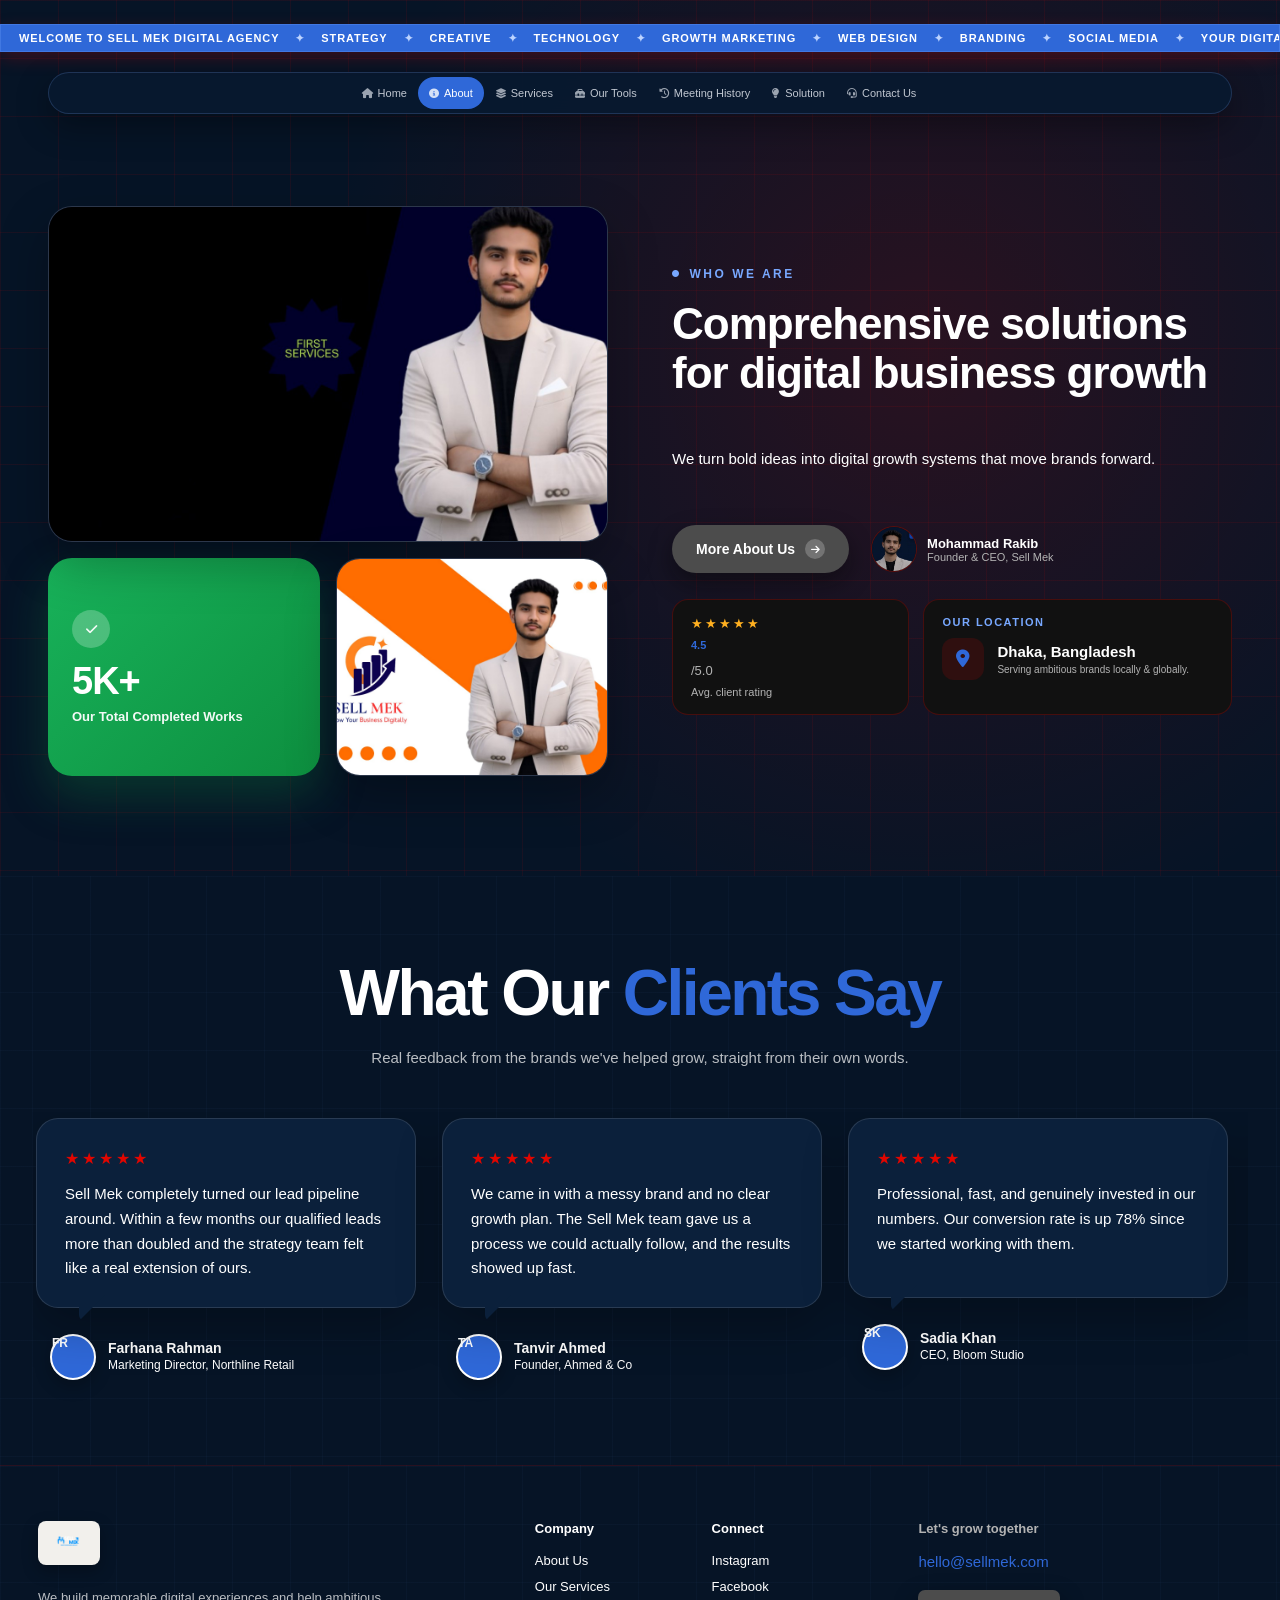
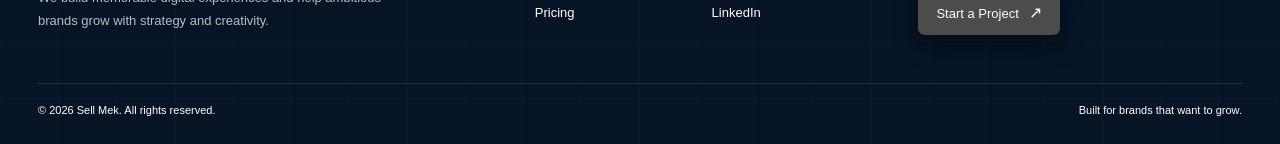
<file: sell mek/about.html>
<!DOCTYPE html>
<html lang="en">
<head>
<meta charset="utf-8"/>
<meta content="width=device-width, initial-scale=1.0" name="viewport"/>
<title>About — Sell Mek</title>
<link href="style.css" rel="stylesheet"/>
<link href="https://cdnjs.cloudflare.com/ajax/libs/font-awesome/6.7.2/css/all.min.css" rel="stylesheet"/>
</head>
<body>
<div class="about-page">
<!-- HEADER -->
<header class="header">
<a class="logo" href="index.html"><img alt="Sell Mek — Grow Your Digital Business" class="site-logo" src="assets/images/logo.png"/></a>
<div class="header-announcement" aria-label="Sell Mek marketing message">
  <div class="header-announcement-track">
    <span>WELCOME TO SELL MEK DIGITAL AGENCY</span><b>✦</b>
    <span>STRATEGY</span><b>✦</b>
    <span>CREATIVE</span><b>✦</b>
    <span>TECHNOLOGY</span><b>✦</b>
    <span>GROWTH MARKETING</span><b>✦</b>
    <span>WEB DESIGN</span><b>✦</b>
    <span>BRANDING</span><b>✦</b>
    <span>SOCIAL MEDIA</span><b>✦</b>
    <span>YOUR DIGITAL GROWTH PARTNER</span><b>✦</b>
    <span>WELCOME TO SELL MEK DIGITAL AGENCY</span><b>✦</b>
    <span>STRATEGY</span><b>✦</b>
    <span>CREATIVE</span><b>✦</b>
    <span>TECHNOLOGY</span><b>✦</b>
    <span>GROWTH MARKETING</span><b>✦</b>
    <span>WEB DESIGN</span><b>✦</b>
    <span>BRANDING</span><b>✦</b>
    <span>SOCIAL MEDIA</span><b>✦</b>
    <span>YOUR DIGITAL GROWTH PARTNER</span><b>✦</b>
  </div>
</div>
<nav aria-label="Primary navigation" class="nav">
<a href="index.html"> <i aria-hidden="true" class="fa-solid fa-house"></i><span>Home</span></a>
<a class="active" href="about.html"> <i aria-hidden="true" class="fa-solid fa-circle-info"></i><span>About</span></a>
<a href="services.html"> <i aria-hidden="true" class="fa-solid fa-layer-group"></i><span>Services</span></a><a href="tools.html"><i class="fa-solid fa-toolbox" aria-hidden="true"></i><span>Our Tools</span></a>
<a href="history.html" class="history-nav-link"> <i aria-hidden="true" class="fa-solid fa-clock-rotate-left"></i><span>Meeting History</span><b class="meeting-badge" aria-label="Booked meetings">0</b></a>
<a href="solution.html"> <i aria-hidden="true" class="fa-solid fa-lightbulb"></i><span>Solution</span></a>
<a href="contact.html"><i class="fa-solid fa-headset" aria-hidden="true"></i><span>Contact Us</span></a>
</nav>

</header>
<!-- ABOUT HERO -->
<section class="about-hero">
<!-- LEFT: SELL MEK RESULTS BANNER GRID -->
<div class="about-banner-grid" aria-label="Sell Mek business growth highlights">
  <article class="about-banner-photo about-banner-photo-main">
    <img src="assets/images/hero-banner-photo.jpg" alt="Sell Mek strategists working with a client"/>
  </article>
  <article class="about-banner-stat">
    <span class="about-banner-stat-icon"><i class="fa-solid fa-check" aria-hidden="true"></i></span>
    <strong>5K+</strong>
    <span>Our Total Completed Works</span>
  </article>
  <article class="about-banner-photo about-banner-photo-secondary">
    <img src="assets/images/hero-computer.png" alt="Sell Mek performance dashboard"/>
  </article>
</div>
<!-- RIGHT: CONTENT -->
<div class="about-content">
<span class="about-kicker"><i class="fa-solid fa-circle"></i> WHO WE ARE</span>
<h1>Comprehensive solutions for digital business growth</h1>
<div class="about-marketing-slider" aria-label="Sell Mek marketing messages">
  <div class="about-marketing-track">
    <p>We turn bold ideas into digital growth systems that move brands forward.</p>
    <p>Strategy that creates direction. Creative that earns attention. Technology that delivers.</p>
    <p>Build stronger brands, reach the right audience, and turn attention into action.</p>
    <p>From growth marketing to digital experiences, every move is designed around your next opportunity.</p>
  </div>
</div>
<div class="about-cta-row">
<a class="about-cta-btn" href="#about-stats">More About Us <span><i class="fa-solid fa-arrow-right"></i></span></a>
<div class="about-founder">
<div class="about-founder-avatar"><img alt="Mohammad Rakib — Founder of Sell Mek" src="assets/images/founder-rakib.jpg"/></div>
<div>
<strong>Mohammad Rakib</strong>
<small>Founder &amp; CEO, Sell Mek</small>
</div>
</div>
</div>
<div class="about-info-row">
<div class="about-rating-card">
<div class="about-rating-stars">★★★★★</div>
<strong><span class="count" data-target="4.8">0</span> <small>/5.0</small></strong>
<span>Avg. client rating</span>
</div>
<div class="about-skills-card about-location-card">
<h4>Our Location</h4>
<div class="about-location-content">
<i class="fa-solid fa-location-dot" aria-hidden="true"></i>
<div><strong>Dhaka, Bangladesh</strong><span>Serving ambitious brands locally &amp; globally.</span></div>
</div>
</div>
</div>
</div>
</section>
<!-- CLIENT REVIEWS -->
<section class="results-reviews-section" id="about-stats">
<div class="our-results-wrap">
<div class="dark-section-heading about-reviews-heading">
<h2>What Our <span>Clients Say</span></h2>
<p>Real feedback from the brands we've helped grow, straight from their own words.</p>
</div>
<div class="about-reviews-viewport">
<div class="about-reviews-track">

<article class="about-review-card">
<div class="about-review-bubble">
<div class="about-review-stars" aria-hidden="true">★★★★★</div>
<p>Sell Mek completely turned our lead pipeline around. Within a few months our qualified leads more than doubled and the strategy team felt like a real extension of ours.</p>
</div>
<div class="about-review-person">
<span class="about-review-avatar">FR</span>
<div><strong>Farhana Rahman</strong><span>Marketing Director, Northline Retail</span></div>
</div>
</article>

<article class="about-review-card">
<div class="about-review-bubble">
<div class="about-review-stars" aria-hidden="true">★★★★★</div>
<p>We came in with a messy brand and no clear growth plan. The Sell Mek team gave us a process we could actually follow, and the results showed up fast.</p>
</div>
<div class="about-review-person">
<span class="about-review-avatar">TA</span>
<div><strong>Tanvir Ahmed</strong><span>Founder, Ahmed &amp; Co</span></div>
</div>
</article>

<article class="about-review-card">
<div class="about-review-bubble">
<div class="about-review-stars" aria-hidden="true">★★★★★</div>
<p>Professional, fast, and genuinely invested in our numbers. Our conversion rate is up 78% since we started working with them.</p>
</div>
<div class="about-review-person">
<span class="about-review-avatar">SK</span>
<div><strong>Sadia Khan</strong><span>CEO, Bloom Studio</span></div>
</div>
</article>

<article class="about-review-card">
<div class="about-review-bubble">
<div class="about-review-stars" aria-hidden="true">★★★★★</div>
<p>What stood out was how clearly they communicated every step. No jargon, just a plan we understood and results we could measure.</p>
</div>
<div class="about-review-person">
<span class="about-review-avatar">MI</span>
<div><strong>Mohammad Imran</strong><span>Operations Lead, ClearPath Logistics</span></div>
</div>
</article>

<!-- duplicate set for a seamless right-to-left loop -->
<article class="about-review-card" aria-hidden="true">
<div class="about-review-bubble">
<div class="about-review-stars" aria-hidden="true">★★★★★</div>
<p>Sell Mek completely turned our lead pipeline around. Within a few months our qualified leads more than doubled and the strategy team felt like a real extension of ours.</p>
</div>
<div class="about-review-person">
<span class="about-review-avatar">FR</span>
<div><strong>Farhana Rahman</strong><span>Marketing Director, Northline Retail</span></div>
</div>
</article>

<article class="about-review-card" aria-hidden="true">
<div class="about-review-bubble">
<div class="about-review-stars" aria-hidden="true">★★★★★</div>
<p>We came in with a messy brand and no clear growth plan. The Sell Mek team gave us a process we could actually follow, and the results showed up fast.</p>
</div>
<div class="about-review-person">
<span class="about-review-avatar">TA</span>
<div><strong>Tanvir Ahmed</strong><span>Founder, Ahmed &amp; Co</span></div>
</div>
</article>

<article class="about-review-card" aria-hidden="true">
<div class="about-review-bubble">
<div class="about-review-stars" aria-hidden="true">★★★★★</div>
<p>Professional, fast, and genuinely invested in our numbers. Our conversion rate is up 78% since we started working with them.</p>
</div>
<div class="about-review-person">
<span class="about-review-avatar">SK</span>
<div><strong>Sadia Khan</strong><span>CEO, Bloom Studio</span></div>
</div>
</article>

<article class="about-review-card" aria-hidden="true">
<div class="about-review-bubble">
<div class="about-review-stars" aria-hidden="true">★★★★★</div>
<p>What stood out was how clearly they communicated every step. No jargon, just a plan we understood and results we could measure.</p>
</div>
<div class="about-review-person">
<span class="about-review-avatar">MI</span>
<div><strong>Mohammad Imran</strong><span>Operations Lead, ClearPath Logistics</span></div>
</div>
</article>

</div>
</div>
</div>
</section>
<!-- FOOTER -->
<footer class="site-footer">
<div class="footer-main">
<div class="footer-brand">
<div class="footer-logo">
<img alt="Sell Mek — Grow Your Digital Business" class="site-logo" src="assets/images/logo.png"/>
</div>
<p>
                    We build memorable digital experiences and help
                    ambitious brands grow with strategy and creativity.
                </p>
</div>
<div class="footer-links">
<div>
<h4>Company</h4>
<a href="about.html">About Us</a>
<a href="services.html">Our Services</a>
<a href="pricing.html">Pricing</a>
</div>
<div>
<h4>Connect</h4>
<a href="#">Instagram</a>
<a href="#">Facebook</a>
<a href="#">LinkedIn</a>
</div>
</div>
<div class="footer-contact">
<h4>Let's grow together</h4>
<a href="mailto:hello@sellmek.com">hello@sellmek.com</a>
<button class="footer-cta">Start a Project <span>↗</span></button>
</div>
</div>
<div class="footer-bottom">
<span>© 2026 Sell Mek. All rights reserved.</span>
<span>Built for brands that want to grow.</span>
</div>
</footer>
</div>
<script src="script.js"></script>
</body>
</html>
</file>
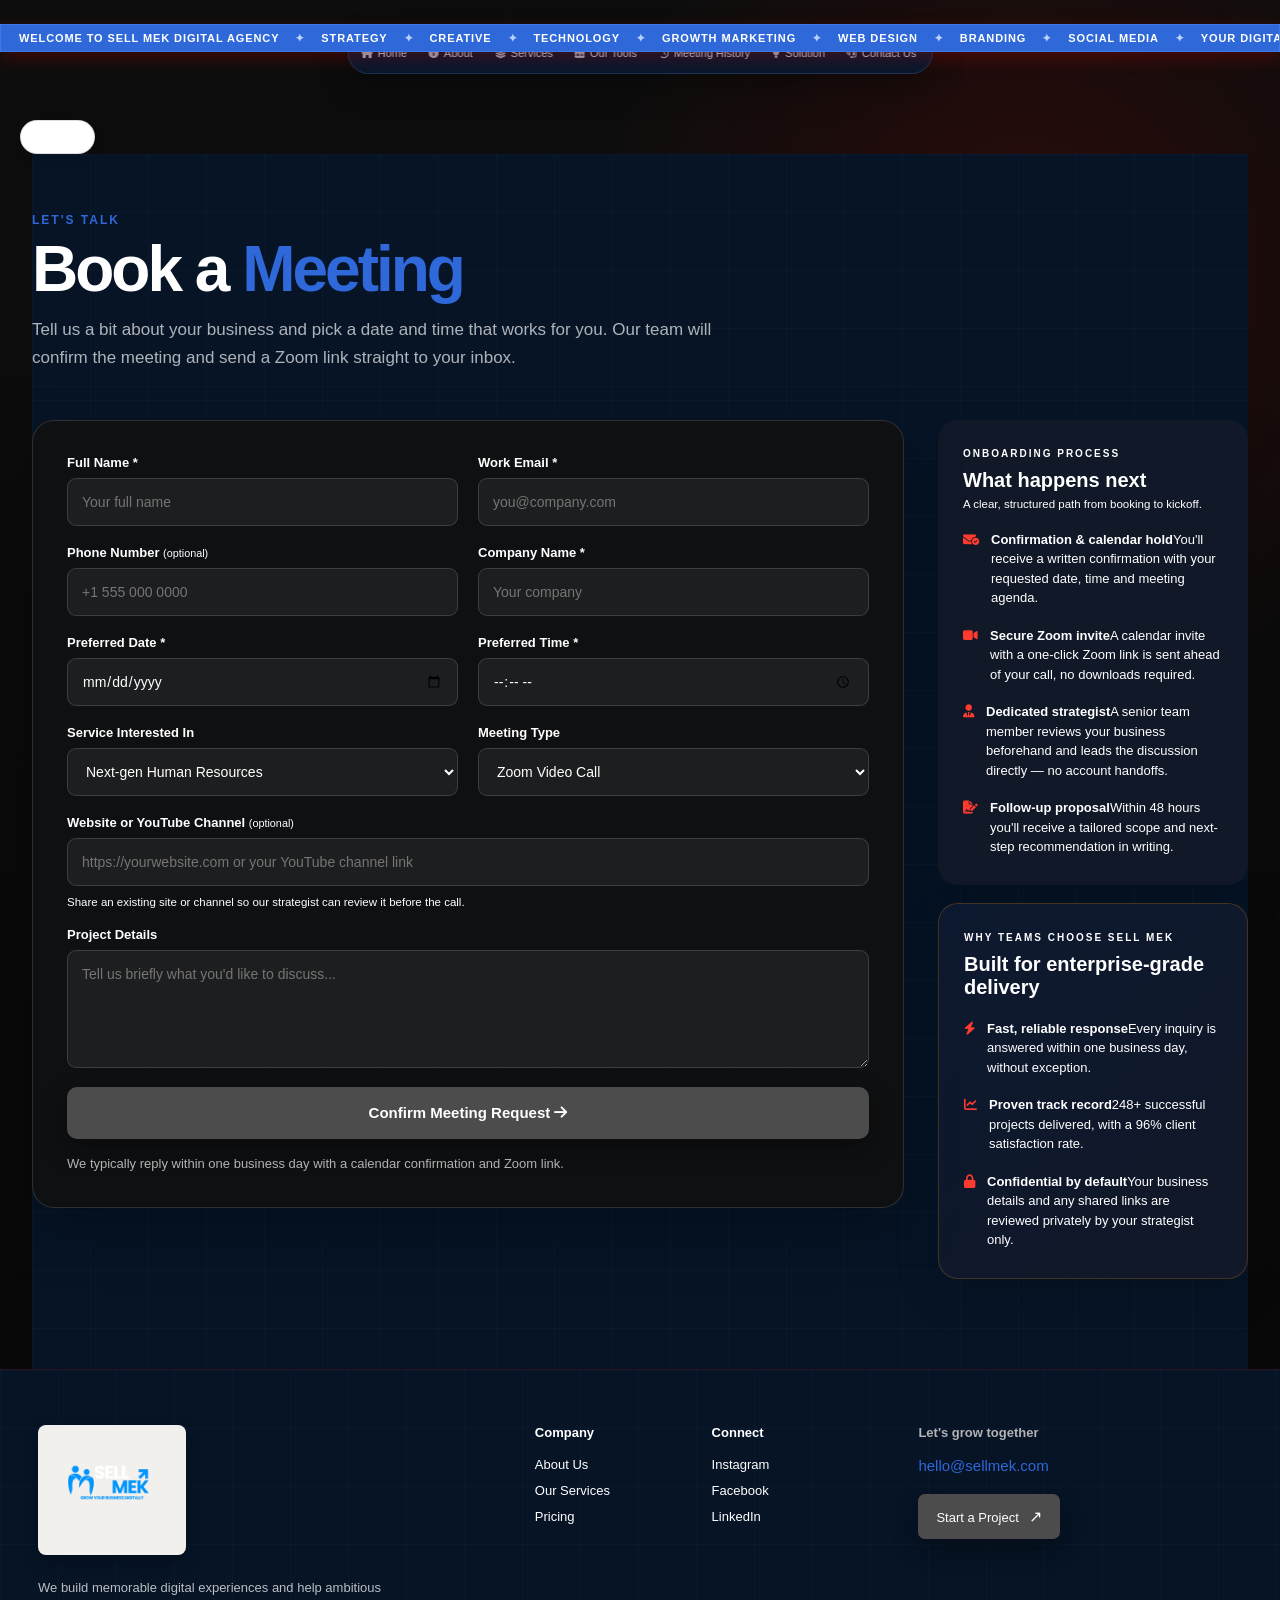
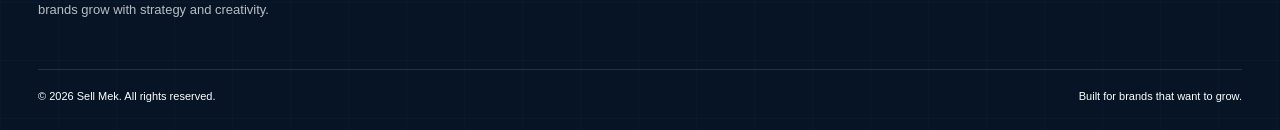
<file: sell mek/booking.html>
<!DOCTYPE html>
<html lang="en">
<head>
<meta charset="utf-8"/>
<meta content="width=device-width, initial-scale=1.0" name="viewport"/>
<title>Book a Meeting — Sell Mek</title>
<link href="style.css" rel="stylesheet"/>
<link href="https://cdnjs.cloudflare.com/ajax/libs/font-awesome/6.7.2/css/all.min.css" rel="stylesheet"/>
</head>
<body>
<div class="booking-page">
<!-- HEADER -->
<header class="header">
<a class="logo" href="index.html"><img alt="Sell Mek — Grow Your Digital Business" class="site-logo" src="assets/images/logo.png"/></a>
<div class="header-announcement" aria-label="Sell Mek marketing message">
  <div class="header-announcement-track">
    <span>WELCOME TO SELL MEK DIGITAL AGENCY</span><b>✦</b>
    <span>STRATEGY</span><b>✦</b>
    <span>CREATIVE</span><b>✦</b>
    <span>TECHNOLOGY</span><b>✦</b>
    <span>GROWTH MARKETING</span><b>✦</b>
    <span>WEB DESIGN</span><b>✦</b>
    <span>BRANDING</span><b>✦</b>
    <span>SOCIAL MEDIA</span><b>✦</b>
    <span>YOUR DIGITAL GROWTH PARTNER</span><b>✦</b>
    <span>WELCOME TO SELL MEK DIGITAL AGENCY</span><b>✦</b>
    <span>STRATEGY</span><b>✦</b>
    <span>CREATIVE</span><b>✦</b>
    <span>TECHNOLOGY</span><b>✦</b>
    <span>GROWTH MARKETING</span><b>✦</b>
    <span>WEB DESIGN</span><b>✦</b>
    <span>BRANDING</span><b>✦</b>
    <span>SOCIAL MEDIA</span><b>✦</b>
    <span>YOUR DIGITAL GROWTH PARTNER</span><b>✦</b>
  </div>
</div>
<nav aria-label="Primary navigation" class="nav">
<a href="index.html"> <i aria-hidden="true" class="fa-solid fa-house"></i><span>Home</span></a>
<a href="about.html"> <i aria-hidden="true" class="fa-solid fa-circle-info"></i><span>About</span></a>
<a href="services.html"> <i aria-hidden="true" class="fa-solid fa-layer-group"></i><span>Services</span></a><a href="tools.html"><i class="fa-solid fa-toolbox" aria-hidden="true"></i><span>Our Tools</span></a>
<a href="history.html" class="history-nav-link"> <i aria-hidden="true" class="fa-solid fa-clock-rotate-left"></i><span>Meeting History</span><b class="meeting-badge" aria-label="Booked meetings">0</b></a>
<a href="solution.html"> <i aria-hidden="true" class="fa-solid fa-lightbulb"></i><span>Solution</span></a>
<a href="contact.html"><i class="fa-solid fa-headset" aria-hidden="true"></i><span>Contact Us</span></a>
</nav>
</header>

<!-- HERO -->
<a class="booking-back" href="index.html" onclick="if (history.length > 1) { event.preventDefault(); history.back(); }" aria-label="Go back">
  <i class="fa-solid fa-arrow-left" aria-hidden="true"></i><span>Back</span>
</a>
<section class="booking-hero">
<span class="detail-kicker">LET'S TALK</span>
<h1 class="detail-title">Book a <span>Meeting</span></h1>
<p class="detail-intro">Tell us a bit about your business and pick a date and time that works for you. Our team will confirm the meeting and send a Zoom link straight to your inbox.</p>
</section>

<!-- BOOKING LAYOUT -->
<section class="booking-layout">

<!-- FORM CARD -->
<div class="booking-form-card">
<form id="booking-form" novalidate="">
<div class="booking-form-row">
<div class="booking-field">
<label for="bk-name">Full Name *</label>
<input autocomplete="name" id="bk-name" name="name" placeholder="Your full name" required="" type="text"/>
</div>
<div class="booking-field">
<label for="bk-email">Work Email *</label>
<input autocomplete="email" id="bk-email" name="email" placeholder="you@company.com" required="" type="email"/>
</div>
</div>

<div class="booking-form-row">
<div class="booking-field">
<label for="bk-phone">Phone Number <small>(optional)</small></label>
<input autocomplete="tel" id="bk-phone" name="phone" placeholder="+1 555 000 0000" type="tel"/>
</div>
<div class="booking-field">
<label for="bk-company">Company Name *</label>
<input autocomplete="organization" id="bk-company" name="company" placeholder="Your company" required="" type="text"/>
</div>
</div>

<div class="booking-form-row">
<div class="booking-field">
<label for="bk-date">Preferred Date *</label>
<input id="bk-date" name="date" required="" type="date"/>
</div>
<div class="booking-field">
<label for="bk-time">Preferred Time *</label>
<input id="bk-time" name="time" required="" type="time"/>
</div>
</div>

<div class="booking-form-row">
<div class="booking-field">
<label for="bk-service">Service Interested In</label>
<select id="bk-service" name="service">
<option value="Next-gen Human Resources">Next-gen Human Resources</option>
<option value="Market Growth Consulting">Market Growth Consulting</option>
<option value="Business Process Improvement">Business Process Improvement</option>
<option value="Something else">Something else</option>
</select>
</div>
<div class="booking-field">
<label for="bk-meeting-type">Meeting Type</label>
<select id="bk-meeting-type" name="meetingType">
<option value="Zoom Video Call">Zoom Video Call</option>
<option value="Phone Call">Phone Call</option>
</select>
</div>
</div>

<div class="booking-field">
<label for="bk-link">Website or YouTube Channel <small>(optional)</small></label>
<input id="bk-link" name="clientLink" placeholder="https://yourwebsite.com or your YouTube channel link" type="url"/>
<small class="booking-field-hint">Share an existing site or channel so our strategist can review it before the call.</small>
</div>

<div class="booking-field">
<label for="bk-details">Project Details</label>
<textarea id="bk-details" name="details" placeholder="Tell us briefly what you'd like to discuss..."></textarea>
</div>

<button class="cta-red-btn booking-submit" type="submit">Confirm Meeting Request <i aria-hidden="true" class="fa-solid fa-arrow-right"></i></button>
<p class="booking-note">We typically reply within one business day with a calendar confirmation and Zoom link.</p>
</form>

<!-- SUCCESS OVERLAY -->
<div aria-hidden="true" class="booking-success" id="booking-success">
<svg class="booking-success-check" viewbox="0 0 80 80">
<circle cx="40" cy="40" r="34"></circle>
<path d="M24 41 L35 52 L57 28"></path>
</svg>
<h2>Your meeting booking is successful!</h2>
<p id="booking-success-message">We've received your request. You'll get an email from our agency confirming the details, along with a Zoom link for your call.</p>
<div class="booking-success-actions">
<a class="cta-red-btn" href="index.html">Back to Home</a>
<button class="cta-ghost-btn" id="booking-again-btn" type="button">Book Another Meeting</button>
</div>
</div>
</div>

<!-- SIDE INFO -->
<aside class="booking-side">
<div class="booking-side-card">
<span class="booking-side-kicker">ONBOARDING PROCESS</span>
<h3>What happens next<small>A clear, structured path from booking to kickoff.</small></h3>
<ul class="booking-side-list">
<li><i aria-hidden="true" class="fa-solid fa-envelope-circle-check"></i><div><strong>Confirmation &amp; calendar hold</strong>You'll receive a written confirmation with your requested date, time and meeting agenda.</div></li>
<li><i aria-hidden="true" class="fa-solid fa-video"></i><div><strong>Secure Zoom invite</strong>A calendar invite with a one-click Zoom link is sent ahead of your call, no downloads required.</div></li>
<li><i aria-hidden="true" class="fa-solid fa-user-tie"></i><div><strong>Dedicated strategist</strong>A senior team member reviews your business beforehand and leads the discussion directly — no account handoffs.</div></li>
<li><i aria-hidden="true" class="fa-solid fa-file-signature"></i><div><strong>Follow-up proposal</strong>Within 48 hours you'll receive a tailored scope and next-step recommendation in writing.</div></li>
</ul>
</div>
<div class="booking-side-card booking-side-trust">
<span class="booking-side-kicker">WHY TEAMS CHOOSE SELL MEK</span>
<h3>Built for enterprise-grade delivery</h3>
<ul class="booking-side-list">
<li><i aria-hidden="true" class="fa-solid fa-bolt"></i><div><strong>Fast, reliable response</strong>Every inquiry is answered within one business day, without exception.</div></li>
<li><i aria-hidden="true" class="fa-solid fa-chart-line"></i><div><strong>Proven track record</strong>248+ successful projects delivered, with a 96% client satisfaction rate.</div></li>
<li><i aria-hidden="true" class="fa-solid fa-lock"></i><div><strong>Confidential by default</strong>Your business details and any shared links are reviewed privately by your strategist only.</div></li>
</ul>
</div>
</aside>
</section>

<!-- FOOTER -->
<footer class="site-footer">
<div class="footer-main">
<div class="footer-brand">
<div class="footer-logo">
<img alt="Sell Mek — Grow Your Digital Business" class="site-logo" src="assets/images/logo.png"/>
</div>
<p>
                    We build memorable digital experiences and help
                    ambitious brands grow with strategy and creativity.
                </p>
</div>
<div class="footer-links">
<div>
<h4>Company</h4>
<a href="about.html">About Us</a>
<a href="services.html">Our Services</a>
<a href="pricing.html">Pricing</a>
</div>
<div>
<h4>Connect</h4>
<a href="#">Instagram</a>
<a href="#">Facebook</a>
<a href="#">LinkedIn</a>
</div>
</div>
<div class="footer-contact">
<h4>Let's grow together</h4>
<a href="mailto:hello@sellmek.com">hello@sellmek.com</a>
<button class="footer-cta">Start a Project <span>↗</span></button>
</div>
</div>
<div class="footer-bottom">
<span>© 2026 Sell Mek. All rights reserved.</span>
<span>Built for brands that want to grow.</span>
</div>
</footer>
</div>
<script src="script.js"></script>
</body>
</html>
</file>
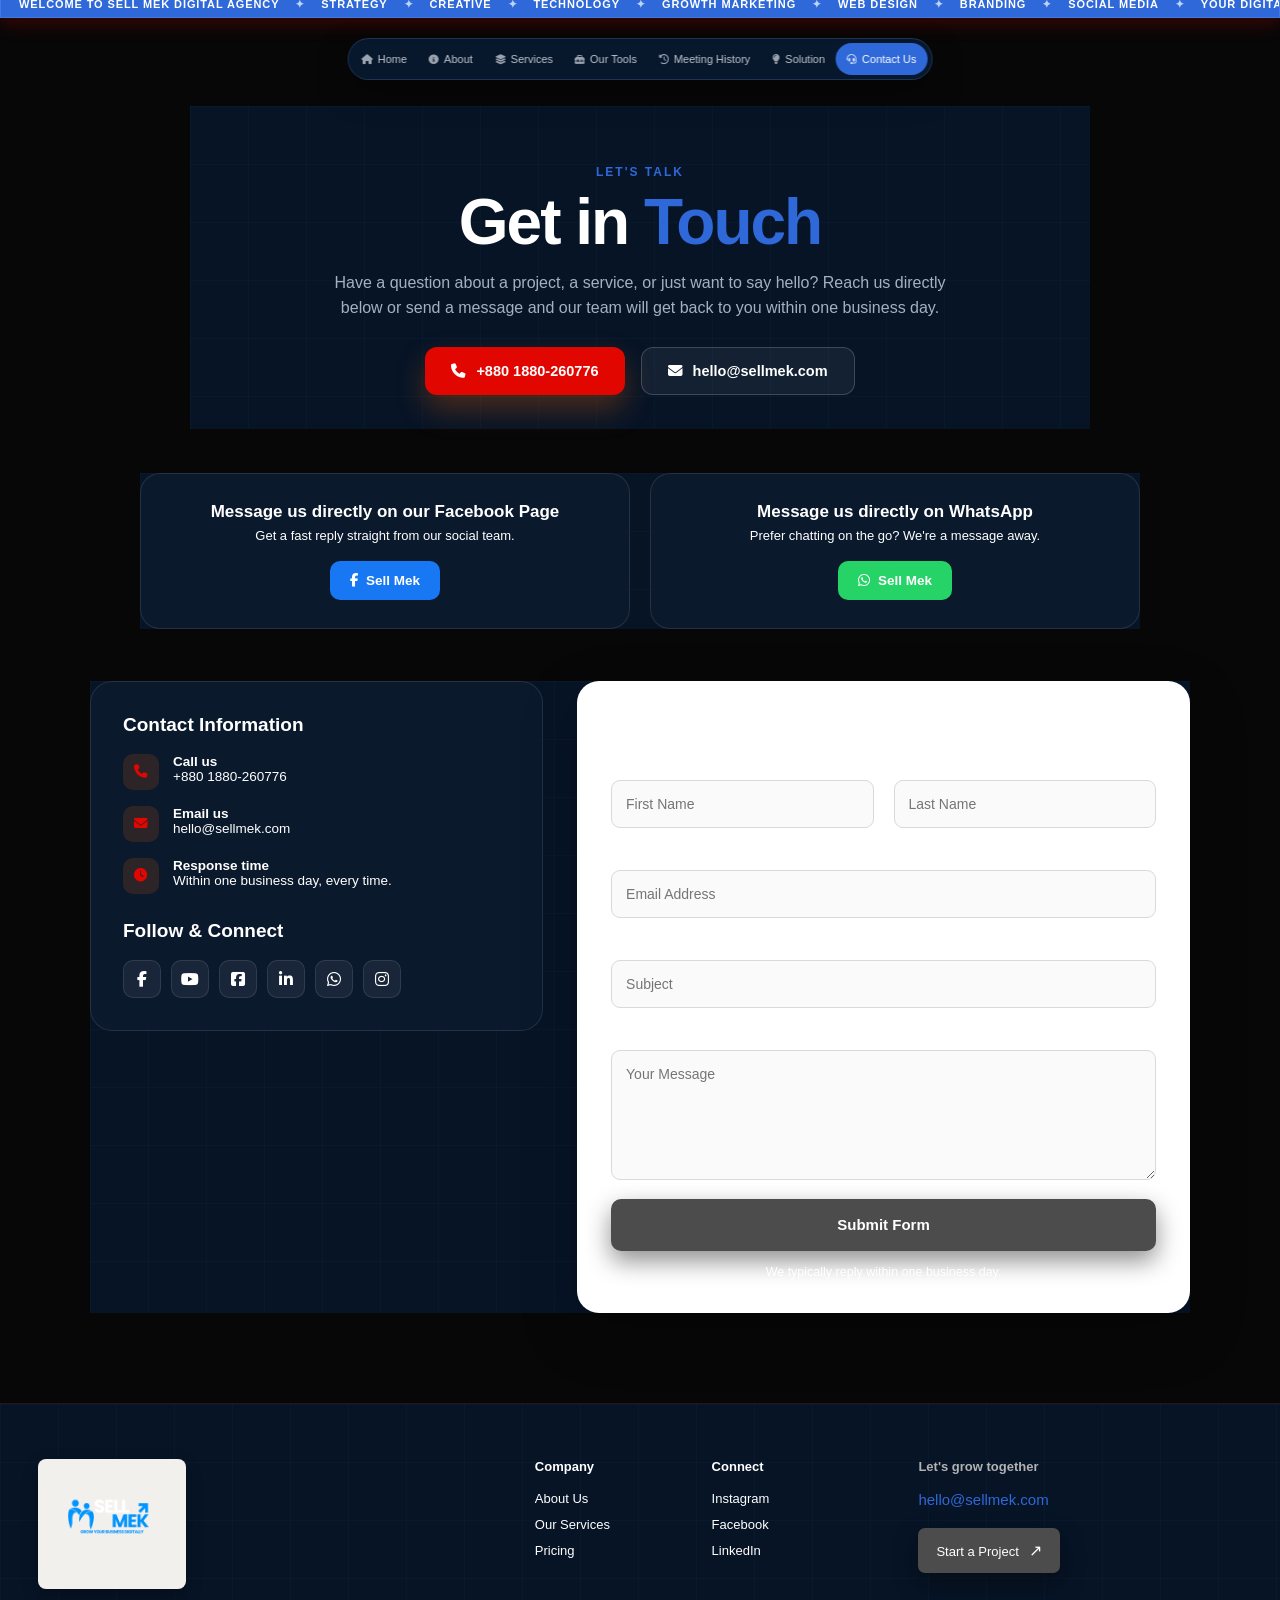
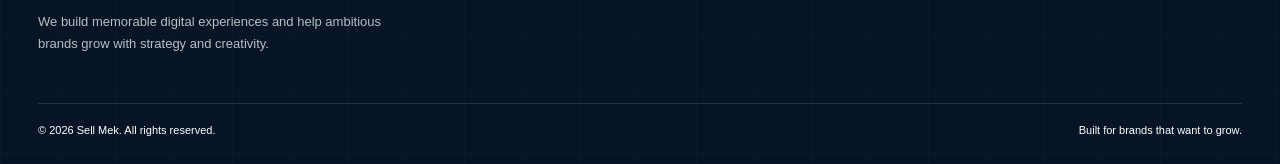
<file: sell mek/contact.html>
<!DOCTYPE html>
<html lang="en">
<head>
<meta charset="UTF-8">
<meta name="viewport" content="width=device-width, initial-scale=1.0">
<title>Contact Us — Sell Mek</title>
<link rel="stylesheet" href="style.css">
<link rel="stylesheet" href="https://cdnjs.cloudflare.com/ajax/libs/font-awesome/6.7.2/css/all.min.css">
</head>
<body class="contact-page">
<!-- HEADER -->
<header class="header">
<div class="header-announcement" aria-label="Sell Mek marketing message">
  <div class="header-announcement-track">
    <span>WELCOME TO SELL MEK DIGITAL AGENCY</span><b>✦</b>
    <span>STRATEGY</span><b>✦</b>
    <span>CREATIVE</span><b>✦</b>
    <span>TECHNOLOGY</span><b>✦</b>
    <span>GROWTH MARKETING</span><b>✦</b>
    <span>WEB DESIGN</span><b>✦</b>
    <span>BRANDING</span><b>✦</b>
    <span>SOCIAL MEDIA</span><b>✦</b>
    <span>YOUR DIGITAL GROWTH PARTNER</span><b>✦</b>
    <span>WELCOME TO SELL MEK DIGITAL AGENCY</span><b>✦</b>
    <span>STRATEGY</span><b>✦</b>
    <span>CREATIVE</span><b>✦</b>
    <span>TECHNOLOGY</span><b>✦</b>
    <span>GROWTH MARKETING</span><b>✦</b>
    <span>WEB DESIGN</span><b>✦</b>
    <span>BRANDING</span><b>✦</b>
    <span>SOCIAL MEDIA</span><b>✦</b>
    <span>YOUR DIGITAL GROWTH PARTNER</span><b>✦</b>
  </div>
</div>
<a class="logo" href="index.html"><img src="assets/images/logo.png" alt="Sell Mek — Grow Your Digital Business" class="site-logo"></a>
<nav class="nav" aria-label="Primary navigation">
<a href="index.html"> <i class="fa-solid fa-house" aria-hidden="true"></i><span>Home</span></a>
<a href="about.html"> <i class="fa-solid fa-circle-info" aria-hidden="true"></i><span>About</span></a>
<a href="services.html"> <i class="fa-solid fa-layer-group" aria-hidden="true"></i><span>Services</span></a><a href="tools.html"><i class="fa-solid fa-toolbox" aria-hidden="true"></i><span>Our Tools</span></a>
<a href="history.html" class="history-nav-link"> <i class="fa-solid fa-clock-rotate-left" aria-hidden="true"></i><span>Meeting History</span><b class="meeting-badge" aria-label="Booked meetings">0</b></a>
<a href="solution.html"> <i class="fa-solid fa-lightbulb" aria-hidden="true"></i><span>Solution</span></a>
<a href="contact.html" class="active"><i class="fa-solid fa-headset" aria-hidden="true"></i><span>Contact Us</span></a>
</nav>
</header>

<!-- HERO -->
<section class="contact-hero">
<span class="detail-kicker">LET'S TALK</span>
<h1 class="detail-title">Get in <span>Touch</span></h1>
<p class="detail-intro">Have a question about a project, a service, or just want to say hello? Reach us directly below or send a message and our team will get back to you within one business day.</p>

<div class="contact-highlight-row">
<a class="contact-highlight-btn" href="tel:+18801880260776"><i class="fa-solid fa-phone" aria-hidden="true"></i>+880 1880-260776</a>
<a class="contact-highlight-btn is-outline" href="mailto:hello@sellmek.com"><i class="fa-solid fa-envelope" aria-hidden="true"></i>hello@sellmek.com</a>
</div>
</section>

<!-- DIRECT MESSAGE OPTIONS -->
<div class="contact-direct-grid">
<article class="contact-direct-card">
<h3>Message us directly on our <span>Facebook Page</span></h3>
<p>Get a fast reply straight from our social team.</p>
<a class="contact-direct-btn fb" href="#" target="_blank" rel="noopener"><i class="fa-brands fa-facebook-f" aria-hidden="true"></i>Sell Mek</a>
</article>
<article class="contact-direct-card">
<h3>Message us directly on <span>WhatsApp</span></h3>
<p>Prefer chatting on the go? We're a message away.</p>
<a class="contact-direct-btn wa" href="#" target="_blank" rel="noopener"><i class="fa-brands fa-whatsapp" aria-hidden="true"></i>Sell Mek</a>
</article>
</div>

<!-- INFO + FORM -->
<div class="contact-layout">
<aside class="contact-info-card">
<h3>Contact Information</h3>
<ul class="contact-info-list">
<li><i class="fa-solid fa-phone" aria-hidden="true"></i><div><strong>Call us</strong><br><a href="tel:+18801880260776">+880 1880-260776</a></div></li>
<li><i class="fa-solid fa-envelope" aria-hidden="true"></i><div><strong>Email us</strong><br><a href="mailto:hello@sellmek.com">hello@sellmek.com</a></div></li>
<li><i class="fa-solid fa-clock" aria-hidden="true"></i><div><strong>Response time</strong><br>Within one business day, every time.</div></li>
</ul>
<h3>Follow &amp; Connect</h3>
<div class="contact-social-row">
<a href="#" aria-label="Facebook Group" target="_blank" rel="noopener"><i class="fa-brands fa-facebook-f" aria-hidden="true"></i></a>
<a href="#" aria-label="YouTube Channel" target="_blank" rel="noopener"><i class="fa-brands fa-youtube" aria-hidden="true"></i></a>
<a href="#" aria-label="Facebook Page" target="_blank" rel="noopener"><i class="fa-brands fa-square-facebook" aria-hidden="true"></i></a>
<a href="#" aria-label="LinkedIn" target="_blank" rel="noopener"><i class="fa-brands fa-linkedin-in" aria-hidden="true"></i></a>
<a href="#" aria-label="WhatsApp" target="_blank" rel="noopener"><i class="fa-brands fa-whatsapp" aria-hidden="true"></i></a>
<a href="#" aria-label="Instagram" target="_blank" rel="noopener"><i class="fa-brands fa-instagram" aria-hidden="true"></i></a>
</div>
</aside>

<div class="contact-form-card">
<h3>Send Us a Message</h3>
<form id="contact-form" novalidate>
<div class="contact-form-row">
<div class="contact-field">
<label for="ct-first">First Name</label>
<input type="text" id="ct-first" name="firstName" placeholder="First Name" autocomplete="given-name">
</div>
<div class="contact-field">
<label for="ct-last">Last Name</label>
<input type="text" id="ct-last" name="lastName" placeholder="Last Name" autocomplete="family-name">
</div>
</div>
<div class="contact-field">
<label for="ct-email">Email *</label>
<input type="email" id="ct-email" name="email" placeholder="Email Address" required autocomplete="email">
</div>
<div class="contact-field">
<label for="ct-subject">Subject</label>
<input type="text" id="ct-subject" name="subject" placeholder="Subject">
</div>
<div class="contact-field">
<label for="ct-message">Your Message *</label>
<textarea id="ct-message" name="message" placeholder="Your Message" required></textarea>
</div>
<button class="contact-submit" type="submit">Submit Form</button>
<p class="contact-form-note">We typically reply within one business day.</p>
<p class="contact-form-success" id="contact-form-success">Thanks — your message has been sent. We'll be in touch shortly!</p>
</form>
</div>
</div>

<!-- FOOTER -->
<footer class="site-footer">
<div class="footer-main">
<div class="footer-brand">
<div class="footer-logo">
<img alt="Sell Mek — Grow Your Digital Business" class="site-logo" src="assets/images/logo.png"/>
</div>
<p>
                    We build memorable digital experiences and help
                    ambitious brands grow with strategy and creativity.
                </p>
</div>
<div class="footer-links">
<div>
<h4>Company</h4>
<a href="about.html">About Us</a>
<a href="services.html">Our Services</a>
<a href="pricing.html">Pricing</a>
</div>
<div>
<h4>Connect</h4>
<a href="#">Instagram</a>
<a href="#">Facebook</a>
<a href="#">LinkedIn</a>
</div>
</div>
<div class="footer-contact">
<h4>Let's grow together</h4>
<a href="mailto:hello@sellmek.com">hello@sellmek.com</a>
<button class="footer-cta">Start a Project <span>↗</span></button>
</div>
</div>
<div class="footer-bottom">
<span>© 2026 Sell Mek. All rights reserved.</span>
<span>Built for brands that want to grow.</span>
</div>
</footer>
<script src="script.js"></script>
</body>
</html>
</file>
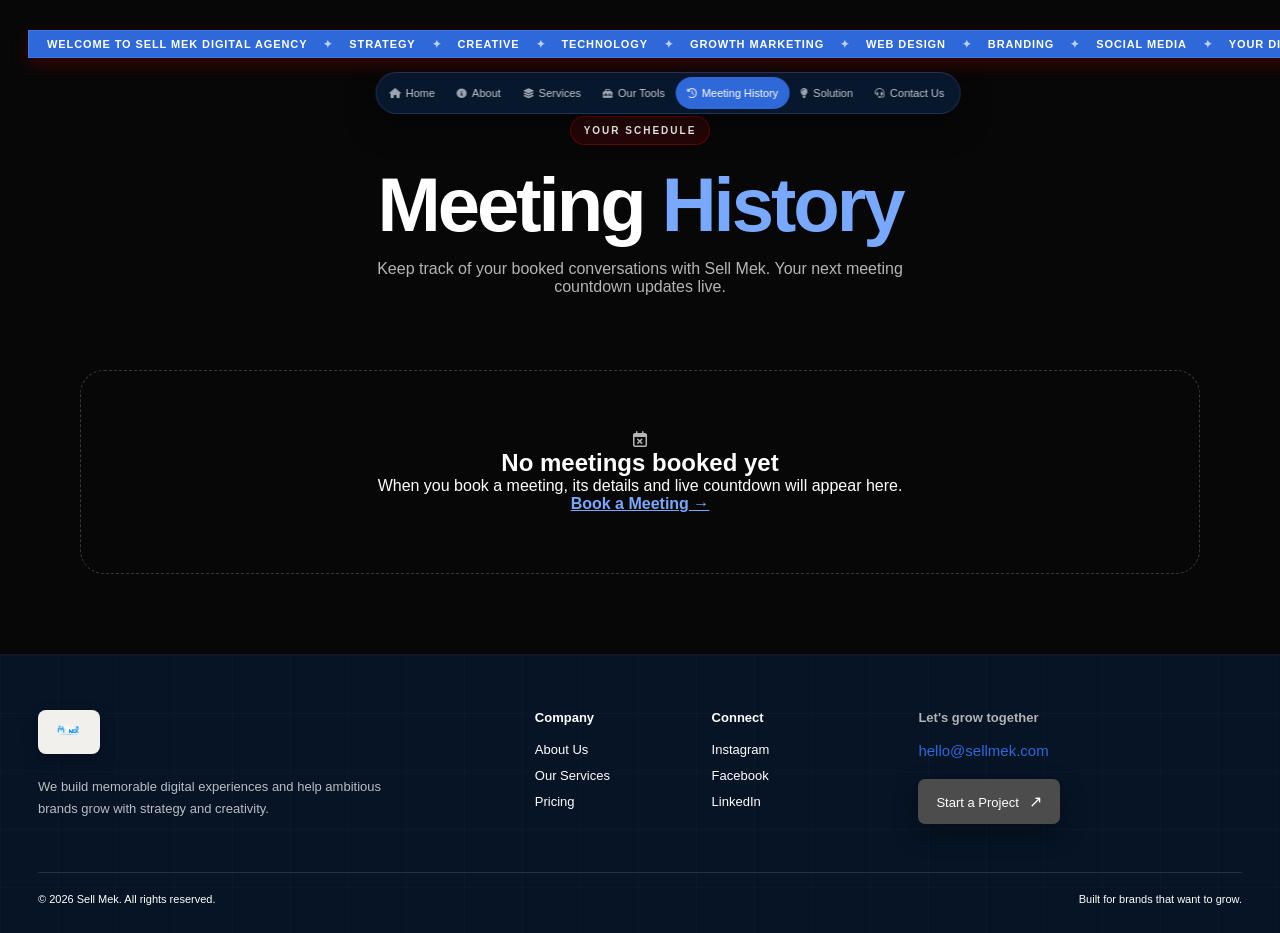
<file: sell mek/history.html>
<!DOCTYPE html>
<html lang="en"><head><meta charset="UTF-8"><meta name="viewport" content="width=device-width,initial-scale=1.0"><title>Meeting History — Sell Mek</title><link rel="stylesheet" href="style.css"><link rel="stylesheet" href="https://cdnjs.cloudflare.com/ajax/libs/font-awesome/6.7.2/css/all.min.css"></head>
<body class="history-page"><header class="header">
<div class="header-announcement" aria-label="Sell Mek marketing message">
  <div class="header-announcement-track">
    <span>WELCOME TO SELL MEK DIGITAL AGENCY</span><b>✦</b>
    <span>STRATEGY</span><b>✦</b>
    <span>CREATIVE</span><b>✦</b>
    <span>TECHNOLOGY</span><b>✦</b>
    <span>GROWTH MARKETING</span><b>✦</b>
    <span>WEB DESIGN</span><b>✦</b>
    <span>BRANDING</span><b>✦</b>
    <span>SOCIAL MEDIA</span><b>✦</b>
    <span>YOUR DIGITAL GROWTH PARTNER</span><b>✦</b>
    <span>WELCOME TO SELL MEK DIGITAL AGENCY</span><b>✦</b>
    <span>STRATEGY</span><b>✦</b>
    <span>CREATIVE</span><b>✦</b>
    <span>TECHNOLOGY</span><b>✦</b>
    <span>GROWTH MARKETING</span><b>✦</b>
    <span>WEB DESIGN</span><b>✦</b>
    <span>BRANDING</span><b>✦</b>
    <span>SOCIAL MEDIA</span><b>✦</b>
    <span>YOUR DIGITAL GROWTH PARTNER</span><b>✦</b>
  </div>
</div><a class="logo" href="index.html"><img src="assets/images/logo.png" alt="Sell Mek" class="site-logo"></a><nav class="nav" aria-label="Primary navigation"><a href="index.html"><i class="fa-solid fa-house"></i><span>Home</span></a><a href="about.html"><i class="fa-solid fa-circle-info"></i><span>About</span></a><a href="services.html"><i class="fa-solid fa-layer-group"></i><span>Services</span></a><a href="tools.html"><i class="fa-solid fa-toolbox" aria-hidden="true"></i><span>Our Tools</span></a><a href="history.html" class="active history-nav-link"><i class="fa-solid fa-clock-rotate-left"></i><span>Meeting History</span><b class="meeting-badge">0</b></a><a href="solution.html"><i class="fa-solid fa-lightbulb"></i><span>Solution</span></a><a href="contact.html"><i class="fa-solid fa-headset" aria-hidden="true"></i><span>Contact Us</span></a></nav></header>
<main class="history-main"><section class="history-hero"><span class="history-kicker">YOUR SCHEDULE</span><h1>Meeting <span>History</span></h1><p>Keep track of your booked conversations with Sell Mek. Your next meeting countdown updates live.</p></section><div id="history-summary-bar" class="history-summary-bar" aria-hidden="true"></div><section id="meeting-history-list" class="meeting-history-list" aria-live="polite"></section></main><!-- FOOTER -->
<footer class="site-footer">
<div class="footer-main">
<div class="footer-brand">
<div class="footer-logo">
<img alt="Sell Mek — Grow Your Digital Business" class="site-logo" src="assets/images/logo.png"/>
</div>
<p>
                    We build memorable digital experiences and help
                    ambitious brands grow with strategy and creativity.
                </p>
</div>
<div class="footer-links">
<div>
<h4>Company</h4>
<a href="#">About Us</a>
<a href="#">Our Services</a>
<a href="#">Pricing</a>
</div>
<div>
<h4>Connect</h4>
<a href="#">Instagram</a>
<a href="#">Facebook</a>
<a href="#">LinkedIn</a>
</div>
</div>
<div class="footer-contact">
<h4>Let's grow together</h4>
<a href="mailto:hello@sellmek.com">hello@sellmek.com</a>
<button class="footer-cta">Start a Project <span>↗</span></button>
</div>
</div>
<div class="footer-bottom">
<span>© 2026 Sell Mek. All rights reserved.</span>
<span>Built for brands that want to grow.</span>
</div>
</footer>
<script src="script.js"></script></body></html>
</file>
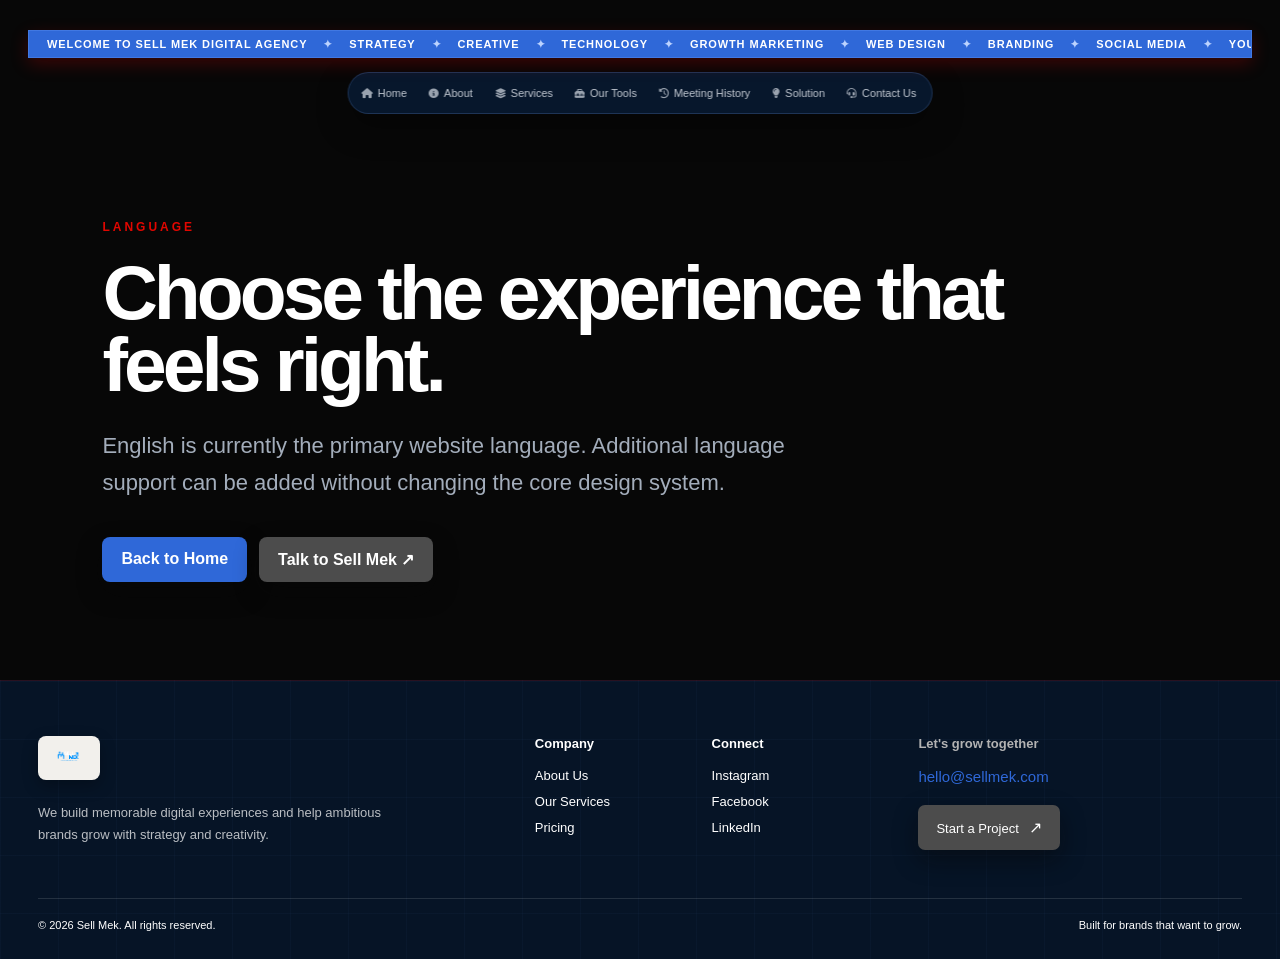
<file: sell mek/language.html>
<!DOCTYPE html><html lang="en"><head><meta charset="UTF-8"><meta name="viewport" content="width=device-width, initial-scale=1.0"><title>Profile — Sell Mek</title><link rel="stylesheet" href="style.css"><link rel="stylesheet" href="https://cdnjs.cloudflare.com/ajax/libs/font-awesome/6.7.2/css/all.min.css"></head><body class="inner-page"><div class="page-frame inner-frame"><div class="website inner-website"><header class="header">
<div class="header-announcement" aria-label="Sell Mek marketing message">
  <div class="header-announcement-track">
    <span>WELCOME TO SELL MEK DIGITAL AGENCY</span><b>✦</b>
    <span>STRATEGY</span><b>✦</b>
    <span>CREATIVE</span><b>✦</b>
    <span>TECHNOLOGY</span><b>✦</b>
    <span>GROWTH MARKETING</span><b>✦</b>
    <span>WEB DESIGN</span><b>✦</b>
    <span>BRANDING</span><b>✦</b>
    <span>SOCIAL MEDIA</span><b>✦</b>
    <span>YOUR DIGITAL GROWTH PARTNER</span><b>✦</b>
    <span>WELCOME TO SELL MEK DIGITAL AGENCY</span><b>✦</b>
    <span>STRATEGY</span><b>✦</b>
    <span>CREATIVE</span><b>✦</b>
    <span>TECHNOLOGY</span><b>✦</b>
    <span>GROWTH MARKETING</span><b>✦</b>
    <span>WEB DESIGN</span><b>✦</b>
    <span>BRANDING</span><b>✦</b>
    <span>SOCIAL MEDIA</span><b>✦</b>
    <span>YOUR DIGITAL GROWTH PARTNER</span><b>✦</b>
  </div>
</div><a class="logo" href="index.html"><img src="assets/images/logo.png" alt="Sell Mek — Grow Your Digital Business" class="site-logo"></a><nav class="nav" aria-label="Primary navigation">
<a href="index.html"> <i class="fa-solid fa-house" aria-hidden="true"></i><span>Home</span></a>
<a href="about.html"> <i class="fa-solid fa-circle-info" aria-hidden="true"></i><span>About</span></a>
<a href="services.html"> <i class="fa-solid fa-layer-group" aria-hidden="true"></i><span>Services</span></a><a href="tools.html"><i class="fa-solid fa-toolbox" aria-hidden="true"></i><span>Our Tools</span></a>
<a href="history.html" class="history-nav-link"><i class="fa-solid fa-clock-rotate-left" aria-hidden="true"></i><span>Meeting History</span><b class="meeting-badge" aria-label="Booked meetings">0</b></a>
<a href="solution.html"> <i class="fa-solid fa-lightbulb" aria-hidden="true"></i><span>Solution</span></a>
<a href="contact.html"><i class="fa-solid fa-headset" aria-hidden="true"></i><span>Contact Us</span></a>
</nav></header><main class="inner-content"><div class="inner-kicker">LANGUAGE</div><h1>Choose the experience that feels right.</h1><p>English is currently the primary website language. Additional language support can be added without changing the core design system.</p><div class="inner-actions"><a href="index.html">Back to Home</a><a href="mailto:hello@sellmek.com">Talk to Sell Mek ↗</a></div></main></div></div><!-- FOOTER -->
<footer class="site-footer">
<div class="footer-main">
<div class="footer-brand">
<div class="footer-logo">
<img alt="Sell Mek — Grow Your Digital Business" class="site-logo" src="assets/images/logo.png"/>
</div>
<p>
                    We build memorable digital experiences and help
                    ambitious brands grow with strategy and creativity.
                </p>
</div>
<div class="footer-links">
<div>
<h4>Company</h4>
<a href="#">About Us</a>
<a href="#">Our Services</a>
<a href="#">Pricing</a>
</div>
<div>
<h4>Connect</h4>
<a href="#">Instagram</a>
<a href="#">Facebook</a>
<a href="#">LinkedIn</a>
</div>
</div>
<div class="footer-contact">
<h4>Let's grow together</h4>
<a href="mailto:hello@sellmek.com">hello@sellmek.com</a>
<button class="footer-cta">Start a Project <span>↗</span></button>
</div>
</div>
<div class="footer-bottom">
<span>© 2026 Sell Mek. All rights reserved.</span>
<span>Built for brands that want to grow.</span>
</div>
</footer>
<script src="script.js"></script></body></html>
</file>
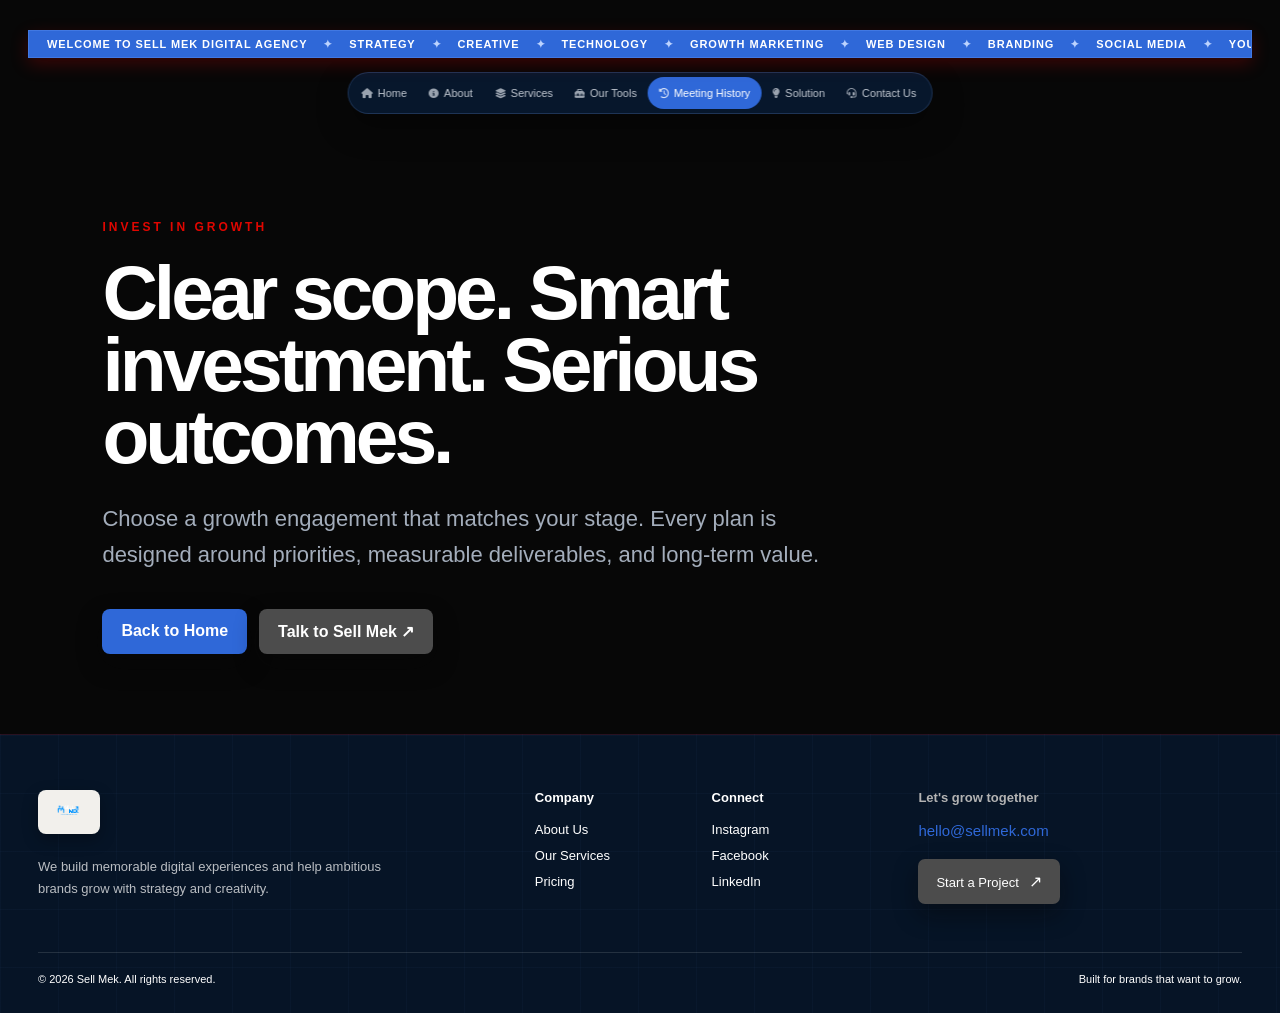
<file: sell mek/pricing.html>
<!DOCTYPE html><html lang="en"><head><meta charset="UTF-8"><meta name="viewport" content="width=device-width, initial-scale=1.0"><title>Record — Sell Mek</title><link rel="stylesheet" href="style.css"><link rel="stylesheet" href="https://cdnjs.cloudflare.com/ajax/libs/font-awesome/6.7.2/css/all.min.css"></head><body class="inner-page"><div class="page-frame inner-frame"><div class="website inner-website"><header class="header">
<div class="header-announcement" aria-label="Sell Mek marketing message">
  <div class="header-announcement-track">
    <span>WELCOME TO SELL MEK DIGITAL AGENCY</span><b>✦</b>
    <span>STRATEGY</span><b>✦</b>
    <span>CREATIVE</span><b>✦</b>
    <span>TECHNOLOGY</span><b>✦</b>
    <span>GROWTH MARKETING</span><b>✦</b>
    <span>WEB DESIGN</span><b>✦</b>
    <span>BRANDING</span><b>✦</b>
    <span>SOCIAL MEDIA</span><b>✦</b>
    <span>YOUR DIGITAL GROWTH PARTNER</span><b>✦</b>
    <span>WELCOME TO SELL MEK DIGITAL AGENCY</span><b>✦</b>
    <span>STRATEGY</span><b>✦</b>
    <span>CREATIVE</span><b>✦</b>
    <span>TECHNOLOGY</span><b>✦</b>
    <span>GROWTH MARKETING</span><b>✦</b>
    <span>WEB DESIGN</span><b>✦</b>
    <span>BRANDING</span><b>✦</b>
    <span>SOCIAL MEDIA</span><b>✦</b>
    <span>YOUR DIGITAL GROWTH PARTNER</span><b>✦</b>
  </div>
</div><a class="logo" href="index.html"><img src="assets/images/logo.png" alt="Sell Mek — Grow Your Digital Business" class="site-logo"></a><nav class="nav" aria-label="Primary navigation">
<a href="index.html"> <i class="fa-solid fa-house" aria-hidden="true"></i><span>Home</span></a>
<a href="about.html"> <i class="fa-solid fa-circle-info" aria-hidden="true"></i><span>About</span></a>
<a href="services.html"> <i class="fa-solid fa-layer-group" aria-hidden="true"></i><span>Services</span></a><a href="tools.html"><i class="fa-solid fa-toolbox" aria-hidden="true"></i><span>Our Tools</span></a>
<a href="history.html" class="history-nav-link active"><i class="fa-solid fa-clock-rotate-left" aria-hidden="true"></i><span>Meeting History</span><b class="meeting-badge" aria-label="Booked meetings">0</b></a>
<a href="solution.html"> <i class="fa-solid fa-lightbulb" aria-hidden="true"></i><span>Solution</span></a>
<a href="contact.html"><i class="fa-solid fa-headset" aria-hidden="true"></i><span>Contact Us</span></a>
</nav></header><main class="inner-content"><div class="inner-kicker">INVEST IN GROWTH</div><h1>Clear scope. Smart investment. Serious outcomes.</h1><p>Choose a growth engagement that matches your stage. Every plan is designed around priorities, measurable deliverables, and long-term value.</p><div class="inner-actions"><a href="index.html">Back to Home</a><a href="mailto:hello@sellmek.com">Talk to Sell Mek ↗</a></div></main></div></div><!-- FOOTER -->
<footer class="site-footer">
<div class="footer-main">
<div class="footer-brand">
<div class="footer-logo">
<img alt="Sell Mek — Grow Your Digital Business" class="site-logo" src="assets/images/logo.png"/>
</div>
<p>
                    We build memorable digital experiences and help
                    ambitious brands grow with strategy and creativity.
                </p>
</div>
<div class="footer-links">
<div>
<h4>Company</h4>
<a href="#">About Us</a>
<a href="#">Our Services</a>
<a href="#">Pricing</a>
</div>
<div>
<h4>Connect</h4>
<a href="#">Instagram</a>
<a href="#">Facebook</a>
<a href="#">LinkedIn</a>
</div>
</div>
<div class="footer-contact">
<h4>Let's grow together</h4>
<a href="mailto:hello@sellmek.com">hello@sellmek.com</a>
<button class="footer-cta">Start a Project <span>↗</span></button>
</div>
</div>
<div class="footer-bottom">
<span>© 2026 Sell Mek. All rights reserved.</span>
<span>Built for brands that want to grow.</span>
</div>
</footer>
<script src="script.js"></script></body></html>
</file>
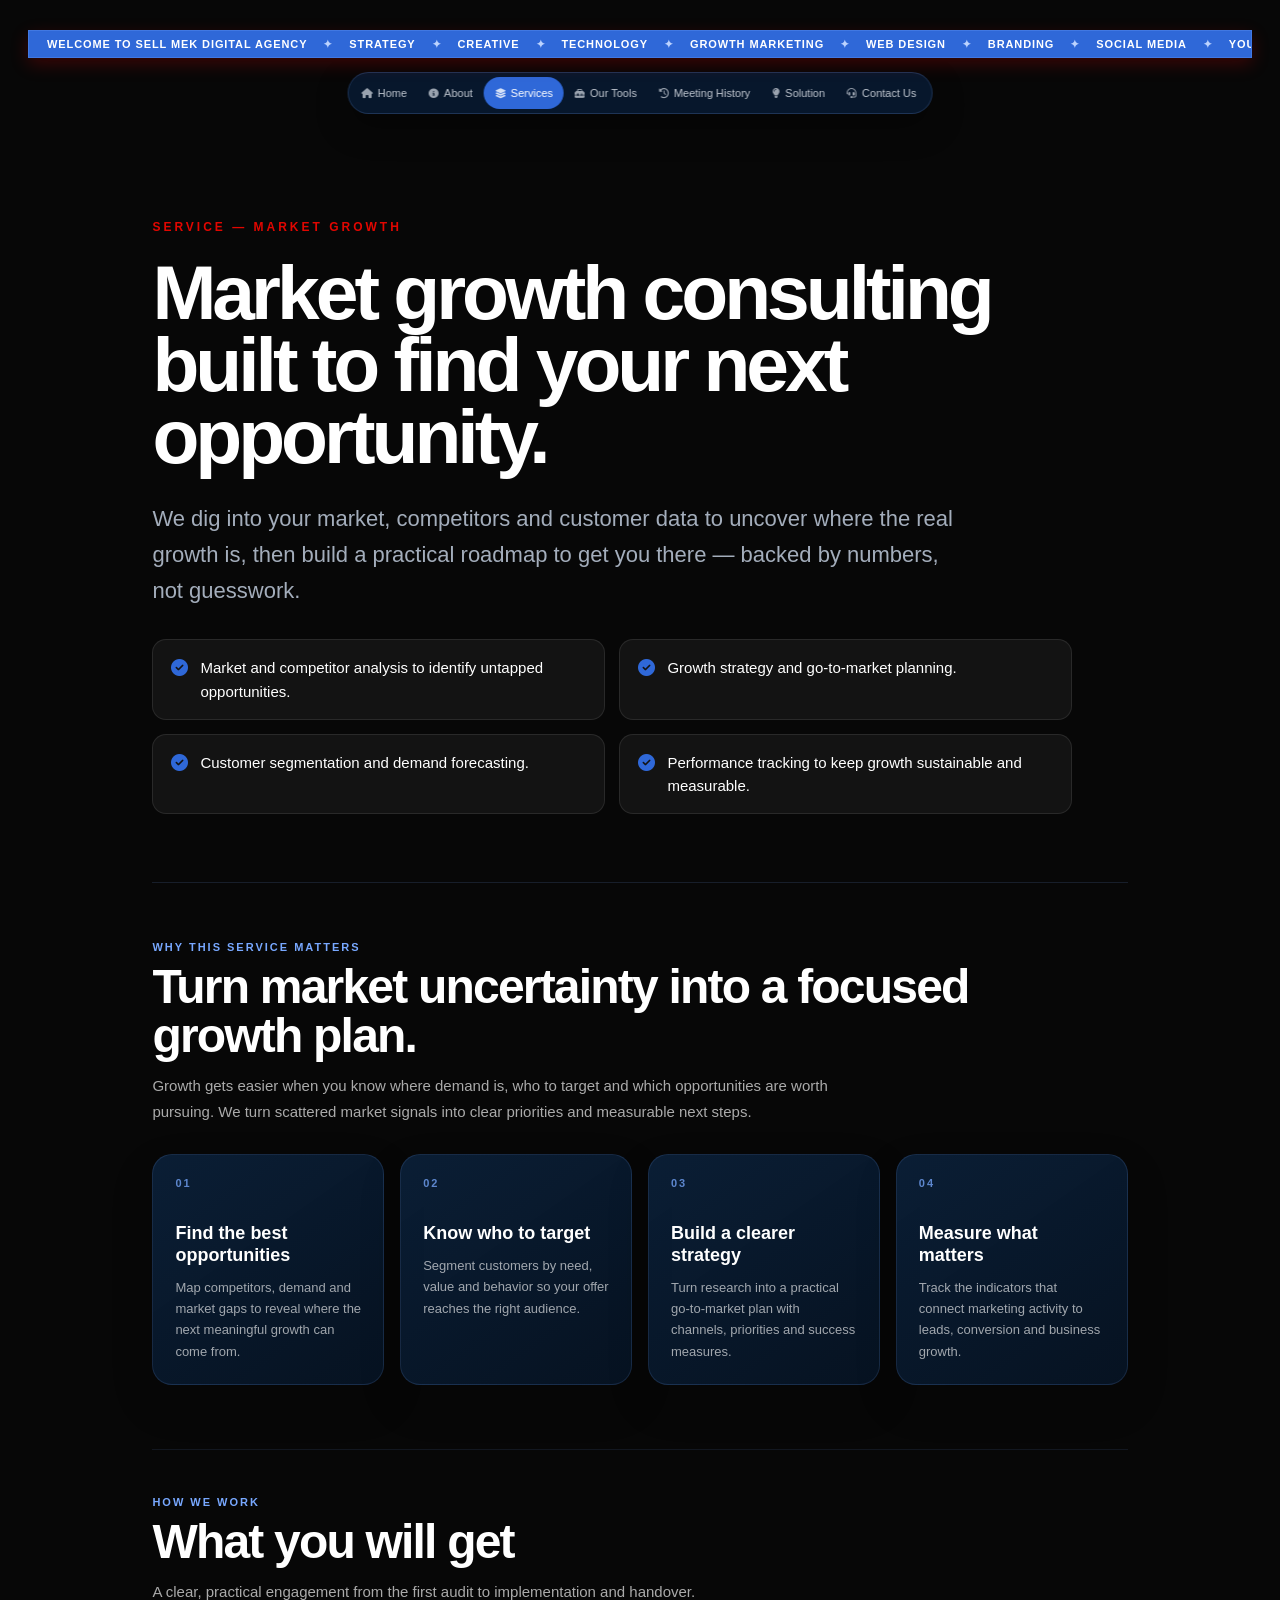
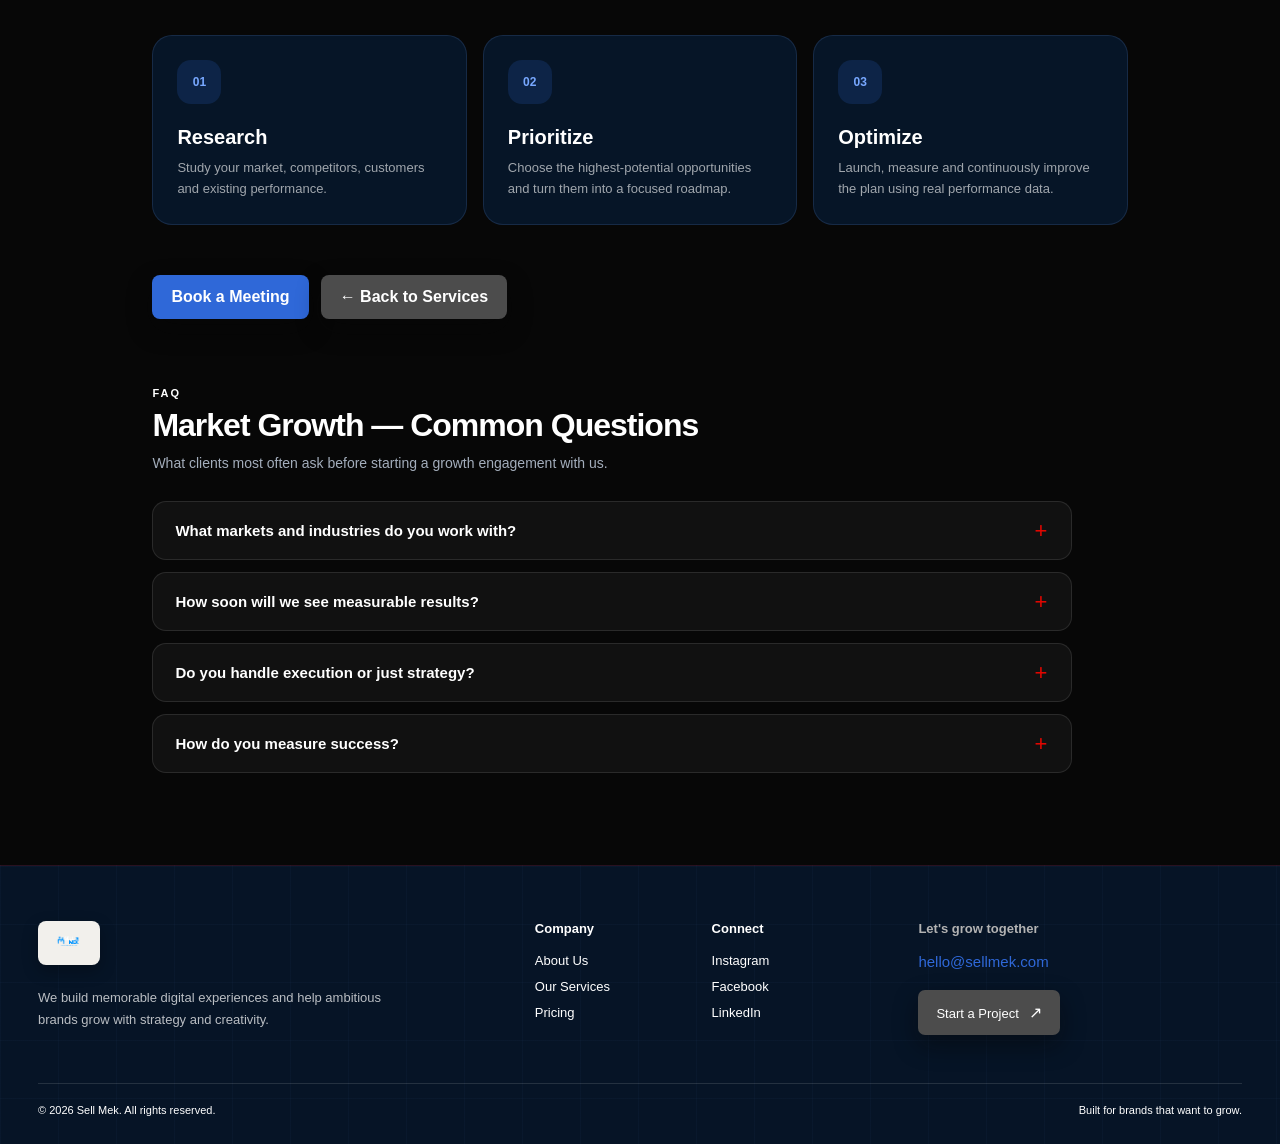
<file: sell mek/service-growth.html>
<!DOCTYPE html>
<html lang="en">
<head>
<meta charset="UTF-8">
<meta name="viewport" content="width=device-width, initial-scale=1.0">
<title>Market Growth Consulting — Sell Mek</title>
<link rel="stylesheet" href="style.css">
<link rel="stylesheet" href="https://cdnjs.cloudflare.com/ajax/libs/font-awesome/6.7.2/css/all.min.css">
</head>
<body class="inner-page service-detail">
<div class="page-frame inner-frame">
  <div class="website inner-website">
    <header class="header">
<div class="header-announcement" aria-label="Sell Mek marketing message">
  <div class="header-announcement-track">
    <span>WELCOME TO SELL MEK DIGITAL AGENCY</span><b>✦</b>
    <span>STRATEGY</span><b>✦</b>
    <span>CREATIVE</span><b>✦</b>
    <span>TECHNOLOGY</span><b>✦</b>
    <span>GROWTH MARKETING</span><b>✦</b>
    <span>WEB DESIGN</span><b>✦</b>
    <span>BRANDING</span><b>✦</b>
    <span>SOCIAL MEDIA</span><b>✦</b>
    <span>YOUR DIGITAL GROWTH PARTNER</span><b>✦</b>
    <span>WELCOME TO SELL MEK DIGITAL AGENCY</span><b>✦</b>
    <span>STRATEGY</span><b>✦</b>
    <span>CREATIVE</span><b>✦</b>
    <span>TECHNOLOGY</span><b>✦</b>
    <span>GROWTH MARKETING</span><b>✦</b>
    <span>WEB DESIGN</span><b>✦</b>
    <span>BRANDING</span><b>✦</b>
    <span>SOCIAL MEDIA</span><b>✦</b>
    <span>YOUR DIGITAL GROWTH PARTNER</span><b>✦</b>
  </div>
</div>
      <a class="logo" href="index.html"><img src="assets/images/logo.png" alt="Sell Mek — Grow Your Digital Business" class="site-logo"></a>
      <nav class="nav" aria-label="Primary navigation">
        <a href="index.html"><i class="fa-solid fa-house" aria-hidden="true"></i><span>Home</span></a>
        <a href="about.html"><i class="fa-solid fa-circle-info" aria-hidden="true"></i><span>About</span></a>
        <a href="services.html" class="active"><i class="fa-solid fa-layer-group" aria-hidden="true"></i><span>Services</span></a><a href="tools.html"><i class="fa-solid fa-toolbox" aria-hidden="true"></i><span>Our Tools</span></a>
        <a href="history.html" class="history-nav-link"><i class="fa-solid fa-clock-rotate-left" aria-hidden="true"></i><span>Meeting History</span><b class="meeting-badge" aria-label="Booked meetings">0</b></a>
        <a href="solution.html"><i class="fa-solid fa-lightbulb" aria-hidden="true"></i><span>Solution</span></a>
        <a href="contact.html"><i class="fa-solid fa-headset" aria-hidden="true"></i><span>Contact Us</span></a>
      </nav>
    </header>

    <main class="inner-content">
      <div class="inner-kicker">SERVICE — MARKET GROWTH</div>
      <h1>Market growth consulting built to find your next opportunity.</h1>
      <p>We dig into your market, competitors and customer data to uncover where the real growth is, then build a practical roadmap to get you there — backed by numbers, not guesswork.</p>

      <ul class="inner-feature-list">
        <li><i class="fa-solid fa-circle-check" aria-hidden="true"></i>Market and competitor analysis to identify untapped opportunities.</li>
        <li><i class="fa-solid fa-circle-check" aria-hidden="true"></i>Growth strategy and go-to-market planning.</li>
        <li><i class="fa-solid fa-circle-check" aria-hidden="true"></i>Customer segmentation and demand forecasting.</li>
        <li><i class="fa-solid fa-circle-check" aria-hidden="true"></i>Performance tracking to keep growth sustainable and measurable.</li>
      </ul>

      <section class="service-value-section" aria-labelledby="growth-value-title">
        <div class="service-section-heading">
          <span>WHY THIS SERVICE MATTERS</span>
          <h2 id="growth-value-title">Turn market uncertainty into a focused growth plan.</h2>
          <p>Growth gets easier when you know where demand is, who to target and which opportunities are worth pursuing. We turn scattered market signals into clear priorities and measurable next steps.</p>
        </div>
        <div class="service-benefits-grid">
          <article class="service-benefit-card">
            <span class="service-benefit-number">01</span>
            <h3>Find the best opportunities</h3>
            <p>Map competitors, demand and market gaps to reveal where the next meaningful growth can come from.</p>
          </article>
          <article class="service-benefit-card">
            <span class="service-benefit-number">02</span>
            <h3>Know who to target</h3>
            <p>Segment customers by need, value and behavior so your offer reaches the right audience.</p>
          </article>
          <article class="service-benefit-card">
            <span class="service-benefit-number">03</span>
            <h3>Build a clearer strategy</h3>
            <p>Turn research into a practical go-to-market plan with channels, priorities and success measures.</p>
          </article>
          <article class="service-benefit-card">
            <span class="service-benefit-number">04</span>
            <h3>Measure what matters</h3>
            <p>Track the indicators that connect marketing activity to leads, conversion and business growth.</p>
          </article>
        </div>
        <div class="service-delivery-block" aria-labelledby="growth-delivery-title">
          <div class="service-section-heading compact">
            <span>HOW WE WORK</span>
            <h2 id="growth-delivery-title">What you will get</h2>
            <p>A clear, practical engagement from the first audit to implementation and handover.</p>
          </div>
          <div class="service-steps-grid">
            <article class="service-step-card">
              <span>01</span>
              <h3>Research</h3>
              <p>Study your market, competitors, customers and existing performance.</p>
            </article>
            <article class="service-step-card">
              <span>02</span>
              <h3>Prioritize</h3>
              <p>Choose the highest-potential opportunities and turn them into a focused roadmap.</p>
            </article>
            <article class="service-step-card">
              <span>03</span>
              <h3>Optimize</h3>
              <p>Launch, measure and continuously improve the plan using real performance data.</p>
            </article>
          </div>
        </div>
      </section>

      <div class="inner-actions">
        <a href="booking.html">Book a Meeting</a>
        <a href="services.html">← Back to Services</a>
      </div>

      <section class="service-faq" aria-labelledby="growth-faq-title">
        <div class="service-faq-heading">
          <span>FAQ</span>
          <h2 id="growth-faq-title">Market Growth — Common Questions</h2>
          <p>What clients most often ask before starting a growth engagement with us.</p>
        </div>
        <details class="faq-item">
          <summary>What markets and industries do you work with?</summary>
          <p>We've led growth engagements across retail, SaaS, logistics and professional services — the process adapts to your specific market dynamics.</p>
        </details>
        <details class="faq-item">
          <summary>How soon will we see measurable results?</summary>
          <p>Early signals (traffic, lead quality, engagement) typically show within the first 4–6 weeks, with compounding growth over the following quarter.</p>
        </details>
        <details class="faq-item">
          <summary>Do you handle execution or just strategy?</summary>
          <p>Both. We build the roadmap and can also run campaigns, content and channel execution alongside your team or independently.</p>
        </details>
        <details class="faq-item">
          <summary>How do you measure success?</summary>
          <p>We agree on clear KPIs upfront — qualified leads, conversion rate or revenue growth — and report against them on a regular cadence.</p>
        </details>
      </section>
    </main>
  </div>
</div>
<!-- FOOTER -->
<footer class="site-footer">
<div class="footer-main">
<div class="footer-brand">
<div class="footer-logo">
<img alt="Sell Mek — Grow Your Digital Business" class="site-logo" src="assets/images/logo.png"/>
</div>
<p>
                    We build memorable digital experiences and help
                    ambitious brands grow with strategy and creativity.
                </p>
</div>
<div class="footer-links">
<div>
<h4>Company</h4>
<a href="#">About Us</a>
<a href="#">Our Services</a>
<a href="#">Pricing</a>
</div>
<div>
<h4>Connect</h4>
<a href="#">Instagram</a>
<a href="#">Facebook</a>
<a href="#">LinkedIn</a>
</div>
</div>
<div class="footer-contact">
<h4>Let's grow together</h4>
<a href="mailto:hello@sellmek.com">hello@sellmek.com</a>
<button class="footer-cta">Start a Project <span>↗</span></button>
</div>
</div>
<div class="footer-bottom">
<span>© 2026 Sell Mek. All rights reserved.</span>
<span>Built for brands that want to grow.</span>
</div>
</footer>
<script src="script.js"></script>
</body>
</html>
</file>
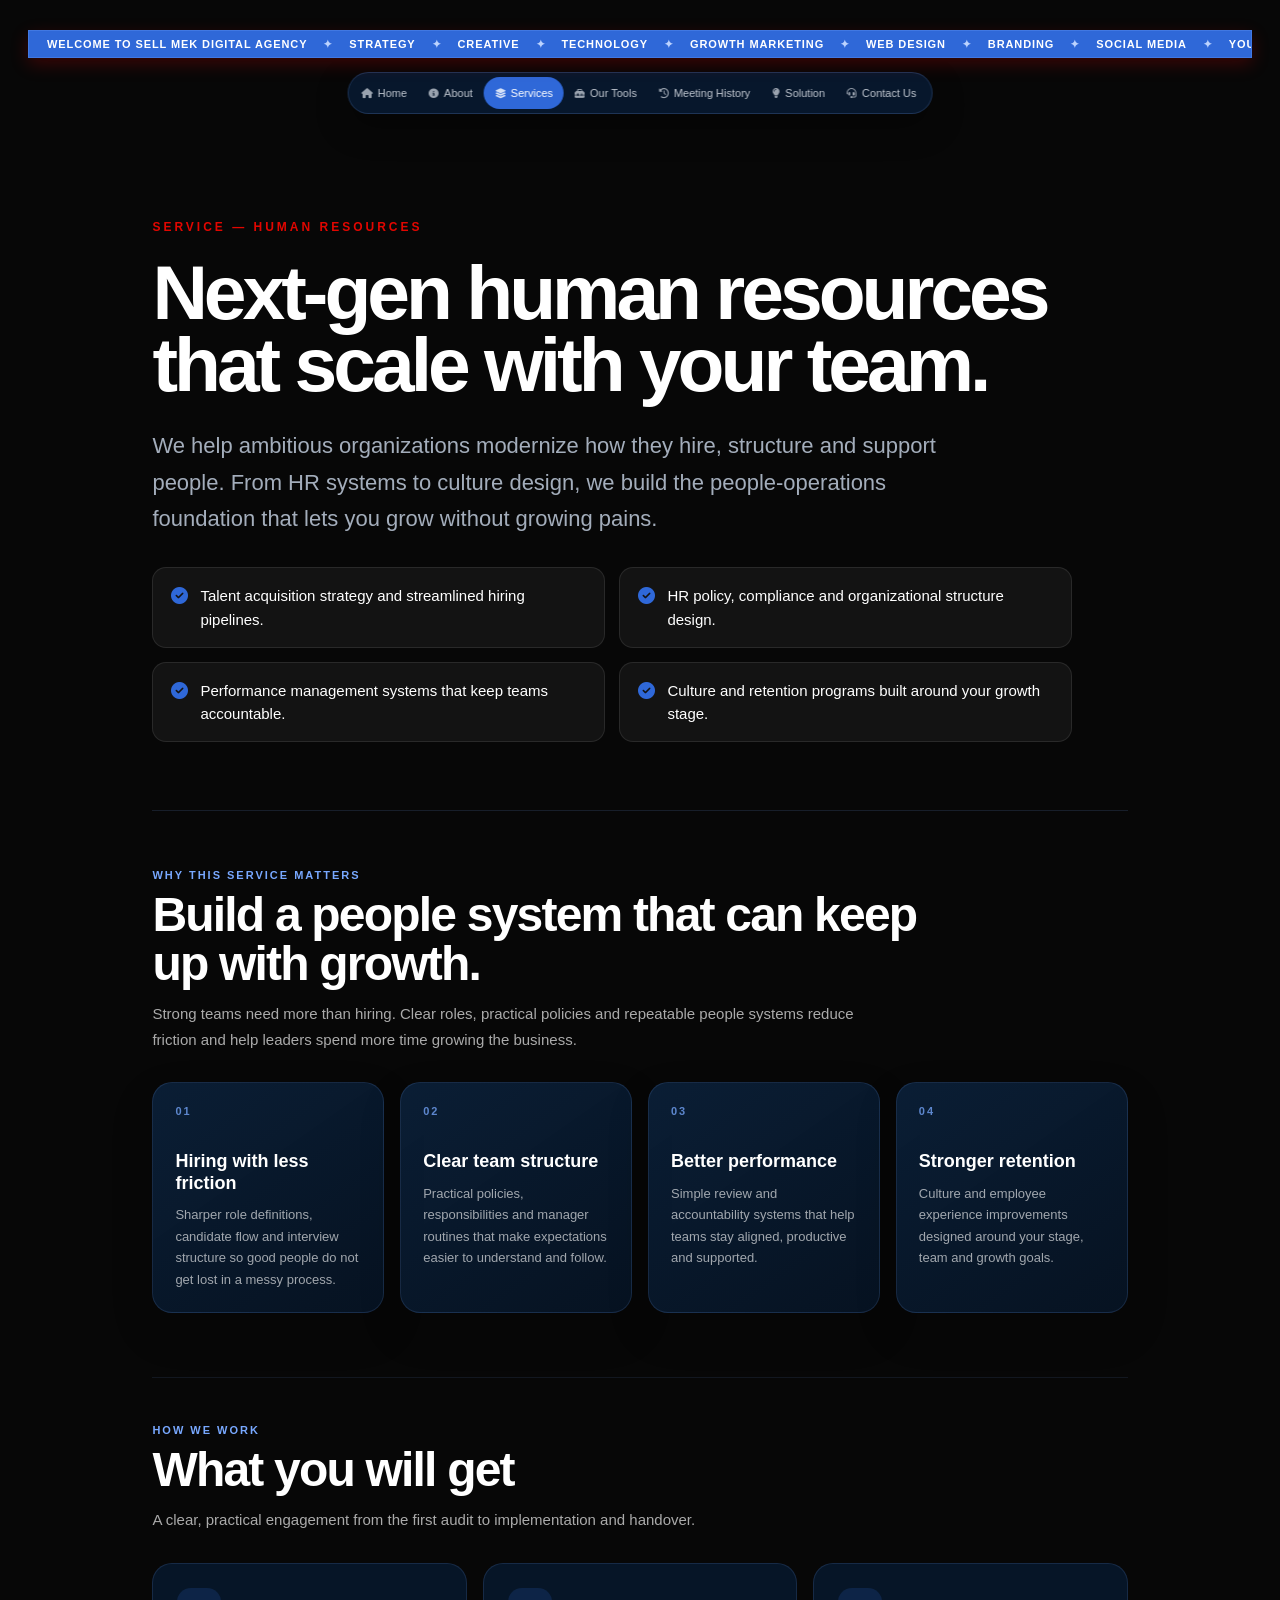
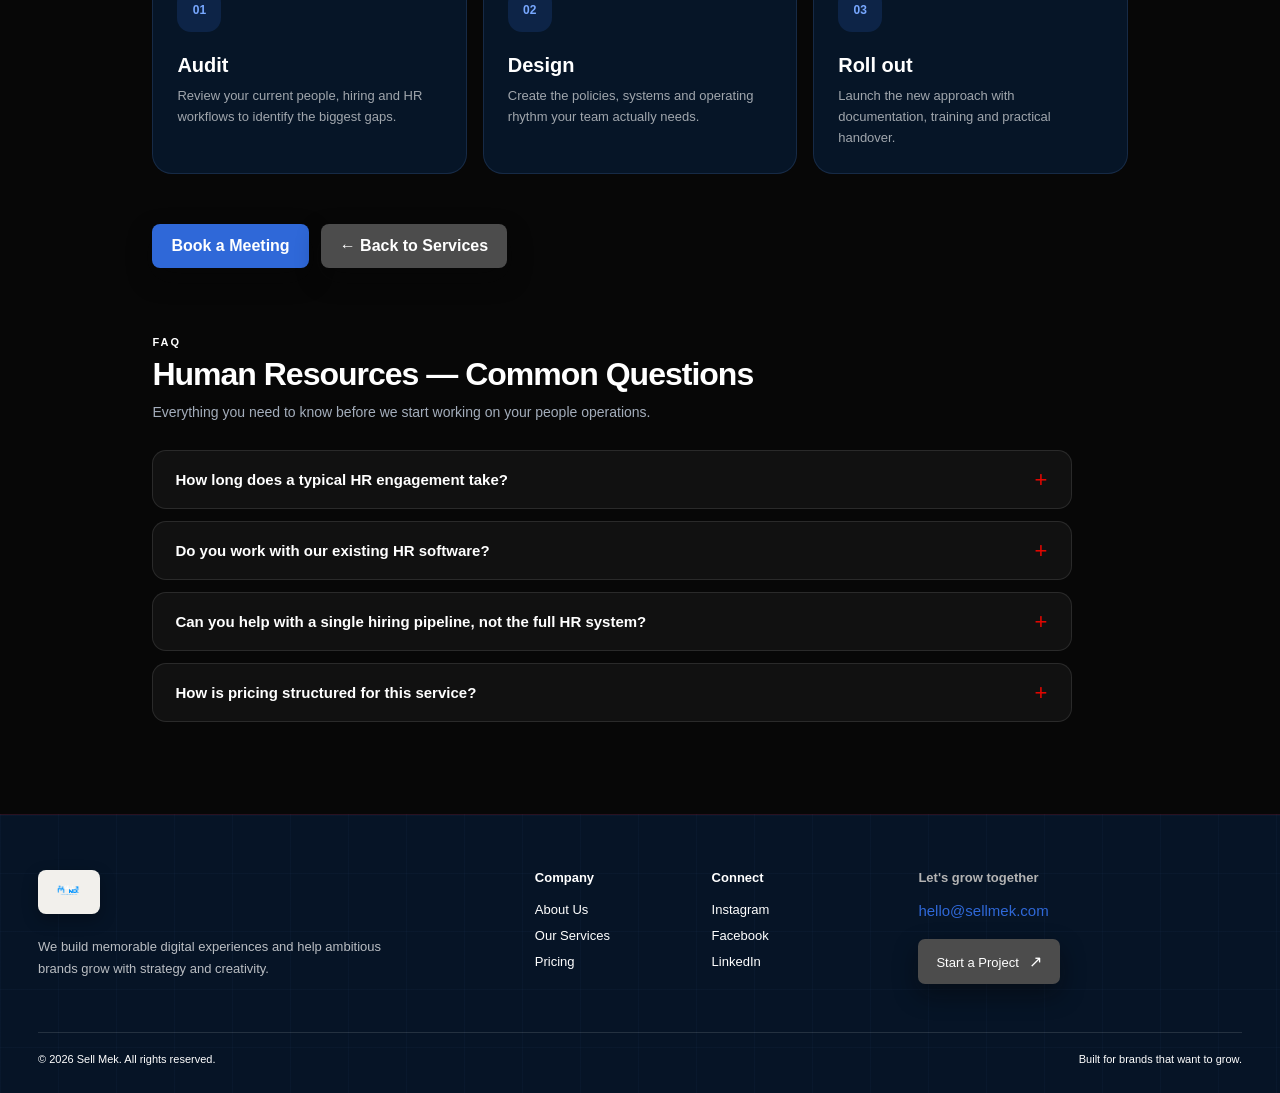
<file: sell mek/service-hr.html>
<!DOCTYPE html>
<html lang="en">
<head>
<meta charset="UTF-8">
<meta name="viewport" content="width=device-width, initial-scale=1.0">
<title>Next-gen Human Resources — Sell Mek</title>
<link rel="stylesheet" href="style.css">
<link rel="stylesheet" href="https://cdnjs.cloudflare.com/ajax/libs/font-awesome/6.7.2/css/all.min.css">
</head>
<body class="inner-page service-detail">
<div class="page-frame inner-frame">
  <div class="website inner-website">
    <header class="header">
<div class="header-announcement" aria-label="Sell Mek marketing message">
  <div class="header-announcement-track">
    <span>WELCOME TO SELL MEK DIGITAL AGENCY</span><b>✦</b>
    <span>STRATEGY</span><b>✦</b>
    <span>CREATIVE</span><b>✦</b>
    <span>TECHNOLOGY</span><b>✦</b>
    <span>GROWTH MARKETING</span><b>✦</b>
    <span>WEB DESIGN</span><b>✦</b>
    <span>BRANDING</span><b>✦</b>
    <span>SOCIAL MEDIA</span><b>✦</b>
    <span>YOUR DIGITAL GROWTH PARTNER</span><b>✦</b>
    <span>WELCOME TO SELL MEK DIGITAL AGENCY</span><b>✦</b>
    <span>STRATEGY</span><b>✦</b>
    <span>CREATIVE</span><b>✦</b>
    <span>TECHNOLOGY</span><b>✦</b>
    <span>GROWTH MARKETING</span><b>✦</b>
    <span>WEB DESIGN</span><b>✦</b>
    <span>BRANDING</span><b>✦</b>
    <span>SOCIAL MEDIA</span><b>✦</b>
    <span>YOUR DIGITAL GROWTH PARTNER</span><b>✦</b>
  </div>
</div>
      <a class="logo" href="index.html"><img src="assets/images/logo.png" alt="Sell Mek — Grow Your Digital Business" class="site-logo"></a>
      <nav class="nav" aria-label="Primary navigation">
        <a href="index.html"><i class="fa-solid fa-house" aria-hidden="true"></i><span>Home</span></a>
        <a href="about.html"><i class="fa-solid fa-circle-info" aria-hidden="true"></i><span>About</span></a>
        <a href="services.html" class="active"><i class="fa-solid fa-layer-group" aria-hidden="true"></i><span>Services</span></a><a href="tools.html"><i class="fa-solid fa-toolbox" aria-hidden="true"></i><span>Our Tools</span></a>
        <a href="history.html" class="history-nav-link"><i class="fa-solid fa-clock-rotate-left" aria-hidden="true"></i><span>Meeting History</span><b class="meeting-badge" aria-label="Booked meetings">0</b></a>
        <a href="solution.html"><i class="fa-solid fa-lightbulb" aria-hidden="true"></i><span>Solution</span></a>
        <a href="contact.html"><i class="fa-solid fa-headset" aria-hidden="true"></i><span>Contact Us</span></a>
      </nav>
    </header>

    <main class="inner-content">
      <div class="inner-kicker">SERVICE — HUMAN RESOURCES</div>
      <h1>Next-gen human resources that scale with your team.</h1>
      <p>We help ambitious organizations modernize how they hire, structure and support people. From HR systems to culture design, we build the people-operations foundation that lets you grow without growing pains.</p>

      <ul class="inner-feature-list">
        <li><i class="fa-solid fa-circle-check" aria-hidden="true"></i>Talent acquisition strategy and streamlined hiring pipelines.</li>
        <li><i class="fa-solid fa-circle-check" aria-hidden="true"></i>HR policy, compliance and organizational structure design.</li>
        <li><i class="fa-solid fa-circle-check" aria-hidden="true"></i>Performance management systems that keep teams accountable.</li>
        <li><i class="fa-solid fa-circle-check" aria-hidden="true"></i>Culture and retention programs built around your growth stage.</li>
      </ul>

      <section class="service-value-section" aria-labelledby="hr-value-title">
        <div class="service-section-heading">
          <span>WHY THIS SERVICE MATTERS</span>
          <h2 id="hr-value-title">Build a people system that can keep up with growth.</h2>
          <p>Strong teams need more than hiring. Clear roles, practical policies and repeatable people systems reduce friction and help leaders spend more time growing the business.</p>
        </div>
        <div class="service-benefits-grid">
          <article class="service-benefit-card">
            <span class="service-benefit-number">01</span>
            <h3>Hiring with less friction</h3>
            <p>Sharper role definitions, candidate flow and interview structure so good people do not get lost in a messy process.</p>
          </article>
          <article class="service-benefit-card">
            <span class="service-benefit-number">02</span>
            <h3>Clear team structure</h3>
            <p>Practical policies, responsibilities and manager routines that make expectations easier to understand and follow.</p>
          </article>
          <article class="service-benefit-card">
            <span class="service-benefit-number">03</span>
            <h3>Better performance</h3>
            <p>Simple review and accountability systems that help teams stay aligned, productive and supported.</p>
          </article>
          <article class="service-benefit-card">
            <span class="service-benefit-number">04</span>
            <h3>Stronger retention</h3>
            <p>Culture and employee experience improvements designed around your stage, team and growth goals.</p>
          </article>
        </div>
        <div class="service-delivery-block" aria-labelledby="hr-delivery-title">
          <div class="service-section-heading compact">
            <span>HOW WE WORK</span>
            <h2 id="hr-delivery-title">What you will get</h2>
            <p>A clear, practical engagement from the first audit to implementation and handover.</p>
          </div>
          <div class="service-steps-grid">
            <article class="service-step-card">
              <span>01</span>
              <h3>Audit</h3>
              <p>Review your current people, hiring and HR workflows to identify the biggest gaps.</p>
            </article>
            <article class="service-step-card">
              <span>02</span>
              <h3>Design</h3>
              <p>Create the policies, systems and operating rhythm your team actually needs.</p>
            </article>
            <article class="service-step-card">
              <span>03</span>
              <h3>Roll out</h3>
              <p>Launch the new approach with documentation, training and practical handover.</p>
            </article>
          </div>
        </div>
      </section>

      <div class="inner-actions">
        <a href="booking.html">Book a Meeting</a>
        <a href="services.html">← Back to Services</a>
      </div>

      <section class="service-faq" aria-labelledby="hr-faq-title">
        <div class="service-faq-heading">
          <span>FAQ</span>
          <h2 id="hr-faq-title">Human Resources — Common Questions</h2>
          <p>Everything you need to know before we start working on your people operations.</p>
        </div>
        <details class="faq-item">
          <summary>How long does a typical HR engagement take?</summary>
          <p>Most HR modernization engagements run 6–10 weeks, from audit and policy design through rollout and manager training, depending on your team size.</p>
        </details>
        <details class="faq-item">
          <summary>Do you work with our existing HR software?</summary>
          <p>Yes. We integrate with the HRIS, payroll and ATS tools you already use and only recommend new tooling when it clearly improves the process.</p>
        </details>
        <details class="faq-item">
          <summary>Can you help with a single hiring pipeline, not the full HR system?</summary>
          <p>Absolutely. Talent acquisition support can be scoped as a standalone project if that's the most pressing priority right now.</p>
        </details>
        <details class="faq-item">
          <summary>How is pricing structured for this service?</summary>
          <p>Pricing depends on team size and scope — book a meeting and we'll walk you through a plan that fits your stage and budget.</p>
        </details>
      </section>
    </main>
  </div>
</div>
<!-- FOOTER -->
<footer class="site-footer">
<div class="footer-main">
<div class="footer-brand">
<div class="footer-logo">
<img alt="Sell Mek — Grow Your Digital Business" class="site-logo" src="assets/images/logo.png"/>
</div>
<p>
                    We build memorable digital experiences and help
                    ambitious brands grow with strategy and creativity.
                </p>
</div>
<div class="footer-links">
<div>
<h4>Company</h4>
<a href="#">About Us</a>
<a href="#">Our Services</a>
<a href="#">Pricing</a>
</div>
<div>
<h4>Connect</h4>
<a href="#">Instagram</a>
<a href="#">Facebook</a>
<a href="#">LinkedIn</a>
</div>
</div>
<div class="footer-contact">
<h4>Let's grow together</h4>
<a href="mailto:hello@sellmek.com">hello@sellmek.com</a>
<button class="footer-cta">Start a Project <span>↗</span></button>
</div>
</div>
<div class="footer-bottom">
<span>© 2026 Sell Mek. All rights reserved.</span>
<span>Built for brands that want to grow.</span>
</div>
</footer>
<script src="script.js"></script>
</body>
</html>
</file>
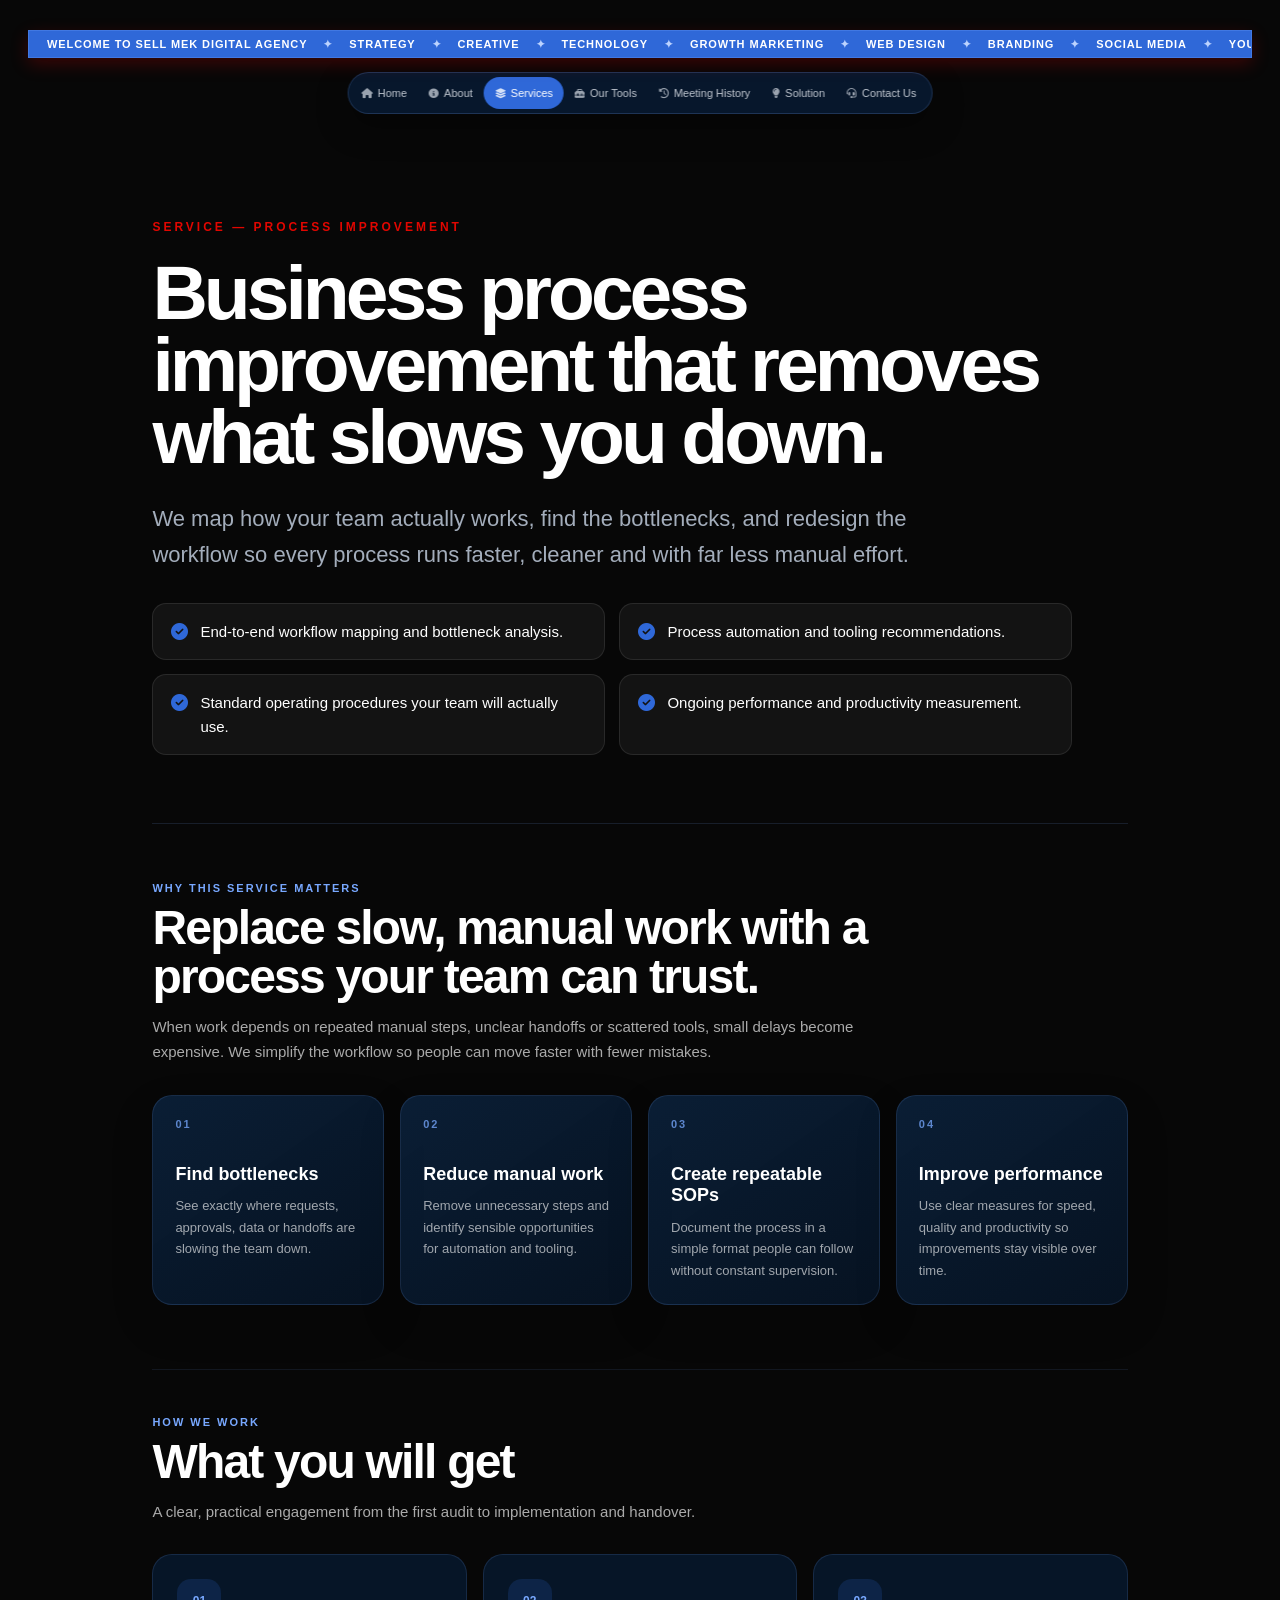
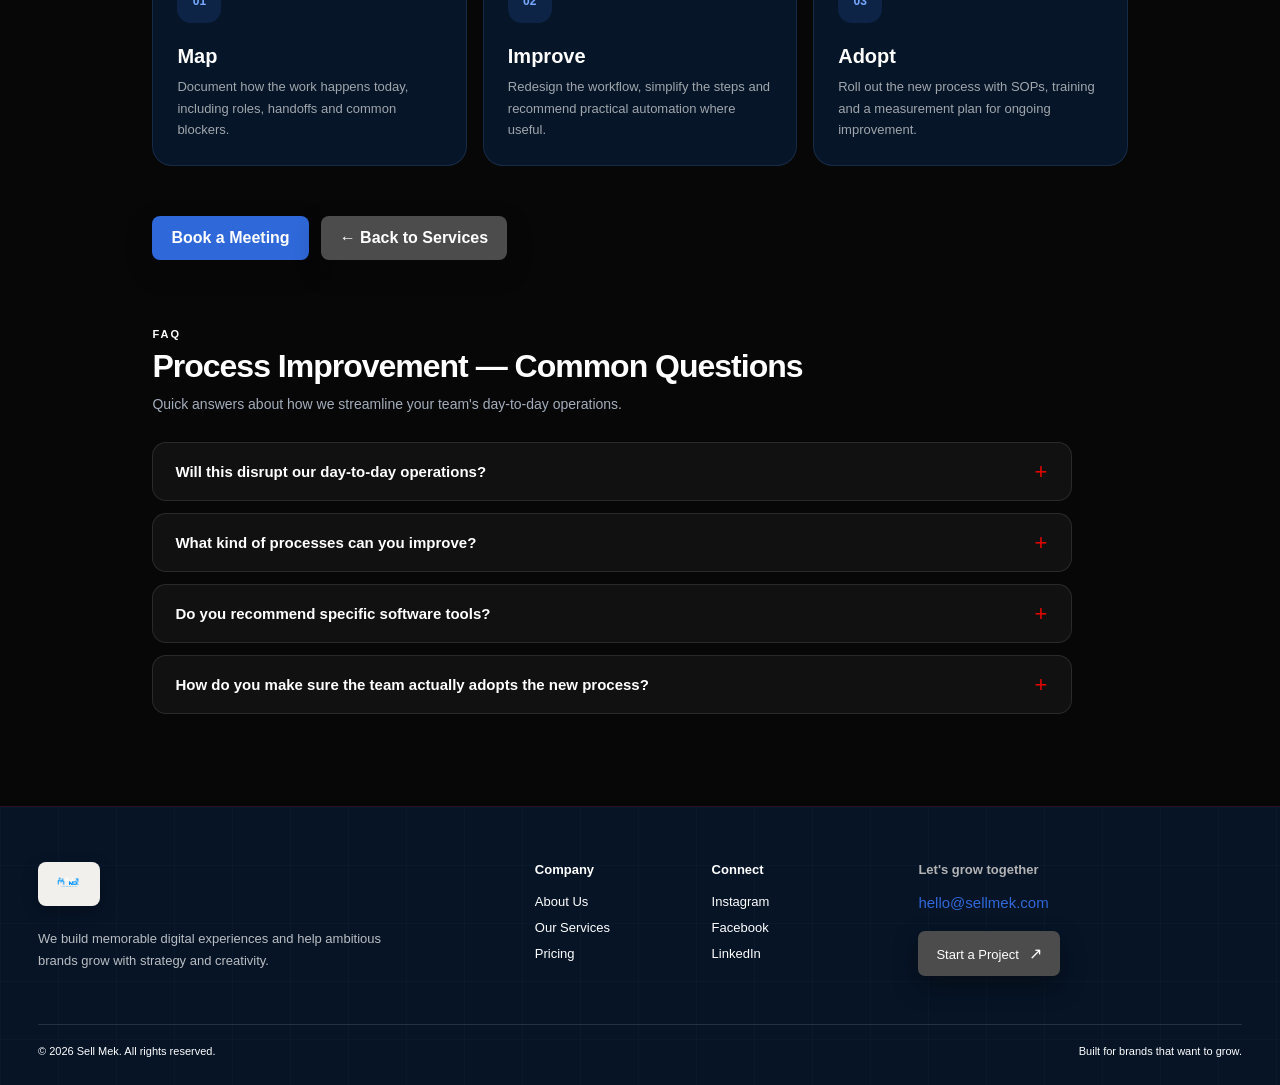
<file: sell mek/service-process.html>
<!DOCTYPE html>
<html lang="en">
<head>
<meta charset="UTF-8">
<meta name="viewport" content="width=device-width, initial-scale=1.0">
<title>Business Process Improvement — Sell Mek</title>
<link rel="stylesheet" href="style.css">
<link rel="stylesheet" href="https://cdnjs.cloudflare.com/ajax/libs/font-awesome/6.7.2/css/all.min.css">
</head>
<body class="inner-page service-detail">
<div class="page-frame inner-frame">
  <div class="website inner-website">
    <header class="header">
<div class="header-announcement" aria-label="Sell Mek marketing message">
  <div class="header-announcement-track">
    <span>WELCOME TO SELL MEK DIGITAL AGENCY</span><b>✦</b>
    <span>STRATEGY</span><b>✦</b>
    <span>CREATIVE</span><b>✦</b>
    <span>TECHNOLOGY</span><b>✦</b>
    <span>GROWTH MARKETING</span><b>✦</b>
    <span>WEB DESIGN</span><b>✦</b>
    <span>BRANDING</span><b>✦</b>
    <span>SOCIAL MEDIA</span><b>✦</b>
    <span>YOUR DIGITAL GROWTH PARTNER</span><b>✦</b>
    <span>WELCOME TO SELL MEK DIGITAL AGENCY</span><b>✦</b>
    <span>STRATEGY</span><b>✦</b>
    <span>CREATIVE</span><b>✦</b>
    <span>TECHNOLOGY</span><b>✦</b>
    <span>GROWTH MARKETING</span><b>✦</b>
    <span>WEB DESIGN</span><b>✦</b>
    <span>BRANDING</span><b>✦</b>
    <span>SOCIAL MEDIA</span><b>✦</b>
    <span>YOUR DIGITAL GROWTH PARTNER</span><b>✦</b>
  </div>
</div>
      <a class="logo" href="index.html"><img src="assets/images/logo.png" alt="Sell Mek — Grow Your Digital Business" class="site-logo"></a>
      <nav class="nav" aria-label="Primary navigation">
        <a href="index.html"><i class="fa-solid fa-house" aria-hidden="true"></i><span>Home</span></a>
        <a href="about.html"><i class="fa-solid fa-circle-info" aria-hidden="true"></i><span>About</span></a>
        <a href="services.html" class="active"><i class="fa-solid fa-layer-group" aria-hidden="true"></i><span>Services</span></a><a href="tools.html"><i class="fa-solid fa-toolbox" aria-hidden="true"></i><span>Our Tools</span></a>
        <a href="history.html" class="history-nav-link"><i class="fa-solid fa-clock-rotate-left" aria-hidden="true"></i><span>Meeting History</span><b class="meeting-badge" aria-label="Booked meetings">0</b></a>
        <a href="solution.html"><i class="fa-solid fa-lightbulb" aria-hidden="true"></i><span>Solution</span></a>
        <a href="contact.html"><i class="fa-solid fa-headset" aria-hidden="true"></i><span>Contact Us</span></a>
      </nav>
    </header>

    <main class="inner-content">
      <div class="inner-kicker">SERVICE — PROCESS IMPROVEMENT</div>
      <h1>Business process improvement that removes what slows you down.</h1>
      <p>We map how your team actually works, find the bottlenecks, and redesign the workflow so every process runs faster, cleaner and with far less manual effort.</p>

      <ul class="inner-feature-list">
        <li><i class="fa-solid fa-circle-check" aria-hidden="true"></i>End-to-end workflow mapping and bottleneck analysis.</li>
        <li><i class="fa-solid fa-circle-check" aria-hidden="true"></i>Process automation and tooling recommendations.</li>
        <li><i class="fa-solid fa-circle-check" aria-hidden="true"></i>Standard operating procedures your team will actually use.</li>
        <li><i class="fa-solid fa-circle-check" aria-hidden="true"></i>Ongoing performance and productivity measurement.</li>
      </ul>

      <section class="service-value-section" aria-labelledby="process-value-title">
        <div class="service-section-heading">
          <span>WHY THIS SERVICE MATTERS</span>
          <h2 id="process-value-title">Replace slow, manual work with a process your team can trust.</h2>
          <p>When work depends on repeated manual steps, unclear handoffs or scattered tools, small delays become expensive. We simplify the workflow so people can move faster with fewer mistakes.</p>
        </div>
        <div class="service-benefits-grid">
          <article class="service-benefit-card">
            <span class="service-benefit-number">01</span>
            <h3>Find bottlenecks</h3>
            <p>See exactly where requests, approvals, data or handoffs are slowing the team down.</p>
          </article>
          <article class="service-benefit-card">
            <span class="service-benefit-number">02</span>
            <h3>Reduce manual work</h3>
            <p>Remove unnecessary steps and identify sensible opportunities for automation and tooling.</p>
          </article>
          <article class="service-benefit-card">
            <span class="service-benefit-number">03</span>
            <h3>Create repeatable SOPs</h3>
            <p>Document the process in a simple format people can follow without constant supervision.</p>
          </article>
          <article class="service-benefit-card">
            <span class="service-benefit-number">04</span>
            <h3>Improve performance</h3>
            <p>Use clear measures for speed, quality and productivity so improvements stay visible over time.</p>
          </article>
        </div>
        <div class="service-delivery-block" aria-labelledby="process-delivery-title">
          <div class="service-section-heading compact">
            <span>HOW WE WORK</span>
            <h2 id="process-delivery-title">What you will get</h2>
            <p>A clear, practical engagement from the first audit to implementation and handover.</p>
          </div>
          <div class="service-steps-grid">
            <article class="service-step-card">
              <span>01</span>
              <h3>Map</h3>
              <p>Document how the work happens today, including roles, handoffs and common blockers.</p>
            </article>
            <article class="service-step-card">
              <span>02</span>
              <h3>Improve</h3>
              <p>Redesign the workflow, simplify the steps and recommend practical automation where useful.</p>
            </article>
            <article class="service-step-card">
              <span>03</span>
              <h3>Adopt</h3>
              <p>Roll out the new process with SOPs, training and a measurement plan for ongoing improvement.</p>
            </article>
          </div>
        </div>
      </section>

      <div class="inner-actions">
        <a href="booking.html">Book a Meeting</a>
        <a href="services.html">← Back to Services</a>
      </div>

      <section class="service-faq" aria-labelledby="process-faq-title">
        <div class="service-faq-heading">
          <span>FAQ</span>
          <h2 id="process-faq-title">Process Improvement — Common Questions</h2>
          <p>Quick answers about how we streamline your team's day-to-day operations.</p>
        </div>
        <details class="faq-item">
          <summary>Will this disrupt our day-to-day operations?</summary>
          <p>No. We map and redesign workflows alongside your team's normal schedule and roll out changes in stages to avoid disruption.</p>
        </details>
        <details class="faq-item">
          <summary>What kind of processes can you improve?</summary>
          <p>Anything repeatable — onboarding, approvals, reporting, fulfillment or internal handoffs — if it has a bottleneck, we can map and fix it.</p>
        </details>
        <details class="faq-item">
          <summary>Do you recommend specific software tools?</summary>
          <p>Only when it clearly saves time or reduces errors. Our first priority is fixing the workflow itself, not adding unnecessary tools.</p>
        </details>
        <details class="faq-item">
          <summary>How do you make sure the team actually adopts the new process?</summary>
          <p>We build simple, documented SOPs and run short training sessions so the new workflow sticks long after the engagement ends.</p>
        </details>
      </section>
    </main>
  </div>
</div>
<!-- FOOTER -->
<footer class="site-footer">
<div class="footer-main">
<div class="footer-brand">
<div class="footer-logo">
<img alt="Sell Mek — Grow Your Digital Business" class="site-logo" src="assets/images/logo.png"/>
</div>
<p>
                    We build memorable digital experiences and help
                    ambitious brands grow with strategy and creativity.
                </p>
</div>
<div class="footer-links">
<div>
<h4>Company</h4>
<a href="#">About Us</a>
<a href="#">Our Services</a>
<a href="#">Pricing</a>
</div>
<div>
<h4>Connect</h4>
<a href="#">Instagram</a>
<a href="#">Facebook</a>
<a href="#">LinkedIn</a>
</div>
</div>
<div class="footer-contact">
<h4>Let's grow together</h4>
<a href="mailto:hello@sellmek.com">hello@sellmek.com</a>
<button class="footer-cta">Start a Project <span>↗</span></button>
</div>
</div>
<div class="footer-bottom">
<span>© 2026 Sell Mek. All rights reserved.</span>
<span>Built for brands that want to grow.</span>
</div>
</footer>
<script src="script.js"></script>
</body>
</html>
</file>
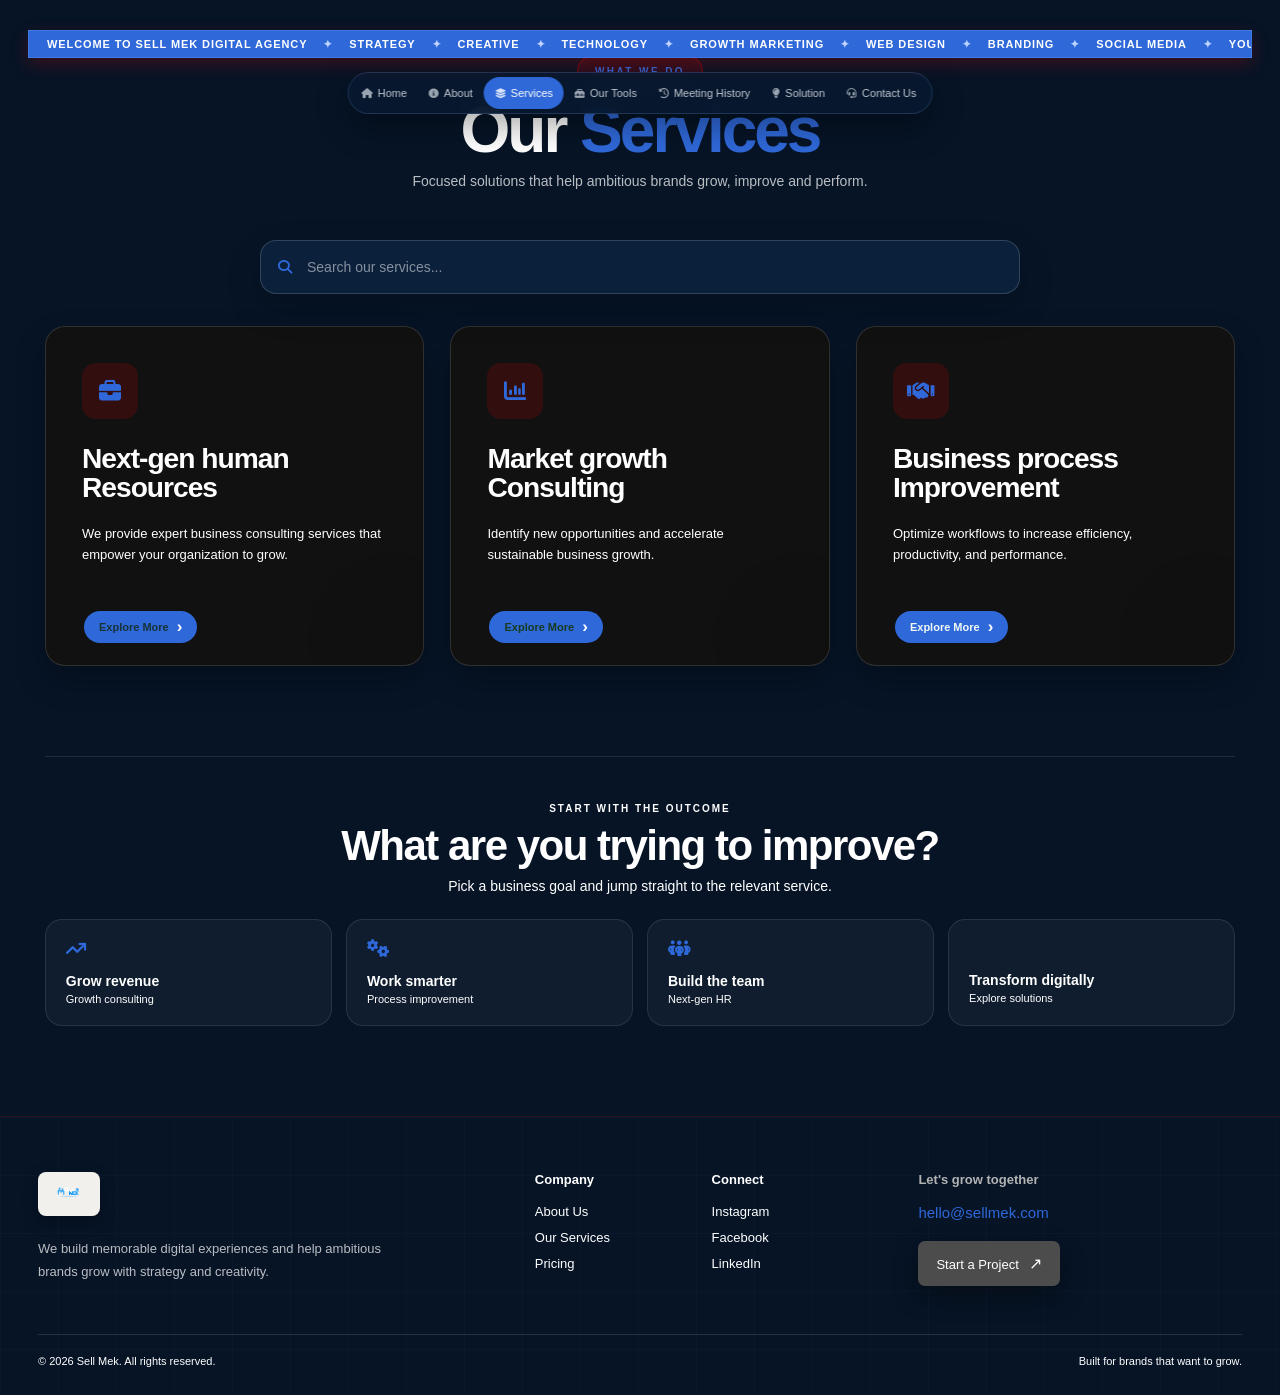
<file: sell mek/services.html>
<!DOCTYPE html>
<html lang="en">
<head>
<meta charset="UTF-8">
<meta name="viewport" content="width=device-width, initial-scale=1.0">
<title>Services — Sell Mek</title>
<link rel="stylesheet" href="style.css">
<link rel="stylesheet" href="https://cdnjs.cloudflare.com/ajax/libs/font-awesome/6.7.2/css/all.min.css">
</head>
<body class="services-page">
<div class="page-frame inner-frame services-frame">
  <div class="website inner-website services-website">
    <header class="header">
<div class="header-announcement" aria-label="Sell Mek marketing message">
  <div class="header-announcement-track">
    <span>WELCOME TO SELL MEK DIGITAL AGENCY</span><b>✦</b>
    <span>STRATEGY</span><b>✦</b>
    <span>CREATIVE</span><b>✦</b>
    <span>TECHNOLOGY</span><b>✦</b>
    <span>GROWTH MARKETING</span><b>✦</b>
    <span>WEB DESIGN</span><b>✦</b>
    <span>BRANDING</span><b>✦</b>
    <span>SOCIAL MEDIA</span><b>✦</b>
    <span>YOUR DIGITAL GROWTH PARTNER</span><b>✦</b>
    <span>WELCOME TO SELL MEK DIGITAL AGENCY</span><b>✦</b>
    <span>STRATEGY</span><b>✦</b>
    <span>CREATIVE</span><b>✦</b>
    <span>TECHNOLOGY</span><b>✦</b>
    <span>GROWTH MARKETING</span><b>✦</b>
    <span>WEB DESIGN</span><b>✦</b>
    <span>BRANDING</span><b>✦</b>
    <span>SOCIAL MEDIA</span><b>✦</b>
    <span>YOUR DIGITAL GROWTH PARTNER</span><b>✦</b>
  </div>
</div>
      <a class="logo" href="index.html">
        <img src="assets/images/logo.png" alt="Sell Mek — Grow Your Digital Business" class="site-logo">
      </a>
      <nav class="nav" aria-label="Primary navigation">
        <a href="index.html"><i class="fa-solid fa-house" aria-hidden="true"></i><span>Home</span></a>
        <a href="about.html"><i class="fa-solid fa-circle-info" aria-hidden="true"></i><span>About</span></a>
        <a href="services.html" class="active"><i class="fa-solid fa-layer-group" aria-hidden="true"></i><span>Services</span></a><a href="tools.html"><i class="fa-solid fa-toolbox" aria-hidden="true"></i><span>Our Tools</span></a>
        <a href="history.html" class="history-nav-link"><i class="fa-solid fa-clock-rotate-left" aria-hidden="true"></i><span>Meeting History</span><b class="meeting-badge" aria-label="Booked meetings">0</b></a>
        <a href="solution.html"><i class="fa-solid fa-lightbulb" aria-hidden="true"></i><span>Solution</span></a>
        <a href="contact.html"><i class="fa-solid fa-headset" aria-hidden="true"></i><span>Contact Us</span></a>
      </nav>
    </header>

    <main class="services-reference" aria-labelledby="services-title">
      <div class="services-reference-heading">
        <span class="services-reference-kicker">WHAT WE DO</span>
        <h1 id="services-title">Our <span>Services</span></h1>
        <p>Focused solutions that help ambitious brands grow, improve and perform.</p>
      </div>

      <div class="service-search" role="search">
        <i class="fa-solid fa-magnifying-glass" aria-hidden="true"></i>
        <input id="service-search-input" type="search" autocomplete="off"
               placeholder="Search our services..." aria-label="Search our services">
        <button type="button" id="service-search-clear" aria-label="Clear service search" hidden>
          <i class="fa-solid fa-xmark" aria-hidden="true"></i>
        </button>
        <div id="service-search-results" class="service-search-results" role="listbox" aria-label="Service suggestions"></div>
      </div>

      <div class="services-slider-shell"><button class="services-slide-control services-prev" aria-label="Previous services"><i class="fa-solid fa-arrow-left"></i></button><div class="services-reference-viewport">
        <div class="services-reference-track">

          <article class="service-reference-card service-card-light">
            <div class="service-reference-icon"><i class="fa-solid fa-briefcase" aria-hidden="true"></i></div>
            <div class="service-reference-copy">
              <h2>Next-gen human<br>Resources</h2>
              <p>We provide expert business consulting services that empower your organization to grow.</p>
            </div>
            <a href="service-hr.html" class="service-reference-button">Explore More <span>›</span></a>
          </article>

          <article class="service-reference-card service-card-green">
            <div class="service-reference-icon"><i class="fa-solid fa-chart-column" aria-hidden="true"></i></div>
            <div class="service-reference-copy">
              <h2>Market growth<br>Consulting</h2>
              <p>Identify new opportunities and accelerate sustainable business growth.</p>
            </div>
            <a href="service-growth.html" class="service-reference-button">Explore More <span>›</span></a>
          </article>

          <article class="service-reference-card service-card-teal">
            <div class="service-reference-icon"><i class="fa-solid fa-handshake" aria-hidden="true"></i></div>
            <div class="service-reference-copy">
              <h2>Business process<br>Improvement</h2>
              <p>Optimize workflows to increase efficiency, productivity, and performance.</p>
            </div>
            <a href="service-process.html" class="service-reference-button">Explore More <span>›</span></a>
          </article>

          <!-- duplicate set for a seamless right-to-left loop -->
          <article class="service-reference-card service-card-light" aria-hidden="true">
            <div class="service-reference-icon"><i class="fa-solid fa-briefcase" aria-hidden="true"></i></div>
            <div class="service-reference-copy">
              <h2>Next-gen human<br>Resources</h2>
              <p>We provide expert business consulting services that empower your organization to grow.</p>
            </div>
            <a href="service-hr.html" class="service-reference-button" tabindex="-1">Explore More <span>›</span></a>
          </article>

          <article class="service-reference-card service-card-green" aria-hidden="true">
            <div class="service-reference-icon"><i class="fa-solid fa-chart-column" aria-hidden="true"></i></div>
            <div class="service-reference-copy">
              <h2>Market growth<br>Consulting</h2>
              <p>Identify new opportunities and accelerate sustainable business growth.</p>
            </div>
            <a href="service-growth.html" class="service-reference-button" tabindex="-1">Explore More <span>›</span></a>
          </article>

          <article class="service-reference-card service-card-teal" aria-hidden="true">
            <div class="service-reference-icon"><i class="fa-solid fa-handshake" aria-hidden="true"></i></div>
            <div class="service-reference-copy">
              <h2>Business process<br>Improvement</h2>
              <p>Optimize workflows to increase efficiency, productivity, and performance.</p>
            </div>
            <a href="service-process.html" class="service-reference-button" tabindex="-1">Explore More <span>›</span></a>
          </article>

        </div>
      </div><button class="services-slide-control services-next" aria-label="Next services"><i class="fa-solid fa-arrow-right"></i></button></div>

      <section class="service-objectives" aria-labelledby="service-objectives-title">
        <div class="service-objectives-heading"><span>START WITH THE OUTCOME</span><h2 id="service-objectives-title">What are you trying to improve?</h2><p>Pick a business goal and jump straight to the relevant service.</p></div>
        <div class="service-objective-grid">
          <a href="service-growth.html"><i class="fa-solid fa-arrow-trend-up"></i><span>Grow revenue</span><small>Growth consulting</small></a>
          <a href="service-process.html"><i class="fa-solid fa-gears"></i><span>Work smarter</span><small>Process improvement</small></a>
          <a href="service-hr.html"><i class="fa-solid fa-people-group"></i><span>Build the team</span><small>Next-gen HR</small></a>
          <a href="solution.html"><i class="fa-solid fa-sparkles"></i><span>Transform digitally</span><small>Explore solutions</small></a>
        </div>
      </section>
    </main>
  </div>
</div>
<!-- FOOTER -->
<footer class="site-footer">
<div class="footer-main">
<div class="footer-brand">
<div class="footer-logo">
<img alt="Sell Mek — Grow Your Digital Business" class="site-logo" src="assets/images/logo.png"/>
</div>
<p>
                    We build memorable digital experiences and help
                    ambitious brands grow with strategy and creativity.
                </p>
</div>
<div class="footer-links">
<div>
<h4>Company</h4>
<a href="#">About Us</a>
<a href="#">Our Services</a>
<a href="#">Pricing</a>
</div>
<div>
<h4>Connect</h4>
<a href="#">Instagram</a>
<a href="#">Facebook</a>
<a href="#">LinkedIn</a>
</div>
</div>
<div class="footer-contact">
<h4>Let's grow together</h4>
<a href="mailto:hello@sellmek.com">hello@sellmek.com</a>
<button class="footer-cta">Start a Project <span>↗</span></button>
</div>
</div>
<div class="footer-bottom">
<span>© 2026 Sell Mek. All rights reserved.</span>
<span>Built for brands that want to grow.</span>
</div>
</footer>
<script src="script.js"></script>
</body>
</html>
</file>
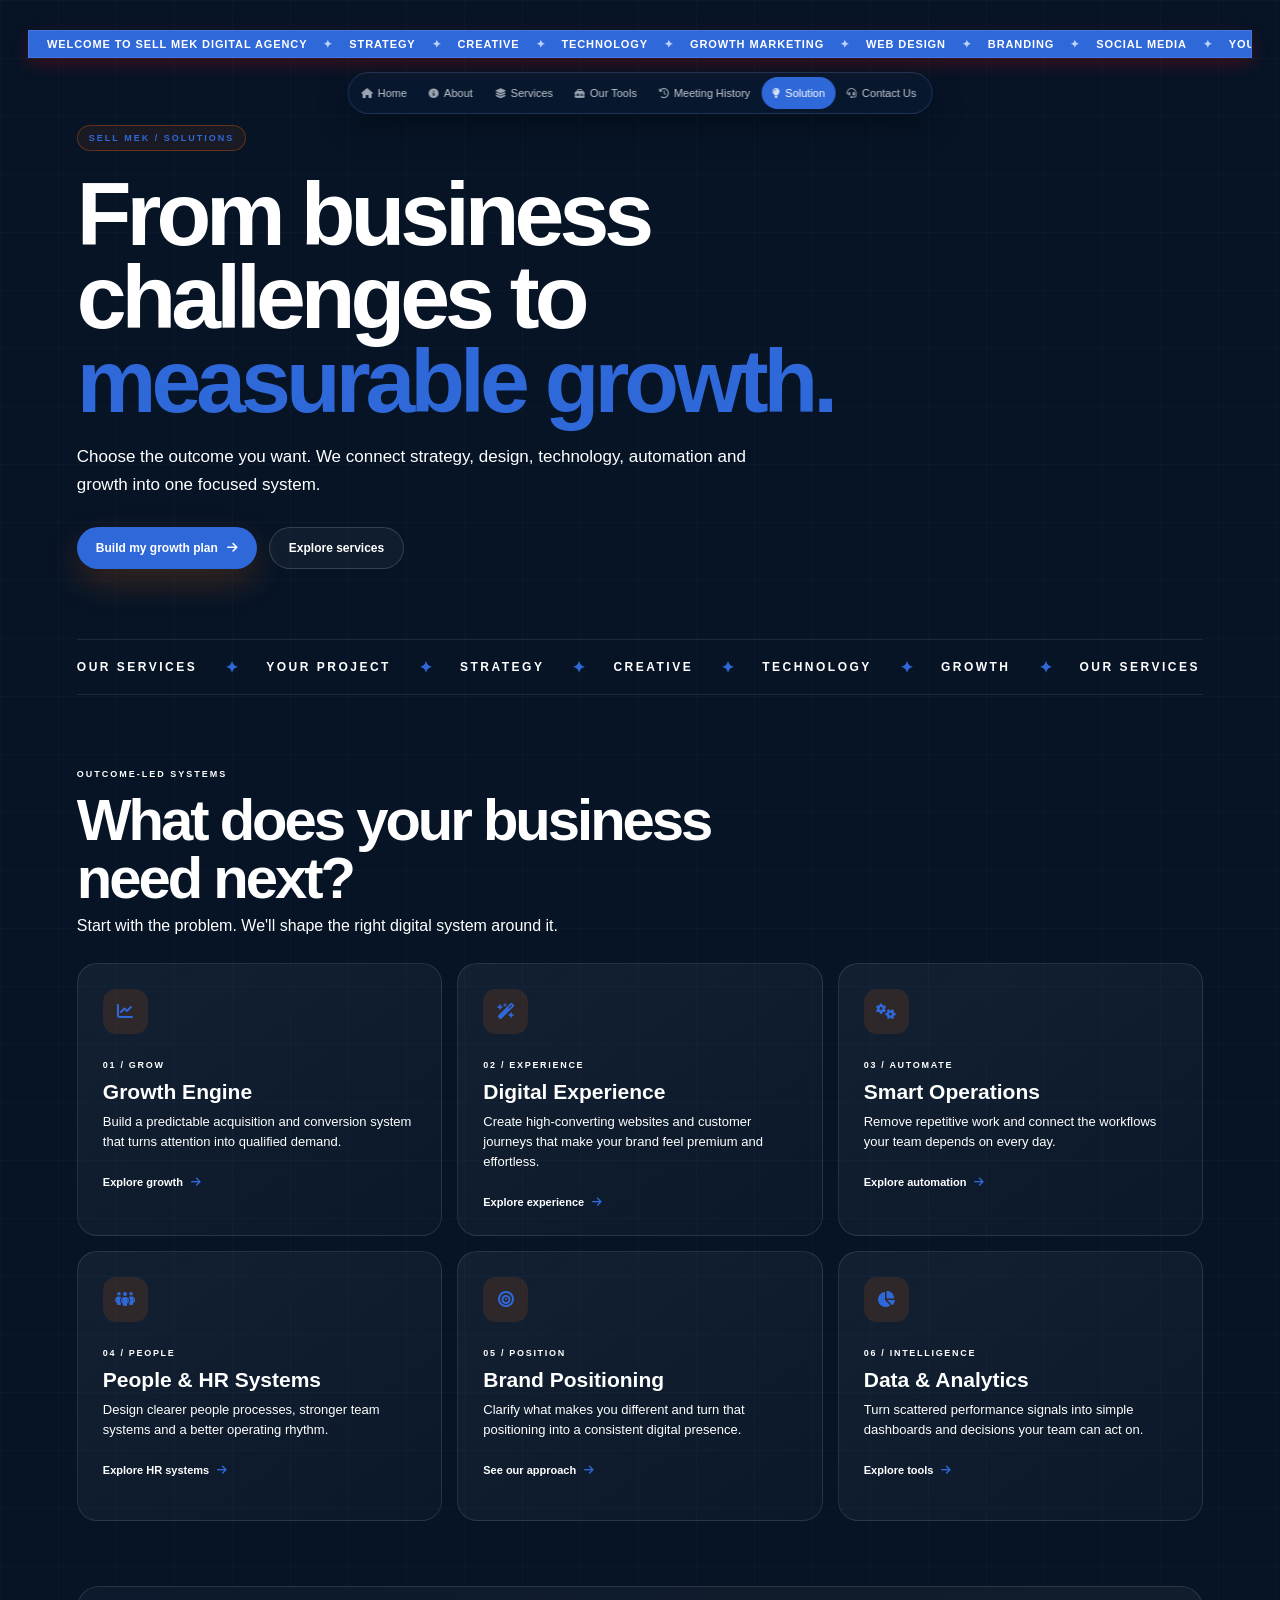
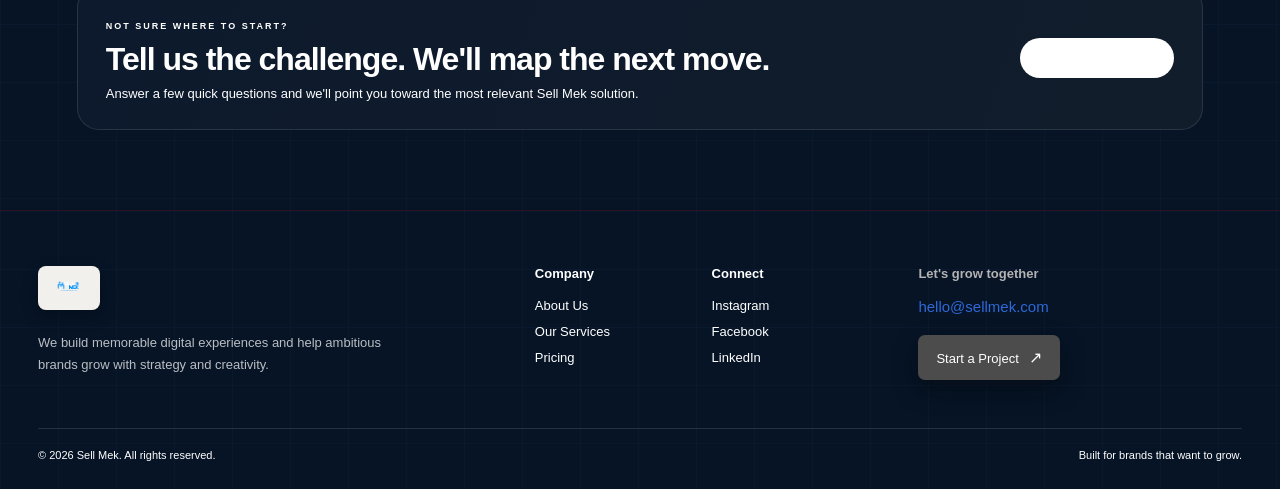
<file: sell mek/solution.html>
<!DOCTYPE html>
<html lang="en">
<head>
<meta charset="UTF-8">
<meta name="viewport" content="width=device-width, initial-scale=1.0">
<title>Solutions — Sell Mek</title>
<link rel="stylesheet" href="style.css">
<link rel="stylesheet" href="https://cdnjs.cloudflare.com/ajax/libs/font-awesome/6.7.2/css/all.min.css">
</head>
<body class="solution-page">
<div class="page-frame inner-frame">
<div class="website inner-website">
<header class="header">
<div class="header-announcement" aria-label="Sell Mek marketing message">
  <div class="header-announcement-track">
    <span>WELCOME TO SELL MEK DIGITAL AGENCY</span><b>✦</b>
    <span>STRATEGY</span><b>✦</b>
    <span>CREATIVE</span><b>✦</b>
    <span>TECHNOLOGY</span><b>✦</b>
    <span>GROWTH MARKETING</span><b>✦</b>
    <span>WEB DESIGN</span><b>✦</b>
    <span>BRANDING</span><b>✦</b>
    <span>SOCIAL MEDIA</span><b>✦</b>
    <span>YOUR DIGITAL GROWTH PARTNER</span><b>✦</b>
    <span>WELCOME TO SELL MEK DIGITAL AGENCY</span><b>✦</b>
    <span>STRATEGY</span><b>✦</b>
    <span>CREATIVE</span><b>✦</b>
    <span>TECHNOLOGY</span><b>✦</b>
    <span>GROWTH MARKETING</span><b>✦</b>
    <span>WEB DESIGN</span><b>✦</b>
    <span>BRANDING</span><b>✦</b>
    <span>SOCIAL MEDIA</span><b>✦</b>
    <span>YOUR DIGITAL GROWTH PARTNER</span><b>✦</b>
  </div>
</div>
<a class="logo" href="index.html"><img src="assets/images/logo.png" alt="Sell Mek — Grow Your Digital Business" class="site-logo"></a>
<nav class="nav" aria-label="Primary navigation">
<a href="index.html"><i class="fa-solid fa-house"></i><span>Home</span></a>
<a href="about.html"><i class="fa-solid fa-circle-info"></i><span>About</span></a>
<a href="services.html"><i class="fa-solid fa-layer-group"></i><span>Services</span></a>
<a href="tools.html"><i class="fa-solid fa-toolbox"></i><span>Our Tools</span></a>
<a href="history.html" class="history-nav-link"><i class="fa-solid fa-clock-rotate-left"></i><span>Meeting History</span><b class="meeting-badge" aria-label="Unread meetings">0</b></a>
<a href="solution.html" class="active"><i class="fa-solid fa-lightbulb"></i><span>Solution</span></a>
<a href="contact.html"><i class="fa-solid fa-headset"></i><span>Contact Us</span></a>

</nav>
</header>

<main class="solution-shell">
<section class="solution-hero">
<span class="solution-kicker">SELL MEK / SOLUTIONS</span>
<h1>From business challenges to <span>measurable growth.</span></h1>
<p>Choose the outcome you want. We connect strategy, design, technology, automation and growth into one focused system.</p>
<div class="solution-actions"><a href="booking.html" class="solution-primary">Build my growth plan <i class="fa-solid fa-arrow-right"></i></a><a href="services.html" class="solution-secondary">Explore services</a></div>
</section>

<div class="solution-marquee" aria-label="Sell Mek capabilities">
<div class="solution-marquee-track"><span>OUR SERVICES</span><b>✦</b><span>YOUR PROJECT</span><b>✦</b><span>STRATEGY</span><b>✦</b><span>CREATIVE</span><b>✦</b><span>TECHNOLOGY</span><b>✦</b><span>GROWTH</span><b>✦</b><span>OUR SERVICES</span><b>✦</b><span>YOUR PROJECT</span><b>✦</b><span>STRATEGY</span><b>✦</b><span>CREATIVE</span><b>✦</b><span>TECHNOLOGY</span><b>✦</b><span>GROWTH</span><b>✦</b></div>
</div>

<section class="solution-grid-section">
<div class="solution-section-heading"><span>OUTCOME-LED SYSTEMS</span><h2>What does your business need next?</h2><p>Start with the problem. We'll shape the right digital system around it.</p></div>
<div class="solution-grid">
<article class="solution-card"><div class="solution-card-icon"><i class="fa-solid fa-chart-line"></i></div><span>01 / GROW</span><h3>Growth Engine</h3><p>Build a predictable acquisition and conversion system that turns attention into qualified demand.</p><a href="service-growth.html">Explore growth <i class="fa-solid fa-arrow-right"></i></a></article>
<article class="solution-card"><div class="solution-card-icon"><i class="fa-solid fa-wand-magic-sparkles"></i></div><span>02 / EXPERIENCE</span><h3>Digital Experience</h3><p>Create high-converting websites and customer journeys that make your brand feel premium and effortless.</p><a href="services.html">Explore experience <i class="fa-solid fa-arrow-right"></i></a></article>
<article class="solution-card"><div class="solution-card-icon"><i class="fa-solid fa-gears"></i></div><span>03 / AUTOMATE</span><h3>Smart Operations</h3><p>Remove repetitive work and connect the workflows your team depends on every day.</p><a href="service-process.html">Explore automation <i class="fa-solid fa-arrow-right"></i></a></article>
<article class="solution-card"><div class="solution-card-icon"><i class="fa-solid fa-people-group"></i></div><span>04 / PEOPLE</span><h3>People & HR Systems</h3><p>Design clearer people processes, stronger team systems and a better operating rhythm.</p><a href="service-hr.html">Explore HR systems <i class="fa-solid fa-arrow-right"></i></a></article>
<article class="solution-card"><div class="solution-card-icon"><i class="fa-solid fa-bullseye"></i></div><span>05 / POSITION</span><h3>Brand Positioning</h3><p>Clarify what makes you different and turn that positioning into a consistent digital presence.</p><a href="about.html">See our approach <i class="fa-solid fa-arrow-right"></i></a></article>
<article class="solution-card"><div class="solution-card-icon"><i class="fa-solid fa-chart-pie"></i></div><span>06 / INTELLIGENCE</span><h3>Data & Analytics</h3><p>Turn scattered performance signals into simple dashboards and decisions your team can act on.</p><a href="tools.html">Explore tools <i class="fa-solid fa-arrow-right"></i></a></article>
</div>
</section>

<section class="solution-command">
<div><span>NOT SURE WHERE TO START?</span><h2>Tell us the challenge. We'll map the next move.</h2><p>Answer a few quick questions and we'll point you toward the most relevant Sell Mek solution.</p></div>
<a href="contact.html">Find my solution <i class="fa-solid fa-arrow-right"></i></a>
</section>
</main>
</div></div>
<!-- FOOTER -->
<footer class="site-footer">
<div class="footer-main">
<div class="footer-brand">
<div class="footer-logo">
<img alt="Sell Mek — Grow Your Digital Business" class="site-logo" src="assets/images/logo.png"/>
</div>
<p>
                    We build memorable digital experiences and help
                    ambitious brands grow with strategy and creativity.
                </p>
</div>
<div class="footer-links">
<div>
<h4>Company</h4>
<a href="#">About Us</a>
<a href="#">Our Services</a>
<a href="#">Pricing</a>
</div>
<div>
<h4>Connect</h4>
<a href="#">Instagram</a>
<a href="#">Facebook</a>
<a href="#">LinkedIn</a>
</div>
</div>
<div class="footer-contact">
<h4>Let's grow together</h4>
<a href="mailto:hello@sellmek.com">hello@sellmek.com</a>
<button class="footer-cta">Start a Project <span>↗</span></button>
</div>
</div>
<div class="footer-bottom">
<span>© 2026 Sell Mek. All rights reserved.</span>
<span>Built for brands that want to grow.</span>
</div>
</footer>
<script src="script.js"></script>
</body>
</html>
</file>
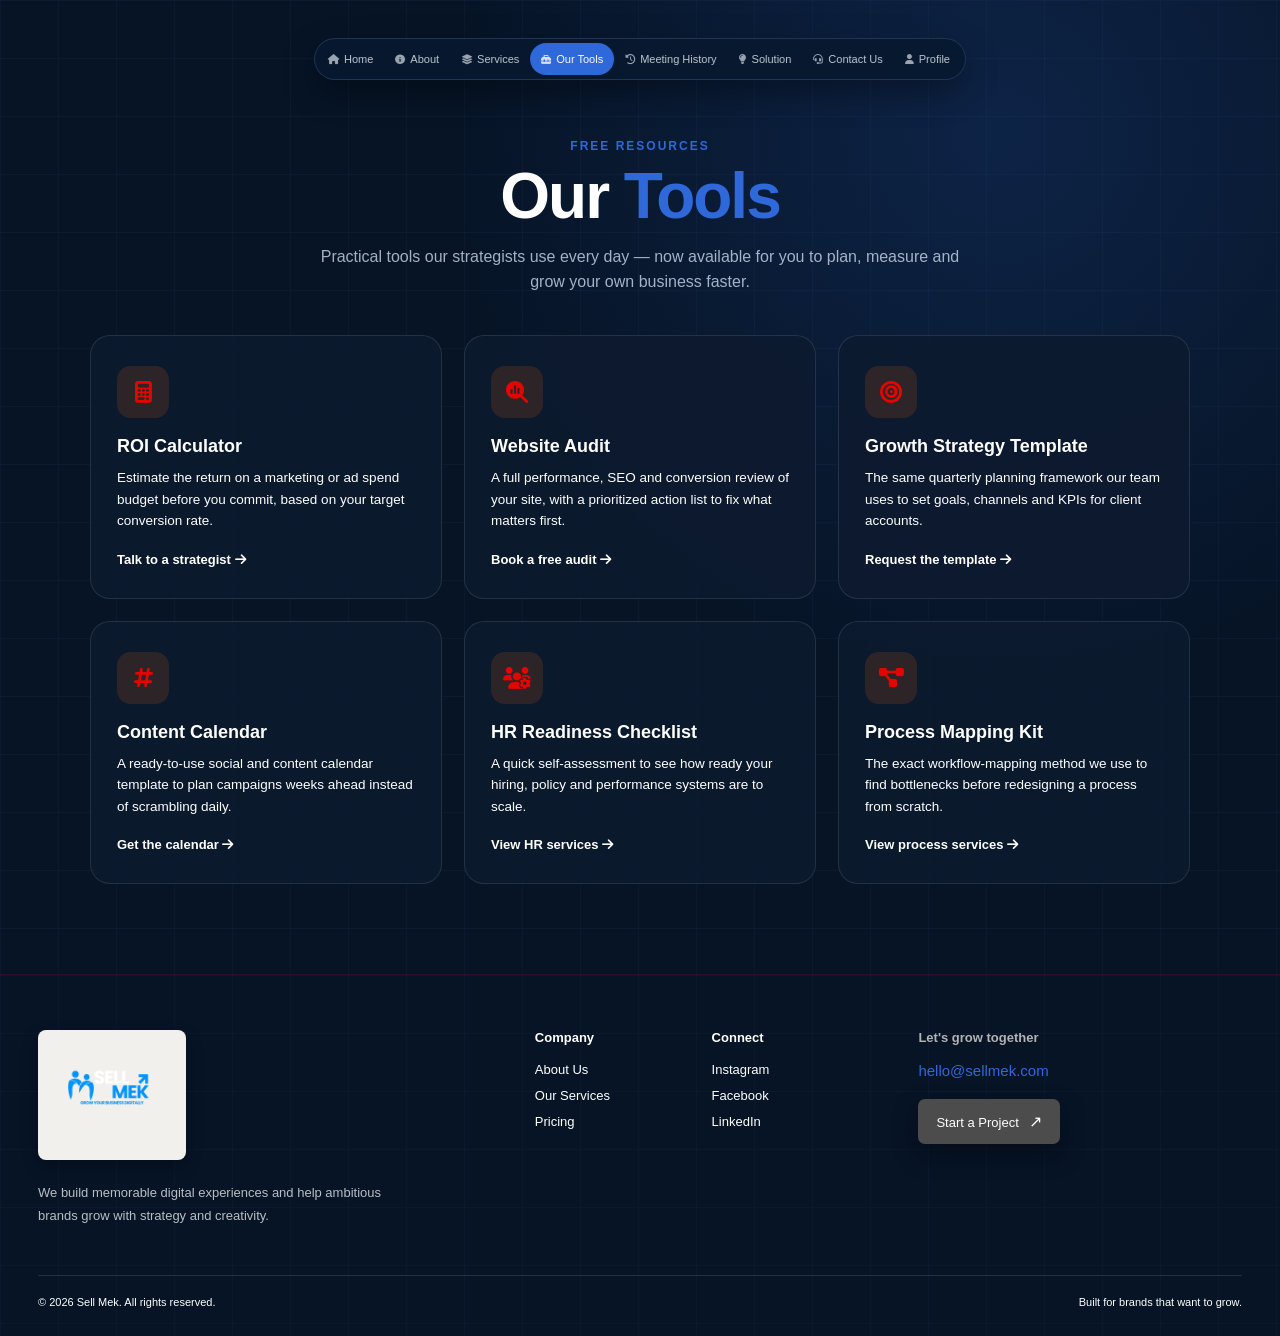
<file: sell mek/tools.html>
<!DOCTYPE html>
<html lang="en">
<head>
<meta charset="UTF-8">
<meta name="viewport" content="width=device-width, initial-scale=1.0">
<title>Our Tools — Sell Mek</title>
<link rel="stylesheet" href="style.css">
<link rel="stylesheet" href="https://cdnjs.cloudflare.com/ajax/libs/font-awesome/6.7.2/css/all.min.css">
</head>
<body class="tools-page">
<!-- HEADER -->
<header class="header">
<a class="logo" href="index.html"><img src="assets/images/logo.png" alt="Sell Mek — Grow Your Digital Business" class="site-logo"></a>
<nav class="nav" aria-label="Primary navigation">
<a href="index.html"> <i class="fa-solid fa-house" aria-hidden="true"></i><span>Home</span></a>
<a href="about.html"> <i class="fa-solid fa-circle-info" aria-hidden="true"></i><span>About</span></a>
<a href="services.html"> <i class="fa-solid fa-layer-group" aria-hidden="true"></i><span>Services</span></a><a href="tools.html" class="active"><i class="fa-solid fa-toolbox" aria-hidden="true"></i><span>Our Tools</span></a>
<a href="history.html" class="history-nav-link"> <i class="fa-solid fa-clock-rotate-left" aria-hidden="true"></i><span>Meeting History</span><b class="meeting-badge" aria-label="Booked meetings">0</b></a>
<a href="solution.html"> <i class="fa-solid fa-lightbulb" aria-hidden="true"></i><span>Solution</span></a>
<a href="contact.html"><i class="fa-solid fa-headset" aria-hidden="true"></i><span>Contact Us</span></a><a href="language.html"> <i class="fa-solid fa-user" aria-hidden="true"></i><span>Profile</span></a>
</nav>
<a class="login" href="booking.html">Book a Meeting</a>
</header>

<!-- HERO -->
<section class="tools-hero">
<span class="detail-kicker">FREE RESOURCES</span>
<h1 class="detail-title">Our <span>Tools</span></h1>
<p class="detail-intro">Practical tools our strategists use every day — now available for you to plan, measure and grow your own business faster.</p>
</section>

<!-- TOOLS GRID -->
<div class="tools-grid">

<article class="tool-card">
<div class="tool-card-icon"><i class="fa-solid fa-calculator" aria-hidden="true"></i></div>
<h3>ROI Calculator</h3>
<p>Estimate the return on a marketing or ad spend budget before you commit, based on your target conversion rate.</p>
<a href="booking.html">Talk to a strategist <i class="fa-solid fa-arrow-right" aria-hidden="true"></i></a>
</article>

<article class="tool-card">
<div class="tool-card-icon"><i class="fa-solid fa-magnifying-glass-chart" aria-hidden="true"></i></div>
<h3>Website Audit</h3>
<p>A full performance, SEO and conversion review of your site, with a prioritized action list to fix what matters first.</p>
<a href="booking.html">Book a free audit <i class="fa-solid fa-arrow-right" aria-hidden="true"></i></a>
</article>

<article class="tool-card">
<div class="tool-card-icon"><i class="fa-solid fa-bullseye" aria-hidden="true"></i></div>
<h3>Growth Strategy Template</h3>
<p>The same quarterly planning framework our team uses to set goals, channels and KPIs for client accounts.</p>
<a href="contact.html">Request the template <i class="fa-solid fa-arrow-right" aria-hidden="true"></i></a>
</article>

<article class="tool-card">
<div class="tool-card-icon"><i class="fa-solid fa-hashtag" aria-hidden="true"></i></div>
<h3>Content Calendar</h3>
<p>A ready-to-use social and content calendar template to plan campaigns weeks ahead instead of scrambling daily.</p>
<a href="contact.html">Get the calendar <i class="fa-solid fa-arrow-right" aria-hidden="true"></i></a>
</article>

<article class="tool-card">
<div class="tool-card-icon"><i class="fa-solid fa-users-gear" aria-hidden="true"></i></div>
<h3>HR Readiness Checklist</h3>
<p>A quick self-assessment to see how ready your hiring, policy and performance systems are to scale.</p>
<a href="service-hr.html">View HR services <i class="fa-solid fa-arrow-right" aria-hidden="true"></i></a>
</article>

<article class="tool-card">
<div class="tool-card-icon"><i class="fa-solid fa-diagram-project" aria-hidden="true"></i></div>
<h3>Process Mapping Kit</h3>
<p>The exact workflow-mapping method we use to find bottlenecks before redesigning a process from scratch.</p>
<a href="service-process.html">View process services <i class="fa-solid fa-arrow-right" aria-hidden="true"></i></a>
</article>

</div>

<!-- FOOTER -->
<footer class="site-footer">
<div class="footer-main">
<div class="footer-brand">
<div class="footer-logo">
<img alt="Sell Mek — Grow Your Digital Business" class="site-logo" src="assets/images/logo.png"/>
</div>
<p>
                    We build memorable digital experiences and help
                    ambitious brands grow with strategy and creativity.
                </p>
</div>
<div class="footer-links">
<div>
<h4>Company</h4>
<a href="about.html">About Us</a>
<a href="services.html">Our Services</a>
<a href="pricing.html">Pricing</a>
</div>
<div>
<h4>Connect</h4>
<a href="#">Instagram</a>
<a href="#">Facebook</a>
<a href="#">LinkedIn</a>
</div>
</div>
<div class="footer-contact">
<h4>Let's grow together</h4>
<a href="mailto:hello@sellmek.com">hello@sellmek.com</a>
<button class="footer-cta">Start a Project <span>↗</span></button>
</div>
</div>
<div class="footer-bottom">
<span>© 2026 Sell Mek. All rights reserved.</span>
<span>Built for brands that want to grow.</span>
</div>
</footer>
<script src="script.js"></script>
</body>
</html>
</file>
<file: sell mek/style.css>
*{
    margin:0;
    padding:0;
    box-sizing:border-box;
}

html{
    width:100%;
    min-width:0;
    background:#b9b9b9;
}

body{
    width:100%;
    min-width:0;
    min-height:100vh;
    margin:0;
    padding:0;

    background:#b9b9b9;
    color:#111;

    font-family:Arial,Helvetica,sans-serif;

    overflow-x:auto;
    overflow-y:auto;
}

button,
a{
    font-family:Arial,Helvetica,sans-serif;
}


/* =====================================================
   DESKTOP ARTBOARD
   REFERENCE = 1536 x 1024 = 3:2
===================================================== */

.page-frame{
    position:relative;

    width:calc(100vw - 30px);
    max-width:none;

    aspect-ratio:3 / 2;

    margin:15px;

    padding:14px;

    background:#d0d0d0;

    border:1px solid #b7b7b7;

    border-radius:14px;

    box-shadow:
        0 5px 18px rgba(0,0,0,.18),
        inset 0 0 0 1px rgba(255,255,255,.65);
}


/* =====================================================
   INNER WEBSITE
===================================================== */

.website{
    position:relative;

    width:100%;
    height:100%;

    min-height:0;

    overflow:hidden;

    background:#f8f8f7;

    border:1px solid #e7e7e5;

    border-radius:5px;

    box-shadow:
        inset 0 0 0 1px rgba(255,255,255,.9);
}


/* =====================================================
   HEADER
===================================================== */

.header{
    position:absolute;

    z-index:50;

    left:28px;
    right:28px;
    top:14px;

    height:74px;

    display:flex;

    align-items:center;

    justify-content:space-between;
}


/* LOGO */

.logo{
    display:flex;

    align-items:center;

    gap:9px;

    width:220px;
}

.logo strong{
    font-size:18px;

    font-weight:500;

    letter-spacing:-.5px;
}


/* PIXEL LOGO */

.logo-icon{
    width:28px;
    height:28px;

    display:grid;

    grid-template-columns:repeat(3,7px);
    grid-template-rows:repeat(3,7px);

    gap:2px;
}

.logo-icon span{
    display:block;

    background:#e10600;
}

.logo-icon span:nth-child(5){
    background:transparent;
}


/* NAV */

.nav{
    height:48px;

    display:flex;

    align-items:center;

    gap:0;

    padding:5px;

    background:#d4d4d4;

    border-radius:8px;

    box-shadow:
        inset 0 1px 2px rgba(0,0,0,.10),
        0 1px 2px rgba(0,0,0,.08);
}

.nav a{
    height:38px;

    padding:0 17px;

    display:flex;

    align-items:center;
    justify-content:center;

    gap:5px;

    color:#f7f7f7;

    text-decoration:none;

    font-size:13px;

    white-space:nowrap;

    border-radius:7px;
}

.nav a b{
    font-size:11px;
    font-weight:400;
}

.nav .active{
    background:#858585;

    box-shadow:
        inset 0 1px rgba(255,255,255,.25),
        0 2px 4px rgba(0,0,0,.10);
}


/* LOGIN */

.login{
    width:150px;
    height:52px;

    border:0;

    border-radius:8px;

    background:#050505;

    color:#fff;

    font-size:13px;

    cursor:pointer;
}


/* =====================================================
   HERO
   EVERYTHING SCALES WITH THE 3:2 CANVAS
===================================================== */

.hero{
    position:absolute;

    z-index:10;

    left:38px;
    right:38px;

    top:130px;

    height:53%;

    display:grid;

    grid-template-columns:30% 45% 25%;
}


/* =====================================================
   LEFT HEADLINE
===================================================== */

.left-content{
    position:relative;

    z-index:20;
}

.counter{
    margin-bottom:17px;

    font-size:12px;

    letter-spacing:.4px;

    color:#222;
}

.left-content h1{
    margin:0;

    font-size:51px;

    line-height:.98;

    font-weight:400;

    letter-spacing:-2.5px;
}


/* =====================================================
   CENTER AREA
===================================================== */

.center-content{
    position:relative;

    height:100%;
}


/* ORBITS */

.orbit{
    position:absolute;

    left:50%;
    top:50%;

    transform:translate(-50%,-50%);

    border:1px dashed rgba(255,105,0,.38);

    border-radius:50%;
}

.orbit-one{
    width:475px;
    height:475px;
}

.orbit-two{
    width:335px;
    height:335px;
}

.orbit-dot{
    position:absolute;

    width:7px;
    height:7px;

    border-radius:50%;

    background:#e39a63;

    z-index:4;
}

.dot-1{
    left:5%;
    top:50%;
}

.dot-2{
    right:5%;
    top:50%;
}

.dot-3{
    left:50%;
    top:0;

    transform:translateX(-50%);
}

.dot-4{
    left:50%;
    bottom:0;

    transform:translateX(-50%);
}


/* =====================================================
   DASHBOARD
===================================================== */

.dashboard{
    position:absolute;

    z-index:10;

    left:50%;
    top:68px;

    transform:translateX(-50%);

    width:345px;
    height:365px;

    background:#fff;

    border:1px solid #e1e1e1;

    border-radius:15px;

    overflow:hidden;

    box-shadow:
        0 16px 32px rgba(0,0,0,.12),
        0 2px 8px rgba(0,0,0,.06);
}


/* DASHBOARD HEADER */

.dashboard-header{
    height:75px;

    padding:16px 17px;

    display:flex;

    align-items:center;

    justify-content:space-between;

    border-bottom:1px solid #e7e7e7;
}

.dashboard-header small{
    display:block;

    margin-bottom:6px;

    font-size:8px;

    color:#888;
}

.dashboard-header h2{
    font-size:17px;

    font-weight:600;
}

.dashboard-header button{
    padding:8px 10px;

    border:1px solid #ddd;

    border-radius:6px;

    background:#fff;

    font-size:9px;
}


/* DASHBOARD BODY */

.dashboard-body{
    height:98px;

    padding:17px 20px;

    display:flex;

    justify-content:space-between;
}

.revenue small{
    display:block;

    margin-bottom:5px;

    font-size:10px;
}

.revenue strong{
    display:block;

    font-size:27px;

    font-weight:500;
}

.revenue span{
    display:block;

    margin-top:7px;

    font-size:9px;

    color:#777;
}

.mini-growth{
    margin-top:24px;

    display:flex;

    flex-direction:column;

    font-size:10px;
}

.mini-growth b{
    font-weight:600;
}

.mini-growth span{
    margin-top:5px;

    color:#666;
}


/* CHART */

.chart{
    position:relative;

    height:143px;

    margin:0 17px;
}

.grid-line{
    position:absolute;

    left:0;
    right:0;

    border-top:1px dashed #ddd;
}

.line-1{top:5px}
.line-2{top:40px}
.line-3{top:75px}
.line-4{top:110px}

.chart svg{
    position:absolute;

    left:0;
    top:0;

    width:100%;
    height:143px;
}

.area{
    fill:url(#chartFill);
}

.line{
    fill:none;

    stroke:#e10600;

    stroke-width:4;

    stroke-linecap:round;
}

.chart circle{
    fill:#e10600;

    stroke:#fff;

    stroke-width:3;
}

.months{
    display:flex;

    justify-content:space-between;

    padding:4px 18px 0;

    font-size:9px;

    color:#444;
}


/* =====================================================
   STAT CARDS
===================================================== */

.stat-card{
    position:absolute;

    z-index:15;

    width:110px;
    height:135px;

    padding:16px;

    background:#fff;

    border:1px solid #eee;

    border-radius:12px;

    box-shadow:
        0 12px 25px rgba(0,0,0,.10),
        0 2px 5px rgba(0,0,0,.05);
}

.stat-card small{
    display:block;

    margin-top:12px;

    font-size:9px;

    color:#444;
}

.stat-card strong{
    display:block;

    margin-top:7px;

    font-size:21px;

    font-weight:500;
}

.orange-icon{
    width:34px;
    height:34px;

    display:flex;

    align-items:center;
    justify-content:center;

    border-radius:8px;

    background:#e10600;

    color:#fff;

    font-size:20px;
}

.card-growth{
    left:0;
    top:25px;
}

.card-client{
    right:0;
    top:25px;
}


/* LEADS */

.card-leads{
    left:0;
    bottom:25px;
}

.orange-bars{
    height:34px;

    display:flex;

    align-items:end;

    gap:3px;

    padding-left:4px;
}

.orange-bars i{
    width:7px;

    background:#e10600;

    border-radius:2px 2px 0 0;
}

.orange-bars i:nth-child(1){
    height:12px;
}

.orange-bars i:nth-child(2){
    height:22px;
}

.orange-bars i:nth-child(3){
    height:30px;
}


/* CONVERSION */

.card-conversion{
    right:0;
    bottom:22px;
}

.progress-ring{
    position:relative;

    width:47px;
    height:47px;

    display:flex;

    align-items:center;
    justify-content:center;

    border-radius:50%;

    background:
        conic-gradient(
            #e10600 0deg 281deg,
            #e7e7e7 281deg 360deg
        );
}

.progress-ring:after{
    content:"";

    position:absolute;

    width:35px;
    height:35px;

    background:#fff;

    border-radius:50%;
}

.progress-ring span{
    position:relative;

    z-index:2;

    font-size:11px;

    font-weight:600;
}


/* =====================================================
   RIGHT GROWTH
===================================================== */

.right-content{
    position:relative;

    z-index:20;

    padding-top:4px;

    text-align:center;
}

.growth-heading{
    display:flex;

    align-items:baseline;

    justify-content:center;

    white-space:nowrap;
}

.growth-heading span{
    font-size:55px;

    font-weight:300;

    color:#777;
}

.growth-heading strong{
    font-size:51px;

    font-weight:500;

    letter-spacing:-3px;
}

.growth-heading small{
    margin-left:7px;

    font-size:19px;

    color:#333;
}

.right-content p{
    width:285px;

    margin:15px auto;

    font-size:12px;

    line-height:1.45;

    color:#555;
}


/* =====================================================
   IMPORTANT:
   GIANT SELL / MEK
   NOW FIXED TO LOWER HERO AREA
===================================================== */

.giant{
    position:absolute;

    z-index:2;

    color:#fff;

    font-family:
        "Courier New",
        "Lucida Console",
        monospace;

    font-size:185px;

    line-height:.70;

    font-weight:700;

    letter-spacing:-15px;

    white-space:nowrap;

    opacity:.97;

    pointer-events:none;

    user-select:none;
}


/*
   SELL is intentionally ABOVE the bottom controls.
   This removes the giant blank gap.
*/

.giant-sell{
    left:28px;

    bottom:122px;
}


/*
   MEK is on the lower-right,
   exactly opposite SELL.
*/

.giant-mek{
    right:28px;

    bottom:28px;
}


/* =====================================================
   BOTTOM LEFT CONTENT
===================================================== */

.bottom-left{
    position:absolute;

    z-index:25;

    left:38px;

    bottom:34px;

    width:430px;
}

.bottom-left p{
    width:420px;

    font-size:12px;

    line-height:1.42;

    color:#444;
}

.buttons{
    display:flex;

    gap:16px;

    margin-top:17px;
}

.buttons button,
.buttons a{
    width:159px;

    height:49px;

    border:0;

    border-radius:8px;

    font-size:14px;

    cursor:pointer;

    display:inline-flex;
    align-items:center;
    justify-content:center;
    text-decoration:none;
    box-sizing:border-box;
}

.start{
    background:#e10600;

    color:#fff;
}

.contact{
    background:#bdbdbd;

    color:#fff;
}


/* =====================================================
   BOTTOM RIGHT
===================================================== */

.bottom-right{
    position:absolute;

    z-index:25;

    right:34px;

    bottom:92px;

    width:310px;

    text-align:center;
}

.bottom-right p{
    color:#555;

    font-size:12px;

    line-height:1.45;
}


/* =====================================================
   SOCIAL
===================================================== */

.social{
    position:absolute;

    z-index:40;

    right:28px;

    top:350px;

    width:57px;

    background:#e4e4e4;

    border-radius:9px;

    overflow:hidden;

    box-shadow:
        0 2px 5px rgba(0,0,0,.07);
}

.social .social-item{
    width:57px;
    height:55px;

    display:flex;

    align-items:center;
    justify-content:center;

    color:#777;

    text-decoration:none;

    font-size:21px;

    transition:
        transform .3s ease,
        background .3s ease;
}

.social .social-item span{
    display:none;
}

.social .social-item:hover{
    background:#dcdcdc;

    color:#111;
}


/* =====================================================
   SCROLL SHAPE
   IMPORTANT: BOTTOM CENTER
===================================================== */

.scroll{
    position:absolute;

    z-index:45;

    left:50%;

    bottom:-1px;

    transform:translateX(-50%);

    width:330px;

    height:72px;

    display:flex;

    flex-direction:column;

    align-items:center;

    justify-content:center;

    gap:1px;

    background:#dededc;

    color:#555;

    font-size:11px;

    text-align:center;

    border-radius:
        100px 100px 0 0;
}


/* left organic extension */

.scroll:before{
    content:"";

    position:absolute;

    z-index:-1;

    left:-80px;

    bottom:0;

    width:110px;

    height:45px;

    background:#dededc;

    border-radius:
        100% 0 0 0;
}


/* right organic extension */

.scroll:after{
    content:"";

    position:absolute;

    z-index:-1;

    right:-80px;

    bottom:0;

    width:110px;

    height:45px;

    background:#dededc;

    border-radius:
        0 100% 0 0;
}

.mouse{
    position:relative;

    z-index:3;

    font-size:18px;

    margin-bottom:1px;
}

.scroll span{
    position:relative;

    z-index:3;
}


/* =====================================================
   LARGE DESKTOP
===================================================== */

@media (min-width:1450px){

    .left-content h1{
        font-size:59px;
    }

    .giant{
        font-size:205px;

        letter-spacing:-17px;
    }

    .giant-sell{
        bottom:122px;
    }

    .giant-mek{
        bottom:27px;
    }
}


/* =====================================================
   VERY LARGE DESKTOP
===================================================== */

@media (min-width:1750px){

    .left-content h1{
        font-size:65px;
    }

    .giant{
        font-size:225px;

        letter-spacing:-18px;
    }
}


/* =====================================================
   PHONE + DESKTOP MODE
   DO NOT CREATE A TALL PORTRAIT WEBSITE
===================================================== */

@media (max-width:900px){

    body{
        min-width:0;

        overflow-x:auto;
    }

    .page-frame{
        width:calc(100vw - 20px);

        margin:10px;

        padding:10px;

        aspect-ratio:3 / 2;

        border-radius:11px;
    }

    .website{
        width:100%;
        height:100%;
    }

    .header{
        left:20px;
        right:20px;
        top:10px;

        height:56px;
    }

    .logo{
        width:auto;

        gap:5px;
    }

    .logo strong{
        font-size:11px;
    }

    .logo-icon{
        width:19px;
        height:19px;

        grid-template-columns:repeat(3,5px);
        grid-template-rows:repeat(3,5px);

        gap:2px;
    }

    .nav{
        height:34px;

        padding:3px;

        border-radius:6px;
    }

    .nav a{
        height:28px;

        padding:0 9px;

        font-size:8px;

        border-radius:5px;
    }

    .login{
        width:80px;
        height:34px;

        border-radius:5px;

        font-size:8px;
    }

    .hero{
        left:20px;
        right:20px;

        top:82px;

        height:54%;
    }

    .counter{
        margin-bottom:10px;

        font-size:7px;
    }

    .left-content h1{
        font-size:29px;

        line-height:.98;

        letter-spacing:-1.4px;
    }

    .orbit-one{
        width:230px;
        height:230px;
    }

    .orbit-two{
        width:165px;
        height:165px;
    }

    .dashboard{
        width:180px;
        height:190px;

        top:35px;

        border-radius:8px;
    }

    .dashboard-header{
        height:39px;

        padding:8px;
    }

    .dashboard-header small{
        margin-bottom:2px;

        font-size:4px;
    }

    .dashboard-header h2{
        font-size:9px;
    }

    .dashboard-header button{
        padding:4px 5px;

        font-size:5px;
    }

    .dashboard-body{
        height:51px;

        padding:8px 10px;
    }

    .revenue small{
        margin-bottom:2px;

        font-size:5px;
    }

    .revenue strong{
        font-size:14px;
    }

    .revenue span{
        margin-top:2px;

        font-size:4px;
    }

    .mini-growth{
        margin-top:12px;

        font-size:5px;
    }

    .mini-growth span{
        margin-top:2px;
    }

    .chart{
        height:73px;

        margin:0 9px;
    }

    .chart svg{
        height:73px;
    }

    .months{
        padding:2px 9px 0;

        font-size:4px;
    }

    .stat-card{
        width:58px;
        height:71px;

        padding:8px;

        border-radius:7px;
    }

    .stat-card small{
        margin-top:6px;

        font-size:5px;
    }

    .stat-card strong{
        margin-top:3px;

        font-size:11px;
    }

    .orange-icon{
        width:18px;
        height:18px;

        border-radius:4px;

        font-size:10px;
    }

    .card-growth{
        top:13px;
    }

    .card-client{
        top:13px;
    }

    .card-leads{
        bottom:13px;
    }

    .card-conversion{
        bottom:12px;
    }

    .progress-ring{
        width:25px;
        height:25px;
    }

    .progress-ring:after{
        width:19px;
        height:19px;
    }

    .progress-ring span{
        font-size:6px;
    }

    .right-content{
        padding-top:0;
    }

    .growth-heading span{
        font-size:28px;
    }

    .growth-heading strong{
        font-size:27px;

        letter-spacing:-1px;
    }

    .growth-heading small{
        margin-left:3px;

        font-size:9px;
    }

    .right-content p{
        width:145px;

        margin:7px auto;

        font-size:6px;

        line-height:1.4;
    }

    .giant{
        font-size:90px;

        letter-spacing:-8px;

        line-height:.72;
    }

    .giant-sell{
        left:18px;

        bottom:69px;
    }

    .giant-mek{
        right:18px;

        bottom:16px;
    }

    .bottom-left{
        left:20px;

        bottom:18px;

        width:205px;
    }

    .bottom-left p{
        width:200px;

        font-size:6px;

        line-height:1.4;
    }

    .buttons{
        gap:7px;

        margin-top:8px;
    }

    .buttons button{
        width:88px;
        height:27px;

        border-radius:5px;

        font-size:7px;
    }

    .bottom-right{
        right:20px;

        bottom:48px;

        width:150px;
    }

    .bottom-right p{
        font-size:6px;

        line-height:1.4;
    }

    .social{
        right:14px;

        top:210px;

        width:30px;

        border-radius:5px;
    }

    .social .social-item{
        width:30px;
        height:30px;

        font-size:11px;
    }

    .scroll{
        width:170px;

        height:38px;

        font-size:6px;
    }

    .scroll:before,
    .scroll:after{
        width:55px;
        height:24px;
    }

    .scroll:before{
        left:-40px;
    }

    .scroll:after{
        right:-40px;
    }

    .mouse{
        font-size:10px;
    }
}


/* =====================================================
   IMAGE REFERENCE UPDATES — ADDITIVE ONLY
   Existing Sell Mek design remains unchanged
===================================================== */

/* Extra dashboard background circles */
.center-content::before,
.center-content::after{
    content:"";
    position:absolute;
    left:50%;
    top:50%;
    transform:translate(-50%,-50%);
    border-radius:50%;
    pointer-events:none;
    z-index:1;
}

.center-content::before{
    width:590px;
    height:590px;
    border:1px dashed rgba(255,105,0,.18);
}

.center-content::after{
    width:420px;
    height:420px;
    border:1px dashed rgba(255,105,0,.22);
}

/* Make the existing orbit circles feel softer and layered */
.orbit{
    z-index:2;
    box-shadow:0 0 0 1px rgba(255,255,255,.15);
}

.orbit-one{
    animation:orbitPulse 5s ease-in-out infinite;
}

.orbit-two{
    animation:orbitPulse 5s ease-in-out infinite 1.2s;
}

@keyframes orbitPulse{
    0%,100%{
        opacity:.55;
        transform:translate(-50%,-50%) scale(1);
    }
    50%{
        opacity:1;
        transform:translate(-50%,-50%) scale(1.025);
    }
}

/* Smooth chart entrance */
.chart .line{
    stroke-dasharray:700;
    stroke-dashoffset:700;
    animation:drawGrowthLine 2.1s ease forwards .3s;
}

@keyframes drawGrowthLine{
    to{stroke-dashoffset:0;}
}

/* Sell Mek logo refinement — no HTML structure changed */
.logo strong{
    font-size:20px;
    font-weight:700;
    letter-spacing:-1px;
}

.logo strong::first-letter{
    color:#e10600;
}

.logo-icon{
    transform:rotate(-3deg);
    transition:transform .35s ease;
}

.logo:hover .logo-icon{
    transform:rotate(0deg) scale(1.06);
}

/* Social viewport: only one/two icons visible while scrolling */
.social{
    height:165px;
    background:linear-gradient(180deg,#e7e7e7,#dddddd);
}

.social::before,
.social::after{
    content:"";
    position:absolute;
    left:0;
    right:0;
    height:22px;
    z-index:3;
    pointer-events:none;
}

.social::before{
    top:0;
    background:linear-gradient(#e7e7e7,transparent);
}

.social::after{
    bottom:0;
    background:linear-gradient(transparent,#dddddd);
}

.social .social-item{
    position:relative;
    z-index:1;
    transition:color .25s ease, background .25s ease;
}

/* Mobile sizes */
@media (max-width:900px){
    .center-content::before{
        width:480px;
        height:480px;
    }

    .center-content::after{
        width:360px;
        height:360px;
    }
}


/* =====================================================
   REAL SOCIAL MEDIA ICONS
===================================================== */

.social .social-item i{
    font-size:20px;
    line-height:1;
    pointer-events:none;
}

.social .instagram:hover i{ color:#e1306c; }
.social .facebook:hover i{ color:#1877f2; }
.social .x-social:hover i{ color:#111; }
.social .telegram:hover i{ color:#229ed9; }


/* =====================================================
   FOOTER
===================================================== */

.site-footer{
    position:relative;
    z-index:60;
    margin-top:100vh;
    padding:55px 38px 22px;
    background:#111;
    color:#fff;
    overflow:hidden;
}

.footer-main{
    max-width:1400px;
    margin:0 auto;
    display:grid;
    grid-template-columns:1.35fr 1fr 1fr;
    gap:60px;
    padding-bottom:48px;
}

.footer-logo{
    display:flex;
    align-items:center;
    gap:10px;
    margin-bottom:18px;
}

.footer-logo .logo-icon{
    flex:0 0 auto;
}

.footer-logo strong{
    font-size:22px;
    letter-spacing:-1px;
}

.footer-brand p{
    max-width:360px;
    color:#aaa;
    font-size:13px;
    line-height:1.7;
}

.footer-links{
    display:grid;
    grid-template-columns:1fr 1fr;
    gap:30px;
}

.site-footer h4{
    margin:0 0 17px;
    color:#fff;
    font-size:13px;
    font-weight:600;
}

.footer-links a{
    display:block;
    width:max-content;
    margin-bottom:11px;
    color:#999;
    text-decoration:none;
    font-size:13px;
    transition:color .25s ease;
}

.footer-links a:hover{
    color:#e10600;
}

.footer-contact{
    display:flex;
    flex-direction:column;
    align-items:flex-start;
}

.footer-contact > a{
    color:#e10600;
    text-decoration:none;
    font-size:15px;
    margin-bottom:20px;
}

.footer-cta{
    border:0;
    border-radius:7px;
    padding:13px 18px;
    background:#e10600;
    color:#fff;
    font-size:13px;
    cursor:pointer;
}

.footer-cta span{
    margin-left:7px;
    font-size:16px;
}

.footer-bottom{
    max-width:1400px;
    margin:0 auto;
    padding-top:20px;
    border-top:1px solid rgba(255,255,255,.12);
    display:flex;
    justify-content:space-between;
    gap:20px;
    color:#777;
    font-size:11px;
}


/* FOOTER MOBILE */
@media(max-width:900px){
    .site-footer{
        margin-top:40px;
        padding:45px 25px 20px;
    }

    .footer-main{
        grid-template-columns:1fr;
        gap:38px;
    }
}

@media(max-width:560px){
    .footer-links{
        grid-template-columns:1fr 1fr;
    }

    .footer-bottom{
        flex-direction:column;
    }
}


/* =====================================================
   RESULTS + CUSTOMER REVIEWS SECTION
===================================================== */

.results-section,
.reviews-section{
    position:relative;
    z-index:70;
    background:#f7f7f5;
    padding:105px 38px;
}

.results-section{
    margin-top:100vh;
}

.section-intro{
    max-width:720px;
    margin:0 auto 55px;
    text-align:center;
}

.section-tag{
    display:inline-block;
    margin-bottom:15px;
    color:#e10600;
    font-size:10px;
    font-weight:700;
    letter-spacing:2px;
}

.section-intro h2{
    margin:0;
    color:#111;
    font-size:clamp(48px,7vw,105px);
    line-height:.9;
    font-weight:500;
    letter-spacing:-5px;
}

.section-intro p{
    max-width:480px;
    margin:24px auto 0;
    color:#666;
    font-size:14px;
    line-height:1.65;
}

.results-grid{
    max-width:1250px;
    margin:0 auto;
    display:grid;
    grid-template-columns:repeat(4,1fr);
    gap:16px;
}

.result-card{
    position:relative;
    min-height:270px;
    padding:25px;
    background:#fff;
    border:1px solid #e6e6e6;
    border-radius:15px;
    box-shadow:0 14px 35px rgba(0,0,0,.06);
    overflow:hidden;
    transition:transform .3s ease, box-shadow .3s ease;
}

.result-card:hover{
    transform:translateY(-7px);
    box-shadow:0 22px 45px rgba(0,0,0,.10);
}

.result-card::after{
    content:"";
    position:absolute;
    width:170px;
    height:170px;
    right:-80px;
    bottom:-85px;
    border:1px dashed rgba(255,105,0,.22);
    border-radius:50%;
}

.result-icon{
    width:42px;
    height:42px;
    margin-bottom:30px;
    display:flex;
    align-items:center;
    justify-content:center;
    border-radius:10px;
    background:#e10600;
    color:#fff;
    font-size:22px;
}

.result-card small{
    display:block;
    color:#777;
    font-size:11px;
}

.result-card strong{
    display:block;
    margin:8px 0 12px;
    color:#111;
    font-size:42px;
    line-height:1;
    font-weight:500;
    letter-spacing:-2px;
}

.result-card p{
    position:relative;
    z-index:2;
    margin:0;
    color:#777;
    font-size:11px;
    line-height:1.55;
}


/* CUSTOMER REVIEWS */

.reviews-section{
    padding-top:45px;
    padding-bottom:105px;
}

.reviews-intro{
    margin-bottom:45px;
}

.reviews-stage{
    position:relative;
    width:min(100%,700px);
    height:350px;
    margin:0 auto;
    overflow:hidden;
}

.review-track{
    position:relative;
    width:100%;
    height:100%;
}

.review-card{
    position:absolute;
    inset:0;
    padding:42px 50px;
    display:flex;
    flex-direction:column;
    justify-content:center;
    background:#111;
    color:#fff;
    border-radius:18px;
    box-shadow:0 25px 60px rgba(0,0,0,.16);
    opacity:0;
    transform:translateY(110%);
    transition:
        transform .8s cubic-bezier(.22,.8,.25,1),
        opacity .65s ease;
}

.review-card.active{
    opacity:1;
    transform:translateY(0);
}

.review-card.exit{
    opacity:0;
    transform:translateY(-110%);
}

.review-quote{
    position:absolute;
    top:15px;
    right:28px;
    color:#e10600;
    font-size:100px;
    line-height:1;
    font-family:Georgia,serif;
    opacity:.8;
}

.review-stars{
    margin-bottom:18px;
    color:#e10600;
    font-size:13px;
    letter-spacing:3px;
}

.review-card > p{
    position:relative;
    z-index:2;
    max-width:560px;
    margin:0;
    font-size:19px;
    line-height:1.6;
    letter-spacing:-.3px;
}

.review-person{
    display:flex;
    align-items:center;
    gap:12px;
    margin-top:25px;
}

.review-avatar{
    width:42px;
    height:42px;
    display:flex;
    align-items:center;
    justify-content:center;
    border-radius:50%;
    background:#e10600;
    color:#fff;
    font-weight:600;
}

.review-person strong,
.review-person small{
    display:block;
}

.review-person strong{
    font-size:12px;
    font-weight:600;
}

.review-person small{
    margin-top:4px;
    color:#999;
    font-size:10px;
}

.review-indicators{
    position:absolute;
    left:50%;
    bottom:12px;
    z-index:10;
    display:flex;
    gap:7px;
    transform:translateX(-50%);
}

.review-indicators span{
    width:6px;
    height:6px;
    border-radius:50%;
    background:rgba(255,255,255,.35);
    transition:all .3s ease;
}

.review-indicators span.active{
    width:22px;
    border-radius:10px;
    background:#e10600;
}


/* RESPONSIVE RESULTS + REVIEWS */

@media(max-width:1000px){
    .results-grid{
        grid-template-columns:repeat(2,1fr);
    }
}

@media(max-width:900px){
    .results-section{
        margin-top:40px;
        padding:75px 25px;
    }

    .reviews-section{
        padding:35px 25px 75px;
    }
}

@media(max-width:600px){
    .section-intro h2{
        letter-spacing:-2.5px;
    }

    .results-grid{
        grid-template-columns:1fr;
    }

    .result-card{
        min-height:220px;
    }

    .reviews-stage{
        height:400px;
    }

    .review-card{
        padding:35px 28px;
    }

    .review-card > p{
        font-size:16px;
    }
}

/* =====================================================
   MOBILE VIEWPORT FIX
   Desktop design logic remains unchanged.
===================================================== */

@media (max-width: 900px){

    html,
    body{
        width:100%;
        min-width:0;
        margin:0;
        padding:0;
        overflow-x:hidden;
    }

    /* Remove mobile outer gap */
    .page-frame{
        width:100vw;
        max-width:none;
        margin:0;
        padding:0;
        border:0;
        border-radius:0;
        box-shadow:none;
        aspect-ratio:3 / 2;
    }

    .website{
        width:100%;
        height:100%;
        min-width:0;
        border-radius:0;
        border:0;
        overflow:hidden;
    }

    /* Keep existing desktop composition logic,
       but make it use the complete mobile viewport */
    .header{
        left:20px;
        right:20px;
    }

    .hero{
        left:20px;
        right:20px;
    }

    .social{
        right:14px;
    }

    .bottom-left{
        left:20px;
    }

    .bottom-right{
        right:20px;
    }

    .scroll{
        left:50%;
    }
}


/* Very small phones */
@media (max-width: 560px){

    html,
    body{
        width:100vw;
        overflow-x:hidden;
    }

    .page-frame,
    .website{
        width:100vw;
    }
}


/* =====================================================
   MOBILE GAP FIX
   Keep desktop layout/design logic unchanged.
===================================================== */

@media (max-width:900px){

    .site-footer{
        margin-top:40px !important;
    }

    .reviews-section{
        margin-top:0 !important;
    }

}


/* =====================================================
   UPDATED: PROVEN RESULTS + CLIENT REVIEWS SIDE BY SIDE
   This block is placed at the end to override old styles.
===================================================== */

/* Old sections are no longer used */
.results-section,
.reviews-section{
    display:none !important;
}

.proof-section{
    position:relative;
    z-index:10;
    display:grid;
    grid-template-columns:1fr 1fr;
    width:100%;
    margin:0;
    padding:0;
    overflow:hidden;
}

/* LEFT: RESULTS */
.proof-results{
    padding:72px 5.5vw 78px;
    background:#e10600;
    color:#fff;
}

.proof-heading{
    margin-bottom:38px;
}

.proof-tag{
    display:inline-block;
    position:relative;
    padding-left:28px;
    margin-bottom:16px;
    font-size:10px;
    font-weight:700;
    letter-spacing:3px;
    color:rgba(255,255,255,.72);
}

.proof-tag::before{
    content:"";
    position:absolute;
    left:0;
    top:50%;
    width:19px;
    height:2px;
    background:#e10600;
    transform:translateY(-50%);
}

.proof-heading h2{
    margin:0;
    font-size:clamp(34px,3.6vw,58px);
    line-height:1.08;
    font-weight:700;
    letter-spacing:-2px;
}

.proof-heading > p{
    margin:15px 0 0;
    font-size:14px;
    line-height:1.6;
    color:rgba(255,255,255,.72);
}

.case-results{
    display:grid;
    gap:20px;
}

.case-card{
    padding:29px 30px;
    border:1px solid rgba(255,255,255,.11);
    border-radius:18px;
    background:rgba(255,255,255,.07);
    box-shadow:0 14px 35px rgba(0,0,0,.12);
}

.case-label{
    display:block;
    margin-bottom:16px;
    color:#f2b277;
    font-size:9px;
    font-weight:700;
    letter-spacing:2.3px;
}

.case-card h3{
    margin:0 0 14px;
    color:#fff;
    font-size:clamp(18px,1.8vw,25px);
    line-height:1.35;
}

.case-card > p{
    margin:0;
    color:rgba(255,255,255,.67);
    font-size:13px;
    line-height:1.75;
}

.case-stats{
    display:grid;
    grid-template-columns:repeat(3,minmax(0,1fr));
    gap:12px;
    margin-top:25px;
}

.case-stats strong{
    display:block;
    color:#fff;
    font-size:clamp(21px,2vw,31px);
    line-height:1;
}

.case-stats span{
    display:block;
    margin-top:7px;
    color:rgba(255,255,255,.58);
    font-size:9px;
    line-height:1.35;
}

/* RIGHT: REVIEWS */
.proof-reviews{
    padding:72px 5.5vw 78px;
    background:#f6f6f4;
}

.proof-reviews .proof-tag{
    color:#747474;
}

.proof-reviews .proof-heading h2{
    color:#161616;
}

.proof-reviews .proof-heading h2 span{
    color:#e10600;
}

.client-review-list{
    display:grid;
    gap:17px;
}

.client-review-card{
    padding:24px 27px;
    border:1px solid #e7e7e7;
    border-radius:18px;
    background:#fff;
    box-shadow:0 10px 28px rgba(0,0,0,.055);
    transition:transform .3s ease,box-shadow .3s ease;
}

.client-review-card:hover{
    transform:translateY(-4px);
    box-shadow:0 18px 38px rgba(0,0,0,.09);
}

.stars{
    margin-bottom:13px;
    color:#f0a12a;
    font-size:13px;
    letter-spacing:3px;
}

.client-review-card > p{
    margin:0;
    color:#565656;
    font-size:13px;
    font-style:italic;
    line-height:1.7;
}

.client-person{
    display:flex;
    align-items:center;
    gap:12px;
    margin-top:18px;
}

.client-avatar{
    width:43px;
    height:43px;
    display:flex;
    align-items:center;
    justify-content:center;
    flex:0 0 43px;
    border-radius:50%;
    background:#e10600;
    color:#fff;
    font-size:11px;
    font-weight:700;
}

.client-person strong,
.client-person span{
    display:block;
}

.client-person strong{
    color:#202020;
    font-size:13px;
}

.client-person span{
    margin-top:4px;
    color:#888;
    font-size:10px;
}

/* IMPORTANT: remove the large desktop-mode gap before footer */
.site-footer{
    margin-top:0 !important;
    min-height:auto !important;
}

/* Tablet: still side-by-side, with tighter spacing */
@media (max-width:1100px){
    .proof-results,
    .proof-reviews{
        padding:58px 4vw 62px;
    }

    .case-card{
        padding:24px;
    }

    .client-review-card{
        padding:21px;
    }
}

/* Small screens: stack safely */
@media (max-width:800px){
    .proof-section{
        grid-template-columns:1fr;
    }

    .proof-results,
    .proof-reviews{
        padding:55px 7vw;
    }
}

@media (max-width:520px){
    .proof-results,
    .proof-reviews{
        padding:48px 20px;
    }

    .proof-heading h2{
        letter-spacing:-1px;
    }

    .case-card,
    .client-review-card{
        padding:22px 20px;
    }

    .case-stats{
        grid-template-columns:1fr;
        gap:16px;
    }
}


/* =====================================================
   FINAL DARK BLUE FULL-PAGE THEME
   Inspired by the reference background
===================================================== */

:root{
    --dark-bg:#061426;
    --dark-bg-2:#081a31;
    --dark-panel:#0b203b;
    --blue:#e10600;
    --blue-bright:#4d7fe0;
    --text-light:#ffffff;
    --muted-light:#8fa2bd;
}

/* Full page background */
html,
body{
    background:var(--dark-bg) !important;
    color:var(--text-light);
}

body{
    background-image:
        radial-gradient(circle at 20% 0%, rgba(49,84,155,.20), transparent 32%),
        radial-gradient(circle at 85% 20%, rgba(32,79,156,.12), transparent 30%) !important;
}

.page-frame{
    background:var(--dark-bg) !important;
    border-color:rgba(88,132,204,.16) !important;
    box-shadow:
        0 10px 30px rgba(0,0,0,.25),
        inset 0 0 0 1px rgba(72,115,183,.06) !important;
}

.website{
    background-color:var(--dark-bg) !important;
    background-image:
        linear-gradient(rgba(69,103,160,.09) 1px, transparent 1px),
        linear-gradient(90deg, rgba(69,103,160,.09) 1px, transparent 1px),
        radial-gradient(circle at 72% 25%, rgba(31,74,145,.16), transparent 34%) !important;
    background-size:58px 58px, 58px 58px, auto !important;
    border-color:rgba(76,117,180,.14) !important;
    box-shadow:inset 0 0 0 1px rgba(86,128,195,.05) !important;
}

/* Header + hero text for dark background */
.logo strong,
.nav a,
.counter,
.left-content h1{
    color:var(--text-light) !important;
}

.nav{
    background:rgba(10,28,53,.86) !important;
    border:1px solid rgba(92,135,204,.18);
    box-shadow:0 10px 30px rgba(0,0,0,.18) !important;
}

.nav a.active{
    background:rgba(49,84,155,.65) !important;
    color:#fff !important;
}

.login{
    background:rgba(49,84,155,.95) !important;
    color:#fff !important;
}

.right-content p,
.bottom-left p,
.bottom-right p{
    color:var(--muted-light) !important;
}

.giant{
    color:rgba(255,255,255,.045) !important;
    opacity:1 !important;
}

.contact{
    background:rgba(255,255,255,.08) !important;
    border:1px solid rgba(255,255,255,.13) !important;
}

.dashboard,
.stat-card{
    background:rgba(255,255,255,.93);
}

.social{
    background:rgba(7,20,38,.82) !important;
    border-color:rgba(84,127,198,.22) !important;
}

.scroll{
    color:var(--muted-light) !important;
}

/* Footer directly after content */
.site-footer{
    margin-top:0 !important;
    background:#050e1c !important;
    border-top:1px solid rgba(85,125,185,.18);
}


/* =====================================================
   RESULTS + REVIEWS: VERTICAL PAGE FLOW
===================================================== */

.results-section,
.reviews-section,
.proof-section{
    display:none !important;
}

.results-reviews-section{
    position:relative;
    width:100%;
    margin:0;
    padding:0;
    color:var(--text-light);
    background:
        linear-gradient(rgba(69,103,160,.08) 1px, transparent 1px),
        linear-gradient(90deg, rgba(69,103,160,.08) 1px, transparent 1px),
        linear-gradient(180deg, var(--dark-bg), var(--dark-bg-2));
    background-size:58px 58px, 58px 58px, auto;
    overflow:hidden;
}

.results-reviews-section::before{
    content:"";
    position:absolute;
    width:700px;
    height:700px;
    right:-350px;
    top:100px;
    border-radius:50%;
    background:radial-gradient(circle, rgba(49,84,155,.18), transparent 68%);
    pointer-events:none;
}

.our-results-wrap,
.proven-results-wrap,
.reviews-wrap{
    position:relative;
    z-index:1;
    width:min(1240px, calc(100% - 64px));
    margin:0 auto;
}

.our-results-wrap{
    padding:85px 0 55px;
}

.proven-results-wrap{
    padding:35px 0 70px;
}

.reviews-wrap{
    padding:70px 0 90px;
    border-top:1px solid rgba(103,141,200,.14);
}

.dark-section-heading{
    max-width:760px;
    margin-bottom:38px;
}

.dark-section-tag{
    display:inline-flex;
    align-items:center;
    gap:10px;
    margin-bottom:15px;
    color:#83a6e8;
    font-size:10px;
    font-weight:700;
    letter-spacing:3px;
}

.dark-section-tag::before{
    content:"";
    width:22px;
    height:2px;
    background:#4d7fe0;
    box-shadow:0 0 12px rgba(77,127,224,.7);
}

.dark-section-heading h2{
    margin:0;
    color:#fff;
    font-size:clamp(38px, 5vw, 68px);
    line-height:1.03;
    letter-spacing:-2.5px;
    font-weight:700;
}

.dark-section-heading h2 span{
    color:#7ca4ed;
}

.dark-section-heading p{
    margin:18px 0 0;
    color:var(--muted-light);
    font-size:15px;
    line-height:1.7;
}


/* TOP COUNTERS */
.results-counter-grid{
    display:grid;
    grid-template-columns:repeat(4, 1fr);
    gap:18px;
}

.dark-result-card{
    min-height:170px;
    padding:30px 25px;
    display:flex;
    flex-direction:column;
    justify-content:flex-end;
    border:1px solid rgba(112,150,209,.16);
    border-radius:18px;
    background:
        linear-gradient(135deg, rgba(34,69,123,.45), rgba(8,25,48,.78));
    box-shadow:0 20px 50px rgba(0,0,0,.15);
    transition:transform .3s ease, border-color .3s ease;
}

.dark-result-card:hover{
    transform:translateY(-6px);
    border-color:rgba(113,159,235,.42);
}

.result-number{
    display:block;
    color:#fff;
    font-size:clamp(34px, 4vw, 58px);
    line-height:1;
    font-weight:700;
    letter-spacing:-2px;
}

.result-label{
    display:block;
    margin-top:13px;
    color:#8093ae;
    font-size:11px;
    font-weight:600;
    letter-spacing:.4px;
}


/* CASE STUDIES BELOW OUR RESULTS */
.compact-heading h2{
    font-size:clamp(34px, 4vw, 56px);
}

.new-case-results{
    display:grid;
    grid-template-columns:1fr 1fr;
    gap:22px;
}

.new-case-results .case-card{
    padding:36px;
    background:linear-gradient(145deg, rgba(16,42,76,.96), rgba(8,25,48,.96));
    border:1px solid rgba(102,143,204,.16);
    border-radius:20px;
    box-shadow:0 20px 45px rgba(0,0,0,.16);
}

.new-case-results .case-label{
    color:#82a8ee;
}

.new-case-results .case-card h3{
    color:#fff;
}

.new-case-results .case-card > p{
    color:#8ea1ba;
}

.new-case-results .case-stats{
    border-top:1px solid rgba(113,151,207,.13);
    padding-top:24px;
}

.new-case-results .case-stats strong{
    color:#fff;
}

.new-case-results .case-stats span{
    color:#7589a5;
}


/* REVIEWS: ONE UNDER ANOTHER */
.reviews-heading-new{
    margin-bottom:34px;
}

.vertical-reviews{
    display:grid;
    grid-template-columns:1fr;
    gap:18px;
    max-width:980px;
}

.vertical-reviews .client-review-card{
    padding:30px 34px;
    background:linear-gradient(135deg, rgba(17,43,77,.88), rgba(7,21,40,.94));
    border:1px solid rgba(104,146,210,.16);
    border-radius:18px;
    box-shadow:0 18px 40px rgba(0,0,0,.14);
}

.vertical-reviews .client-review-card:hover{
    transform:translateX(6px);
    border-color:rgba(112,157,231,.34);
}

.vertical-reviews .stars{
    color:#ffb14a;
}

.vertical-reviews .client-review-card > p{
    max-width:820px;
    color:#c0cce0;
    font-size:15px;
    line-height:1.8;
}

.vertical-reviews .client-avatar{
    background:linear-gradient(135deg, #e10600, #5f8ee4);
    box-shadow:0 8px 20px rgba(49,84,155,.35);
}

.vertical-reviews .client-person strong{
    color:#fff;
}

.vertical-reviews .client-person span{
    color:#7f94b0;
}


/* RESPONSIVE */
@media(max-width:900px){
    .results-counter-grid{
        grid-template-columns:repeat(2, 1fr);
    }

    .new-case-results{
        grid-template-columns:1fr;
    }

    .our-results-wrap,
    .proven-results-wrap,
    .reviews-wrap{
        width:min(100% - 44px, 1240px);
    }

    .our-results-wrap{
        padding-top:65px;
    }
}

@media(max-width:560px){
    .results-counter-grid{
        grid-template-columns:1fr;
    }

    .dark-result-card{
        min-height:135px;
    }

    .our-results-wrap,
    .proven-results-wrap,
    .reviews-wrap{
        width:calc(100% - 32px);
    }

    .dark-section-heading h2{
        letter-spacing:-1.5px;
    }

    .new-case-results .case-card,
    .vertical-reviews .client-review-card{
        padding:24px 20px;
    }

    .case-stats{
        grid-template-columns:1fr;
    }
}


/* =====================================================
   RESULTS + REVIEWS COLOR UPDATE: WHITE + ORANGE
===================================================== */
.results-reviews-section{
    background:
        linear-gradient(rgba(255,101,0,.07) 1px, transparent 1px),
        linear-gradient(90deg, rgba(255,101,0,.07) 1px, transparent 1px),
        linear-gradient(180deg, var(--dark-bg), var(--dark-bg-2));
}
.results-reviews-section::before{
    background:radial-gradient(circle, rgba(255,101,0,.16), transparent 68%);
}
.reviews-wrap{border-top-color:rgba(255,101,0,.18);}
.dark-section-tag{color:#ff9a5a;}
.dark-section-tag::before{
    background:var(--orange);
    box-shadow:0 0 12px rgba(255,101,0,.65);
}
.dark-section-heading h2 span{color:var(--orange);}
.dark-result-card{
    border-color:rgba(255,101,0,.16);
    background:linear-gradient(135deg, rgba(75,38,18,.48), rgba(20,20,20,.92));
}
.dark-result-card:hover{border-color:rgba(255,101,0,.48);}
.result-label{color:#d0b09b;}
.vertical-reviews .client-review-card{
    background:linear-gradient(135deg, rgba(62,35,20,.88), rgba(20,20,20,.96));
    border-color:rgba(255,101,0,.18);
}
.vertical-reviews .client-review-card:hover{border-color:rgba(255,101,0,.42);}
.vertical-reviews .client-avatar{
    background:linear-gradient(135deg, var(--orange), #ff9a5a);
    box-shadow:0 8px 20px rgba(255,101,0,.3);
}

/* WHY WE ARE TRUSTED – enhanced cards */
.results-counter-grid .dark-result-card{
    position:relative;
    overflow:hidden;
    justify-content:center;
    isolation:isolate;
    border:1px solid rgba(255,101,0,.28);
    background:linear-gradient(145deg,#fff 0%,#fff8f3 100%);
    box-shadow:0 18px 45px rgba(255,101,0,.10);
    animation:trustedCardReveal .7s cubic-bezier(.2,.8,.2,1) both;
}
.results-counter-grid .dark-result-card:nth-child(2){animation-delay:.10s}
.results-counter-grid .dark-result-card:nth-child(3){animation-delay:.20s}
.results-counter-grid .dark-result-card:nth-child(4){animation-delay:.30s}
.results-counter-grid .dark-result-card::before{
    content:""; position:absolute; inset:0 auto auto 0; width:100%; height:4px;
    background:linear-gradient(90deg,var(--orange),#ff9b52); z-index:-1;
}
.results-counter-grid .dark-result-card::after{
    content:""; position:absolute; width:120px; height:120px; border-radius:50%;
    right:-45px; bottom:-55px; background:rgba(255,101,0,.07); transition:transform .45s ease;
}
.results-counter-grid .dark-result-card:hover{transform:translateY(-10px) scale(1.02);border-color:rgba(255,101,0,.75);box-shadow:0 25px 55px rgba(255,101,0,.20)}
.results-counter-grid .dark-result-card:hover::after{transform:scale(1.8)}
.results-counter-grid .result-number{color:var(--orange);text-shadow:0 8px 22px rgba(255,101,0,.12)}
.results-counter-grid .result-label{color:#333;font-size:12px;letter-spacing:1px;text-transform:uppercase}
@keyframes trustedCardReveal{from{opacity:0;transform:translateY(35px) scale(.96)}to{opacity:1;transform:translateY(0) scale(1)}}
@media (prefers-reduced-motion:reduce){.results-counter-grid .dark-result-card{animation:none;transition:none}}

/* =====================================================
   FINAL PAGE FLOW + TRUSTED SECTION POLISH
===================================================== */
html, body{min-height:100%;}
body{overflow-x:hidden;}

/* The hero is the first screen; everything below is a natural page flow. */
.page-frame{
    width:100%;
    height:100vh;
    min-height:680px;
    aspect-ratio:auto;
    margin:0;
    padding:14px;
    border-radius:0;
}
.website{
    height:100%;
    min-height:0;
    overflow:hidden;
}

/* No decorative background behind the scroll prompt. */
.scroll{
    background:transparent !important;
    color:rgba(255,255,255,.72) !important;
    width:auto;
    min-width:150px;
    height:auto;
    padding:10px 0 14px;
}
.scroll:before,
.scroll:after{display:none !important;content:none !important;}

/* Headings sit in the middle and animate into view. */
.dark-section-heading{
    max-width:900px;
    margin:0 auto 42px;
    text-align:center;
    opacity:0;
    transform:translateY(28px);
    transition:opacity .65s ease, transform .65s cubic-bezier(.2,.8,.2,1);
}
.dark-section-heading.heading-visible{
    opacity:1;
    transform:translateY(0);
}
.dark-section-heading h2{color:#fff;}
.dark-section-heading h2 span{color:var(--orange);}
.dark-section-heading p{margin-left:auto;margin-right:auto;}

/* Cards enter from the right, one after another. The next card starts as soon as
   the previous card finishes — no fixed animation-delay is used. */
.results-counter-grid .dark-result-card{
    opacity:0;
    transform:translateX(110px) scale(.97);
    animation:none !important;
    will-change:transform,opacity;
    transition:opacity .58s ease, transform .58s cubic-bezier(.2,.8,.2,1), border-color .3s ease, box-shadow .3s ease;
}
.results-counter-grid .dark-result-card.card-visible{
    opacity:1;
    transform:translateX(0) scale(1);
}
.results-counter-grid .dark-result-card:nth-child(n){animation-delay:0s !important;}
.results-counter-grid .dark-result-card.card-visible:hover{
    transform:translateY(-10px) scale(1.02);
}

/* Keep the reviews area clean until reviews are added. */
.vertical-reviews:empty{display:none;}
.reviews-wrap{padding-bottom:80px;}

/* Footer is the true end of the page — no empty background after it. */
.site-footer{
    margin:0 !important;
    width:100%;
    position:relative;
}
body > .site-footer:last-child{margin-bottom:0;}

@media (max-width:900px){
    .page-frame{
        width:100%;
        height:auto;
        min-height:560px;
        margin:0;
        padding:0;
        aspect-ratio:auto;
    }
    .website{
        height:560px;
        min-height:560px;
        border-radius:0;
    }
    .results-reviews-section{min-height:0;}
    .our-results-wrap{padding-top:62px;}
    .reviews-wrap{padding:62px 0 70px;}
}

@media (min-width:901px){
    .page-frame{min-height:680px;}
}

@media (prefers-reduced-motion:reduce){
    .dark-section-heading,
    .results-counter-grid .dark-result-card{transition:none !important;}
}


/* =====================================================
   FINAL MOBILE DESKTOP-MODE + HERO MIXED COLOR FIX
   Keeps the desktop composition intact without blank space.
===================================================== */
html, body{
    width:100%;
    min-height:100%;
    margin:0;
}
body{
    min-height:100dvh;
    display:flex;
    flex-direction:column;
    overflow-x:hidden !important;
}

/* The hero and the sections use their natural desktop flow.
   If a browser's desktop mode has extra viewport height, the footer itself
   extends to the bottom instead of leaving the dark page background visible. */
.page-frame,
.results-reviews-section,
.site-footer{
    flex:0 0 auto;
}
.site-footer{
    flex-grow:1;
    margin:0 !important;
    padding-bottom:max(28px, env(safe-area-inset-bottom));
}

/* Preserve the complete desktop canvas when mobile browsers request desktop mode. */
@media (min-width:901px){
    .page-frame{
        width:100%;
        height:100vh;
        min-height:680px;
        margin:0;
        padding:14px;
        border-radius:0;
        aspect-ratio:auto;
    }
    .website{
        width:100%;
        height:100%;
        min-height:0;
        border-radius:0;
    }
}

/* Mixed white + orange hero typography */
.left-content h1 .hero-line{
    display:block;
    white-space:nowrap;
}
.left-content h1 .hero-line-white{
    color:var(--text-light) !important;
}
.left-content h1 .hero-line-orange{
    color:var(--orange) !important;
    text-shadow:0 0 22px rgba(255,101,0,.12);
}
.left-content h1 .hero-line-mixed{
    color:var(--text-light) !important;
}
.left-content h1 .hero-line-mixed em{
    color:var(--orange) !important;
    font-style:normal;
}

/* Desktop-mode browsers on phones should never create horizontal gaps/overflow. */
@media (max-width:900px){
    body{overflow-x:hidden !important;}
    .page-frame{
        margin:0;
        width:100%;
    }
}

/* =====================================================
   HERO TEXT SLIDER + TWO-COLOR TYPOGRAPHY
   Only white and orange are used for visible typography.
===================================================== */
.hero-slider{
    position:relative;
    width:100%;
    min-height:220px;
    overflow:hidden;
}

.hero-slide{
    position:absolute;
    inset:0;
    opacity:0;
    transform:translateY(34px);
    pointer-events:none;
    transition:opacity .65s ease, transform .65s cubic-bezier(.2,.8,.2,1);
}

.hero-slide.is-active{
    opacity:1;
    transform:translateY(0);
    pointer-events:auto;
}

.hero-slide h1{
    margin:0;
}

.left-content h1 .hero-line,
.left-content h1 .hero-line-white,
.left-content h1 .hero-line-mixed{
    color:#fff !important;
}

.left-content h1 .hero-line-orange,
.left-content h1 .hero-line-mixed em{
    color:#e10600 !important;
    text-shadow:0 0 22px rgba(255,105,0,.12);
}

/* Two-color system for the complete website typography */
body,
body p,
body small,
body span,
body strong,
body h1,
body h2,
body h3,
body h4,
body h5,
body h6,
body a,
body button,
body label,
body li{
    color:#fff;
}

body .count,
body .result-number,
body .growth-heading strong,
body .footer-contact > a,
body .footer-links a:hover,
body .dark-section-heading h2 span,
body .orange-icon,
body .orange-bars i,
body .hero-line-orange,
body .hero-line-mixed em{
    color:#e10600 !important;
}

/* Dark panels keep white text readable instead of introducing a third text color. */
.stat-card,
.dashboard,
.results-counter-grid .dark-result-card{
    background:rgba(7,20,38,.92) !important;
    border-color:rgba(255,105,0,.22) !important;
}

.results-counter-grid .result-label,
.footer-brand p,
.footer-links a,
.footer-bottom,
.right-content p,
.bottom-left p,
.bottom-right p,
.dark-section-heading p{
    color:rgba(255,255,255,.82) !important;
}

.footer-links a:hover{color:#e10600 !important;}
.social .social-item i{color:#fff !important;}
.social .social-item:hover i{color:#e10600 !important;}

@media (max-width:900px){
    .hero-slider{min-height:145px;}
}

@media (prefers-reduced-motion:reduce){
    .hero-slide{transition:none;}
}

/* =====================================================
   ENTERPRISE HERO TYPOGRAPHY + SLOWER SLIDER
   ===================================================== */
.hero-slider{
    min-height:clamp(235px, 22vw, 320px);
    perspective:900px;
}

.hero-slide{
    display:flex;
    align-items:flex-start;
    transform:translate3d(0,42px,0) scale(.985);
    filter:blur(3px);
    transition:
        opacity 1s cubic-bezier(.22,1,.36,1),
        transform 1.05s cubic-bezier(.22,1,.36,1),
        filter 1s ease;
}

.hero-slide.is-active{
    transform:translate3d(0,0,0) scale(1);
    filter:blur(0);
}

.hero-slide h1{
    font-family:Arial Black, Arial, Helvetica, sans-serif;
    font-weight:900;
    font-size:clamp(40px, 5vw, 76px);
    line-height:.88;
    letter-spacing:-4px;
    text-transform:uppercase;
    text-wrap:balance;
    text-shadow:0 10px 30px rgba(0,0,0,.16);
}

.hero-slide .hero-line{
    position:relative;
    width:max-content;
    max-width:100%;
    overflow:hidden;
    padding-right:7px;
    clip-path:inset(0 100% 0 0);
    transition:clip-path .95s cubic-bezier(.77,0,.18,1);
}

.hero-slide.is-active .hero-line{
    clip-path:inset(0 0 0 0);
}

.hero-slide.is-active .hero-line:nth-child(1){transition-delay:.05s}
.hero-slide.is-active .hero-line:nth-child(2){transition-delay:.13s}
.hero-slide.is-active .hero-line:nth-child(3){transition-delay:.21s}
.hero-slide.is-active .hero-line:nth-child(4){transition-delay:.29s}

.hero-slide .hero-line-orange,
.hero-slide .hero-line-mixed em{
    text-shadow:0 0 26px rgba(255,105,0,.2);
}

@media(max-width:900px){
    .hero-slider{min-height:165px;}
    .hero-slide h1{
        font-size:clamp(31px, 9vw, 56px);
        letter-spacing:-2.5px;
    }
}

/* =====================================================
   CLIENT REVIEWS — SPEECH BUBBLE / ONE-BY-ONE FLOW
   Three reviews cycle continuously and slowly.
   ===================================================== */
.vertical-reviews{
    position:relative;
    display:block;
    width:min(980px,100%);
    max-width:980px;
    min-height:300px;
    margin:0 auto;
    overflow:hidden;
    isolation:isolate;
}

.vertical-reviews .review-slide{
    position:absolute;
    inset:0;
    width:100%;
    max-width:920px;
    margin:0 auto;
    padding:20px 0 42px;
    opacity:0;
    visibility:hidden;
    transform:translate3d(115%,35px,0) scale(.92);
    filter:blur(5px);
    pointer-events:none;
    transition:
        opacity 1.05s cubic-bezier(.22,1,.36,1),
        transform 1.25s cubic-bezier(.22,1,.36,1),
        filter 1s ease,
        visibility 0s linear 1.25s;
}

.vertical-reviews .review-slide.is-active{
    opacity:1;
    visibility:visible;
    transform:translate3d(0,-8px,0) scale(1);
    filter:blur(0);
    pointer-events:auto;
    transition:
        opacity 1.05s cubic-bezier(.22,1,.36,1),
        transform 1.25s cubic-bezier(.22,1,.36,1),
        filter 1s ease;
}

.vertical-reviews .review-slide.is-exiting{
    opacity:0;
    visibility:visible;
    transform:translate3d(-115%,-2px,0) scale(.94);
    filter:blur(4px);
    transition:
        opacity 1.1s ease,
        transform 1.2s cubic-bezier(.65,0,.84,.16),
        filter 1s ease;
}

.review-bubble{
    position:relative;
    width:calc(100% - 70px);
    margin:0 auto;
    padding:38px 48px 32px;
    border:1px solid rgba(255,105,0,.22);
    border-radius:28px;
    background:linear-gradient(145deg,#fff 0%,#fffaf7 100%);
    box-shadow:
        0 28px 70px rgba(0,0,0,.20),
        0 0 0 1px rgba(255,255,255,.7) inset;
    color:#111;
}

.review-bubble::after{
    content:"";
    position:absolute;
    left:72px;
    bottom:-30px;
    width:58px;
    height:58px;
    background:#fffaf7;
    border-right:1px solid rgba(255,105,0,.16);
    border-bottom:1px solid rgba(255,105,0,.16);
    transform:skewX(-20deg) rotate(45deg);
    z-index:-1;
}

.review-bubble::before{
    content:"“";
    position:absolute;
    top:8px;
    right:28px;
    color:rgba(255,105,0,.16);
    font-family:Georgia,serif;
    font-size:100px;
    line-height:1;
}

.vertical-reviews .stars{
    margin:0 0 18px;
    color:#e10600 !important;
    font-size:18px;
    letter-spacing:5px;
}

.vertical-reviews .review-bubble > p{
    max-width:790px;
    margin:0;
    color:#202020 !important;
    font-size:clamp(16px,1.5vw,20px);
    font-style:normal;
    font-weight:500;
    line-height:1.7;
    letter-spacing:-.15px;
}

.vertical-reviews .client-person{
    margin-top:25px;
    gap:14px;
}

.vertical-reviews .client-avatar{
    width:52px;
    height:52px;
    flex-basis:52px;
    border:3px solid #fff;
    background:linear-gradient(135deg,#e10600,#ff9b55) !important;
    color:#fff !important;
    box-shadow:0 8px 22px rgba(255,105,0,.24);
}

.vertical-reviews .client-person strong{
    color:#111 !important;
    font-size:15px;
    font-weight:800;
}

.vertical-reviews .client-person span{
    color:#e10600 !important;
    font-size:11px;
    font-weight:700;
    letter-spacing:.4px;
    text-transform:uppercase;
}

@media(max-width:900px){
    .vertical-reviews{min-height:370px;}
    .vertical-reviews .review-slide{padding:18px 0 40px;}
    .review-bubble{
        width:calc(100% - 28px);
        padding:30px 24px 27px;
        border-radius:22px;
    }
    .review-bubble::after{left:48px;}
    .vertical-reviews .review-bubble > p{font-size:15px;line-height:1.65;}
    .vertical-reviews .stars{font-size:15px;letter-spacing:3px;}
}

@media(prefers-reduced-motion:reduce){
    .hero-slide,
    .hero-slide .hero-line,
    .vertical-reviews .review-slide{transition:none !important;}
}

/* =====================================================
   FINAL POLISH — NAVIGATION + HERO FIT + REVIEW TRAIL
===================================================== */
.nav{
    background:#e10600 !important;
    border:1px solid rgba(255,255,255,.18);
    box-shadow:0 8px 22px rgba(255,105,0,.22);
}
.nav a,
.nav a:visited{
    color:#fff !important;
}
.nav a:hover,
.nav a.active{
    background:#fff !important;
    color:#e10600 !important;
    box-shadow:0 3px 9px rgba(0,0,0,.16);
}
.nav a:hover b,
.nav a.active b{color:#e10600 !important;}

/* Never crop a headline just because one enterprise phrase is wider. */
.hero-slider{
    overflow:visible !important;
    min-height:clamp(250px,24vw,335px) !important;
}
.hero-slide{
    overflow:visible !important;
    width:100% !important;
}
.hero-slide h1{
    width:100% !important;
    max-width:100% !important;
    font-size:clamp(34px,4.35vw,68px) !important;
    line-height:.9 !important;
    letter-spacing:-3px !important;
}
.hero-slide .hero-line{
    width:auto !important;
    max-width:100% !important;
    overflow:visible !important;
    padding-right:0 !important;
}
@media(max-width:900px){
    .hero-slider{min-height:185px !important;}
    .hero-slide h1{
        font-size:clamp(29px,8.1vw,52px) !important;
        letter-spacing:-2px !important;
        line-height:.93 !important;
    }
}

/* Three-card conveyor: newest comes from right, highlights, then remains in the trail. */
.vertical-reviews{
    min-height:500px !important;
    overflow:hidden !important;
    width:min(1120px,100%) !important;
    margin:0 auto !important;
}
.vertical-reviews .review-slide{
    position:absolute !important;
    top:20px !important;
    left:0 !important;
    width:360px !important;
    max-width:none !important;
    padding:0 0 46px !important;
    opacity:1 !important;
    visibility:visible !important;
    filter:none !important;
    transform:translate3d(1180px,0,0) scale(.94) !important;
    transition:transform 1.5s cubic-bezier(.22,1,.36,1), opacity 1.25s ease, filter 1.25s ease !important;
}
.vertical-reviews .review-slide.review-pos-0{
    transform:translate3d(0,24px,0) scale(.92) !important;
    z-index:2;
}
.vertical-reviews .review-slide.review-pos-1{
    transform:translate3d(380px,10px,0) scale(.96) !important;
    z-index:3;
}
.vertical-reviews .review-slide.review-pos-2{
    transform:translate3d(760px,-18px,0) scale(1) !important;
    z-index:5;
}
.vertical-reviews .review-slide.review-entering{
    transform:translate3d(1180px,-18px,0) scale(.92) !important;
    opacity:.25 !important;
    filter:blur(3px) !important;
}
.vertical-reviews .review-slide.review-leaving{
    transform:translate3d(-430px,36px,0) scale(.88) !important;
    opacity:0 !important;
    z-index:1;
}
.vertical-reviews .review-slide.is-active .review-bubble{
    border-color:#e10600 !important;
    box-shadow:0 28px 65px rgba(255,105,0,.20), 0 0 0 2px rgba(255,105,0,.10) !important;
}
.review-bubble{
    width:100% !important;
    min-height:245px !important;
    margin:0 !important;
    padding:30px 28px 24px !important;
    border-radius:24px !important;
    display:flex !important;
    flex-direction:column !important;
    justify-content:space-between !important;
    background:#fff !important;
}
.review-bubble::after{
    left:46px !important;
    bottom:-25px !important;
    width:48px !important;
    height:48px !important;
    background:#fff !important;
}
.vertical-reviews .review-bubble > p{
    max-width:none !important;
    color:#171717 !important;
    font-size:15px !important;
    line-height:1.62 !important;
    text-align:left !important;
}
.vertical-reviews .stars{
    margin:20px 0 0 !important;
    color:#e10600 !important;
    font-size:17px !important;
    letter-spacing:4px !important;
}
.vertical-reviews .client-person{
    margin:24px 0 0 22px !important;
    display:flex !important;
    align-items:center !important;
    gap:12px !important;
}
.vertical-reviews .client-avatar{
    width:58px !important;
    height:58px !important;
    flex:0 0 58px !important;
    border-radius:50% !important;
    object-fit:cover !important;
    border:3px solid #e10600 !important;
    background:#e10600 !important;
    color:#fff !important;
    display:flex !important;
    align-items:center !important;
    justify-content:center !important;
    font-weight:800 !important;
}
.vertical-reviews .avatar-initials{
    font-size:14px !important;
}
.vertical-reviews .client-person strong{
    display:block !important;
    color:#fff !important;
    font-size:15px !important;
}
.vertical-reviews .client-person span{
    display:block !important;
    margin-top:3px !important;
    color:#e10600 !important;
    font-size:10px !important;
    font-weight:700 !important;
}
@media(max-width:1100px){
    .vertical-reviews .review-slide{width:310px !important;}
    .vertical-reviews .review-slide.review-pos-1{transform:translate3d(330px,10px,0) scale(.94) !important;}
    .vertical-reviews .review-slide.review-pos-2{transform:translate3d(660px,-18px,0) scale(.97) !important;}
}
@media(max-width:900px){
    .vertical-reviews{min-height:560px !important; overflow:hidden !important;}
    .vertical-reviews .review-slide{width:min(300px,82vw) !important;}
    .vertical-reviews .review-slide.review-pos-0{transform:translate3d(-10px,24px,0) scale(.88) !important;}
    .vertical-reviews .review-slide.review-pos-1{transform:translate3d(35px,10px,0) scale(.92) !important;}
    .vertical-reviews .review-slide.review-pos-2{transform:translate3d(90px,-12px,0) scale(.98) !important;}
    .vertical-reviews .review-slide.review-entering{transform:translate3d(100vw,-12px,0) scale(.90) !important;}
    .vertical-reviews .review-slide.review-leaving{transform:translate3d(-100vw,35px,0) scale(.85) !important;}
    .review-bubble{min-height:260px !important;padding:26px 22px 22px !important;}
}

/* Shared navigation pages */
.inner-page{background:#0b1422 !important;color:#fff !important;}
.inner-frame{min-height:100vh !important;height:100vh !important;aspect-ratio:auto !important;margin:0 !important;padding:14px !important;background:#0b1422 !important;border:0 !important;box-shadow:none !important;}
.inner-website{min-height:calc(100vh - 28px) !important;height:100% !important;background:#0b1422 !important;border-color:rgba(255,255,255,.08) !important;}
.inner-website .header{position:absolute;}
.inner-content{min-height:100%;display:flex;flex-direction:column;justify-content:center;padding:140px clamp(28px,8vw,120px) 90px;max-width:1150px;}
.inner-kicker{color:#e10600;font-size:12px;font-weight:800;letter-spacing:3px;margin-bottom:22px;}
.inner-content h1{max-width:900px;color:#fff !important;font-size:clamp(42px,6vw,86px);line-height:.94;letter-spacing:-4px;margin-bottom:28px;}
.inner-content p{max-width:720px;color:rgba(255,255,255,.82) !important;font-size:clamp(17px,2vw,22px);line-height:1.65;}
.inner-feature-list{list-style:none;margin:28px 0 0;padding:0;display:grid;gap:14px;max-width:640px;}
.inner-feature-list li{display:flex;align-items:flex-start;gap:12px;color:rgba(255,255,255,.85);font-size:15px;line-height:1.55;}
.inner-feature-list li i{color:var(--brand-red,#e10600);margin-top:3px;flex:0 0 auto;}
.inner-actions{display:flex;gap:12px;margin-top:36px;flex-wrap:wrap;}
.inner-actions a{padding:13px 19px;border-radius:8px;text-decoration:none;font-weight:700;color:#fff !important;background:#e10600;}
.inner-actions a:first-child{background:#fff;color:#e10600 !important;}
@media(max-width:900px){.inner-frame{padding:0 !important;}.inner-website{min-height:100vh !important;}.inner-content{padding:130px 26px 60px;}.inner-content h1{letter-spacing:-2px;}}


/* =====================================================
   FINAL UPDATE — RED PILL NAV + CLEAN SLOW REVIEW CONVEYOR
   ===================================================== */
:root{--brand-red:#e10600;}

.nav{
    background:var(--brand-red) !important;
    border:1px solid rgba(255,255,255,.20) !important;
    border-radius:999px !important;
    box-shadow:0 10px 26px rgba(225,6,0,.22) !important;
    overflow:hidden !important;
    padding:5px !important;
}
.nav a,
.nav a:visited{
    color:#fff !important;
    border-radius:999px !important;
    display:inline-flex !important;
    align-items:center !important;
    justify-content:center !important;
    gap:7px !important;
    white-space:nowrap !important;
}
.nav a i{
    color:currentColor !important;
    font-size:12px !important;
}
.nav a:hover,
.nav a.active,
.nav a:focus-visible{
    background:#fff !important;
    color:var(--brand-red) !important;
}
.nav a:hover i,
.nav a.active i,
.nav a:focus-visible i{color:var(--brand-red) !important;}

/* Clean review presentation: no section panel/background or heading. */
.reviews-wrap{
    background:transparent !important;
    border-top:0 !important;
    box-shadow:none !important;
}
.reviews-heading-new{display:none !important;}
.results-reviews-section::before{display:none !important;}
.vertical-reviews{
    background:transparent !important;
    box-shadow:none !important;
    border:0 !important;
    min-height:360px !important;
    width:min(1180px,100%) !important;
    overflow:hidden !important;
    padding:24px 0 50px !important;
}
.vertical-reviews .review-slide{
    width:340px !important;
    top:28px !important;
    padding:0 0 58px !important;
    opacity:1 !important;
    visibility:visible !important;
    filter:none !important;
    pointer-events:auto !important;
    transition:transform 1.8s cubic-bezier(.22,1,.36,1), opacity 1.35s ease, filter 1.35s ease !important;
}
.vertical-reviews .review-slide.review-pos-0{
    transform:translate3d(0,30px,0) scale(.91) !important;
    opacity:.84 !important;
    z-index:2 !important;
}
.vertical-reviews .review-slide.review-pos-1{
    transform:translate3d(380px,14px,0) scale(.95) !important;
    opacity:.93 !important;
    z-index:3 !important;
}
.vertical-reviews .review-slide.review-pos-2{
    transform:translate3d(760px,-10px,0) scale(1) !important;
    opacity:1 !important;
    z-index:5 !important;
}
.vertical-reviews .review-slide.review-entering{
    transform:translate3d(1180px,-10px,0) scale(.92) !important;
    opacity:.15 !important;
    filter:blur(2px) !important;
}
.vertical-reviews .review-slide.review-leaving{
    transform:translate3d(-430px,36px,0) scale(.88) !important;
    opacity:0 !important;
    z-index:1 !important;
    pointer-events:none !important;
}
.vertical-reviews .review-slide.is-active .review-bubble{
    border-color:var(--brand-red) !important;
    box-shadow:0 24px 58px rgba(225,6,0,.22),0 0 0 2px rgba(225,6,0,.09) !important;
}
.review-bubble{
    width:100% !important;
    min-height:235px !important;
    padding:30px 28px 24px !important;
    border:1px solid rgba(0,0,0,.10) !important;
    border-radius:25px !important;
    background:#fff !important;
    box-shadow:0 18px 45px rgba(0,0,0,.14) !important;
}
.review-bubble::after{
    background:#fff !important;
    border-color:rgba(0,0,0,.10) !important;
}
.vertical-reviews .review-bubble > p{
    color:#171717 !important;
    font-size:15px !important;
    line-height:1.62 !important;
}
.vertical-reviews .stars{
    color:var(--brand-red) !important;
    margin:18px 0 0 !important;
}
.vertical-reviews .client-person{
    margin:22px 0 0 18px !important;
}
.vertical-reviews .client-avatar{
    border-color:var(--brand-red) !important;
    background:var(--brand-red) !important;
}
.vertical-reviews .client-person strong{
    color:#111 !important;
}
.vertical-reviews .client-person span{display:none !important;}

@media(max-width:1100px){
    .vertical-reviews .review-slide{width:300px !important;}
    .vertical-reviews .review-slide.review-pos-1{transform:translate3d(325px,14px,0) scale(.94) !important;}
    .vertical-reviews .review-slide.review-pos-2{transform:translate3d(650px,-10px,0) scale(.98) !important;}
    .vertical-reviews .review-slide.review-entering{transform:translate3d(105vw,-10px,0) scale(.90) !important;}
}
@media(max-width:900px){
    .nav{border-radius:24px !important;overflow-x:auto !important;justify-content:flex-start !important;}
    .nav a{flex:0 0 auto !important;}
    .vertical-reviews{min-height:420px !important;padding-bottom:35px !important;}
    .vertical-reviews .review-slide{width:min(285px,78vw) !important;}
    .vertical-reviews .review-slide.review-pos-0{transform:translate3d(-8px,28px,0) scale(.88) !important;}
    .vertical-reviews .review-slide.review-pos-1{transform:translate3d(24px,12px,0) scale(.93) !important;}
    .vertical-reviews .review-slide.review-pos-2{transform:translate3d(58px,-8px,0) scale(.98) !important;}
    .vertical-reviews .review-slide.review-entering{transform:translate3d(105vw,-8px,0) scale(.90) !important;}
    .vertical-reviews .review-slide.review-leaving{transform:translate3d(-105vw,32px,0) scale(.86) !important;}
    .review-bubble{min-height:245px !important;padding:26px 21px 22px !important;}
}

/* Remove the section background from the reviews area while keeping the
   results block visually intact. */
.results-reviews-section{
    background:transparent !important;
}
.results-reviews-section::before{display:none !important;}
.our-results-wrap{
    background:
        linear-gradient(rgba(255,101,0,.07) 1px, transparent 1px),
        linear-gradient(90deg, rgba(255,101,0,.07) 1px, transparent 1px),
        linear-gradient(180deg, var(--dark-bg), var(--dark-bg-2)) !important;
    background-size:58px 58px,58px 58px,auto !important;
}
.reviews-wrap{
    border-top:0 !important;
    background:transparent !important;
}

/* =====================================================
   CLIENT REVIEWS — SLOW CONTINUOUS RIGHT → LEFT MARQUEE
   No three-card staging. Reviews continuously scroll as one
   horizontal stream and pause completely on hover.
===================================================== */
.reviews-wrap{
    background:transparent !important;
    border-top:0 !important;
    box-shadow:none !important;
}
.reviews-wrap::before,
.reviews-wrap::after{display:none !important;}

.vertical-reviews{
    position:relative;
    display:block;
    width:100%;
    max-width:none;
    min-height:0;
    margin:24px 0 0;
    overflow:hidden;
    isolation:isolate;
}

.vertical-reviews .review-track{
    display:flex;
    align-items:flex-start;
    width:max-content;
    gap:46px;
    padding:18px 0 48px;
    will-change:transform;
    animation:reviewMarquee 42s linear infinite;
}

.vertical-reviews .review-slide{
    position:relative;
    inset:auto;
    flex:0 0 520px;
    width:520px;
    max-width:none;
    margin:0;
    padding:0 0 42px;
    opacity:1;
    visibility:visible;
    transform:none;
    filter:none;
    pointer-events:auto;
    transition:transform .35s ease, filter .35s ease;
}

/* The card itself is the only visible review surface. */
.vertical-reviews .review-bubble{
    width:100%;
    min-height:210px;
    box-sizing:border-box;
    margin:0;
    padding:34px 38px 30px;
    border:1px solid rgba(255,105,0,.20);
    border-radius:28px;
    background:#fff !important;
    color:#111 !important;
    box-shadow:0 20px 45px rgba(0,0,0,.13);
}
.vertical-reviews .review-bubble::before{display:none;}
.vertical-reviews .review-bubble::after{display:block;}
.vertical-reviews .stars{
    margin-top:22px;
    margin-bottom:0;
    color:#e10600 !important;
}
.vertical-reviews .review-bubble > p{
    color:#202020 !important;
    font-size:17px;
    line-height:1.65;
}
.vertical-reviews .client-person{
    margin:20px 0 0 26px;
    gap:12px;
}
.vertical-reviews .client-avatar{
    width:54px;
    height:54px;
    flex-basis:54px;
    border:3px solid #fff;
    background:#fff !important;
    object-fit:cover;
    box-shadow:0 7px 18px rgba(0,0,0,.16);
}
.vertical-reviews .client-person strong{
    color:#fff !important;
    font-size:15px;
    font-weight:800;
}

/* Hover pauses the entire continuous stream. */
.vertical-reviews:hover .review-track,
.vertical-reviews:focus-within .review-track{
    animation-play-state:paused;
}

@keyframes reviewMarquee{
    from{transform:translate3d(0,0,0);}
    to{transform:translate3d(calc(-50% - 23px),0,0);}
}

@media(max-width:900px){
    .vertical-reviews .review-track{gap:24px;animation-duration:48s;padding-top:10px;}
    .vertical-reviews .review-slide{flex-basis:min(82vw,430px);width:min(82vw,430px);padding-bottom:36px;}
    .vertical-reviews .review-bubble{min-height:190px;padding:27px 24px 25px;border-radius:22px;}
    .vertical-reviews .review-bubble > p{font-size:15px;line-height:1.6;}
    .vertical-reviews .client-person{margin-left:22px;}
}

@media(prefers-reduced-motion:reduce){
    .vertical-reviews .review-track{animation:none !important;transform:none !important;}
}


/* =====================================================
   ABOUT PAGE — CLIENT REVIEW MARQUEE (red/white theme)
   Scoped to #about-stats only; does not touch the shared
   .dark-section-heading / .our-results-wrap used on index.html.
===================================================== */
#about-stats .about-reviews-heading h2 span{color:var(--brand-red,#e10600) !important;}
#about-stats .about-reviews-heading p{color:rgba(255,255,255,.72) !important;}

.about-reviews-viewport{
    width:100%;
    overflow:hidden;
    isolation:isolate;
    margin-top:10px;
}
.about-reviews-track{
    display:flex;
    align-items:flex-start;
    gap:26px;
    width:max-content;
    padding:6px 4px 30px;
    will-change:transform;
    animation:aboutReviewsScroll 38s linear infinite;
}
.about-reviews-viewport:hover .about-reviews-track,
.about-reviews-viewport:focus-within .about-reviews-track{
    animation-play-state:paused;
}
@keyframes aboutReviewsScroll{
    from{transform:translate3d(0,0,0);}
    to{transform:translate3d(calc(-50% - 13px),0,0);}
}
.about-review-card{
    flex:0 0 380px;
    width:380px;
}
.about-review-bubble{
    position:relative;
    background:#fff;
    border-radius:22px;
    padding:30px 28px 26px;
    min-height:180px;
    box-shadow:0 20px 45px rgba(0,0,0,.25);
}
.about-review-bubble::after{
    content:"";
    position:absolute;
    left:42px;
    bottom:-14px;
    width:26px;
    height:26px;
    background:#fff;
    clip-path:polygon(0 0, 100% 0, 0 100%);
    border-radius:0 0 0 6px;
}
.about-review-stars{
    color:var(--brand-red,#e10600);
    letter-spacing:3px;
    font-size:16px;
    margin-bottom:14px;
}
.about-review-bubble p{
    margin:0;
    color:#1a1a1a;
    font-size:15px;
    line-height:1.65;
}
.about-review-person{
    display:flex;
    align-items:center;
    gap:12px;
    margin:24px 0 0 14px;
}
.about-review-avatar{
    width:46px;
    height:46px;
    flex:0 0 46px;
    border-radius:50%;
    display:flex;
    align-items:center;
    justify-content:center;
    background:var(--brand-red,#e10600);
    color:#fff;
    font-size:14px;
    font-weight:800;
    border:2px solid #fff;
    box-shadow:0 6px 16px rgba(0,0,0,.25);
}
.about-review-person strong{
    display:block;
    color:#fff;
    font-size:14px;
    font-weight:800;
}
.about-review-person span{
    display:block;
    color:rgba(255,255,255,.65);
    font-size:12px;
    margin-top:2px;
}
@media(max-width:900px){
    .about-review-card{flex:0 0 300px;width:300px;}
    .about-reviews-track{animation-duration:26s;}
}
@media(prefers-reduced-motion:reduce){
    .about-reviews-track{animation:none !important;transform:none !important;}
}

/* =====================================================
   HOME UPDATE — PREMIUM NAV + 7-STEP AGENCY PROCESS
   Reviews are intentionally removed from the home page.
===================================================== */
:root{
    --premium-nav:#151923;
    --premium-nav-2:#252b38;
    --process-red:#e10600;
}

/* Premium neutral navigation: quieter and more enterprise than bright red. */
.nav{
    background:linear-gradient(135deg,var(--premium-nav),var(--premium-nav-2)) !important;
    border:1px solid rgba(255,255,255,.16) !important;
    border-radius:999px !important;
    box-shadow:0 12px 30px rgba(5,10,20,.28), inset 0 1px 0 rgba(255,255,255,.08) !important;
}
.nav a,.nav a:visited{color:#fff !important;}
.nav a:hover,.nav a.active,.nav a:focus-visible{
    background:#fff !important;
    color:var(--process-red) !important;
}
.nav a:hover i,.nav a.active i,.nav a:focus-visible i{color:var(--process-red) !important;}

/* Keep the home page compact: no client-review area. */
.results-reviews-section{background:transparent !important;}

/* =====================================================
   SEVEN-STEP PROCESS — visual language inspired by the
   supplied circular process reference, but branded for a
   premium digital growth agency.
===================================================== */
.agency-process{
    position:relative;
    padding:96px clamp(22px,5vw,78px) 105px;
    background:#f7f7f5;
    color:#121722;
    overflow:hidden;
    isolation:isolate;
}
.agency-process::before{
    content:"";
    position:absolute;
    width:560px;height:560px;
    left:-300px;top:140px;
    border:1px solid rgba(18,23,34,.08);
    border-radius:50%;
    box-shadow:0 0 0 90px rgba(18,23,34,.025),0 0 0 180px rgba(18,23,34,.018);
    z-index:-1;
}
.agency-process::after{
    content:"";
    position:absolute;
    width:760px;height:1px;
    right:-130px;top:50%;
    background:linear-gradient(90deg,transparent,rgba(225,6,0,.20),transparent);
    transform:rotate(-13deg);
    z-index:-1;
}
.process-heading{text-align:center;max-width:760px;margin:0 auto 70px;}
.process-kicker{
    display:inline-flex;align-items:center;justify-content:center;
    padding:9px 17px;border:1px solid rgba(18,23,34,.10);border-radius:999px;
    background:#fff;box-shadow:0 8px 24px rgba(18,23,34,.06);
    color:var(--process-red);font-size:10px;font-weight:900;letter-spacing:2.8px;
}
.process-heading h2{
    margin:18px 0 15px;color:#111827;font-size:clamp(38px,5vw,64px);
    line-height:.98;letter-spacing:-3px;font-weight:900;
}
.process-heading h2 span{color:var(--process-red);}
.process-heading p{margin:0;color:#687080;font-size:clamp(15px,1.6vw,18px);line-height:1.7;}

.process-flow{
    position:relative;display:grid;grid-template-columns:repeat(7,minmax(0,1fr));
    gap:clamp(12px,1.5vw,28px);max-width:1420px;margin:0 auto;align-items:center;
}
.process-line{
    position:absolute;left:4%;right:4%;top:50%;height:1px;
    background:repeating-linear-gradient(90deg,rgba(18,23,34,.18) 0 6px,transparent 6px 13px);
    z-index:0;
}
.process-line::before,.process-line::after{
    content:"";position:absolute;top:50%;width:10px;height:10px;border:2px solid #111827;
    background:#f7f7f5;border-radius:50%;transform:translateY(-50%);
}
.process-line::before{left:-1px}.process-line::after{right:-1px}
.process-step{position:relative;z-index:1;text-align:center;min-width:0;}
.process-step-up{transform:translateY(-18px);}
.process-step-down{transform:translateY(22px);}
.process-orbit{
    position:relative;width:clamp(120px,10.8vw,158px);height:clamp(120px,10.8vw,158px);
    margin:0 auto 22px;border:1.5px solid rgba(18,23,34,.26);border-radius:50%;
    background:rgba(255,255,255,.86);display:flex;align-items:center;justify-content:center;
    box-shadow:0 18px 40px rgba(18,23,34,.07),inset 0 0 0 10px rgba(18,23,34,.025);
    transition:transform .35s ease,box-shadow .35s ease,border-color .35s ease;
}
.process-orbit::before{
    content:"";position:absolute;inset:-7px;border-radius:50%;border:1px dashed rgba(18,23,34,.10);
}
.process-orbit i{font-size:clamp(24px,2.2vw,34px);color:#111827;opacity:.86;}
.process-number{
    position:absolute;right:-8px;top:-9px;width:46px;height:46px;border-radius:50%;
    display:flex;align-items:center;justify-content:center;background:var(--process-red);color:#fff;
    font-size:12px;font-weight:900;letter-spacing:.5px;box-shadow:0 10px 24px rgba(225,6,0,.28);
}
.process-copy{max-width:185px;margin:0 auto;}
.process-copy h3{margin:0 0 9px;font-size:17px;letter-spacing:-.3px;font-weight:900;color:#111827;}
.process-copy p{margin:0;color:#727987;font-size:12px;line-height:1.62;}
.process-step:hover .process-orbit{
    transform:translateY(-7px) scale(1.03);border-color:rgba(225,6,0,.42);
    box-shadow:0 25px 55px rgba(18,23,34,.11),0 0 0 7px rgba(225,6,0,.06);
}

@media(max-width:1100px){
    .agency-process{padding:80px 24px 88px;}
    .process-flow{grid-template-columns:repeat(4,minmax(0,1fr));row-gap:70px;}
    .process-line{display:none;}
    .process-step-up,.process-step-down{transform:none;}
}
@media(max-width:700px){
    .agency-process{padding:68px 18px 74px;}
    .process-heading{margin-bottom:48px;}
    .process-heading h2{letter-spacing:-2px;}
    .process-flow{grid-template-columns:repeat(2,minmax(0,1fr));gap:48px 18px;}
    .process-orbit{width:132px;height:132px;}
    .process-copy{max-width:170px;}
    .process-copy p{font-size:12px;}
}
@media(max-width:430px){
    .process-flow{grid-template-columns:1fr;gap:52px;}
    .process-orbit{width:145px;height:145px;}
}


/* =====================================================
   REFERENCE IMAGE THEME — GRAY / RED / CHARCOAL
   Home flow: Hero -> Why We Are Trusted -> 3-step Process -> Footer
===================================================== */
:root{
    --reference-bg:#bcbcbc;
    --reference-red:#c83a2f;
    --reference-dark:#1f1f1f;
    --reference-line:#a7a7a7;
}

html,
body{
    background:var(--reference-bg) !important;
    color:var(--reference-dark) !important;
}

body{
    background-image:none !important;
}

.page-frame{
    background:var(--reference-bg) !important;
    border:0 !important;
    box-shadow:none !important;
}

.website{
    background:var(--reference-bg) !important;
    background-image:none !important;
    border:0 !important;
    box-shadow:none !important;
}

/* Two-color typography across the visible website. */
body,
body p,
body small,
body span,
body strong,
body h1,
body h2,
body h3,
body h4,
body h5,
body h6,
body a,
body button,
body label,
body li{
    color:var(--reference-dark);
}

body .count,
body .result-number,
body .growth-heading strong,
body .footer-contact > a,
body .footer-links a:hover,
body .hero-line-orange,
body .hero-line-mixed em,
body .reference-process-heading h2 span,
body .reference-process-number,
body .logo-icon span:not(:nth-child(5)){
    color:var(--reference-red) !important;
}

.logo strong{color:var(--reference-dark) !important;}
.logo-icon span{background:var(--reference-red) !important;}
.logo-icon span:nth-child(5){background:transparent !important;}

/* Premium charcoal pill navbar on the gray reference background. */
.nav{
    background:#242424 !important;
    border:1px solid rgba(255,255,255,.10) !important;
    border-radius:999px !important;
    padding:5px !important;
    box-shadow:0 10px 24px rgba(0,0,0,.18) !important;
}
.nav a{
    color:#f2f2f2 !important;
    border-radius:999px !important;
}
.nav a.active,
.nav a:hover{
    background:var(--reference-red) !important;
    color:#fff !important;
}
.nav a i{color:inherit !important;}
.login{
    background:var(--reference-dark) !important;
    color:#fff !important;
    border-radius:999px !important;
}

/* Hero typography uses the same red + charcoal pair as the reference. */
.left-content h1 .hero-line,
.left-content h1 .hero-line-white,
.left-content h1 .hero-line-mixed{
    color:var(--reference-dark) !important;
}
.left-content h1 .hero-line-orange,
.left-content h1 .hero-line-mixed em{
    color:var(--reference-red) !important;
    text-shadow:none !important;
}
.counter{color:var(--reference-dark) !important;}
.right-content p,
.bottom-left p,
.bottom-right p{color:var(--reference-dark) !important;}

/* Remove the previous 7-step process completely. */
.agency-process{display:none !important;}

/* =====================================================
   EXACT-STYLE 3 STEP PROCESS FROM USER REFERENCE
===================================================== */
.reference-process{
    position:relative;
    width:100%;
    min-height:560px;
    padding:72px 5.5% 92px;
    overflow:hidden;
    background:var(--reference-bg);
    color:var(--reference-dark);
}

.reference-process-heading{
    position:relative;
    z-index:3;
    max-width:650px;
    margin:0 auto 42px;
    text-align:center;
}

.reference-process-kicker{
    display:inline-flex;
    align-items:center;
    justify-content:center;
    min-width:150px;
    height:34px;
    padding:0 22px;
    margin-bottom:22px;
    border-radius:999px;
    background:#c8c8c8;
    color:#333 !important;
    font-size:10px;
    font-weight:800;
    letter-spacing:1.8px;
    text-transform:uppercase;
    box-shadow:0 5px 14px rgba(0,0,0,.06);
}

.reference-process-heading h2{
    margin:0 0 14px;
    font-size:clamp(36px,4vw,58px);
    line-height:.98;
    letter-spacing:-2.6px;
    font-weight:800;
    color:var(--reference-dark) !important;
}
.reference-process-heading h2 span{color:var(--reference-red) !important;}
.reference-process-heading p{
    max-width:620px;
    margin:0 auto;
    color:#666 !important;
    font-size:14px;
    line-height:1.55;
}

.reference-process-flow{
    position:relative;
    width:min(1380px,100%);
    height:330px;
    margin:0 auto;
}

.reference-process-path{
    position:absolute;
    left:0;
    right:0;
    top:50%;
    height:2px;
    transform:translateY(-50%);
    pointer-events:none;
}
.reference-process-path .path-start{
    position:absolute;
    left:0;
    top:50%;
    width:22px;
    height:22px;
    transform:translate(-1px,-50%);
    border:4px solid #555;
    border-radius:50%;
    background:var(--reference-bg);
}
.reference-process-path .path-segment{
    position:absolute;
    top:50%;
    height:1px;
    border-top:1px dashed #aaa;
    transform-origin:left center;
}
.reference-process-path .path-segment-1{left:15px;width:31%;transform:rotate(-24deg);}
.reference-process-path .path-segment-2{left:34%;width:29%;transform:rotate(22deg);}
.reference-process-path .path-segment-3{left:63%;width:31%;transform:rotate(-24deg);}
.reference-process-path .path-arrow{
    position:absolute;
    right:0;
    top:50%;
    transform:translate(0,-50%) rotate(-12deg);
    color:var(--reference-dark) !important;
    font-size:34px;
    line-height:1;
}

.reference-process-card{
    position:absolute;
    width:260px;
    height:260px;
    border:2px solid #999;
    border-radius:50%;
    background:rgba(188,188,188,.34);
    box-shadow:0 8px 20px rgba(0,0,0,.04), inset 0 0 0 1px rgba(255,255,255,.35);
    display:flex;
    align-items:center;
    justify-content:center;
    text-align:center;
}
.reference-process-card::after{
    content:"";
    position:absolute;
    inset:-13px;
    border:1px solid rgba(255,255,255,.42);
    border-radius:50%;
    pointer-events:none;
}
.process-card-1{left:13%;top:8px;}
.process-card-2{left:40%;top:70px;}
.process-card-3{right:12%;top:8px;}

.reference-process-circle{
    position:relative;
    width:100%;
    padding:0 35px;
}
.reference-process-number{
    position:absolute;
    right:7px;
    top:-34px;
    width:62px;
    height:62px;
    display:flex;
    align-items:center;
    justify-content:center;
    border-radius:50%;
    background:var(--reference-red);
    color:#fff !important;
    font-size:21px;
    font-weight:800;
    box-shadow:0 7px 14px rgba(200,58,47,.18);
}
.reference-process-card h3{
    margin:0 0 17px;
    color:var(--reference-dark) !important;
    font-size:17px;
    font-weight:800;
}
.reference-process-card p{
    margin:0;
    color:#666 !important;
    font-size:12px;
    line-height:1.55;
}

@media(max-width:900px){
    .reference-process{padding:58px 18px 75px;min-height:auto;}
    .reference-process-flow{
        height:auto;
        display:flex;
        flex-direction:column;
        align-items:center;
        gap:55px;
        padding:25px 0;
    }
    .reference-process-path{display:none;}
    .reference-process-card{
        position:relative;
        left:auto !important;
        right:auto !important;
        top:auto !important;
        width:min(270px,78vw);
        height:min(270px,78vw);
    }
    .process-card-2{transform:translateX(22px);}
    .reference-process-number{right:2px;top:-28px;width:56px;height:56px;font-size:18px;}
}

/* Final reference palette pass: no blue/orange theme remains on the Home page. */
.results-reviews-section{
    background:var(--reference-bg) !important;
    color:var(--reference-dark) !important;
}
.results-counter-grid .dark-result-card{
    background:#c7c7c7 !important;
    border:1px solid #9f9f9f !important;
    box-shadow:0 10px 24px rgba(0,0,0,.06) !important;
}
.results-counter-grid .dark-result-card::before{background:var(--reference-red) !important;}
.results-counter-grid .dark-result-card::after{background:rgba(31,31,31,.05) !important;}
.results-counter-grid .result-number{color:var(--reference-red) !important;text-shadow:none !important;}
.results-counter-grid .result-label{color:var(--reference-dark) !important;}
.dark-section-heading h2{color:var(--reference-dark) !important;}
.dark-section-heading h2 span{color:var(--reference-red) !important;}
.dark-section-heading p{color:var(--reference-dark) !important;}

.site-footer{
    background:var(--reference-bg) !important;
    color:var(--reference-dark) !important;
    border-top:1px solid #a7a7a7 !important;
}
.footer-brand p,
.footer-links a,
.footer-bottom,
.footer-contact h4,
.footer-contact > a{color:var(--reference-dark) !important;}
.footer-links a:hover{color:var(--reference-red) !important;}
.footer-cta{background:var(--reference-red) !important;color:#fff !important;border-color:var(--reference-red) !important;}
.footer-logo strong{color:var(--reference-dark) !important;}

/* Reference section text is strictly the same two colors: charcoal + red. */
.reference-process-heading p,
.reference-process-card p{color:var(--reference-dark) !important;}

/* Remove leftover blue/orange decorative elements from the home background. */
.orbit{border-color:rgba(31,31,31,.25) !important;}
.orbit-dot{background:var(--reference-red) !important;}
.dashboard,
.stat-card{border-color:#a7a7a7 !important;}

@media(max-width:900px){
    .results-reviews-section{background:var(--reference-bg) !important;}
    .our-results-wrap{background:var(--reference-bg) !important;}
}


/* =====================================================================
   FINAL BRAND REFRESH — DARK NAVY THEME (matches the reference photo)
   + WHITE/RED HERO TYPOGRAPHY + IMAGE LOGO + HERO BANNER SLIDER
   This section is intentionally last so it wins over earlier passes.
===================================================================== */

:root{
    --nv-bg:#070707;
    --nv-bg-2:#0d0d0d;
    --nv-panel:#111111;
    --nv-line:rgba(225,6,0,.20);
    --nv-blue:#e10600;
    --nv-blue-soft:#ffffff;
    --nv-text:#ffffff;
    --nv-muted:#b3b3b3;
    --nv-red:#e10600;
}

/* ---------- Page background ---------- */
html,
body{
    background:var(--nv-bg) !important;
    color:var(--nv-text) !important;
}

body{
    background-image:
        radial-gradient(circle at 20% 0%, rgba(225,6,0,.20), transparent 32%),
        radial-gradient(circle at 85% 20%, rgba(225,6,0,.12), transparent 30%) !important;
}

.page-frame{
    background:var(--nv-bg) !important;
    border-color:rgba(225,6,0,.18) !important;
    box-shadow:
        0 10px 30px rgba(0,0,0,.28),
        inset 0 0 0 1px rgba(225,6,0,.06) !important;
}

.website,
.inner-website{
    background-color:var(--nv-bg) !important;
    background-image:
        linear-gradient(rgba(225,6,0,.09) 1px, transparent 1px),
        linear-gradient(90deg, rgba(225,6,0,.09) 1px, transparent 1px),
        radial-gradient(circle at 72% 25%, rgba(225,6,0,.14), transparent 34%) !important;
    background-size:58px 58px, 58px 58px, auto !important;
    border-color:rgba(225,6,0,.14) !important;
}

body,
body p,
body small,
body span,
body strong,
body h1,
body h2,
body h3,
body h4,
body h5,
body h6,
body a,
body button,
body label,
body li{
    color:var(--nv-text);
}

/* ---------- Logo (uploaded artwork) ---------- */
.logo{
    text-decoration:none;
}
.site-logo{
    display:block;
    height:58px;
    width:auto;
    border-radius:8px;
    background:#f2f0ec;
    padding:7px 16px;
    box-shadow:0 6px 16px rgba(0,0,0,.28);
}
.footer-logo .site-logo{
    height:44px;
    margin-bottom:4px;
}
@media (max-width:900px){
    .site-logo{height:42px;padding:5px 12px;}
}

/* ---------- Nav + login ---------- */
.nav{
    background:rgba(10,22,42,.86) !important;
    border:1px solid rgba(225,6,0,.22) !important;
    border-radius:999px !important;
    box-shadow:0 10px 28px rgba(0,0,0,.25) !important;
}
.nav a,
.nav a:visited{
    color:var(--nv-text) !important;
}
.nav a.active,
.nav a:hover,
.nav a:focus-visible{
    background:var(--nv-blue) !important;
    color:#fff !important;
    box-shadow:none !important;
}
.nav a.active i,
.nav a:hover i,
.nav a:focus-visible i{
    color:#fff !important;
}
.login{
    background:var(--nv-blue) !important;
    color:#fff !important;
    border-radius:999px !important;
}

/* ---------- Hero: text unchanged, colors white + red only ---------- */
.counter{color:var(--nv-text) !important;}

.left-content h1 .hero-line,
.left-content h1 .hero-line-white,
.left-content h1 .hero-line-mixed,
.hero-slide .hero-line,
.hero-slide .hero-line-white,
.hero-slide .hero-line-mixed{
    color:var(--nv-text) !important;
    text-shadow:none !important;
}

.left-content h1 .hero-line-orange,
.left-content h1 .hero-line-mixed em,
.hero-slide .hero-line-orange,
.hero-slide .hero-line-mixed em{
    color:var(--nv-red) !important;
    text-shadow:0 0 26px rgba(255,59,48,.30) !important;
}

body .orange-icon,
body .orange-bars i,
body .count,
body .result-number,
body .growth-heading strong,
body .footer-contact > a,
body .footer-links a:hover,
body .dark-section-heading h2 span{
    color:var(--nv-blue-soft) !important;
}

body .hero-line-orange,
body .hero-line-mixed em{
    color:var(--nv-red) !important;
}

.right-content p,
.bottom-left p,
.bottom-right p{color:var(--nv-muted) !important;}

/* ---------- Dashboard / stat cards / chart accent ---------- */
.dashboard,
.stat-card{
    background:rgba(255,255,255,.96) !important;
    border-color:rgba(225,6,0,.25) !important;
}
.orbit{border-color:rgba(225,6,0,.35) !important;}
.orbit-dot{background:var(--nv-blue) !important;}
.orange-icon{background:var(--nv-blue) !important;}
.orange-bars i{background:var(--nv-blue) !important;}
.chart .line{stroke:var(--nv-blue) !important;}
.chart circle{fill:var(--nv-blue) !important;}
.progress-ring{
    background:conic-gradient(var(--nv-blue) 0deg 281deg, #e7e7e7 281deg 360deg) !important;
}
.start{background:var(--nv-blue) !important;}

/* ---------- Why We Are Trusted + Process sections ---------- */
/* Same background color/pattern as the full website (.website), so this
   section blends seamlessly instead of showing its own distinct bg. */
.results-reviews-section{
    background-color:var(--nv-bg) !important;
    background-image:
        linear-gradient(rgba(225,6,0,.09) 1px, transparent 1px),
        linear-gradient(90deg, rgba(225,6,0,.09) 1px, transparent 1px),
        radial-gradient(circle at 72% 25%, rgba(225,6,0,.14), transparent 34%) !important;
    background-size:58px 58px, 58px 58px, auto !important;
    color:var(--nv-text) !important;
}
.results-reviews-section::before{
    display:none !important;
}
.dark-section-heading h2{color:var(--nv-text) !important;}
.dark-section-heading h2 span{color:var(--nv-blue-soft) !important;}
.dark-section-heading p{color:var(--nv-muted) !important;}

.results-counter-grid .dark-result-card{
    background:var(--nv-panel) !important;
    border:1px solid rgba(225,6,0,.28) !important;
    box-shadow:0 18px 40px rgba(0,0,0,.25) !important;
}
.results-counter-grid .dark-result-card::before{background:var(--nv-blue) !important;}
.results-counter-grid .dark-result-card::after{background:rgba(225,6,0,.08) !important;}
.results-counter-grid .dark-result-card:hover{border-color:rgba(225,6,0,.6) !important;}
.results-counter-grid .result-number{color:var(--nv-blue-soft) !important;text-shadow:none !important;}
.results-counter-grid .result-label{color:var(--nv-muted) !important;}

.reference-process-heading h2{color:var(--nv-text) !important;}
.reference-process-heading h2 span{color:var(--nv-blue-soft) !important;}
.reference-process-heading p,
.reference-process-card p{color:var(--nv-muted) !important;}
.reference-process-kicker{color:var(--nv-blue-soft) !important;}
.reference-process-card{
    background:var(--nv-panel) !important;
    border:1px solid rgba(225,6,0,.25) !important;
}
.reference-process-card h3{color:var(--nv-text) !important;}
.reference-process-number{
    background:var(--nv-blue) !important;
    color:#fff !important;
}
.reference-process-path .path-start,
.reference-process-path .path-segment{
    background:rgba(225,6,0,.45) !important;
}
.reference-process-path .path-arrow{color:var(--nv-blue-soft) !important;}

/* ---------- Footer ---------- */
.site-footer{
    background:#040a15 !important;
    border-top:1px solid rgba(225,6,0,.2) !important;
    color:var(--nv-text) !important;
}
.footer-brand p,
.footer-links a,
.footer-bottom,
.footer-contact h4,
.footer-contact > a{color:var(--nv-muted) !important;}
.footer-links a:hover{color:var(--nv-blue-soft) !important;}
.footer-cta{
    background:var(--nv-blue) !important;
    color:#fff !important;
    border-color:var(--nv-blue) !important;
}
.footer-logo strong{color:var(--nv-text) !important;}

/* =====================================================================
   HERO BANNER SLIDER — photo -> growth dashboard -> promo banner
   Hero headline text (left column) is untouched by this slider.
===================================================================== */
.banner-slider{
    position:relative;
    width:100%;
    height:100%;
}

.banner-slide{
    position:absolute;
    top:0;
    left:0;
    right:0;
    bottom:0;
    opacity:0;
    z-index:1;
    pointer-events:none;
    transition:opacity .7s ease;
}

.banner-slide.is-active{
    opacity:1;
    z-index:2;
    pointer-events:auto;
}

/* Slide 1: photo — FULL BLEED (fills the entire slide area, unlike the
   growth dashboard which stays boxed in the middle) */
.photo-banner{
    position:absolute;
    inset:0;
    width:100%;
    height:100%;
    border-radius:20px;
    overflow:hidden;
    box-shadow:0 20px 46px rgba(0,0,0,.38), 0 0 0 1px rgba(225,6,0,.20);
}
.photo-banner-img{
    display:block;
    width:100%;
    height:100%;
    object-fit:cover;
    object-position:center 20%;
}

/* Slide 3: promo banner — FULL BLEED */
.promo-banner{
    position:absolute;
    inset:0;
    width:100%;
    height:100%;
    display:flex;
    flex-direction:column;
    justify-content:center;
    gap:14px;
    padding:clamp(24px,5vw,42px);
    border-radius:20px;
    background:
        radial-gradient(circle at 100% 0%, rgba(225,6,0,.28), transparent 55%),
        linear-gradient(150deg, var(--nv-panel), var(--nv-bg-2));
    border:1px solid rgba(225,6,0,.30);
    box-shadow:0 20px 46px rgba(0,0,0,.38);
}
.promo-kicker{
    font-size:11px;
    font-weight:700;
    letter-spacing:2.5px;
    color:var(--nv-blue-soft);
}
.promo-banner h3{
    margin:0;
    font-size:clamp(22px,2.6vw,28px);
    line-height:1.15;
    font-weight:600;
    letter-spacing:-.5px;
    color:var(--nv-text);
}
.promo-banner h3 em{
    font-style:normal;
    color:var(--nv-blue-soft);
}
.promo-banner p{
    margin:0;
    max-width:360px;
    font-size:13px;
    line-height:1.6;
    color:var(--nv-muted);
}

/* Slide 4: services banner — FULL BLEED */
.services-banner{
    position:absolute;
    inset:0;
    width:100%;
    height:100%;
    display:flex;
    flex-direction:column;
    justify-content:center;
    gap:16px;
    padding:clamp(24px,5vw,42px);
    border-radius:20px;
    background:
        radial-gradient(circle at 0% 100%, rgba(255,59,48,.20), transparent 55%),
        linear-gradient(160deg, var(--nv-panel), var(--nv-bg-2));
    border:1px solid rgba(225,6,0,.30);
    box-shadow:0 20px 46px rgba(0,0,0,.38);
}
.services-banner .promo-kicker{color:var(--nv-blue-soft);}
.services-banner h3{
    margin:0;
    font-size:clamp(22px,2.6vw,28px);
    line-height:1.15;
    font-weight:600;
    letter-spacing:-.5px;
    color:var(--nv-text);
}
.services-banner h3 em{font-style:normal;color:var(--nv-red);}
.services-list{
    display:grid;
    grid-template-columns:1fr 1fr;
    gap:10px;
    margin:2px 0 0;
    padding:0;
    max-width:400px;
}
.services-list li{
    list-style:none;
    display:flex;
    align-items:center;
    gap:9px;
    font-size:12.5px;
    font-weight:600;
    color:var(--nv-text);
    background:rgba(255,255,255,.04);
    border:1px solid rgba(225,6,0,.22);
    padding:11px 12px;
    border-radius:10px;
}
.services-list li i{color:var(--nv-blue-soft);font-size:13px;}

/* Slide 5: case study / results banner — FULL BLEED */
.case-banner{
    position:absolute;
    inset:0;
    width:100%;
    height:100%;
    display:flex;
    flex-direction:column;
    justify-content:center;
    gap:14px;
    padding:clamp(24px,5vw,42px);
    border-radius:20px;
    background:
        radial-gradient(circle at 100% 100%, rgba(255,59,48,.22), transparent 55%),
        linear-gradient(160deg, var(--nv-bg-2), var(--nv-panel));
    border:1px solid rgba(225,6,0,.30);
    box-shadow:0 20px 46px rgba(0,0,0,.38);
}
.case-banner .promo-kicker{color:var(--nv-red);}
.case-banner h3{
    margin:0;
    font-size:clamp(22px,2.6vw,28px);
    line-height:1.15;
    font-weight:600;
    letter-spacing:-.5px;
    color:var(--nv-text);
}
.case-stat{display:flex;align-items:baseline;gap:12px;margin-top:2px;}
.case-stat strong{
    font-size:clamp(40px,5.5vw,58px);
    font-weight:700;
    color:var(--nv-blue-soft);
    line-height:1;
}
.case-stat span{font-size:13px;color:var(--nv-muted);max-width:180px;line-height:1.4;}
.case-quote{
    max-width:380px;
    font-size:13px;
    line-height:1.6;
    color:var(--nv-muted);
    font-style:italic;
    border-left:2px solid var(--nv-blue);
    padding-left:14px;
}

@media (max-width:900px){
    .services-list{grid-template-columns:1fr;max-width:none;}
    .case-stat strong{font-size:clamp(32px,9vw,44px);}
}
.promo-cta{
    display:inline-flex;
    align-items:center;
    gap:8px;
    align-self:flex-start;
    padding:12px 20px;
    border-radius:999px;
    background:var(--nv-blue);
    color:#fff;
    font-size:13px;
    font-weight:600;
    text-decoration:none;
    box-shadow:0 12px 26px rgba(225,6,0,.35);
}
.promo-stats{
    display:flex;
    gap:24px;
    margin-top:8px;
}
.promo-stats strong{
    display:block;
    font-size:19px;
    font-weight:600;
    color:var(--nv-text);
}
.promo-stats span{
    display:block;
    margin-top:3px;
    font-size:10px;
    letter-spacing:.4px;
    color:var(--nv-muted);
}

@media (max-width:900px){
    .promo-banner p{display:none;}
    .promo-stats{gap:16px;}
}

/* =====================================================================
   ABOUT PAGE — STANDALONE FULL PAGE
   Natural-scroll page (not the letterboxed hero artboard): header,
   hero (photo collage + content), stats, values, CTA, footer.
===================================================================== */
.about-page{
    position:relative;
    width:100%;
    min-height:100vh;
    background-color:var(--nv-bg);
    background-image:
        linear-gradient(rgba(225,6,0,.09) 1px, transparent 1px),
        linear-gradient(90deg, rgba(225,6,0,.09) 1px, transparent 1px),
        radial-gradient(circle at 72% 20%, rgba(225,6,0,.16), transparent 36%);
    background-size:58px 58px, 58px 58px, auto;
    overflow-x:hidden;
}

.about-page .header{
    position:relative;
    left:auto;
    right:auto;
    top:auto;
    height:auto;
    padding:26px clamp(20px,4vw,48px) 0;
}
/* Center the nav bar in the middle of the header instead of the side. */
.about-page .header .nav{
    position:absolute;
    left:50%;
    top:50%;
    transform:translate(-50%,-50%);
}
@media(max-width:900px){
    .about-page .header .nav{
        position:static;
        left:auto;
        transform:none;
        margin-top:14px;
        max-width:100%;
        overflow-x:auto;
        justify-content:flex-start;
    }
    .about-page .header{display:flex;flex-wrap:wrap;}
}

/* ---------- HERO ---------- */
.about-hero{
    display:grid;
    grid-template-columns:1fr 1fr;
    gap:clamp(30px,5vw,64px);
    align-items:center;
    max-width:1360px;
    margin:0 auto;
    padding:clamp(46px,8vw,92px) clamp(20px,4vw,48px) clamp(60px,8vw,100px);
}

/* Left: photo collage */
.about-photo-grid{
    display:grid;
    grid-template-columns:1fr 1fr;
    grid-template-rows:1.35fr 1fr;
    gap:16px;
    height:clamp(360px,42vw,520px);
}
.about-photo-main{
    grid-column:1/3;
    border-radius:18px;
    overflow:hidden;
    box-shadow:0 20px 46px rgba(0,0,0,.38), 0 0 0 1px rgba(225,6,0,.20);
}
.about-photo-main img{display:block;width:100%;height:100%;object-fit:cover;object-position:center 22%;}

.about-stat-card{
    grid-column:1;
    display:flex;
    flex-direction:column;
    align-items:center;
    justify-content:center;
    gap:6px;
    text-align:center;
    border-radius:16px;
    background:linear-gradient(160deg, #34c777, #1f9c5a);
    box-shadow:0 16px 34px rgba(31,156,90,.30);
    padding:14px;
}
.about-stat-check{
    width:34px;
    height:34px;
    display:flex;
    align-items:center;
    justify-content:center;
    border-radius:50%;
    background:rgba(255,255,255,.22);
    color:#fff;
    font-size:15px;
}
.about-stat-card strong{font-size:clamp(20px,2.4vw,26px);font-weight:700;color:#fff !important;}
.about-stat-card span{font-size:11px;color:rgba(255,255,255,.9) !important;line-height:1.4;}

.about-photo-secondary{
    grid-column:2;
    border-radius:16px;
    overflow:hidden;
    box-shadow:0 16px 34px rgba(0,0,0,.32), 0 0 0 1px rgba(225,6,0,.18);
}
.about-photo-secondary img{display:block;width:100%;height:100%;object-fit:cover;object-position:center 65%;}

/* Right: content */
.about-content{display:flex;flex-direction:column;gap:18px;}
.about-kicker{
    display:inline-flex;
    align-items:center;
    gap:8px;
    font-size:12px;
    font-weight:700;
    letter-spacing:2.5px;
    color:var(--nv-blue-soft) !important;
}
.about-kicker i{font-size:7px;}
.about-content h1{
    margin:0;
    font-size:clamp(30px,4vw,44px);
    line-height:1.12;
    font-weight:600;
    letter-spacing:-1px;
    color:var(--nv-text) !important;
}
.about-content > p{
    max-width:520px;
    font-size:clamp(14px,1.4vw,16px);
    line-height:1.7;
    color:var(--nv-muted) !important;
}

.about-cta-row{
    display:flex;
    align-items:center;
    gap:22px;
    margin-top:4px;
    flex-wrap:wrap;
}
.about-cta-btn{
    display:inline-flex;
    align-items:center;
    gap:10px;
    padding:14px 24px;
    border-radius:999px;
    background:var(--nv-blue);
    color:#fff !important;
    font-size:14px;
    font-weight:600;
    text-decoration:none;
    box-shadow:0 14px 30px rgba(225,6,0,.35);
    border:none;
    cursor:pointer;
}
.about-cta-btn span{
    display:flex;
    align-items:center;
    justify-content:center;
    width:20px;
    height:20px;
    border-radius:50%;
    background:rgba(255,255,255,.22);
    font-size:10px;
}
.about-founder{display:flex;align-items:center;gap:10px;}
.about-founder-avatar{
    width:46px;
    height:46px;
    border-radius:50%;
    display:flex;
    align-items:center;
    justify-content:center;
    overflow:hidden;
    background:var(--nv-panel);
    border:1px solid rgba(225,6,0,.35);
    color:var(--nv-blue-soft);
    font-size:16px;
    flex-shrink:0;
}
.about-founder-avatar img{
    width:100%;
    height:100%;
    object-fit:cover;
    object-position:center 30%;
}
.about-founder strong{display:block;font-size:13px;font-weight:600;color:var(--nv-text) !important;}
.about-founder small{display:block;font-size:11px;color:var(--nv-muted) !important;}

.about-info-row{
    display:grid;
    grid-template-columns:1fr 1.3fr;
    gap:14px;
    margin-top:8px;
}
.about-rating-card,
.about-skills-card{
    border-radius:16px;
    padding:16px 18px;
    background:var(--nv-panel);
    border:1px solid rgba(225,6,0,.25);
}
.about-rating-stars{color:#ffb020;font-size:13px;letter-spacing:2px;margin-bottom:8px;}
.about-rating-card strong{font-size:26px;font-weight:700;color:var(--nv-text) !important;}
.about-rating-card strong small{font-size:13px;font-weight:500;color:var(--nv-muted) !important;}
.about-rating-card span{display:block;margin-top:4px;font-size:11px;color:var(--nv-muted) !important;}

.about-skills-card h4{margin:0 0 10px;font-size:11px;letter-spacing:1.5px;color:var(--nv-blue-soft) !important;font-weight:700;text-transform:uppercase;}
.about-skills-tags{display:flex;flex-wrap:wrap;gap:8px;}
.about-skills-tags span{
    display:inline-block;
    font-size:11px;
    font-weight:600;
    padding:6px 12px;
    border-radius:999px;
    background:rgba(225,6,0,.14);
    border:1px solid rgba(225,6,0,.3);
    color:var(--nv-text) !important;
}

/* ---------- VALUES ---------- */
.about-values{
    padding:0 clamp(20px,4vw,48px) 100px;
    max-width:1200px;
    margin:0 auto;
}
.about-values-heading{max-width:650px;margin:0 auto 46px;text-align:center;}
.about-values-heading h2{font-size:clamp(26px,3.4vw,38px);color:var(--nv-text) !important;font-weight:600;}
.about-values-heading h2 span{color:var(--nv-blue-soft) !important;}
.about-values-heading p{margin-top:10px;color:var(--nv-muted) !important;font-size:15px;}
.about-values-grid{display:grid;grid-template-columns:repeat(4,1fr);gap:20px;}
.about-value-card{background:var(--nv-panel);border:1px solid rgba(225,6,0,.25);border-radius:16px;padding:26px 22px;text-align:left;}
.about-value-icon{width:42px;height:42px;border-radius:12px;background:var(--nv-blue);display:flex;align-items:center;justify-content:center;color:#fff;font-size:17px;margin-bottom:16px;}
.about-value-card h3{font-size:16px;color:var(--nv-text) !important;margin-bottom:8px;font-weight:600;}
.about-value-card p{font-size:13px;line-height:1.6;color:var(--nv-muted) !important;}

/* ---------- CTA ---------- */
.about-cta{
    max-width:1312px;
    margin:0 auto 90px;
    padding:clamp(36px,6vw,60px);
    border-radius:24px;
    background:linear-gradient(135deg, var(--nv-panel), var(--nv-bg-2));
    border:1px solid rgba(225,6,0,.3);
    display:flex;
    align-items:center;
    justify-content:space-between;
    gap:30px;
    flex-wrap:wrap;
}
.about-cta h2{font-size:clamp(22px,2.8vw,30px);color:var(--nv-text) !important;font-weight:600;max-width:520px;margin:0;}
.about-cta p{color:var(--nv-muted) !important;margin-top:8px;font-size:14px;max-width:480px;}

@media (max-width:900px){
    .about-hero{grid-template-columns:1fr;padding-top:110px;}
    .about-photo-grid{order:2;height:340px;}
    .about-content{order:1;}
    .about-info-row{grid-template-columns:1fr;}
    .about-values-grid{grid-template-columns:1fr 1fr;}
    .about-cta{flex-direction:column;align-items:flex-start;}
}

@media (max-width:560px){
    .about-values-grid{grid-template-columns:1fr;}
}


/* =====================================================
   USER UPDATE — FULL HERO BANNER + WHITE/RED BRAND COLORS
===================================================== */

:root{
    --site-red:#e10600;
    --site-white:#ffffff;
    --site-bg:#070707;
}

/* The rotating visual banner now fills the complete hero canvas.
   Hero copy, stats and action buttons remain above it. */
.hero{
    position:absolute;
    overflow:hidden;
    border-radius:20px;
}

.center-content{
    position:static !important;
    height:100%;
}

.banner-slider{
    position:absolute !important;
    inset:0 !important;
    width:100% !important;
    height:100% !important;
    z-index:1 !important;
    border-radius:20px;
    overflow:hidden;
}

.banner-slide{
    inset:0 !important;
    width:100% !important;
    height:100% !important;
}

.photo-banner,
.promo-banner,
.services-banner,
.case-banner{
    inset:0 !important;
    width:100% !important;
    height:100% !important;
    border-radius:20px !important;
}

/* Keep the existing hero content and buttons visible over the banner. */
.left-content,
.right-content,
.bottom-left,
.bottom-right,
.social,
.scroll{
    position:relative;
    z-index:20 !important;
}

.bottom-left{
    position:absolute;
}
.bottom-right{
    position:absolute;
}
.social,
.scroll{
    position:absolute;
}

/* Banner buttons are removed; the original hero buttons remain untouched. */
.banner-slider .promo-cta{
    display:none !important;
}

/* White + red typography only across the website. */
html,
body,
.website,
.inner-website{
    color:var(--site-white) !important;
}

body p,
body small,
body span,
body strong,
body h1,
body h2,
body h3,
body h4,
body h5,
body h6,
body a,
body button,
body label,
body li,
body dt,
body dd,
body blockquote,
body figcaption,
body th,
body td,
body .reference-process-card h3,
body .reference-process-card p,
body .reference-process-heading p,
body .dark-section-heading p,
body .result-label{
    color:var(--site-white) !important;
}

/* Red is the only secondary text color. */
body .hero-line-orange,
body .hero-line-mixed em,
body .count,
body .result-number,
body .growth-heading strong,
body .reference-process-kicker,
body .reference-process-number,
body .reference-process-heading h2 span,
body .dark-section-heading h2 span,
body .promo-kicker,
body .promo-banner h3 em,
body .services-banner h3 em,
body .case-banner h3 em,
body .footer-links a:hover,
body .footer-contact > a{
    color:var(--site-red) !important;
}

/* Process section uses the same website background — never white. */
.reference-process{
    background:var(--site-bg) !important;
    color:var(--site-white) !important;
}

.reference-process-card{
    background:rgba(14,26,48,.78) !important;
    border-color:rgba(255,255,255,.22) !important;
    box-shadow:0 8px 25px rgba(0,0,0,.22), inset 0 0 0 1px rgba(255,255,255,.04) !important;
}

.reference-process-card::after{
    border-color:rgba(255,255,255,.12) !important;
}

.reference-process-card h3,
.reference-process-card p{
    color:var(--site-white) !important;
}

.reference-process-path .path-start{
    background:var(--site-bg) !important;
    border-color:var(--site-red) !important;
}

.reference-process-path .path-segment{
    border-color:rgba(255,255,255,.28) !important;
}

.reference-process-path .path-arrow{
    color:var(--site-red) !important;
}

/* Home trust/results area follows the same dark website background. */
.results-reviews-section,
.our-results-wrap{
    background:var(--site-bg) !important;
    color:var(--site-white) !important;
}

.results-counter-grid .dark-result-card{
    background:rgba(14,26,48,.78) !important;
    border-color:rgba(255,255,255,.16) !important;
}

.dark-section-heading h2,
.dark-section-heading p,
.result-label{
    color:var(--site-white) !important;
}

.dark-section-heading h2 span,
.result-number{
    color:var(--site-red) !important;
}

/* Remove the About-page values and CTA blocks from display. */
.about-values,
.about-cta{
    display:none !important;
}

/* Remove remaining blue/gray text overrides from banner components. */
.promo-banner h3,
.promo-banner p,
.services-banner h3,
.services-list li,
.case-banner h3,
.case-banner p,
.case-stat span{
    color:var(--site-white) !important;
}

.promo-banner h3 em,
.services-banner h3 em,
.case-banner h3 em,
.promo-kicker{
    color:var(--site-red) !important;
}

/* Preserve the original hero action buttons. */
.buttons .start,
.buttons .contact{
    color:var(--site-white) !important;
}

@media (max-width:900px){
    .hero{
        border-radius:0;
    }
    .banner-slider,
    .banner-slide,
    .photo-banner,
    .promo-banner,
    .services-banner,
    .case-banner{
        border-radius:0 !important;
    }
}

/* =====================================================
   FINAL USER UPDATE — STATIC DASHBOARD + DYNAMIC BUTTONS
   + WHITE NAV + REFERENCE-STYLE SERVICES
===================================================== */

:root{
    /* All normal buttons derive their accent from the site background.
       Change --nv-bg once and the button color follows automatically. */
    --dynamic-button:color-mix(in srgb, var(--nv-bg) 72%, #ffffff 28%);
    --dynamic-button-hover:color-mix(in srgb, var(--nv-bg) 58%, #ffffff 42%);
    --dynamic-button-border:color-mix(in srgb, var(--nv-bg) 45%, #ffffff 55%);

    /* Colors sampled/approximated from the supplied service-card reference. */
    --service-bg:#bdbcb7;
    --service-light:#f1f1ec;
    --service-green:#9cda58;
    --service-green-deep:#78b844;
    --service-teal:#063332;
    --service-ink:#173437;
}

/* ---------- 1. Static hero dashboard: no rotating banner ---------- */
.banner-slider,
.banner-slide,
.photo-banner,
.promo-banner,
.services-banner,
.case-banner{
    display:none !important;
}

.center-content{
    position:relative !important;
    height:100% !important;
}

.center-content > .orbit,
.center-content > .orbit-dot,
.center-content > .dashboard{
    display:block !important;
}

/* Keep the original growth dashboard centered after the banner wrapper is removed. */
.center-content > .dashboard{
    position:absolute !important;
    left:50% !important;
    top:68px !important;
    transform:translateX(-50%) !important;
    z-index:10 !important;
}

/* ---------- 2. White navigation bar ---------- */
.nav{
    background:#fff !important;
    border:1px solid rgba(6,13,26,.12) !important;
    border-radius:999px !important;
    box-shadow:0 8px 22px rgba(6,13,26,.13) !important;
    padding:5px !important;
}
.nav a,
.nav a:visited{
    color:var(--nv-bg) !important;
    border-radius:999px !important;
}
.nav a i,
.nav a span{color:inherit !important;}
.nav a.active,
.nav a:hover,
.nav a:focus-visible{
    background:var(--dynamic-button) !important;
    color:#fff !important;
    box-shadow:none !important;
}
.nav a.active i,
.nav a:hover i,
.nav a:focus-visible i{color:#fff !important;}

/* ---------- 3. Dynamic site buttons ---------- */
body button,
body .login,
body .buttons button,
body .about-cta-btn,
body .inner-actions a,
body .footer-cta{
    background:var(--dynamic-button) !important;
    color:#fff !important;
    border-color:var(--dynamic-button-border) !important;
    box-shadow:0 10px 24px color-mix(in srgb, var(--nv-bg) 45%, transparent) !important;
}
body button:hover,
body .login:hover,
body .buttons button:hover,
body .about-cta-btn:hover,
body .inner-actions a:hover,
body .footer-cta:hover{
    background:var(--dynamic-button-hover) !important;
    color:#fff !important;
}

/* Dashboard's small filter button also follows the same dynamic rule. */
.dashboard-header button{
    background:var(--dynamic-button) !important;
    color:#fff !important;
    border-color:var(--dynamic-button-border) !important;
}

/* About page: remove the top-right button that sits after the nav. */
.about-page .header .login{display:none !important;}

/* ---------- 4. Services page — same 3-card visual language as supplied image ---------- */
/* Section chrome now matches the rest of the website's navy background;
   only the three reference cards keep their own light/green/teal colors. */
.services-page,
.services-page html{
    background:var(--nv-bg) !important;
}
.services-page .services-frame{
    width:100vw !important;
    min-height:100vh !important;
    height:100vh !important;
    aspect-ratio:auto !important;
    margin:0 !important;
    padding:0 !important;
    background:var(--nv-bg) !important;
    border:0 !important;
    box-shadow:none !important;
}
.services-page .services-website{
    width:100% !important;
    min-height:100vh !important;
    height:100% !important;
    overflow-x:hidden !important;
    overflow-y:auto !important;
    background-color:var(--nv-bg) !important;
    background-image:
        linear-gradient(rgba(225,6,0,.09) 1px, transparent 1px),
        linear-gradient(90deg, rgba(225,6,0,.09) 1px, transparent 1px),
        radial-gradient(circle at 72% 15%, rgba(225,6,0,.16), transparent 36%) !important;
    background-size:58px 58px, 58px 58px, auto !important;
    border:0 !important;
    box-shadow:none !important;
}
.services-page .header{
    position:relative !important;
    left:auto !important;
    right:auto !important;
    top:auto !important;
    height:88px !important;
    padding:15px 4vw 0 !important;
}
.services-page .services-reference{
    min-height:calc(100vh - 88px);
    padding:clamp(24px,5vw,56px) clamp(24px,6vw,90px) 70px;
    background:transparent;
    color:var(--nv-text);
}
.services-reference-heading{
    max-width:780px;
    margin:0 auto clamp(28px,4vw,48px);
    text-align:center;
}
.services-reference-kicker{
    display:inline-flex;
    align-items:center;
    justify-content:center;
    min-height:30px;
    padding:0 17px;
    border-radius:999px;
    background:rgba(225,6,0,.16);
    border:1px solid rgba(225,6,0,.36);
    color:#fff !important;
    font-size:10px;
    font-weight:800;
    letter-spacing:2.4px;
}
.services-reference-heading h1{
    margin:13px 0 9px;
    color:#fff !important;
    font-size:clamp(38px,5vw,66px);
    line-height:.98;
    letter-spacing:-3px;
    font-weight:800;
}
.services-reference-heading h1 span{color:var(--brand-red,#e10600) !important;}
.services-reference-heading p{
    margin:0 auto;
    max-width:620px;
    color:rgba(255,255,255,.72) !important;
    font-size:14px;
    line-height:1.55;
}

/* ===== AUTO-SCROLLING SERVICES MARQUEE (right -> left, pauses on hover) ===== */
.services-reference-viewport{
    width:min(1320px,100%);
    margin:0 auto;
    overflow:hidden;
    isolation:isolate;
}
.services-reference-track{
    display:flex;
    align-items:stretch;
    gap:22px;
    width:max-content;
    padding:4px 4px 34px;
    will-change:transform;
    animation:servicesTrackScroll 32s linear infinite;
}
.services-reference-viewport:hover .services-reference-track,
.services-reference-viewport:focus-within .services-reference-track{
    animation-play-state:paused;
}
.services-reference-track .service-reference-card{
    flex:0 0 380px;
    width:380px;
}
@keyframes servicesTrackScroll{
    from{transform:translate3d(0,0,0);}
    to{transform:translate3d(calc(-50% - 11px),0,0);}
}
@media(max-width:900px){
    .services-reference-track .service-reference-card{flex:0 0 300px;width:300px;}
    .services-reference-track{animation-duration:24s;}
}
@media(prefers-reduced-motion:reduce){
    .services-reference-track{animation:none !important;transform:none !important;}
}
.service-reference-card{
    position:relative;
    min-height:390px;
    padding:38px 38px 70px;
    border-radius:20px;
    overflow:hidden;
    display:flex;
    flex-direction:column;
    box-shadow:0 12px 26px rgba(20,30,25,.10);
}
.service-reference-card::after{
    content:"";
    position:absolute;
    width:170px;
    height:170px;
    right:-55px;
    bottom:-58px;
    border-radius:50%;
    background:rgba(0,0,0,.055);
}
.service-card-light{background:var(--service-light);color:var(--service-ink);}
.service-card-green{background:var(--service-green);color:#1f3d25;}
.service-card-teal{background:var(--service-teal);color:#eaf7ed;}
.service-reference-icon{
    width:48px;
    height:48px;
    display:flex;
    align-items:center;
    justify-content:flex-start;
    font-size:30px;
    position:relative;
    z-index:2;
    margin-bottom:25px;
}
.service-card-light .service-reference-icon{color:#294144;}
.service-card-green .service-reference-icon{color:#254b2b;}
.service-card-teal .service-reference-icon{color:#9bd65b;}
.service-reference-copy{position:relative;z-index:2;}
.service-reference-copy h2{
    margin:0 0 21px;
    font-size:clamp(23px,2.2vw,31px);
    line-height:1.03;
    letter-spacing:-1px;
    font-weight:800;
}
.service-card-light .service-reference-copy h2{color:var(--service-ink) !important;}
.service-card-green .service-reference-copy h2{color:#29462a !important;}
.service-card-teal .service-reference-copy h2{color:#f0f7f0 !important;}
.service-reference-copy p{
    max-width:330px;
    margin:0;
    font-size:13px;
    line-height:1.65;
}
.service-card-light .service-reference-copy p{color:rgba(23,52,55,.72) !important;}
.service-card-green .service-reference-copy p{color:rgba(34,67,37,.82) !important;}
.service-card-teal .service-reference-copy p{color:rgba(231,245,236,.74) !important;}
.service-reference-button{
    position:absolute;
    z-index:3;
    left:38px;
    bottom:22px;
    display:inline-flex;
    align-items:center;
    gap:8px;
    padding:10px 15px;
    border-radius:999px;
    text-decoration:none;
    font-size:11px;
    font-weight:800;
    transition:transform .2s ease,background .2s ease;
}
.service-reference-button span{font-size:17px;line-height:10px;}
.service-card-light .service-reference-button{
    background:#dfe1db;
    color:var(--service-ink) !important;
}
.service-card-green .service-reference-button{
    background:#76bb40;
    color:#183c20 !important;
}
.service-card-teal .service-reference-button{
    background:#062826;
    color:#f1f8f2 !important;
}
.service-reference-button:hover{transform:translateY(-2px);}

@media(max-width:900px){
    .services-page .header{height:auto !important;padding:14px 18px 0 !important;}
    .services-page .nav{max-width:100%;overflow-x:auto;justify-content:flex-start;}
    .services-page .nav a{flex:0 0 auto;}
    .services-page .services-reference{padding:32px 18px 55px;}
    .services-reference-grid{grid-template-columns:1fr;max-width:520px;}
    .service-reference-card{min-height:340px;padding:30px 28px 66px;}
    .service-reference-button{left:28px;}
}

@media(max-width:560px){
    .services-page .header .login{display:none !important;}
    .services-page .header{justify-content:center;}
    .services-page .header .logo{display:none;}
    .services-page .nav a{padding:0 13px;font-size:11px;}
    .services-reference-heading h1{letter-spacing:-2px;}
}

/* =====================================================
   PAGE-TRANSITION LOADER
   A short full-screen loading animation plays whenever the
   visitor moves between pages via the nav bar, logo, or any
   internal link — instead of a plain instant page swap.
===================================================== */
.page-loader{
    position:fixed;
    inset:0;
    z-index:99999;

    display:flex;
    align-items:center;
    justify-content:center;

    background:var(--nv-bg, #070707);
    background-image:
        radial-gradient(circle at 50% 45%, rgba(225,6,0,.20), transparent 60%);

    opacity:1;
    visibility:visible;
    transition:opacity .32s ease;
}
.page-loader.is-hidden{
    opacity:0;
    visibility:hidden;
    pointer-events:none;
}
.page-loader-mark{
    display:flex;
    flex-direction:column;
    align-items:center;
    gap:16px;
}
.page-loader-ring{
    width:46px;
    height:46px;
    border-radius:50%;
    border:3px solid rgba(225,6,0,.25);
    border-top-color:var(--nv-blue, #e10600);
    animation:page-loader-spin .75s linear infinite;
}
.page-loader-label{
    font-family:Arial,Helvetica,sans-serif;
    font-size:11px;
    font-weight:700;
    letter-spacing:3px;
    color:var(--nv-muted, #b3b3b3);
    text-transform:uppercase;
}
@keyframes page-loader-spin{
    to{transform:rotate(360deg);}
}
@media (prefers-reduced-motion:reduce){
    .page-loader-ring{animation-duration:1.4s;}
}

/* =====================================================
   PROCESS PATH — SVG CONNECTOR (JS-drawn)
   Replaces the old fixed-angle dashed segments; the line is
   redrawn in script.js to match each circle's real position,
   so it stays perfectly connected at any screen width.
===================================================== */
/* The path wrapper now spans the full flow area (instead of the old
   2px centered strip) so the JS-measured coordinates in script.js
   line up exactly with the circles regardless of screen width. */
.reference-process-path{
    top:0 !important;
    height:100% !important;
    transform:none !important;
}
.process-path-line{
    stroke:rgba(255,255,255,.32);
    stroke-width:2;
    stroke-dasharray:7 7;
}
.process-path-start-dot{
    fill:var(--site-bg, #070707);
    stroke:var(--site-red, #e10600);
    stroke-width:4;
}


/* =====================================================
   BOOKING PAGE — COMPLETE FORM LAYOUT
===================================================== */
.booking-page{
    min-height:100vh;
    position:relative;
    overflow:hidden;
    background:
        radial-gradient(circle at 84% 18%, rgba(225,6,0,.10), transparent 28%),
        linear-gradient(180deg,#f7f7f5 0%,#ececea 100%);
    color:#151515;
    padding-top:112px;
}
.booking-page .header{
    position:absolute;
    top:18px;
}
.booking-page .site-logo{display:block;width:148px;height:auto;}
.booking-hero,
.booking-layout{
    width:min(1240px,calc(100% - 64px));
    margin-left:auto;
    margin-right:auto;
}
.booking-hero{
    padding:42px 0 28px;
    max-width:1240px;
}
.booking-hero .detail-kicker{
    display:inline-block;
    font-size:12px;
    font-weight:800;
    letter-spacing:2px;
    color:#e10600;
    margin-bottom:12px;
}
.booking-hero .detail-title{
    font-size:clamp(42px,5vw,76px);
    line-height:.95;
    letter-spacing:-3px;
    margin:0 0 16px;
    font-weight:800;
}
.booking-hero .detail-title span{color:#e10600;}
.booking-hero .detail-intro{
    max-width:690px;
    color:#555;
    font-size:17px;
    line-height:1.65;
    margin:0;
}
.booking-layout{
    display:grid;
    grid-template-columns:minmax(0,1fr) 310px;
    gap:34px;
    align-items:start;
    padding:20px 0 90px;
}
.booking-form-card{
    position:relative;
    background:#fff;
    border:1px solid #dedede;
    border-radius:22px;
    padding:34px;
    box-shadow:0 20px 55px rgba(0,0,0,.10);
}
#booking-form{display:block;}
.booking-form-row{
    display:grid;
    grid-template-columns:1fr 1fr;
    gap:20px;
    margin-bottom:19px;
}
.booking-field{display:flex;flex-direction:column;gap:8px;margin-bottom:19px;}
.booking-form-row .booking-field{margin-bottom:0;}
.booking-field label{
    font-size:13px;
    font-weight:700;
    color:#222;
}
.booking-field label small{font-weight:500;color:#888;}
.booking-field input,
.booking-field select,
.booking-field textarea{
    width:100%;
    border:1px solid #d9d9d9;
    background:#fafafa;
    border-radius:9px;
    outline:none;
    color:#191919;
    font:inherit;
    font-size:14px;
    padding:13px 14px;
    transition:border-color .2s ease,box-shadow .2s ease,background .2s ease;
}
.booking-field input,
.booking-field select{height:48px;}
.booking-field textarea{height:118px;resize:vertical;line-height:1.5;}
.booking-field input:focus,
.booking-field select:focus,
.booking-field textarea:focus{
    border-color:#e10600;
    background:#fff;
    box-shadow:0 0 0 4px rgba(225,6,0,.09);
}
.booking-submit{
    width:100%;
    min-height:52px;
    border:0;
    border-radius:10px;
    cursor:pointer;
    font-weight:800;
    font-size:15px;
}
.booking-note{
    margin:15px 0 0;
    color:#777;
    font-size:13px;
    line-height:1.5;
}
.booking-side{display:grid;gap:18px;}
.booking-side-card{
    background:#111827;
    color:#fff;
    padding:28px 25px;
    border-radius:20px;
    box-shadow:0 18px 45px rgba(0,0,0,.16);
}
.booking-side-card h3{font-size:20px;margin:0 0 20px;}
.booking-side-list{list-style:none;margin:0;padding:0;display:grid;gap:18px;}
.booking-side-list li{display:flex;gap:12px;align-items:flex-start;color:rgba(255,255,255,.75);font-size:13px;line-height:1.5;}
.booking-side-list i{color:#ff3b30;margin-top:3px;}
.booking-success{
    position:absolute;
    inset:0;
    z-index:5;
    display:flex;
    flex-direction:column;
    justify-content:center;
    align-items:center;
    text-align:center;
    padding:38px;
    border-radius:22px;
    background:rgba(255,255,255,.98);
    opacity:0;
    visibility:hidden;
    pointer-events:none;
    transform:scale(.98);
    transition:opacity .3s ease,transform .3s ease,visibility .3s ease;
}
.booking-success.is-visible{
    opacity:1;
    visibility:visible;
    pointer-events:auto;
    transform:scale(1);
}
.booking-success-check{width:76px;height:76px;margin-bottom:18px;}
.booking-success-check circle{fill:none;stroke:#e10600;stroke-width:4;}
.booking-success-check path{fill:none;stroke:#e10600;stroke-width:5;stroke-linecap:round;stroke-linejoin:round;}
.booking-success h2{font-size:30px;margin:0 0 12px;}
.booking-success p{max-width:570px;color:#666;line-height:1.6;margin:0;}
.booking-success-actions{display:flex;gap:12px;margin-top:25px;justify-content:center;}
.booking-success-actions a,
.booking-success-actions button{
    min-height:46px;
    padding:0 18px;
    border-radius:9px;
    font:inherit;
    font-weight:700;
    text-decoration:none;
    cursor:pointer;
}
.booking-success-actions .cta-red-btn{
    background:#e10600;color:#fff;border:0;display:inline-flex;align-items:center;
}
.cta-ghost-btn{background:#fff;border:1px solid #ccc;color:#222;}

@media(max-width:900px){
    .booking-page{padding-top:76px;}
    .booking-page .header{
        position:relative;
        left:0;right:0;top:0;
        width:calc(100% - 24px);
        margin:0 auto;
        padding:8px 0;
    }
    .booking-page .nav{display:none;}
    .booking-page .site-logo{width:115px;}
    .booking-page .login{width:auto;padding:0 15px;height:38px;font-size:11px;}
    .booking-hero,.booking-layout{width:calc(100% - 28px);}
    .booking-hero{padding:28px 0 20px;}
    .booking-hero .detail-title{font-size:42px;letter-spacing:-2px;}
    .booking-hero .detail-intro{font-size:14px;}
    .booking-layout{grid-template-columns:1fr;gap:22px;padding-bottom:55px;}
    .booking-form-card{padding:20px 16px;border-radius:16px;}
    .booking-form-row{grid-template-columns:1fr;gap:18px;margin-bottom:18px;}
    .booking-form-row .booking-field{margin-bottom:0;}
    .booking-success{padding:24px 16px;}
    .booking-success h2{font-size:24px;}
}
@media(max-width:480px){
    .booking-success-actions{flex-direction:column;width:100%;}
    .booking-success-actions a,.booking-success-actions button{width:100%;justify-content:center;}
}

/* ABOUT REVIEWS — FORCE SMOOTH RIGHT-TO-LEFT MARQUEE */
.about-reviews-viewport{overflow:hidden !important;}
.about-reviews-track{
    animation:aboutReviewsScroll 32s linear infinite !important;
    transform:translate3d(0,0,0);
}
@keyframes aboutReviewsScroll{
    0%{transform:translate3d(0,0,0);}
    100%{transform:translate3d(calc(-50% - 13px),0,0);}
}

/* =====================================================
   SELL MEK — ABOUT GROWTH BANNER SLIDER
===================================================== */
.about-growth-slider{position:relative;min-height:570px;border-radius:30px;overflow:hidden;background:#0d1930;border:1px solid rgba(255,255,255,.13);box-shadow:0 24px 65px rgba(0,0,0,.3)}
.growth-banner-track{height:570px;display:flex;transition:transform .75s cubic-bezier(.22,.8,.25,1);will-change:transform}
.growth-banner{position:relative;flex:0 0 100%;min-width:100%;padding:60px 54px;color:#fff;overflow:hidden;display:flex;flex-direction:column;justify-content:center;background:radial-gradient(circle at 82% 18%,rgba(225,6,0,.34),transparent 26%),linear-gradient(135deg,#111f3a,#071120)}
.growth-banner-two{background:radial-gradient(circle at 18% 20%,rgba(255,255,255,.11),transparent 22%),linear-gradient(135deg,#23131a,#071120)}
.growth-banner-three{background:radial-gradient(circle at 80% 20%,rgba(255,74,74,.23),transparent 24%),linear-gradient(135deg,#0b2630,#071120)}
.growth-banner-four{background:radial-gradient(circle at 20% 75%,rgba(225,6,0,.28),transparent 27%),linear-gradient(135deg,#24131a,#081222)}
.growth-banner-glow{position:absolute;width:240px;height:240px;border:1px solid rgba(255,255,255,.18);border-radius:50%;right:-50px;bottom:45px;box-shadow:0 0 0 48px rgba(255,255,255,.025),0 0 0 96px rgba(255,255,255,.018)}
.growth-banner-tag{display:inline-flex;width:max-content;padding:8px 13px;border:1px solid rgba(255,255,255,.22);border-radius:999px;background:rgba(255,255,255,.06);font-size:10px;font-weight:800;letter-spacing:1.8px;color:#fff !important;margin-bottom:22px}
.growth-banner h2{position:relative;max-width:530px;margin:0 0 17px;font-size:clamp(42px,4vw,68px);line-height:.98;letter-spacing:-3px;color:#fff !important}.growth-banner h2 em{color:var(--site-red,#e10600) !important;font-style:normal}.growth-banner p{position:relative;max-width:500px;font-size:16px;line-height:1.65;color:rgba(255,255,255,.76) !important}
.growth-metrics{position:relative;display:flex;gap:12px;flex-wrap:wrap;margin-top:18px}.growth-metrics span{padding:12px 15px;border-radius:13px;background:rgba(255,255,255,.07);border:1px solid rgba(255,255,255,.1);font-size:12px;color:#fff !important}.growth-metrics b{display:block;font-size:20px;color:#fff !important}.growth-banner-icon{position:absolute;right:52px;bottom:52px;font-size:120px;color:rgba(255,255,255,.08) !important;transform:rotate(-12deg)}
.growth-slider-controls{position:absolute;z-index:3;left:30px;right:30px;bottom:24px;display:flex;align-items:center;justify-content:space-between}.growth-slide-btn{width:42px;height:42px;border-radius:50%;border:1px solid rgba(255,255,255,.22);background:rgba(5,12,25,.45);color:#fff;cursor:pointer;transition:.25s}.growth-slide-btn:hover{background:var(--site-red,#e10600);transform:scale(1.08)}.growth-slider-dots{display:flex;gap:7px}.growth-slider-dots button{width:8px;height:8px;padding:0;border:0;border-radius:99px;background:rgba(255,255,255,.35);cursor:pointer;transition:.3s}.growth-slider-dots button.active{width:28px;background:var(--site-red,#e10600)}
/* About review stream now moves continuously from left to right. */
.about-reviews-track{animation:aboutReviewsScrollLTR 36s linear infinite !important}.about-reviews-track:hover{animation-play-state:paused}@keyframes aboutReviewsScrollLTR{from{transform:translate3d(calc(-50% - 13px),0,0)}to{transform:translate3d(0,0,0)}}

/* =====================================================
   MEETING HISTORY + BOOKING BRAND THEME
===================================================== */
.meeting-badge{display:none;min-width:17px;height:17px;padding:0 5px;border-radius:99px;background:var(--site-red,#e10600);color:#fff !important;font-size:9px;line-height:17px;text-align:center;box-shadow:0 0 0 2px rgba(6,13,26,.65)}.meeting-badge.is-visible{display:inline-block}.history-nav-link{position:relative}
.booking-page{background:radial-gradient(circle at 80% 16%,rgba(225,6,0,.15),transparent 25%),linear-gradient(180deg,#0d0d0d,#070707) !important;color:#fff !important}.booking-page .header{background:transparent !important}.booking-hero .detail-title,.booking-hero .detail-intro,.booking-field label,.booking-note{color:#fff !important}.booking-hero .detail-intro,.booking-note{color:rgba(255,255,255,.68) !important}.booking-form-card{background:rgba(17,17,17,.92) !important;border-color:rgba(255,255,255,.13) !important;box-shadow:0 24px 60px rgba(0,0,0,.28) !important}.booking-field input,.booking-field select,.booking-field textarea{background:rgba(255,255,255,.06) !important;border-color:rgba(255,255,255,.14) !important;color:#fff !important}.booking-field option{background:#111111;color:#fff}.booking-success{background:rgba(10,10,10,.98) !important}.booking-success h2,.booking-success p{color:#fff !important}.booking-success p{color:rgba(255,255,255,.72) !important}.cta-ghost-btn{background:transparent !important;border-color:rgba(255,255,255,.25) !important;color:#fff !important}
.history-page{min-height:100vh;background:radial-gradient(circle at 82% 14%,rgba(225,6,0,.14),transparent 25%),#070707;color:#fff;padding-top:110px}.history-main{width:min(1120px,calc(100% - 48px));margin:auto;padding:42px 0 80px}.history-hero{text-align:center;margin-bottom:40px}.history-kicker{display:inline-block;padding:8px 13px;border-radius:99px;background:rgba(225,6,0,.14);border:1px solid rgba(225,6,0,.35);font-size:10px;font-weight:800;letter-spacing:2px}.history-hero h1{font-size:clamp(48px,6vw,76px);letter-spacing:-3px;margin:16px 0 12px;color:#fff !important}.history-hero h1 span{color:var(--site-red,#e10600) !important}.history-hero p{max-width:600px;margin:auto;color:rgba(255,255,255,.7) !important}.meeting-history-list{display:grid;gap:20px}.meeting-history-card{position:relative;padding:30px;border-radius:24px;background:rgba(14,26,48,.85);border:1px solid rgba(255,255,255,.12);box-shadow:0 20px 50px rgba(0,0,0,.2);animation:meetingCardIn .6s both}.meeting-history-card:nth-child(2){animation-delay:.1s}.meeting-history-card:nth-child(3){animation-delay:.2s}@keyframes meetingCardIn{from{opacity:0;transform:translateY(22px)}to{opacity:1;transform:none}}.meeting-status{position:absolute;top:22px;right:24px;padding:7px 11px;border-radius:99px;background:rgba(225,6,0,.14);color:#fff !important;border:1px solid rgba(225,6,0,.3);font-size:10px;font-weight:800}.meeting-history-card h2{margin:0 0 6px;font-size:26px;color:#fff !important}.meeting-meta{display:flex;gap:16px;flex-wrap:wrap;margin:14px 0;color:rgba(255,255,255,.7) !important;font-size:13px}.meeting-meta span i{color:var(--site-red,#e10600);margin-right:6px}.meeting-countdown{display:flex;gap:10px;margin-top:22px}.countdown-unit{min-width:78px;padding:12px 9px;text-align:center;border-radius:14px;background:rgba(255,255,255,.055);border:1px solid rgba(255,255,255,.08)}.countdown-unit b{display:block;font-size:26px;color:#fff !important}.countdown-unit small{font-size:9px;letter-spacing:1px;color:rgba(255,255,255,.55) !important}.meeting-empty{text-align:center;padding:60px 20px;border:1px dashed rgba(255,255,255,.2);border-radius:24px;color:rgba(255,255,255,.7) !important}.meeting-empty a{color:var(--site-red,#e10600) !important;font-weight:800}

/* Desktop services: large cards and manual left/right sliding. */
.services-slider-shell{position:relative;width:min(1540px,100%);margin:auto}.services-reference-viewport{width:100% !important}.services-reference-track{animation:none !important;transition:transform .65s cubic-bezier(.22,.8,.25,1);gap:30px}.services-reference-track .service-reference-card{flex:0 0 min(42vw,560px) !important;width:min(42vw,560px) !important;min-height:510px !important;padding:52px 48px 88px !important}.services-slide-control{position:absolute;z-index:5;top:50%;transform:translateY(-50%);width:52px;height:52px;border:1px solid rgba(255,255,255,.22);border-radius:50%;background:#0d1930;color:#fff;cursor:pointer;box-shadow:0 10px 25px rgba(0,0,0,.25);transition:.25s}.services-slide-control:hover{background:var(--site-red,#e10600);transform:translateY(-50%) scale(1.08)}.services-prev{left:-26px}.services-next{right:-26px}
@media(max-width:900px){.about-growth-slider,.growth-banner-track{min-height:480px;height:480px}.growth-banner{padding:45px 30px}.growth-banner-icon{font-size:82px;right:25px;bottom:70px}.services-slider-shell{width:100%}.services-slide-control{display:none}.services-reference-track{animation:servicesTrackScroll 30s linear infinite !important}.services-reference-track .service-reference-card{flex:0 0 300px !important;width:300px !important;min-height:390px !important;padding:38px 38px 70px !important}.history-page{padding-top:76px}.history-main{width:calc(100% - 28px)}.meeting-history-card{padding:24px 18px}.meeting-status{position:static;display:inline-block;margin-bottom:14px}.countdown-unit{min-width:0;flex:1}.countdown-unit b{font-size:20px}}


/* =====================================================================
   AGENCY UPDATE PACK — appended below
   1) Nav overflow safeguard (Our Tools / Contact Us added)
   2) About page banner grid + white review text
   3) Service detail pages — centered heading, nicer points, FAQ
   4) Booking form polish
   5) Meeting history — enterprise upgrade
   6) Contact Us page
   7) Our Tools page
===================================================================== */

/* ---------- 1) NAV OVERFLOW SAFEGUARD ---------- */
.header .nav{flex:1 1 auto !important;min-width:0 !important;overflow-x:auto !important;scrollbar-width:none !important;-ms-overflow-style:none !important;}
.header .nav::-webkit-scrollbar{display:none !important;}
.nav a{padding:0 12px !important;}

/* ---------- 2) ABOUT PAGE — BANNER GRID (replaces slider) ---------- */
.about-banner-grid{
    display:grid;
    grid-template-columns:1fr 1fr;
    grid-template-rows:auto auto;
    gap:16px;
    min-height:570px;
}
.about-banner-photo{
    position:relative;
    border-radius:24px;
    overflow:hidden;
    border:1px solid rgba(255,255,255,.13);
    box-shadow:0 20px 50px rgba(0,0,0,.28);
    min-height:190px;
    background:#0d1930;
}
.about-banner-photo img{width:100%;height:100%;object-fit:cover;display:block;}
.about-banner-photo-main{grid-column:1 / -1;min-height:300px;}
.about-banner-stat{
    grid-column:1 / 2;
    border-radius:24px;
    padding:28px 24px;
    background:linear-gradient(135deg,#18b25a,#0d8f3f);
    color:#fff !important;
    display:flex;
    flex-direction:column;
    justify-content:center;
    gap:6px;
    box-shadow:0 20px 45px rgba(15,120,60,.35);
}
.about-banner-stat-icon{width:38px;height:38px;border-radius:50%;background:rgba(255,255,255,.25);display:flex;align-items:center;justify-content:center;margin-bottom:6px;color:#fff;font-size:14px;}
.about-banner-stat strong{font-size:38px;letter-spacing:-1px;color:#fff !important;}
.about-banner-stat span{font-size:13px;font-weight:700;opacity:.95;color:#fff !important;}
.about-banner-photo-secondary{grid-column:2 / 3;min-height:150px;}
@media(max-width:900px){
    .about-banner-grid{grid-template-columns:1fr;grid-template-rows:auto;min-height:0;}
    .about-banner-photo-main,.about-banner-stat,.about-banner-photo-secondary{grid-column:1 / -1;}
}

/* Reviews — dark card with white text (was white card / dark text) */
#about-stats .about-review-bubble{background:var(--dark-panel,#0b203b) !important;border:1px solid rgba(255,255,255,.12);}
#about-stats .about-review-bubble::after{background:var(--dark-panel,#0b203b) !important;}
#about-stats .about-review-bubble p{color:#fff !important;}
#about-stats .about-review-stars{color:#e10600 !important;}

/* ---------- 3) SERVICE DETAIL PAGES ("Explore More") ---------- */
.service-detail .inner-content{align-items:center;text-align:center;}
.service-detail .inner-kicker{margin-left:auto;margin-right:auto;}
.service-detail .inner-content h1{max-width:820px;margin-left:auto;margin-right:auto;}
.service-detail .inner-content > p{margin-left:auto;margin-right:auto;}
.service-detail .inner-feature-list{max-width:820px;margin:32px auto 0;grid-template-columns:1fr 1fr;text-align:left;}
.service-detail .inner-feature-list li{
    background:rgba(255,255,255,.05);
    border:1px solid rgba(255,255,255,.09);
    border-radius:14px;
    padding:16px 18px;
    transition:transform .2s ease,background .2s ease;
}
.service-detail .inner-feature-list li:hover{background:rgba(255,255,255,.09);transform:translateY(-2px);}
.service-detail .inner-feature-list li i{font-size:17px;}
.service-detail .inner-actions{justify-content:center;}
@media(max-width:760px){.service-detail .inner-feature-list{grid-template-columns:1fr;}}

.service-faq{width:100%;max-width:820px;margin:56px auto 0;text-align:left;}
.service-faq-heading{text-align:center;margin-bottom:26px;}
.service-faq-heading span{display:inline-block;font-size:11px;font-weight:800;letter-spacing:2px;color:#e10600;margin-bottom:8px;}
.service-faq-heading h2{font-size:clamp(24px,3vw,32px);color:#fff !important;margin:0 0 8px;letter-spacing:-1px;}
.service-faq-heading p{color:rgba(255,255,255,.62);margin:0;font-size:14px;}
.faq-item{background:rgba(255,255,255,.045);border:1px solid rgba(255,255,255,.1);border-radius:14px;padding:4px 22px;margin-bottom:12px;}
.faq-item summary{cursor:pointer;list-style:none;padding:16px 34px 16px 0;font-weight:700;font-size:15px;color:#fff;position:relative;}
.faq-item summary::-webkit-details-marker{display:none;}
.faq-item summary::after{content:"+";position:absolute;right:2px;top:12px;font-size:22px;color:#e10600;font-weight:400;}
.faq-item[open] summary::after{content:"\2013";}
.faq-item p{margin:0 0 18px;color:rgba(255,255,255,.72);font-size:14px;line-height:1.6;}

/* ---------- 4) BOOKING FORM POLISH ---------- */
.booking-field-hint{display:block;margin-top:2px;font-size:11.5px;color:#888;}
.booking-side-card.booking-side-trust{background:linear-gradient(135deg,#0d1930,#111827);border:1px solid rgba(255,140,0,.22);}
.booking-side-kicker{display:block;font-size:10px;font-weight:800;letter-spacing:2px;color:#e10600;margin-bottom:10px;}
.booking-side-card h3 small{display:block;font-size:11.5px;font-weight:500;color:rgba(255,255,255,.55);margin-top:6px;}

/* ---------- 5) MEETING HISTORY — ENTERPRISE UPGRADE ---------- */
.history-summary-bar{display:grid;grid-template-columns:repeat(3,1fr);gap:16px;margin-bottom:34px;}
.history-summary-card{background:rgba(14,26,48,.85);border:1px solid rgba(255,255,255,.1);border-radius:18px;padding:20px 22px;display:flex;align-items:center;gap:14px;}
.history-summary-icon{width:42px;height:42px;flex:0 0 42px;border-radius:12px;background:rgba(225,6,0,.15);color:var(--site-red,#e10600);display:flex;align-items:center;justify-content:center;font-size:17px;}
.history-summary-text span{display:block;font-size:10.5px;letter-spacing:1.5px;color:rgba(255,255,255,.5);font-weight:800;margin-bottom:6px;text-transform:uppercase;}
.history-summary-text strong{font-size:24px;color:#fff;}
.meeting-history-card{border-radius:20px;}
.meeting-history-card .meeting-ref{display:inline-block;font-size:10.5px;font-weight:800;letter-spacing:1.5px;color:rgba(255,255,255,.4);margin-bottom:10px;text-transform:uppercase;}
.meeting-link-row{margin-top:10px;}
.meeting-link-row a{color:#e10600 !important;font-weight:700;font-size:12.5px;text-decoration:none;}
.meeting-link-row a:hover{text-decoration:underline;}
@media(max-width:900px){.history-summary-bar{grid-template-columns:1fr;}}

/* ---------- 6) CONTACT US PAGE ---------- */
.contact-page{
    min-height:100vh;position:relative;overflow:hidden;
    background:radial-gradient(circle at 84% 12%, rgba(225,6,0,.14), transparent 28%),linear-gradient(180deg,#091426,#070707);
    color:#fff;padding-top:112px;
}
.contact-page .header{position:absolute;top:18px;}
.contact-page .site-logo{display:block;width:148px;height:auto;}
.contact-hero{width:min(900px,calc(100% - 48px));margin:0 auto;text-align:center;padding:30px 0 34px;}
.contact-hero .detail-kicker{display:inline-block;font-size:12px;font-weight:800;letter-spacing:2px;color:#ff3b30;margin-bottom:12px;}
.contact-hero .detail-title{font-size:clamp(38px,5vw,64px);line-height:.98;letter-spacing:-2px;margin:0 0 16px;font-weight:800;color:#fff;}
.contact-hero .detail-title span{color:#e10600;}
.contact-hero .detail-intro{max-width:640px;margin:0 auto;color:rgba(255,255,255,.68);font-size:16px;line-height:1.6;}

.contact-highlight-row{display:flex;gap:16px;justify-content:center;flex-wrap:wrap;margin-top:26px;}
.contact-highlight-btn{display:inline-flex;align-items:center;gap:10px;padding:15px 26px;border-radius:12px;background:#e10600;color:#fff !important;font-weight:800;font-size:14.5px;text-decoration:none;box-shadow:0 14px 30px rgba(255,105,0,.28);transition:transform .2s ease;}
.contact-highlight-btn:hover{transform:translateY(-2px);}
.contact-highlight-btn.is-outline{background:rgba(255,255,255,.06);border:1px solid rgba(255,255,255,.18);box-shadow:none;}

.contact-direct-grid{width:min(1000px,calc(100% - 48px));margin:44px auto 0;display:grid;grid-template-columns:1fr 1fr;gap:20px;}
.contact-direct-card{background:rgba(14,26,48,.85);border:1px solid rgba(255,255,255,.1);border-radius:20px;padding:28px;text-align:center;}
.contact-direct-card h3{margin:0 0 6px;font-size:17px;color:#fff !important;}
.contact-direct-card h3 span{color:#e10600;}
.contact-direct-card p{margin:0 0 18px;color:rgba(255,255,255,.6);font-size:13px;}
.contact-direct-btn{display:inline-flex;align-items:center;gap:8px;padding:12px 20px;border-radius:10px;font-weight:700;font-size:13.5px;text-decoration:none;color:#fff !important;}
.contact-direct-btn.fb{background:#1877f2;}
.contact-direct-btn.wa{background:#25d366;}

.contact-layout{width:min(1100px,calc(100% - 48px));margin:52px auto 90px;display:grid;grid-template-columns:0.85fr 1.15fr;gap:34px;align-items:start;}
.contact-info-card{background:rgba(14,26,48,.85);border:1px solid rgba(255,255,255,.1);border-radius:22px;padding:32px;}
.contact-info-card h3{margin:0 0 18px;font-size:19px;color:#fff !important;}
.contact-info-list{list-style:none;margin:0 0 26px;padding:0;display:grid;gap:16px;}
.contact-info-list li{display:flex;gap:14px;align-items:flex-start;font-size:13.5px;color:rgba(255,255,255,.75);}
.contact-info-list a{color:rgba(255,255,255,.85);text-decoration:none;}
.contact-info-list a:hover{color:#e10600;}
.contact-info-list i{width:36px;height:36px;flex:0 0 36px;border-radius:10px;background:rgba(255,105,0,.14);color:#e10600;display:flex;align-items:center;justify-content:center;}
.contact-social-row{display:flex;gap:10px;flex-wrap:wrap;}
.contact-social-row a{width:38px;height:38px;border-radius:10px;background:rgba(255,255,255,.06);border:1px solid rgba(255,255,255,.1);color:#fff;display:flex;align-items:center;justify-content:center;text-decoration:none;transition:.2s;}
.contact-social-row a:hover{background:#e10600;border-color:#e10600;}

.contact-form-card{background:#fff;color:#151515;border-radius:22px;padding:34px;box-shadow:0 20px 55px rgba(0,0,0,.25);}
.contact-form-card h3{margin:0 0 20px;font-size:19px;color:#151515;}
.contact-form-row{display:grid;grid-template-columns:1fr 1fr;gap:20px;margin-bottom:19px;}
.contact-field{display:flex;flex-direction:column;gap:8px;margin-bottom:19px;}
.contact-form-row .contact-field{margin-bottom:0;}
.contact-field label{font-size:13px;font-weight:700;color:#222;}
.contact-field input,.contact-field textarea{width:100%;border:1px solid #d9d9d9;background:#fafafa;border-radius:9px;outline:none;color:#191919;font:inherit;font-size:14px;padding:13px 14px;transition:border-color .2s ease,box-shadow .2s ease,background .2s ease;}
.contact-field input{height:48px;}
.contact-field textarea{height:130px;resize:vertical;line-height:1.5;}
.contact-field input:focus,.contact-field textarea:focus{border-color:#e10600;background:#fff;box-shadow:0 0 0 4px rgba(255,105,0,.12);}
.contact-submit{width:100%;min-height:52px;border:0;border-radius:10px;cursor:pointer;font-weight:800;font-size:15px;background:#e10600;color:#fff;}
.contact-form-note{margin:14px 0 0;font-size:12.5px;color:#777;text-align:center;}
.contact-form-success{margin-top:14px;font-size:13px;color:#0d8f3f;font-weight:700;text-align:center;display:none;}
.contact-form-success.is-visible{display:block;}

@media(max-width:900px){
    .contact-direct-grid,.contact-layout{grid-template-columns:1fr;}
    .contact-form-row{grid-template-columns:1fr;}
    .contact-page{padding-top:76px;}
}

/* ---------- 7) OUR TOOLS PAGE ---------- */
.tools-page{
    min-height:100vh;position:relative;overflow:hidden;
    background:radial-gradient(circle at 84% 12%, rgba(225,6,0,.14), transparent 28%),linear-gradient(180deg,#091426,#070707);
    color:#fff;padding-top:112px;
}
.tools-page .header{position:absolute;top:18px;}
.tools-page .site-logo{display:block;width:148px;height:auto;}
.tools-hero{width:min(900px,calc(100% - 48px));margin:0 auto;text-align:center;padding:30px 0 40px;}
.tools-hero .detail-kicker{display:inline-block;font-size:12px;font-weight:800;letter-spacing:2px;color:#ff3b30;margin-bottom:12px;}
.tools-hero .detail-title{font-size:clamp(38px,5vw,64px);line-height:.98;letter-spacing:-2px;margin:0 0 16px;font-weight:800;color:#fff;}
.tools-hero .detail-title span{color:#e10600;}
.tools-hero .detail-intro{max-width:640px;margin:0 auto;color:rgba(255,255,255,.68);font-size:16px;line-height:1.6;}
.tools-grid{width:min(1100px,calc(100% - 48px));margin:0 auto 90px;display:grid;grid-template-columns:repeat(3,1fr);gap:22px;}
.tool-card{background:rgba(14,26,48,.85);border:1px solid rgba(255,255,255,.1);border-radius:20px;padding:30px 26px;transition:transform .2s ease,border-color .2s ease;}
.tool-card:hover{transform:translateY(-4px);border-color:rgba(255,105,0,.4);}
.tool-card-icon{width:52px;height:52px;border-radius:14px;background:rgba(255,105,0,.14);color:#e10600;display:flex;align-items:center;justify-content:center;font-size:22px;margin-bottom:18px;}
.tool-card h3{margin:0 0 10px;font-size:18px;color:#fff;}
.tool-card p{margin:0 0 18px;color:rgba(255,255,255,.65);font-size:13.5px;line-height:1.6;}
.tool-card a{color:#e10600;font-weight:700;font-size:13px;text-decoration:none;}
.tool-card a:hover{text-decoration:underline;}
@media(max-width:900px){.tools-grid{grid-template-columns:1fr;}.tools-page{padding-top:76px;}}

/* =====================================================
   2026 ENTERPRISE POLISH — NAV / PROFILE / SIGNALS
===================================================== */
:root{--sm-red:#e10600;--sm-orange:#e10600;--sm-ink:#081321;--sm-muted:rgba(255,255,255,.68);}
.header{gap:18px;}
.header .nav{flex:1;min-width:0;justify-content:flex-start;overflow-x:auto;overflow-y:visible;scrollbar-width:none;background:rgba(9,22,38,.86);border:1px solid rgba(255,255,255,.12);border-radius:999px;padding:6px;box-shadow:0 16px 38px rgba(0,0,0,.18),inset 0 1px rgba(255,255,255,.08);backdrop-filter:blur(16px);-webkit-backdrop-filter:blur(16px);}
.header .nav::-webkit-scrollbar{display:none}
.header .nav .nav-brand{width:auto;display:flex;align-items:center;flex:0 0 auto;padding:0 20px 0 10px;margin-right:4px;border-right:1px solid rgba(255,255,255,.1)}
.header .nav .nav-brand .site-logo{display:block;width:122px;height:auto;max-height:34px;object-fit:contain}
.header .nav a{height:38px;border-radius:999px;padding:0 15px;color:rgba(255,255,255,.74);font-size:12px;gap:7px;transition:background .25s ease,color .25s ease,transform .25s ease;}
.header .nav a i{font-size:11px;opacity:.8}.header .nav a:hover{color:#fff;background:rgba(255,255,255,.07);transform:translateY(-1px)}
.header .nav .active{background:rgba(255,255,255,.12);color:#fff;box-shadow:inset 0 1px rgba(255,255,255,.12)}
.header .nav .meeting-badge{display:none;min-width:17px;height:17px;padding:0 5px;align-items:center;justify-content:center;border-radius:999px;background:var(--sm-orange);color:#fff;font-size:9px;line-height:17px;box-shadow:0 4px 12px rgba(255,105,0,.3)}
.header .nav .meeting-badge.is-visible{display:inline-flex}
.header .login{flex:0 0 auto;border:1px solid rgba(255,255,255,.16);background:#fff;color:#101820!important;text-decoration:none;border-radius:999px;height:44px;padding:0 18px;display:inline-flex;align-items:center;justify-content:center;font-weight:800;font-size:12px;box-shadow:0 8px 24px rgba(0,0,0,.12);transition:.25s}
.header .login:hover{transform:translateY(-2px);box-shadow:0 12px 28px rgba(0,0,0,.2)}
.profile-trigger{position:relative}.profile-menu{position:fixed;z-index:9999;width:220px;padding:8px;background:rgba(9,20,34,.96);border:1px solid rgba(255,255,255,.14);border-radius:16px;box-shadow:0 24px 60px rgba(0,0,0,.32);backdrop-filter:blur(18px);display:none}.profile-menu.is-open{display:block;animation:profileIn .18s ease}@keyframes profileIn{from{opacity:0;transform:translateY(-5px)}to{opacity:1;transform:none}}.profile-menu .profile-name{padding:10px 12px 12px;border-bottom:1px solid rgba(255,255,255,.1);margin-bottom:5px}.profile-menu .profile-name small{display:block;color:rgba(255,255,255,.45);font-size:9px;letter-spacing:1.5px;text-transform:uppercase}.profile-menu .profile-name strong{display:block;color:#fff;font-size:14px;margin-top:4px}.profile-menu a{display:flex;align-items:center;gap:10px;padding:10px 12px;border-radius:10px;color:rgba(255,255,255,.8);text-decoration:none;font-size:12px}.profile-menu a:hover{background:rgba(255,255,255,.08);color:#fff}.profile-menu a i{width:16px;color:var(--sm-orange)}

.enterprise-signal{display:grid;grid-template-columns:1.15fr 2fr;gap:30px;align-items:center;padding:28px clamp(28px,5vw,76px);background:linear-gradient(135deg,#081321,#102238);color:#fff;border-top:1px solid rgba(255,255,255,.08);border-bottom:1px solid rgba(255,255,255,.08)}.signal-intro span,.case-preview-heading>span,.service-objectives-heading>span{display:block;color:var(--sm-orange);font-size:10px;font-weight:800;letter-spacing:2px;margin-bottom:8px}.signal-intro strong{font-size:clamp(20px,2.5vw,30px);line-height:1.08;letter-spacing:-1px}.signal-metrics{display:grid;grid-template-columns:repeat(4,1fr);gap:10px}.signal-metrics div{padding:14px;border-left:1px solid rgba(255,255,255,.1)}.signal-metrics b{display:block;font-size:22px;letter-spacing:-1px}.signal-metrics span{display:block;margin-top:3px;color:rgba(255,255,255,.5);font-size:10px;text-transform:uppercase;letter-spacing:1px}
.case-preview{padding:78px clamp(28px,5vw,76px);background:#f7f7f5}.case-preview-heading{max-width:700px;margin-bottom:30px}.case-preview-heading h2{font-size:clamp(34px,5vw,58px);letter-spacing:-3px;line-height:.98;margin:0 0 12px;color:#111}.case-preview-heading h2 em{font-style:normal;color:var(--sm-red)}.case-preview-heading p{color:#666;line-height:1.6}.case-preview-grid{display:grid;grid-template-columns:repeat(3,1fr);gap:16px}.case-preview-grid article{min-height:240px;padding:25px;border:1px solid #deded8;border-radius:20px;background:#fff;box-shadow:0 12px 35px rgba(20,30,30,.06);transition:.25s}.case-preview-grid article:hover{transform:translateY(-5px);box-shadow:0 20px 45px rgba(20,30,30,.1)}.case-preview-grid span{font-size:9px;letter-spacing:1.8px;font-weight:800;color:#888}.case-preview-grid h3{font-size:21px;margin:18px 0 8px;color:#111}.case-preview-grid p{font-size:13px;color:#666;line-height:1.55;margin-bottom:25px}.case-preview-grid strong{font-size:29px;color:var(--sm-red)}.case-preview-grid small{font-size:10px;color:#888;font-weight:500}
.service-objectives{margin-top:60px;padding:46px 0 20px;border-top:1px solid rgba(255,255,255,.1)}.service-objectives-heading{text-align:center;margin-bottom:25px}.service-objectives-heading h2{font-size:clamp(28px,4vw,42px);color:#fff;margin:0 0 8px;letter-spacing:-1.5px}.service-objectives-heading p{color:rgba(255,255,255,.6);font-size:14px}.service-objective-grid{display:grid;grid-template-columns:repeat(4,1fr);gap:14px}.service-objective-grid a{display:block;padding:20px;border:1px solid rgba(255,255,255,.1);border-radius:17px;background:rgba(255,255,255,.04);color:#fff;text-decoration:none;transition:.25s}.service-objective-grid a:hover{transform:translateY(-4px);border-color:rgba(255,105,0,.45);background:rgba(255,105,0,.07)}.service-objective-grid i{color:var(--sm-orange);font-size:18px}.service-objective-grid span{display:block;margin-top:14px;font-weight:800;font-size:14px}.service-objective-grid small{display:block;color:rgba(255,255,255,.5);margin-top:4px;font-size:11px}

/* Solution experience */
.solution-page{background:#050b14;color:#fff}.solution-shell{padding:125px clamp(24px,6vw,86px) 80px;max-width:1450px;margin:auto}.solution-hero{max-width:950px}.solution-kicker{display:inline-block;padding:7px 11px;border:1px solid rgba(255,105,0,.3);background:rgba(255,105,0,.08);border-radius:999px;color:var(--sm-orange);font-size:9px;font-weight:800;letter-spacing:2px}.solution-hero h1{font-size:clamp(48px,7vw,92px);line-height:.93;letter-spacing:-5px;margin:22px 0 20px}.solution-hero h1 span{color:var(--sm-orange)}.solution-hero p{max-width:700px;color:rgba(255,255,255,.64);font-size:17px;line-height:1.65}.solution-actions{display:flex;gap:12px;margin-top:28px;flex-wrap:wrap}.solution-actions a,.solution-command a{display:inline-flex;align-items:center;gap:9px;padding:13px 19px;border-radius:999px;text-decoration:none;font-size:12px;font-weight:800}.solution-primary{background:var(--sm-orange);color:#fff;box-shadow:0 14px 35px rgba(255,105,0,.2)}.solution-secondary{border:1px solid rgba(255,255,255,.16);color:#fff;background:rgba(255,255,255,.04)}.solution-marquee{margin:70px 0 68px;overflow:hidden;border-top:1px solid rgba(255,255,255,.09);border-bottom:1px solid rgba(255,255,255,.09);padding:17px 0;white-space:nowrap}.solution-marquee-track{display:inline-flex;align-items:center;gap:28px;min-width:max-content;animation:solutionMarquee 28s linear infinite}.solution-marquee span{font-size:12px;letter-spacing:2.5px;font-weight:800;color:rgba(255,255,255,.58)}.solution-marquee b{color:var(--sm-orange)}@keyframes solutionMarquee{to{transform:translateX(-50%)}}
.solution-section-heading{max-width:720px;margin-bottom:28px}.solution-section-heading>span{color:var(--sm-orange);font-size:9px;letter-spacing:2px;font-weight:800}.solution-section-heading h2{font-size:clamp(32px,5vw,58px);letter-spacing:-3px;line-height:1;margin:10px 0}.solution-section-heading p{color:rgba(255,255,255,.55)}.solution-grid{display:grid;grid-template-columns:repeat(3,1fr);gap:15px}.solution-card{min-height:270px;padding:25px;border:1px solid rgba(255,255,255,.1);border-radius:20px;background:linear-gradient(145deg,rgba(255,255,255,.055),rgba(255,255,255,.018));transition:transform .3s ease,border-color .3s ease,background .3s ease}.solution-card:hover{transform:translateY(-7px);border-color:rgba(255,105,0,.45);background:linear-gradient(145deg,rgba(255,105,0,.1),rgba(255,255,255,.025))}.solution-card-icon{width:45px;height:45px;border-radius:13px;background:rgba(255,105,0,.12);color:var(--sm-orange);display:flex;align-items:center;justify-content:center;margin-bottom:20px}.solution-card>span{font-size:9px;color:rgba(255,255,255,.38);letter-spacing:1.7px;font-weight:800}.solution-card h3{font-size:21px;margin:8px 0}.solution-card p{font-size:13px;line-height:1.55;color:rgba(255,255,255,.58);margin-bottom:20px}.solution-card a{font-size:11px;color:#fff;text-decoration:none;font-weight:800}.solution-card a i{color:var(--sm-orange);margin-left:5px}.solution-command{display:flex;justify-content:space-between;align-items:center;gap:25px;margin-top:65px;padding:28px;border:1px solid rgba(255,255,255,.11);border-radius:22px;background:linear-gradient(110deg,#0d1a2d,#111d2b)}.solution-command span{font-size:9px;color:var(--sm-orange);letter-spacing:2px;font-weight:800}.solution-command h2{font-size:clamp(22px,3vw,32px);letter-spacing:-1px;margin:8px 0}.solution-command p{margin:0;color:rgba(255,255,255,.55);font-size:13px}.solution-command a{background:#fff;color:#0b1420;white-space:nowrap}

@media(max-width:1100px){.header .nav a{padding:0 10px}.header .nav a span{display:none}.header .nav .nav-brand{padding-right:12px}.enterprise-signal{grid-template-columns:1fr}.signal-metrics{grid-template-columns:repeat(4,1fr)}.case-preview-grid{grid-template-columns:1fr 1fr}.service-objective-grid{grid-template-columns:1fr 1fr}.solution-grid{grid-template-columns:1fr 1fr}}
@media(max-width:900px){.header{left:12px!important;right:12px!important;top:10px!important;height:60px!important}.header .login{display:none}.header .nav{width:100%;height:48px}.header .nav .nav-brand .site-logo{width:98px}.enterprise-signal{padding:25px 20px}.signal-metrics{grid-template-columns:1fr 1fr}.case-preview{padding:55px 20px}.case-preview-grid{grid-template-columns:1fr}.solution-shell{padding:95px 18px 55px}.solution-hero h1{letter-spacing:-3px}.solution-grid{grid-template-columns:1fr}.solution-command{flex-direction:column;align-items:flex-start}.solution-command a{width:100%;justify-content:center}.service-objectives{margin-top:40px;padding-top:35px}.service-objective-grid{grid-template-columns:1fr 1fr}}
@media(max-width:560px){.header .nav .nav-brand{padding-left:6px;padding-right:10px}.header .nav .nav-brand .site-logo{width:84px}.header .nav a{padding:0 11px}.header .nav a i{font-size:12px}.signal-metrics b{font-size:19px}.case-preview-grid article{min-height:210px}.service-objective-grid{grid-template-columns:1fr}.solution-marquee{margin:45px 0}.solution-hero h1{font-size:48px}}
@media(prefers-reduced-motion:reduce){.solution-marquee-track{animation:none}.case-preview-grid article,.solution-card{transition:none}}

/* =====================================================
   SELLMEK HERO — FULL-CANVAS 3-STAGE VISUAL ROTATION
   Stage 1: Banner -> Stage 2: Growth Dashboard -> Stage 3: Banner
   Existing hero copy and original CTA buttons remain unchanged.
===================================================== */
.hero{overflow:hidden !important;}

.hero-visual-slider{
    position:absolute;
    inset:0;
    z-index:2;
    overflow:hidden;
    pointer-events:none;
    background:#07111f;
}

.hero-visual-slide{
    position:absolute;
    inset:0;
    opacity:0;
    visibility:hidden;
    transform:scale(1.035);
    transition:opacity 1s ease, transform 8s ease, visibility 0s linear 1s;
    overflow:hidden;
}
.hero-visual-slide.is-active{
    opacity:1;
    visibility:visible;
    transform:scale(1);
    transition:opacity 1s ease, transform 8s ease;
}

.hero-visual-slide::after{
    content:"";
    position:absolute;
    inset:0;
    background:
      linear-gradient(90deg, rgba(4,10,20,.84) 0%, rgba(4,10,20,.48) 42%, rgba(4,10,20,.22) 100%),
      linear-gradient(180deg, rgba(4,10,20,.24), rgba(4,10,20,.58));
    z-index:2;
}

/* Stage 1 / 3: full-bleed premium banners */
.hero-stage-banner{
    background-image:
      radial-gradient(circle at 78% 24%, rgba(225,6,0,.42), transparent 28%),
      radial-gradient(circle at 70% 78%, rgba(52,128,255,.26), transparent 30%),
      linear-gradient(135deg, rgba(6,13,26,.18), rgba(6,13,26,.72)),
      url('assets/images/hero-banner-photo.jpg');
    background-size:cover;
    background-position:center;
}

.hero-stage-banner.stage-three{
    background-image:
      radial-gradient(circle at 75% 25%, rgba(225,6,0,.48), transparent 25%),
      radial-gradient(circle at 30% 70%, rgba(130,210,255,.18), transparent 28%),
      linear-gradient(135deg, rgba(6,13,26,.34), rgba(6,13,26,.82)),
      url('assets/images/hero-banner-photo.jpg');
    background-position:center 58%;
}

.hero-banner-copy{
    position:absolute;
    right:7%;
    top:50%;
    transform:translateY(-50%);
    width:min(420px,34vw);
    z-index:3;
    text-align:right;
}
.hero-banner-copy .eyebrow{
    display:inline-block;
    margin-bottom:14px;
    padding:7px 12px;
    border:1px solid rgba(255,255,255,.24);
    border-radius:999px;
    background:rgba(255,255,255,.08);
    backdrop-filter:blur(12px);
    font-size:10px;
    letter-spacing:1.7px;
    text-transform:uppercase;
    color:#fff;
}
.hero-banner-copy h2{
    margin:0;
    color:#fff;
    font-size:clamp(34px,4.2vw,70px);
    line-height:.94;
    letter-spacing:-3px;
    font-weight:500;
}
.hero-banner-copy h2 em{color:#e10600;font-style:normal;}
.hero-banner-copy p{
    margin:18px 0 0 auto;
    max-width:380px;
    color:rgba(255,255,255,.78);
    font-size:14px;
    line-height:1.6;
}

/* Stage 2: the existing real dashboard becomes the hero's focal visual */
.hero-stage-dashboard{
    display:flex;
    align-items:center;
    justify-content:center;
    background:
      radial-gradient(circle at 50% 50%, rgba(255,255,255,.10), transparent 28%),
      radial-gradient(circle at 72% 25%, rgba(225,6,0,.30), transparent 25%),
      linear-gradient(135deg,#07111f,#10223a 52%,#06101d);
}
.hero-stage-dashboard::before{
    content:"";
    position:absolute;
    width:min(68vw,900px);
    height:min(68vw,900px);
    border:1px solid rgba(255,255,255,.10);
    border-radius:50%;
    box-shadow:0 0 0 70px rgba(255,255,255,.018), 0 0 0 140px rgba(255,255,255,.012);
}
.hero-stage-dashboard .dashboard-stage-glow{
    position:absolute;
    width:440px;
    height:440px;
    border-radius:50%;
    background:radial-gradient(circle,rgba(225,6,0,.22),transparent 68%);
    filter:blur(8px);
}
.hero-stage-dashboard .dashboard{
    position:relative !important;
    left:auto !important;
    top:auto !important;
    transform:none !important;
    width:min(390px,34vw) !important;
    height:min(410px,36vw) !important;
    z-index:5 !important;
    box-shadow:0 30px 90px rgba(0,0,0,.48), 0 0 0 1px rgba(255,255,255,.14);
}

/* Readability layer: hero text/buttons always stay above the visual */
.hero > .left-content,
.hero > .right-content,
.hero > .center-content,
.hero > .hero-visual-slider{
    pointer-events:none;
}
.hero > .left-content,
.hero > .right-content,
.hero > .center-content{
    z-index:20 !important;
}
.hero .buttons,
.hero .buttons a,
.hero a,
.hero button{
    pointer-events:auto;
}
.hero > .center-content{
    position:static !important;
}
.hero > .center-content > .dashboard,
.hero > .center-content > .orbit,
.hero > .center-content > .orbit-dot{
    display:none !important;
}

/* Stronger glass treatment over the full background */
.hero > .left-content .counter,
.hero > .right-content p,
.hero > .right-content .growth-heading,
.hero > .bottom-left,
.hero > .bottom-right{
    text-shadow:0 2px 18px rgba(0,0,0,.45);
}

@media (min-width:901px){
    .hero{
        left:0 !important;
        right:0 !important;
        top:0 !important;
        height:100vh !important;
        min-height:680px;
        border-radius:0 !important;
    }
    .hero-visual-slider{border-radius:0;}
    .header{position:relative;z-index:50;}
    .left-content{padding-top:150px; padding-left:38px;}
    .hero > .right-content{padding-top:155px; padding-right:38px;}
}

@media (max-width:900px){
    .hero-visual-slider{border-radius:0;}
    .hero-banner-copy{right:7%;width:48%;}
    .hero-banner-copy h2{font-size:clamp(28px,7vw,46px);letter-spacing:-1.8px;}
    .hero-banner-copy p{font-size:12px;}
    .hero-stage-dashboard .dashboard{width:min(350px,58vw) !important;height:365px !important;}
}

@media (max-width:560px){
    .hero-banner-copy{right:6%;top:62%;width:58%;}
    .hero-banner-copy h2{font-size:30px;}
    .hero-banner-copy p{font-size:11px;}
    .hero-stage-dashboard .dashboard{width:310px !important;height:345px !important;transform:scale(.88) !important;}
}

@media (prefers-reduced-motion:reduce){
    .hero-visual-slide{transition:none !important;transform:none !important;}
}


/* =====================================================
   SELL MEK FINAL UPDATE — CLEAN 3-STAGE HERO
   1) supplied banner -> 2) growth dashboard -> 3) supplied banner
   No headline/copy is placed over the supplied images.
===================================================== */
.hero{
    display:block !important;
    background:#070707 !important;
}
.hero-visual-slider{
    position:absolute !important;
    inset:0 !important;
    z-index:2 !important;
    background:#070707 !important;
}
.hero-visual-slide{
    display:block !important;
}
.hero-visual-slide::after{
    display:none !important;
}
.hero-stage-image{
    background:#000 !important;
}
.hero-stage-image img{
    position:absolute;
    inset:0;
    width:100%;
    height:100%;
    display:block;
    object-fit:cover;
    object-position:center;
}
.hero-stage-image.stage-three img{
    object-position:center center;
}
.hero > .center-content{
    display:none !important;
}
.hero > .left-content,
.hero > .right-content,
.hero > .bottom-left,
.hero > .bottom-right,
.hero > .social,
.hero > .scroll,
.hero > .giant{
    display:none !important;
}
/* Dashboard is moved into the middle visual slide by JS. */
.hero-stage-dashboard .dashboard{
    display:block !important;
    width:min(430px,42vw) !important;
    height:min(445px,43vw) !important;
}
.hero-stage-dashboard{
    background:
        radial-gradient(circle at 50% 50%,rgba(225,6,0,.16),transparent 32%),
        linear-gradient(135deg,#070707,#0d1b31 55%,#070707) !important;
}
.hero-stage-dashboard .dashboard-stage-glow{
    display:block !important;
}
@media(max-width:900px){
    .hero-stage-dashboard .dashboard{
        width:min(360px,72vw) !important;
        height:370px !important;
    }
}
@media(max-width:560px){
    .hero-stage-dashboard .dashboard{
        width:310px !important;
        height:345px !important;
    }
}

/* =====================================================
   HOME FLOW — POST-HERO SECTIONS SHARE ONE CONTINUOUS BG
===================================================== */
body:not(.services-page):not(.tools-page):not(.booking-page){
    background:var(--nv-bg) !important;
}
body > .page-frame > .website{
    background:var(--nv-bg) !important;
}
.enterprise-signal,
.case-preview,
.results-reviews-section,
.site-footer{
    background-color:var(--nv-bg) !important;
    background-image:
        linear-gradient(rgba(225,6,0,.07) 1px,transparent 1px),
        linear-gradient(90deg,rgba(225,6,0,.07) 1px,transparent 1px),
        radial-gradient(circle at 72% 25%,rgba(225,6,0,.10),transparent 34%) !important;
    background-size:58px 58px,58px 58px,auto !important;
}
.enterprise-signal{
    border-top:1px solid rgba(225,6,0,.14) !important;
    border-bottom:1px solid rgba(225,6,0,.14) !important;
}
.case-preview{
    border:0 !important;
}
.case-preview-heading h2{color:var(--nv-text) !important;}
.case-preview-heading p{color:var(--nv-muted) !important;}
.case-preview-heading h2 em{color:var(--nv-blue-soft) !important;}
.case-preview-grid article{
    background:var(--nv-panel) !important;
    border-color:rgba(225,6,0,.22) !important;
}
.case-preview-grid h3{color:var(--nv-text) !important;}
.case-preview-grid p{color:var(--nv-muted) !important;}
.case-preview-grid strong{color:var(--nv-blue-soft) !important;}
.case-preview-grid small{color:var(--nv-muted) !important;}
.site-footer{
    border-top:1px solid rgba(225,6,0,.16) !important;
}

/* =====================================================
   SERVICES — SEARCH / AUTOCOMPLETE
===================================================== */
.service-search{
    position:relative;
    max-width:760px;
    margin:0 auto 28px;
    z-index:30;
}
.service-search > i{
    position:absolute;
    left:18px;
    top:50%;
    transform:translateY(-50%);
    color:var(--nv-blue-soft);
    font-size:14px;
    pointer-events:none;
}
#service-search-input{
    width:100%;
    height:54px;
    padding:0 52px 0 46px;
    border:1px solid rgba(225,6,0,.30);
    border-radius:16px;
    outline:none;
    background:rgba(14,26,48,.88);
    color:var(--nv-text);
    box-shadow:0 14px 35px rgba(0,0,0,.18);
    font-size:14px;
}
#service-search-input::placeholder{color:rgba(255,255,255,.72);}
#service-search-input:focus{
    border-color:rgba(92,142,240,.72);
    box-shadow:0 0 0 4px rgba(225,6,0,.10),0 18px 42px rgba(0,0,0,.22);
}
#service-search-clear{
    position:absolute;
    right:10px;
    top:9px;
    width:36px;
    height:36px;
    border:0;
    border-radius:10px;
    background:rgba(255,255,255,.07);
    color:var(--nv-muted);
    cursor:pointer;
}
#service-search-clear:hover{background:rgba(255,255,255,.12);color:#fff;}
.service-search-results{
    position:absolute;
    left:0;
    right:0;
    top:calc(100% + 8px);
    display:none;
    padding:7px;
    border:1px solid rgba(225,6,0,.28);
    border-radius:16px;
    background:rgba(6,13,26,.97);
    box-shadow:0 24px 55px rgba(0,0,0,.38);
    backdrop-filter:blur(18px);
}
.service-search-results.is-open{display:block;}
.service-search-item{
    display:grid;
    grid-template-columns:38px 1fr 18px;
    align-items:center;
    gap:11px;
    padding:11px;
    border-radius:12px;
    color:var(--nv-text) !important;
    text-decoration:none;
}
.service-search-item:hover{background:rgba(225,6,0,.12);}
.service-search-item-icon{
    width:38px;height:38px;border-radius:11px;
    display:flex;align-items:center;justify-content:center;
    background:rgba(225,6,0,.12);
    color:var(--nv-blue-soft);
}
.service-search-item strong{display:block;font-size:13px;}
.service-search-item small{
    display:block;
    margin-top:3px;
    color:var(--nv-muted) !important;
    font-size:10px;
    line-height:1.35;
}
.service-search-item > i{color:var(--nv-muted);font-size:11px;}
.service-search-empty{
    padding:15px 13px;
    color:var(--nv-muted);
    font-size:12px;
}
@media(max-width:600px){
    .service-search{margin-bottom:20px;}
    #service-search-input{height:50px;font-size:13px;}
    .service-search-item small{display:none;}
}

/* =====================================================
   AGENCY LOADER — BRAND MARK + PROGRESS
===================================================== */
.page-loader{
    background:
        radial-gradient(circle at 50% 42%,rgba(225,6,0,.18),transparent 38%),
        #070707 !important;
}
.page-loader-mark{
    width:min(300px,78vw);
    gap:14px !important;
}
.page-loader-brand{
    display:flex;
    align-items:center;
    justify-content:center;
    width:100%;
}
.page-loader-brand img{
    width:min(170px,55vw);
    height:auto;
    padding:7px 13px;
    border-radius:10px;
    background:#f2f0ec;
    box-shadow:0 14px 35px rgba(0,0,0,.28);
    animation:loaderBrandPulse 1.5s ease-in-out infinite;
}
.page-loader-label{
    color:var(--nv-text) !important;
    font-size:10px !important;
    letter-spacing:2.5px !important;
}
.page-loader-sub{
    color:var(--nv-muted);
    font-size:9px;
    letter-spacing:1.6px;
    text-transform:uppercase;
}
.page-loader-progress{
    width:100%;
    height:3px;
    overflow:hidden;
    border-radius:999px;
    background:rgba(255,255,255,.10);
}
.page-loader-progress::after{
    content:"";
    display:block;
    width:42%;
    height:100%;
    border-radius:inherit;
    background:linear-gradient(90deg,var(--nv-blue),var(--nv-blue-soft));
    animation:loaderProgress 1.25s ease-in-out infinite;
}
@keyframes loaderBrandPulse{
    0%,100%{transform:scale(.98);opacity:.82}
    50%{transform:scale(1.02);opacity:1}
}
@keyframes loaderProgress{
    0%{transform:translateX(-110%)}
    100%{transform:translateX(270%)}
}

/* Profile now contains only Language + Log out. */
.profile-menu{
    width:205px !important;
}
.profile-menu .profile-name{
    padding-bottom:10px !important;
}
@media(prefers-reduced-motion:reduce){
    .page-loader-brand img,.page-loader-progress::after{animation:none;}
}

/* =====================================================
   SELL MEK HERO — RESTORE ORIGINAL HERO COPY / CONTROLS
   The supplied image slides remain clean: no banner-specific copy.
   Original 1/8 counter, rotating headline, right growth copy,
   giant background words, CTA buttons, social and scroll controls
   are restored on top of the hero as before.
===================================================== */
.hero > .left-content,
.hero > .right-content,
.hero > .bottom-left,
.hero > .bottom-right,
.hero > .social,
.hero > .scroll,
.hero > .giant{
    display:block !important;
}

.hero > .left-content,
.hero > .right-content,
.hero > .bottom-left,
.hero > .bottom-right,
.hero > .social,
.hero > .scroll,
.hero > .giant{
    z-index:30 !important;
}

.hero > .left-content{
    position:absolute !important;
    left:38px !important;
    top:150px !important;
    padding:0 !important;
    width:30% !important;
}

.hero > .right-content{
    position:absolute !important;
    right:38px !important;
    top:155px !important;
    padding:0 !important;
    width:25% !important;
}

.hero > .left-content .counter{
    color:var(--nv-text, #fff) !important;
    text-shadow:0 2px 12px rgba(0,0,0,.45) !important;
}

.hero > .left-content h1 .hero-line,
.hero > .left-content h1 .hero-line-white,
.hero > .left-content h1 .hero-line-mixed{
    color:var(--nv-text, #fff) !important;
    text-shadow:0 2px 18px rgba(0,0,0,.5) !important;
}

.hero > .left-content h1 .hero-line-orange,
.hero > .left-content h1 .hero-line-mixed em{
    color:var(--nv-red, #ff3b30) !important;
    text-shadow:0 0 26px rgba(255,59,48,.30) !important;
}

.hero > .right-content p,
.hero > .bottom-left p,
.hero > .bottom-right p{
    color:var(--nv-muted, rgba(255,255,255,.72)) !important;
    text-shadow:0 2px 18px rgba(0,0,0,.55) !important;
}

.hero > .right-content .growth-heading strong{
    color:var(--nv-blue-soft, #7ca4ed) !important;
}
.hero > .right-content .growth-heading span,
.hero > .right-content .growth-heading small{
    color:var(--nv-muted, rgba(255,255,255,.72)) !important;
}

.hero > .bottom-left{
    left:38px !important;
    bottom:34px !important;
    width:430px !important;
}

.hero > .bottom-right{
    right:38px !important;
    bottom:34px !important;
}

.hero > .bottom-left .buttons{
    display:flex !important;
    visibility:visible !important;
    opacity:1 !important;
}

.hero > .bottom-left .buttons .start{
    background:var(--nv-blue, #e10600) !important;
    color:#fff !important;
}

.hero > .bottom-left .buttons .contact{
    background:rgba(255,255,255,.08) !important;
    border:1px solid rgba(255,255,255,.13) !important;
    color:#fff !important;
}

/* Dashboard: exactly centered inside the middle hero stage. */
.hero-stage-dashboard{
    display:flex !important;
    align-items:center !important;
    justify-content:center !important;
}
.hero-stage-dashboard .dashboard{
    position:relative !important;
    left:auto !important;
    right:auto !important;
    top:auto !important;
    bottom:auto !important;
    margin:0 !important;
    transform:none !important;
    flex:0 0 auto !important;
}

/* Keep supplied image slides visually clean — only the original site UI
   sits above them; there is no hero-banner-copy. */
.hero-stage-image .hero-banner-copy{
    display:none !important;
}

@media(max-width:900px){
    .hero > .left-content{
        left:22px !important;
        top:115px !important;
        width:43% !important;
    }
    .hero > .right-content{
        right:22px !important;
        top:120px !important;
        width:34% !important;
    }
    .hero > .bottom-left{
        left:22px !important;
        bottom:22px !important;
        width:52% !important;
    }
    .hero > .bottom-right{
        right:22px !important;
        bottom:22px !important;
        width:34% !important;
    }
    .hero-stage-dashboard .dashboard{
        width:min(360px,72vw) !important;
        height:370px !important;
    }
}

@media(max-width:560px){
    .hero > .left-content{
        left:16px !important;
        top:92px !important;
        width:48% !important;
    }
    .hero > .right-content{
        right:16px !important;
        top:95px !important;
        width:40% !important;
    }
    .hero > .bottom-left{
        left:16px !important;
        bottom:16px !important;
        width:58% !important;
    }
    .hero > .bottom-right{
        right:16px !important;
        bottom:16px !important;
        width:38% !important;
    }
    .hero > .bottom-left p,
    .hero > .bottom-right p{
        font-size:10px !important;
    }
    .hero-stage-dashboard .dashboard{
        width:310px !important;
        height:345px !important;
    }
}

/* =====================================================
   FINAL FIX — SINGLE HERO DASHBOARD + CENTERED STAGE
===================================================== */
.hero-visual-slider .hero-stage-dashboard{
    display:flex !important;
    align-items:center !important;
    justify-content:center !important;
}
.hero-visual-slider .hero-stage-dashboard .dashboard{
    left:auto !important;
    top:auto !important;
    margin:0 !important;
    transform:none !important;
}
/* The dashboard lives only inside the visual slider. */
.hero > .center-content > .dashboard{
    display:none !important;
}


/* =====================================================
   FINAL LAYOUT FIX — EDGE-TO-EDGE DESKTOP + BOTTOM FOOTER
   Requested: no outer gaps, shorter menu, profile removed,
   desktop-mode on phones, full-width desktop pages.
===================================================== */

html, body{
    width:100% !important;
    max-width:none !important;
    margin:0 !important;
    padding:0 !important;
}

body{
    min-height:100vh !important;
    min-height:100dvh !important;
    display:flex !important;
    flex-direction:column !important;
    overflow-x:hidden !important;
}

/* Remove the old grey/14px artboard gap on desktop. */
@media (min-width:901px){
    .page-frame,
    .inner-frame{
        width:100% !important;
        max-width:none !important;
        min-width:0 !important;
        margin:0 !important;
        padding:0 !important;
        border:0 !important;
        border-radius:0 !important;
        box-shadow:none !important;
        aspect-ratio:auto !important;
    }

    .page-frame{
        min-height:100vh !important;
        height:auto !important;
    }

    .website,
    .inner-website{
        width:100% !important;
        min-width:0 !important;
        border-radius:0 !important;
    }

    /* Full-screen inner pages without leaving a strip underneath. */
    .inner-frame{
        min-height:calc(100vh - 210px) !important;
        height:auto !important;
        flex:0 0 auto !important;
    }

    .inner-website{
        min-height:calc(100vh - 210px) !important;
        height:auto !important;
    }
}

/* All existing page shells can push their footer to the bottom. */
.about-page,
.booking-page,
.tools-page,
.contact-page,
.history-page,
.services-page,
.solution-page{
    min-height:100vh !important;
    min-height:100dvh !important;
    display:flex !important;
    flex-direction:column !important;
}

.about-page .site-footer,
.booking-page .site-footer,
.tools-page .site-footer,
.contact-page .site-footer,
.history-page .site-footer,
.services-page .site-footer,
.solution-page .site-footer,
body > .site-footer{
    margin-top:auto !important;
    width:100% !important;
    flex:0 0 auto !important;
}

/* The inner pages have their footer as a body-level element. */
body.inner-page{
    min-height:100vh !important;
    min-height:100dvh !important;
}
body.inner-page > .site-footer{
    margin-top:auto !important;
}

/* Shorter, cleaner top navigation. Removing Profile also frees space. */
.header{
    min-width:0 !important;
    gap:12px !important;
}

.header .nav{
    height:42px !important;
    min-height:42px !important;
    max-width:calc(100% - 280px) !important;
    padding:4px !important;
    gap:0 !important;
}

.header .nav a{
    height:32px !important;
    min-height:32px !important;
    padding:0 11px !important;
    font-size:11px !important;
    gap:5px !important;
}

.header .nav a i{
    font-size:10px !important;
}

.header .login{
    width:132px !important;
    min-width:132px !important;
    height:42px !important;
    font-size:12px !important;
}

/* Hero photo: keep the subject's head away from the upper crop. */
.photo-banner{
    top:10px !important;
    bottom:10px !important;
    height:auto !important;
    border-radius:18px !important;
}
.photo-banner-img{
    object-position:center top !important;
}

/* On desktop-mode phones, keep the desktop canvas rather than breaking it
   into the narrow mobile composition. */
@media (max-width:900px){
    .header .nav{
        max-width:none !important;
        height:42px !important;
    }
    .header .nav a{
        padding:0 10px !important;
    }

    .page-frame{
        width:100% !important;
        margin:0 !important;
        padding:0 !important;
    }

    /* If the browser exposes a desktop-style viewport, this media query
       is bypassed naturally because its CSS viewport is wider than 900px. */
}

/* Prevent any accidental final background strip after the footer. */
body > .site-footer:last-child{
    margin-bottom:0 !important;
}

/* =====================================================
   HOTFIX — RESTORE HOME PAGE CANVAS
   The previous edge-to-edge rule removed the fixed canvas height,
   which caused the home hero (position:absolute) to collapse on desktop.
===================================================== */
@media (min-width:901px){
  body:has(> .page-frame){
    display:block !important;
    min-height:100vh !important;
    background:#070707 !important;
  }

  body:has(> .page-frame) .page-frame{
    width:100% !important;
    max-width:none !important;
    height:auto !important;
    min-height:100vh !important;
    margin:0 !important;
    padding:0 !important;
    aspect-ratio:auto !important;
    background:transparent !important;
    border:0 !important;
    border-radius:0 !important;
    box-shadow:none !important;
  }

  body:has(> .page-frame) .page-frame > .website{
    width:100% !important;
    height:auto !important;
    min-height:100vh !important;
    overflow:visible !important;
    border:0 !important;
    border-radius:0 !important;
    box-shadow:none !important;
  }

  body:has(> .page-frame) .page-frame > .website > .hero{
    position:relative !important;
    left:0 !important;
    right:0 !important;
    top:0 !important;
    width:100% !important;
    height:clamp(540px, 53vw, 820px) !important;
    min-height:540px !important;
    margin:0 !important;
  }

  body:has(> .page-frame) .page-frame > .website > .hero > .hero-visual-slider{
    position:absolute !important;
    inset:0 !important;
  }
}

/* Older browsers without :has(): the home page always has .page-frame. */
@media (min-width:901px){
  .page-frame .website{
    height:auto !important;
    min-height:100vh !important;
    overflow:visible !important;
  }
  .page-frame .website > .hero{
    position:relative !important;
    left:0 !important;
    right:0 !important;
    top:0 !important;
    width:100% !important;
    height:clamp(540px, 53vw, 820px) !important;
    min-height:540px !important;
    margin:0 !important;
  }
}


/* =========================================================
   SELL MEK — FINAL USER REQUEST PATCH (2026-09-03)
   Bengali ticker + red/white system + full desktop pages
   + 2 extra image banners + stacked service cards.
========================================================= */

:root{
  --sm-red:#e10600;
  --sm-bg:#070707;
  --sm-panel:#111111;
  --sm-white:#ffffff;
  --sm-muted:rgba(255,255,255,.76);
}

/* ---------- GLOBAL RED / WHITE VISUAL SYSTEM ---------- */
html, body{
  background:var(--sm-bg) !important;
  color:var(--sm-white) !important;
}

body{
  background-image:
    radial-gradient(circle at 15% 0%, rgba(225,6,0,.13), transparent 28%),
    radial-gradient(circle at 85% 18%, rgba(225,6,0,.08), transparent 30%) !important;
}

.page-frame,
.website,
.inner-website,
.inner-frame{
  background:var(--sm-bg) !important;
  border-color:rgba(255,255,255,.10) !important;
}

body p,
body small,
body span,
body strong,
body h1,
body h2,
body h3,
body h4,
body h5,
body h6,
body a,
body button,
body label,
body li,
body dt,
body dd,
body blockquote,
body figcaption,
body th,
body td{
  color:var(--sm-white) !important;
}

/* Red accent — keep ordinary text white and use red for emphasis. */
body .hero-line-orange,
body .hero-line-mixed em,
body .count,
body .result-number,
body .growth-heading strong,
body .reference-process-kicker,
body .reference-process-number,
body .reference-process-heading h2 span,
body .dark-section-heading h2 span,
body .case-preview-heading h2 em,
body .case-preview-grid strong,
body .enterprise-signal b,
body .footer-contact > a,
body .services-reference-heading h1 span,
body .services-reference-kicker,
body .detail-kicker,
body .detail-title span,
body .solution-kicker,
body .solution-hero h1 span{
  color:var(--sm-red) !important;
}

/* ---------- MOVING BENGALI HEADING ABOVE THE MENU ---------- */
.header{
  top:58px !important;
}

.header::before{
  content:"সেল মেকে স্বাগতম  •  ডিজিটাল মার্কেটিং  •  ওয়েবসাইট ডিজাইন  •  ব্র্যান্ডিং  •  সোশ্যাল মিডিয়া  •  গ্রোথ কনসাল্টিং  •  আপনার ব্যবসার ডিজিটাল সমাধান  •  ";
  position:absolute;
  left:0;
  right:0;
  top:-38px;
  height:27px;
  display:flex;
  align-items:center;
  overflow:hidden;
  white-space:nowrap;
  padding:0 18px;
  color:#fff !important;
  background:var(--sm-red);
  border:1px solid rgba(255,255,255,.18);
  border-radius:999px;
  box-shadow:0 8px 24px rgba(225,6,0,.24);
  font-family:"Noto Sans Bengali","Noto Sans",Arial,sans-serif;
  font-size:12px;
  font-weight:700;
  letter-spacing:.2px;
  line-height:1;
  animation:smTicker 24s linear infinite;
}

@keyframes smTicker{
  0%{transform:translateX(18%);}
  100%{transform:translateX(-105%);}
}

/* ---------- NAV ---------- */
.header .nav{
  background:#fff !important;
  border:1px solid rgba(255,255,255,.18) !important;
  box-shadow:0 10px 28px rgba(0,0,0,.25) !important;
}

.header .nav a,
.header .nav a:visited{
  color:#111 !important;
}

.header .nav a i,
.header .nav a span{
  color:inherit !important;
}

.header .nav a.active,
.header .nav a:hover,
.header .nav a:focus-visible{
  background:var(--sm-red) !important;
  color:#fff !important;
}

.header .nav a.active i,
.header .nav a:hover i,
.header .nav a:focus-visible i{
  color:#fff !important;
}

.header .login{
  background:var(--sm-red) !important;
  color:#fff !important;
  border:1px solid rgba(255,255,255,.18) !important;
  box-shadow:0 10px 25px rgba(225,6,0,.22) !important;
}

/* ---------- HERO: 5 visual stages, including 2 new photo banners ---------- */
.hero{
  background:#000 !important;
}

.hero-visual-slider{
  display:block !important;
  position:absolute !important;
  inset:0 !important;
  z-index:2 !important;
  overflow:hidden !important;
  background:#000 !important;
}

.hero-visual-slide{
  display:block !important;
  position:absolute !important;
  inset:0 !important;
  overflow:hidden !important;
}

.hero-visual-slide::after{
  content:"" !important;
  position:absolute !important;
  inset:0 !important;
  z-index:2 !important;
  background:
    linear-gradient(90deg,rgba(0,0,0,.78),rgba(0,0,0,.30) 55%,rgba(0,0,0,.62)),
    linear-gradient(180deg,rgba(0,0,0,.22),rgba(0,0,0,.66)) !important;
}

.hero-stage-image img{
  position:absolute !important;
  inset:0 !important;
  width:100% !important;
  height:100% !important;
  object-fit:cover !important;
  object-position:center center !important;
  filter:saturate(.86) contrast(1.02) !important;
}

.hero-stage-image.stage-four img{
  object-position:center 20% !important;
}

.hero-stage-image.stage-five img{
  object-position:center 72% !important;
}

.hero > .left-content,
.hero > .right-content,
.hero > .bottom-left,
.hero > .bottom-right,
.hero > .social,
.hero > .scroll,
.hero > .giant{
  display:block !important;
  z-index:30 !important;
}

/* Restore a readable 1/8 counter and make the complete headline visible. */
.hero > .left-content{
  left:42px !important;
  top:155px !important;
  width:min(390px,31vw) !important;
  max-width:390px !important;
  overflow:visible !important;
}

.hero > .left-content .counter{
  margin-bottom:15px !important;
  color:#fff !important;
  font-size:13px !important;
  font-weight:700 !important;
  white-space:nowrap !important;
}

.hero > .left-content h1{
  width:100% !important;
  max-width:none !important;
  overflow:visible !important;
  font-size:clamp(35px,3.45vw,56px) !important;
  line-height:.97 !important;
  letter-spacing:-2px !important;
  word-break:normal !important;
  overflow-wrap:normal !important;
}

.hero > .left-content .hero-slide{
  width:100% !important;
  overflow:visible !important;
}

.hero > .left-content .hero-line{
  display:block !important;
  width:max-content !important;
  max-width:100% !important;
  white-space:nowrap !important;
}

.hero > .left-content h1 .hero-line-white,
.hero > .left-content h1 .hero-line-mixed{
  color:#fff !important;
}

.hero > .left-content h1 .hero-line-orange,
.hero > .left-content h1 .hero-line-mixed em{
  color:var(--sm-red) !important;
}

.hero > .right-content{
  right:42px !important;
  top:158px !important;
  width:min(310px,23vw) !important;
}

.hero > .right-content p,
.hero > .bottom-left p,
.hero > .bottom-right p{
  color:rgba(255,255,255,.82) !important;
}

.hero > .right-content .growth-heading strong{
  color:var(--sm-red) !important;
}

.hero > .bottom-left .buttons .start{
  background:var(--sm-red) !important;
  color:#fff !important;
}

.hero > .bottom-left .buttons .contact{
  background:rgba(255,255,255,.10) !important;
  border:1px solid rgba(255,255,255,.30) !important;
  color:#fff !important;
}

/* No text is added inside the new photo banners themselves. */
.hero-stage-image.stage-four .hero-banner-copy,
.hero-stage-image.stage-five .hero-banner-copy{
  display:none !important;
}

/* Dashboard stage remains available as one of the existing hero slides. */
.hero-stage-dashboard{
  background:
    radial-gradient(circle at 50% 50%,rgba(225,6,0,.18),transparent 32%),
    linear-gradient(135deg,#050505,#151515 55%,#050505) !important;
}

/* ---------- HERO OVERLAYS / STATS: red + white ---------- */
.hero .stat-card{
  background:rgba(10,10,10,.88) !important;
  border-color:rgba(255,255,255,.16) !important;
  box-shadow:0 14px 32px rgba(0,0,0,.30) !important;
}
.hero .stat-card small{color:rgba(255,255,255,.68) !important;}
.hero .stat-card strong{color:#fff !important;}
.hero .orange-icon,
.hero .orange-bars i{
  background:var(--sm-red) !important;
}
.hero .progress-ring{
  background:conic-gradient(var(--sm-red) 0deg 281deg,#333 281deg 360deg) !important;
}
.hero .progress-ring::after{background:#111 !important;}
.hero .orbit{border-color:rgba(225,6,0,.50) !important;}
.hero .orbit-dot{background:var(--sm-red) !important;}

/* ---------- HOME SECTIONS BETWEEN HERO AND TRUST: SAME TRUST STYLE ---------- */
.enterprise-signal,
.case-preview,
.results-reviews-section,
.our-results-wrap,
.reference-process,
.site-footer{
  background-color:var(--sm-bg) !important;
  background-image:
    linear-gradient(rgba(255,255,255,.035) 1px,transparent 1px),
    linear-gradient(90deg,rgba(255,255,255,.035) 1px,transparent 1px),
    radial-gradient(circle at 75% 25%,rgba(225,6,0,.09),transparent 34%) !important;
  background-size:58px 58px,58px 58px,auto !important;
}

.enterprise-signal{
  border-top:1px solid rgba(255,255,255,.10) !important;
  border-bottom:1px solid rgba(255,255,255,.10) !important;
}

.case-preview-heading,
.dark-section-heading,
.reference-process-heading,
.services-reference-heading,
.service-objectives-heading{
  text-align:center !important;
}

.case-preview-heading h2,
.case-preview-heading p,
.enterprise-signal,
.case-preview-grid h3,
.case-preview-grid p,
.dark-section-heading h2,
.dark-section-heading p,
.result-label,
.reference-process-heading h2,
.reference-process-heading p{
  color:#fff !important;
}

.case-preview-heading h2 em,
.case-preview-grid strong,
.dark-section-heading h2 span,
.result-number{
  color:var(--sm-red) !important;
}

.case-preview-grid article,
.results-counter-grid .dark-result-card,
.reference-process-card{
  background:rgba(17,17,17,.88) !important;
  border:1px solid rgba(255,255,255,.12) !important;
  box-shadow:0 14px 32px rgba(0,0,0,.22) !important;
}

.reference-process-card h3,
.reference-process-card p{
  color:#fff !important;
}

.reference-process-circle{
  border-color:rgba(255,255,255,.14) !important;
}

.reference-process-number{
  color:var(--sm-red) !important;
}

.reference-process-path .path-segment{
  border-color:rgba(255,255,255,.24) !important;
}
.reference-process-path .path-arrow{
  color:var(--sm-red) !important;
}

/* ---------- SERVICES: CARDS STACKED VERTICALLY ---------- */
.services-page .services-reference{
  background:var(--sm-bg) !important;
  color:#fff !important;
}

.services-reference-viewport{
  width:min(900px,100%) !important;
  margin:0 auto !important;
  overflow:visible !important;
}

.services-reference-track{
  width:100% !important;
  display:flex !important;
  flex-direction:column !important;
  align-items:stretch !important;
  gap:24px !important;
  padding:4px 0 30px !important;
  animation:none !important;
  transform:none !important;
}

.services-reference-track .service-reference-card{
  width:100% !important;
  flex:0 0 auto !important;
  min-height:300px !important;
  border-radius:20px !important;
}

.services-reference-track > .service-reference-card:nth-child(n+4){
  display:none !important;
}

.services-slider-shell{
  display:block !important;
}

.services-slide-control{
  display:none !important;
}

.service-reference-card{
  background:#111 !important;
  color:#fff !important;
  border:1px solid rgba(255,255,255,.13) !important;
  box-shadow:0 14px 30px rgba(0,0,0,.25) !important;
}

.service-reference-copy h2,
.service-reference-copy p{
  color:#fff !important;
}

.service-reference-button{
  background:var(--sm-red) !important;
  color:#fff !important;
  border-color:var(--sm-red) !important;
}

.service-card-light,
.service-card-green,
.service-card-teal{
  background:#111 !important;
  color:#fff !important;
}

.service-card-light .service-reference-icon,
.service-card-green .service-reference-icon,
.service-card-teal .service-reference-icon{
  color:var(--sm-red) !important;
}

.service-card-light .service-reference-copy h2,
.service-card-green .service-reference-copy h2,
.service-card-teal .service-reference-copy h2,
.service-card-light .service-reference-copy p,
.service-card-green .service-reference-copy p,
.service-card-teal .service-reference-copy p{
  color:#fff !important;
}

.service-objectives{
  background:var(--sm-bg) !important;
}
.service-objectives-heading h2,
.service-objectives-heading p,
.service-objective-grid span,
.service-objective-grid small{
  color:#fff !important;
}
.service-objective-grid a i{
  color:var(--sm-red) !important;
}

/* ---------- FULL DESKTOP INNER PAGES / FOOTER ---------- */
@media (min-width:901px){
  html,body{
    width:100% !important;
    min-width:0 !important;
    margin:0 !important;
    padding:0 !important;
  }

  body{
    min-height:100vh !important;
    display:flex !important;
    flex-direction:column !important;
    overflow-x:hidden !important;
  }

  body > .page-frame,
  body > .inner-frame{
    width:100% !important;
    max-width:none !important;
    min-width:0 !important;
    margin:0 !important;
    padding:0 !important;
    border:0 !important;
    border-radius:0 !important;
    box-shadow:none !important;
    aspect-ratio:auto !important;
  }

  body > .page-frame > .website,
  body > .inner-frame > .inner-website{
    width:100% !important;
    min-width:0 !important;
    border:0 !important;
    border-radius:0 !important;
    box-shadow:none !important;
    overflow:visible !important;
  }

  body.inner-page > .inner-frame,
  body.inner-page > .page-frame{
    flex:1 0 auto !important;
    min-height:calc(100vh - 220px) !important;
  }

  body.inner-page > .inner-frame > .inner-website,
  body.inner-page > .page-frame > .website{
    min-height:calc(100vh - 220px) !important;
    height:auto !important;
  }

  body > .site-footer{
    width:100% !important;
    flex:0 0 auto !important;
    margin-top:auto !important;
  }

  .inner-content,
  .solution-shell,
  .contact-hero,
  .contact-direct-grid,
  .contact-layout,
  .about-hero,
  .services-reference{
    max-width:1400px !important;
    margin-left:auto !important;
    margin-right:auto !important;
  }

  .inner-content{
    padding-top:170px !important;
    padding-bottom:80px !important;
  }

  .services-page .services-reference{
    min-height:auto !important;
  }
}

/* ---------- MOBILE / SMALL VIEW: ticker stays above nav ---------- */
@media (max-width:900px){
  .header{
    top:60px !important;
  }

  .header::before{
    top:-39px;
    font-size:10px;
    height:26px;
  }

  .hero > .left-content{
    left:20px !important;
    top:120px !important;
    width:47% !important;
    max-width:47% !important;
  }

  .hero > .left-content h1{
    font-size:clamp(28px,5vw,42px) !important;
  }

  .hero > .left-content .hero-line{
    width:auto !important;
    max-width:100% !important;
    white-space:normal !important;
  }

  .hero > .right-content{
    right:20px !important;
    top:124px !important;
    width:35% !important;
  }

  .services-reference-track .service-reference-card{
    min-height:290px !important;
  }
}

@media (max-width:560px){
  .header{
    top:56px !important;
  }

  .header::before{
    top:-35px;
    font-size:9px;
  }

  .hero > .left-content{
    left:14px !important;
    top:105px !important;
    width:51% !important;
    max-width:51% !important;
  }

  .hero > .left-content h1{
    font-size:clamp(24px,6vw,34px) !important;
    letter-spacing:-1px !important;
  }

  .hero > .right-content{
    right:14px !important;
    top:108px !important;
    width:39% !important;
  }

  .hero > .bottom-left{
    left:14px !important;
    bottom:14px !important;
    width:58% !important;
  }

  .hero > .bottom-right{
    right:14px !important;
    bottom:14px !important;
    width:36% !important;
  }
}

@media (prefers-reduced-motion:reduce){
  .header::before{animation:none !important;transform:none !important;}
}


/* Final portrait-banner treatment: show the supplied person cleanly without text baked into the banner. */
.hero-stage-image.stage-four,
.hero-stage-image.stage-five{
  background:
    radial-gradient(circle at 50% 50%,rgba(225,6,0,.10),transparent 34%),
    #080808 !important;
}
.hero-stage-image.stage-four img,
.hero-stage-image.stage-five img{
  object-fit:contain !important;
  object-position:center bottom !important;
  padding:0 !important;
  filter:none !important;
}
.hero-stage-image.stage-four::after,
.hero-stage-image.stage-five::after{
  background:
    linear-gradient(90deg,rgba(0,0,0,.78),rgba(0,0,0,.10) 48%,rgba(0,0,0,.70)),
    linear-gradient(180deg,rgba(0,0,0,.18),rgba(0,0,0,.64)) !important;
}
.hero-slider{
  overflow:visible !important;
  min-height:300px !important;
}
@media(max-width:900px){
  .hero-slider{min-height:235px !important;}
}
@media(max-width:560px){
  .hero-slider{min-height:205px !important;}
}

/* =========================================================
   SELL MEK — USER REQUEST PATCH (2026-09-04, round 2)
   1) Full-width desktop inner pages (remove side letterboxing)
   2) Services cards: 3-column side-by-side static grid
   3) Site-wide red/white text — fix remaining blue accents
========================================================= */

/* ---- 0. Re-point leftover blue/orange variables to the red system ---- */
:root{
  --nv-blue:var(--sm-red);
  --nv-blue-soft:#ffffff;
  --sm-orange:var(--sm-red);
}

/* ---- 1. FULL-WIDTH DESKTOP INNER PAGES ---- */
@media (min-width:901px){
  .inner-content,
  .solution-shell,
  .contact-hero,
  .contact-direct-grid,
  .contact-layout,
  .about-hero,
  .services-reference{
    max-width:1800px !important;
  }
  .services-page .services-reference{
    padding-left:clamp(24px,3.5vw,60px) !important;
    padding-right:clamp(24px,3.5vw,60px) !important;
  }
}

/* ---- 2. SERVICES: 3 CARDS SIDE BY SIDE (static grid, no marquee/stack) ---- */
.services-slide-control{ display:none !important; }
.services-slider-shell{ display:block !important; }
.services-reference-viewport{
  width:100% !important;
  overflow:visible !important;
}
.services-reference-track{
  display:grid !important;
  grid-template-columns:repeat(3,1fr) !important;
  width:100% !important;
  gap:26px !important;
  padding:4px 0 30px !important;
  animation:none !important;
  transform:none !important;
}
.services-reference-track .service-reference-card{
  width:100% !important;
  flex:none !important;
  min-height:340px !important;
  padding:36px !important;
}
.service-reference-icon{
  width:56px !important;
  height:56px !important;
  border-radius:14px !important;
  background:rgba(225,6,0,.16) !important;
  justify-content:center !important;
  align-items:center !important;
  font-size:22px !important;
}
@media(max-width:1100px){
  .services-reference-track{grid-template-columns:repeat(2,1fr) !important;}
}
@media(max-width:700px){
  .services-reference-track{grid-template-columns:1fr !important;}
}

/* ---- 3. FIX REMAINING BLUE BITS -> RED / WHITE ---- */
#service-search-input{
  background:var(--sm-panel) !important;
  border-color:rgba(255,255,255,.16) !important;
  color:#fff !important;
}
#service-search-input::placeholder{ color:rgba(255,255,255,.5) !important; }
.service-search > i{ color:var(--sm-red) !important; }
.footer-links a{ color:#fff !important; }
.footer-links a:hover{ color:var(--sm-red) !important; }
.footer-brand p{ color:rgba(255,255,255,.72) !important; }

/* =========================================================
   SELL MEK — USER REQUEST PATCH (round 3)
   Fix header overlapping hero content on inner pages that
   still used position:absolute (contact, solution, tools,
   pricing, language, service-detail pages, booking).
========================================================= */
.contact-page .header,
.solution-page .header,
.tools-page .header,
.inner-page .header,
body:not([class]) .header{
  position:relative !important;
  left:auto !important;
  right:auto !important;
  top:auto !important;
  height:auto !important;
  margin:18px auto 0 !important;
  padding:0 clamp(20px,4vw,48px) !important;
  max-width:1800px !important;
}
.contact-page .contact-hero,
body:not([class]) .booking-hero{
  padding-top:56px !important;
}


/* =====================================================
   SELL MEK — MOVING HEADER MARKETING TICKER
===================================================== */
.header-announcement{
    position:absolute;
    left:50%;
    top:-2px;
    transform:translateX(-50%);
    width:min(560px,42vw);
    height:24px;
    overflow:hidden;
    pointer-events:none;
    z-index:60;
    background:rgba(5,5,5,.94);
    border-radius:999px;
    color:#fff;
    font-size:9px;
    letter-spacing:1.2px;
    font-weight:700;
    line-height:24px;
    white-space:nowrap;
}
.header-announcement-track{
    display:inline-flex;
    align-items:center;
    gap:13px;
    min-width:max-content;
    animation:sellmekHeaderTicker 22s linear infinite;
    padding-right:13px;
}
.header-announcement-track b{
    color:#e10600;
    font-size:10px;
}
@keyframes sellmekHeaderTicker{
    from{transform:translateX(0)}
    to{transform:translateX(-50%)}
}
@media(max-width:900px){
    .header-announcement{
        width:55vw;
        top:1px;
        font-size:8px;
    }
}

/* Center the heading above the Why We Are Trusted results */
.dark-section-heading{
    text-align:center !important;
    display:flex;
    flex-direction:column;
    align-items:center;
}
.dark-section-heading h2,
.dark-section-heading p{
    margin-left:auto !important;
    margin-right:auto !important;
    text-align:center !important;
}

/* Booking page back arrow */
.booking-back{
    position:absolute;
    top:98px;
    left:max(32px,calc((100% - 1240px)/2));
    z-index:20;
    display:inline-flex;
    align-items:center;
    gap:8px;
    padding:9px 13px;
    border:1px solid rgba(20,20,20,.14);
    border-radius:999px;
    background:#fff;
    color:#151515;
    text-decoration:none;
    font-size:12px;
    font-weight:700;
    box-shadow:0 4px 14px rgba(0,0,0,.08);
    transition:transform .2s ease, background .2s ease;
}
.booking-back:hover{
    transform:translateX(-3px);
    background:#f0f0ee;
}
.booking-back i{font-size:11px;}
@media(max-width:700px){
    .booking-back{
        top:92px;
        left:20px;
    }
}

/* =====================================================
   FINAL USER PATCH — TOP RED MARKETING HEADLINE
   The moving marketing text belongs above the navigation,
   inside the red announcement bar. Keep it English and
   service-focused.
===================================================== */
.header::before{
  content:none !important;
  display:none !important;
}

.header-announcement{
  position:absolute !important;
  left:0 !important;
  right:0 !important;
  top:-42px !important;
  transform:none !important;
  width:100% !important;
  height:32px !important;
  display:flex !important;
  align-items:center !important;
  overflow:hidden !important;
  pointer-events:none !important;
  z-index:80 !important;
  background:var(--sm-red,#e10600) !important;
  border:1px solid rgba(255,255,255,.2) !important;
  border-radius:0 !important;
  color:#fff !important;
  font-size:13px !important;
  letter-spacing:1.15px !important;
  font-weight:800 !important;
  line-height:1 !important;
  white-space:nowrap !important;
  box-shadow:0 7px 20px rgba(225,6,0,.2) !important;
}

.header-announcement-track{
  display:inline-flex !important;
  align-items:center !important;
  gap:18px !important;
  min-width:max-content !important;
  padding:0 22px !important;
  animation:sellmekTopHeadline 24s linear infinite !important;
}

.header-announcement-track span{
  display:inline-block !important;
  color:#fff !important;
  font-size:inherit !important;
  font-weight:800 !important;
  letter-spacing:inherit !important;
  text-transform:uppercase !important;
}

.header-announcement-track b{
  color:#fff !important;
  font-size:12px !important;
}

@keyframes sellmekTopHeadline{
  from{transform:translateX(0)}
  to{transform:translateX(-50%)}
}

/* Replace the old short ticker copy with the requested welcome + services. */
.header-announcement-track span:nth-of-type(1),
.header-announcement-track span:nth-of-type(7){font-weight:900 !important;}

/* Make the 1/8 indicator compact so the complete hero copy has room. */
.hero > .left-content .counter{
  font-size:8px !important;
  line-height:1.1 !important;
  letter-spacing:.6px !important;
  margin-bottom:12px !important;
  white-space:nowrap !important;
}

/* Built around business outcomes — centered heading block. */
.case-preview-heading{
  width:min(100%,900px) !important;
  margin-left:auto !important;
  margin-right:auto !important;
  text-align:center !important;
}
.case-preview-heading h2,
.case-preview-heading p{
  text-align:center !important;
  margin-left:auto !important;
  margin-right:auto !important;
}

@media(max-width:900px){
  .header-announcement{
    top:-40px !important;
    height:29px !important;
    font-size:10px !important;
    letter-spacing:.85px !important;
  }
  .header-announcement-track{gap:13px !important;padding:0 16px !important;}
  .header-announcement-track b{font-size:9px !important;}
  .hero > .left-content .counter{
    font-size:7px !important;
    letter-spacing:.45px !important;
    margin-bottom:9px !important;
  }
}

@media(max-width:560px){
  .header-announcement{
    top:-36px !important;
    height:26px !important;
    font-size:8px !important;
    letter-spacing:.65px !important;
  }
  .header-announcement-track{gap:10px !important;padding:0 12px !important;}
  .header-announcement-track b{font-size:8px !important;}
  .hero > .left-content .counter{
    font-size:6.5px !important;
    margin-bottom:7px !important;
  }
}


/* =====================================================
   FINAL UI FIX — HEADER TICKER / INNER PAGE NAV / BOOKING BACK
===================================================== */
/* Use the real English ticker element. Do not place text in a
   pseudo-element that can be clipped above the viewport. */
.header::before{content:none !important;display:none !important;}
.header-announcement{
  position:absolute !important;
  left:0 !important;
  right:0 !important;
  top:-34px !important;
  transform:none !important;
  width:100% !important;
  height:28px !important;
  display:flex !important;
  align-items:center !important;
  overflow:hidden !important;
  z-index:100 !important;
  pointer-events:none !important;
  background:var(--sm-red,#e10600) !important;
  border:1px solid rgba(255,255,255,.18) !important;
  border-radius:0 !important;
  box-shadow:0 6px 18px rgba(225,6,0,.24) !important;
  color:#fff !important;
  font-size:11px !important;
  font-weight:800 !important;
  line-height:28px !important;
  letter-spacing:.9px !important;
  white-space:nowrap !important;
}
.header-announcement-track{
  display:inline-flex !important;
  align-items:center !important;
  gap:16px !important;
  min-width:max-content !important;
  padding:0 18px !important;
  animation:sellmekTopHeadline 24s linear infinite !important;
}
.header-announcement-track span{color:#fff !important;font-weight:800 !important;}
.header-announcement-track b{color:#fff !important;font-size:11px !important;}
@keyframes sellmekTopHeadline{
  from{transform:translateX(0)}
  to{transform:translateX(-50%)}
}

/* The home header keeps the ticker directly above the navigation. */
body > .page-frame > .website > .header{
  top:58px !important;
  z-index:100 !important;
}

/* About: keep the navigation visible on every viewport. */
.about-page .header{
  position:relative !important;
  left:auto !important;
  right:auto !important;
  top:0 !important;
  width:100% !important;
  min-height:96px !important;
  height:auto !important;
  margin:0 !important;
  padding:40px 20px 10px !important;
  display:flex !important;
  align-items:flex-end !important;
  justify-content:center !important;
  z-index:100 !important;
}
.about-page .header .nav{
  position:static !important;
  left:auto !important;
  top:auto !important;
  transform:none !important;
  margin:0 auto !important;
  display:flex !important;
  visibility:visible !important;
  opacity:1 !important;
  z-index:101 !important;
  max-width:100% !important;
  overflow-x:auto !important;
}
.about-page .header .logo{display:none !important;}
.about-page .header-announcement{top:6px !important;}

/* Booking: the back control belongs immediately BELOW the menu. */
.booking-page .header{
  position:relative !important;
  left:auto !important;
  right:auto !important;
  top:0 !important;
  width:100% !important;
  min-height:96px !important;
  height:auto !important;
  margin:0 !important;
  padding:40px 20px 10px !important;
  z-index:100 !important;
}
.booking-page .header-announcement{top:6px !important;}
.booking-page .nav{display:flex !important;visibility:visible !important;opacity:1 !important;max-width:100% !important;overflow-x:auto !important;}
.booking-page .booking-back{
  position:relative !important;
  top:auto !important;
  left:auto !important;
  right:auto !important;
  z-index:20 !important;
  width:max-content !important;
  margin:6px 20px 0 !important;
  align-self:flex-start !important;
}
.booking-page{padding-top:0 !important;}
.booking-page .booking-hero{padding-top:24px !important;}

/* Small screens: ticker first, menu directly underneath. */
@media(max-width:900px){
  .header-announcement{
    top:-32px !important;
    height:26px !important;
    font-size:9px !important;
    line-height:26px !important;
    letter-spacing:.7px !important;
  }
  body > .page-frame > .website > .header{
    top:58px !important;
    height:60px !important;
  }
  .about-page .header,
  .booking-page .header{
    min-height:96px !important;
    padding:38px 12px 8px !important;
  }
  .about-page .header-announcement,
  .booking-page .header-announcement{top:4px !important;}
  .about-page .header .nav,
  .booking-page .header .nav{
    width:100% !important;
    height:48px !important;
    min-height:48px !important;
    justify-content:flex-start !important;
  }
  .about-page .header .nav a,
  .booking-page .header .nav a{
    flex:0 0 auto !important;
  }
  .booking-page .booking-back{margin:5px 14px 0 !important;}
  .booking-page .booking-hero{padding-top:22px !important;}
}

@media(max-width:560px){
  .header-announcement{font-size:8px !important;letter-spacing:.55px !important;}
  .about-page .header,
  .booking-page .header{padding-top:36px !important;}
  .about-page .header-announcement,
  .booking-page .header-announcement{top:3px !important;}
}

/* Hero counter: compact but still readable. */
.hero > .left-content .counter{
  font-size:6px !important;
  line-height:1 !important;
  letter-spacing:.35px !important;
  margin-bottom:7px !important;
}
@media(max-width:900px){.hero > .left-content .counter{font-size:5.5px !important;margin-bottom:6px !important;}}
@media(max-width:560px){.hero > .left-content .counter{font-size:5px !important;margin-bottom:5px !important;}}

/* Required centered case heading. */
.case-preview-heading,
.case-preview-heading h2,
.case-preview-heading p{text-align:center !important;margin-left:auto !important;margin-right:auto !important;}

/* The hero no longer shows the Scroll for more prompt. */
.hero > .scroll{display:none !important;}


/* =====================================================
   FINAL USER UPDATE — 2026-09-04
   Navy reference background + centered fixed compact nav +
   hero CTA placement + trusted icons + heading alignment.
===================================================== */
:root{
  --ref-navy:#06101e;
  --ref-navy-2:#07172b;
  --ref-blue:#2f68d8;
  --ref-blue-soft:#78a8ff;
  --ref-text:#f5f8ff;
  --ref-muted:#8fa3bd;
}

html,body{
  background:var(--ref-navy) !important;
  color:var(--ref-text) !important;
}
body{
  background-image:
    linear-gradient(rgba(51,91,150,.055) 1px, transparent 1px),
    linear-gradient(90deg, rgba(51,91,150,.055) 1px, transparent 1px),
    radial-gradient(circle at 72% 15%, rgba(27,73,143,.18), transparent 36%) !important;
  background-size:56px 56px,56px 56px,auto !important;
}
.page-frame,
.website,
.inner-frame,
.inner-website{
  background-color:var(--ref-navy) !important;
  border-color:rgba(82,124,184,.12) !important;
}
.website,
.inner-website{
  background-image:
    linear-gradient(rgba(51,91,150,.055) 1px, transparent 1px),
    linear-gradient(90deg, rgba(51,91,150,.055) 1px, transparent 1px),
    radial-gradient(circle at 72% 18%, rgba(27,73,143,.14), transparent 36%) !important;
  background-size:56px 56px,56px 56px,auto !important;
}
.enterprise-signal,
.case-preview,
.results-reviews-section,
.reference-process,
.site-footer{
  background:transparent !important;
  color:var(--ref-text) !important;
}
.enterprise-signal{
  border-color:rgba(88,132,204,.14) !important;
  background:linear-gradient(180deg,rgba(7,23,43,.62),rgba(6,16,30,.15)) !important;
}
.case-preview{
  border-top:1px solid rgba(88,132,204,.10) !important;
}
.case-preview-heading{
  max-width:780px !important;
  margin:0 0 34px 0 !important;
  text-align:left !important;
}
.case-preview-heading h2,
.case-preview-heading p{
  text-align:left !important;
  margin-left:0 !important;
  margin-right:0 !important;
}
.case-preview-heading h2{
  color:var(--ref-text) !important;
}
.case-preview-heading h2 em{
  color:var(--ref-blue-soft) !important;
}
.case-preview-heading p{
  color:var(--ref-muted) !important;
}
.case-preview-grid article{
  background:linear-gradient(145deg,rgba(15,39,70,.72),rgba(5,17,32,.92)) !important;
  border-color:rgba(93,137,201,.16) !important;
}
.case-preview-grid h3{color:#fff !important;}
.case-preview-grid p,.case-preview-grid small{color:var(--ref-muted) !important;}
.case-preview-grid strong{color:var(--ref-blue-soft) !important;}

/* Fixed, compact, truly centered menu on every page. */
.nav{
  position:fixed !important;
  z-index:1000 !important;
  left:50% !important;
  top:72px !important;
  transform:translateX(-50%) !important;
  width:max-content !important;
  max-width:calc(100vw - 32px) !important;
  height:46px !important;
  min-height:46px !important;
  padding:4px !important;
  display:flex !important;
  align-items:center !important;
  justify-content:center !important;
  gap:1px !important;
  overflow-x:auto !important;
  overflow-y:hidden !important;
  scrollbar-width:none !important;
  border-radius:999px !important;
  background:rgba(2,9,18,.94) !important;
  border:1px solid rgba(112,151,209,.20) !important;
  box-shadow:0 12px 34px rgba(0,0,0,.34), inset 0 1px 0 rgba(255,255,255,.04) !important;
  backdrop-filter:blur(14px) !important;
}
.nav::-webkit-scrollbar{display:none !important;}
.nav a,
.nav a:visited{
  flex:0 0 auto !important;
  height:36px !important;
  padding:0 10px !important;
  gap:6px !important;
  font-size:10px !important;
  color:#eaf1ff !important;
  border-radius:999px !important;
}
.nav a i{font-size:10px !important;}
.nav a:hover,
.nav a.active,
.nav a:focus-visible{
  background:var(--ref-blue) !important;
  color:#fff !important;
}
.nav .nav-brand{
  flex:0 0 auto !important;
  width:auto !important;
  padding:0 8px 0 7px !important;
}
.nav .nav-brand .site-logo{width:72px !important;height:auto !important;}
.nav .nav-brand + a{padding-left:9px !important;}

/* Keep the ticker above the fixed menu. */
.header-announcement{
  z-index:1001 !important;
}
body > .page-frame > .website > .header .header-announcement{
  position:fixed !important;
  left:0 !important;
  right:0 !important;
  top:34px !important;
  width:100vw !important;
}
.header .login{
  position:fixed !important;
  z-index:1002 !important;
  right:28px !important;
  top:68px !important;
  width:118px !important;
  height:42px !important;
  border-radius:999px !important;
  background:rgba(47,104,216,.95) !important;
  border:1px solid rgba(137,177,255,.25) !important;
  box-shadow:0 10px 28px rgba(20,66,145,.28) !important;
}
/* Only the home page has Login / Register in the header. */
body:not(:has(> .page-frame)) .header .login{display:none !important;}

/* Home hero: extend the dark hero down to the CTA row and put the buttons on top. */
body > .page-frame > .website > .hero{
  top:0 !important;
  height:clamp(650px, 62vw, 900px) !important;
  min-height:650px !important;
  background:var(--ref-navy) !important;
}
.hero > .hero-visual-slider{
  background:var(--ref-navy) !important;
}
.hero > .left-content .counter{
  font-size:11px !important;
  line-height:1.2 !important;
  letter-spacing:1.2px !important;
  margin-bottom:14px !important;
  color:rgba(229,239,255,.75) !important;
}
.hero > .left-content .counter-label{
  color:var(--ref-blue-soft) !important;
  font-weight:800 !important;
}
.hero > .left-content .counter-separator{color:rgba(255,255,255,.45) !important;}
.hero > .left-content h1{
  margin-top:0 !important;
}
.hero-cta-overlay{
  position:absolute !important;
  left:42px !important;
  bottom:28px !important;
  z-index:80 !important;
  display:flex !important;
  align-items:center !important;
  gap:12px !important;
}
.hero-cta-overlay a{
  min-width:160px !important;
  height:48px !important;
  padding:0 20px !important;
  display:inline-flex !important;
  align-items:center !important;
  justify-content:center !important;
  border-radius:10px !important;
  text-decoration:none !important;
  font-size:12px !important;
  font-weight:800 !important;
}
.hero-cta-overlay .start{
  background:var(--ref-blue) !important;
  color:#fff !important;
  box-shadow:0 12px 30px rgba(35,91,194,.28) !important;
}
.hero-cta-overlay .contact{
  background:rgba(255,255,255,.055) !important;
  border:1px solid rgba(145,176,221,.28) !important;
  color:#fff !important;
}
.hero > .bottom-left{
  left:42px !important;
  bottom:92px !important;
  z-index:70 !important;
}
.hero > .bottom-left p{color:rgba(205,220,242,.70) !important;}

/* Trusted block heading is on the far right; process heading returns to the left. */
.our-results-wrap .dark-section-heading{
  max-width:760px !important;
  margin-left:auto !important;
  margin-right:0 !important;
  text-align:right !important;
}
.our-results-wrap .dark-section-heading h2,
.our-results-wrap .dark-section-heading p{
  text-align:right !important;
}
.our-results-wrap .dark-section-heading h2 span{color:var(--ref-blue-soft) !important;}
.reference-process-heading{
  max-width:760px !important;
  margin-left:0 !important;
  margin-right:auto !important;
  text-align:left !important;
}
.reference-process-heading h2,
.reference-process-heading p{text-align:left !important;}
.reference-process-heading h2{color:#fff !important;}
.reference-process-heading h2 span{color:var(--ref-blue-soft) !important;}
.reference-process-heading p{color:var(--ref-muted) !important;}
.reference-process-kicker{color:var(--ref-blue-soft) !important;background:rgba(47,104,216,.10) !important;border:1px solid rgba(120,168,255,.15) !important;}
.reference-process-card{background:rgba(7,23,43,.55) !important;border-color:rgba(113,151,205,.32) !important;}
.reference-process-card h3{color:#fff !important;}
.reference-process-card p{color:var(--ref-muted) !important;}
.reference-process-number{background:var(--ref-blue) !important;}
.reference-process-path .path-segment{border-color:rgba(115,151,203,.35) !important;}
.reference-process-path .path-start{border-color:var(--ref-blue-soft) !important;background:var(--ref-navy) !important;}
.reference-process-path .path-arrow{color:var(--ref-blue-soft) !important;}

/* Trusted cards: icons + counting animation remain visible. */
.results-counter-grid .dark-result-card{
  position:relative !important;
  min-height:190px !important;
  padding:24px !important;
  justify-content:flex-end !important;
  background:linear-gradient(145deg,rgba(14,40,73,.78),rgba(5,18,34,.96)) !important;
  border-color:rgba(100,143,208,.18) !important;
}
.trusted-card-icon{
  width:44px !important;
  height:44px !important;
  margin-bottom:auto !important;
  display:flex !important;
  align-items:center !important;
  justify-content:center !important;
  border-radius:13px !important;
  color:#8db7ff !important;
  background:rgba(47,104,216,.13) !important;
  border:1px solid rgba(120,168,255,.16) !important;
  box-shadow:0 8px 22px rgba(21,63,133,.20) !important;
}
.trusted-card-icon i{font-size:18px !important;color:inherit !important;}
.results-counter-grid .result-number{color:#fff !important;}
.results-counter-grid .result-label{color:#8fa3bd !important;}

/* All common page sections share the reference navy instead of gray/white. */
.inner-content,
.services-reference,
.solution-shell,
.contact-hero,
.contact-direct-grid,
.contact-layout,
.booking-hero,
.booking-layout,
.tools-shell,
.history-shell{
  background:transparent !important;
}
.inner-content h1,
.services-reference h1,
.solution-hero h1,
.detail-title{color:#fff !important;}
.inner-content p,
.detail-intro{color:rgba(213,226,245,.76) !important;}

@media(max-width:1100px){
  .nav a{padding-left:8px !important;padding-right:8px !important;}
  .nav .nav-brand .site-logo{width:66px !important;}
  .header .login{right:18px !important;width:108px !important;}
  .our-results-wrap .dark-section-heading{margin-left:auto !important;margin-right:0 !important;}
}
@media(max-width:900px){
  .nav{
    top:62px !important;
    height:44px !important;
    min-height:44px !important;
    max-width:calc(100vw - 18px) !important;
    justify-content:flex-start !important;
  }
  .nav a{height:34px !important;padding:0 9px !important;font-size:9px !important;}
  .nav .nav-brand{padding:0 7px !important;}
  .nav .nav-brand .site-logo{width:60px !important;}
  body > .page-frame > .website > .header .header-announcement{top:28px !important;}
  .header .login{display:none !important;}
  body > .page-frame > .website > .hero{
    height:clamp(620px, 86vw, 760px) !important;
    min-height:620px !important;
  }
  .hero-cta-overlay{left:20px !important;bottom:24px !important;}
  .hero-cta-overlay a{min-width:138px !important;height:44px !important;font-size:11px !important;}
  .hero > .bottom-left{left:20px !important;bottom:82px !important;width:52% !important;}
  .our-results-wrap .dark-section-heading,
  .our-results-wrap .dark-section-heading h2,
  .our-results-wrap .dark-section-heading p,
  .reference-process-heading,
  .reference-process-heading h2,
  .reference-process-heading p{text-align:left !important;}
  .our-results-wrap .dark-section-heading{margin-left:0 !important;margin-right:auto !important;}
}
@media(max-width:560px){
  .nav{top:56px !important;}
  body > .page-frame > .website > .header .header-announcement{top:24px !important;}
  .hero > .left-content .counter{font-size:9px !important;}
  .hero-cta-overlay{left:14px !important;right:14px !important;gap:8px !important;}
  .hero-cta-overlay a{flex:1 1 0 !important;min-width:0 !important;padding:0 10px !important;}
  .hero > .bottom-left{left:14px !important;bottom:76px !important;width:62% !important;}
  .trusted-card-icon{width:40px !important;height:40px !important;}
}


/* =========================================================
   FINAL USER UPDATE — BLUE REFERENCE + RESTORE ORIGINAL HEADINGS/CTA
   ========================================================= */
:root{
  --sm-red:#2f68d8;
  --sm-bg:#061426;
  --sm-panel:#0b203b;
  --sm-white:#ffffff;
  --sm-muted:rgba(255,255,255,.74);
  --site-red:#2f68d8;
  --site-bg:#061426;
  --reference-bg:#061426;
  --reference-red:#2f68d8;
  --nv-blue:#2f68d8;
  --nv-blue-soft:#78a8ff;
  --nv-red:#2f68d8;
  --brand-red:#2f68d8;
  --sm-orange:#2f68d8;
}

/* Site-wide navy background + blue accent, matching the supplied blue reference. */
html,body,.page-frame,.website,.inner-frame,.inner-website,
.about-page,.history-page,.inner-page{
  background-color:#061426 !important;
  color:#f5f8ff !important;
}
body{
  background-image:
    linear-gradient(rgba(75,125,205,.055) 1px,transparent 1px),
    linear-gradient(90deg,rgba(75,125,205,.055) 1px,transparent 1px),
    radial-gradient(circle at 78% 10%,rgba(47,104,216,.18),transparent 35%) !important;
  background-size:58px 58px,58px 58px,auto !important;
}

/* The ticker/header strip above the menu: red -> blue. */
.header::before{background:#2f68d8 !important;box-shadow:0 8px 24px rgba(47,104,216,.28) !important;}
.header-announcement{background:#2f68d8 !important;border-color:rgba(120,168,255,.25) !important;}
.header-announcement-track b{color:#bcd3ff !important;}

/* Compact centered fixed menu. */
.header .nav{
  background:rgba(8,25,47,.94) !important;
  border:1px solid rgba(120,168,255,.20) !important;
  box-shadow:0 12px 32px rgba(0,0,0,.34) !important;
  backdrop-filter:blur(14px) !important;
  -webkit-backdrop-filter:blur(14px) !important;
}
.header .nav a,.header .nav a:visited{color:rgba(245,248,255,.78) !important;}
.header .nav a.active,.header .nav a:hover,.header .nav a:focus-visible{
  background:#2f68d8 !important;color:#fff !important;
}
.header .nav a.active i,.header .nav a:hover i,.header .nav a:focus-visible i{color:#fff !important;}
.header .login{background:#2f68d8 !important;color:#fff !important;border-color:rgba(120,168,255,.25) !important;box-shadow:0 10px 25px rgba(47,104,216,.24) !important;}

/* Restore the original heading alignment/layout. */
.case-preview-heading{max-width:700px !important;margin-left:0 !important;margin-right:auto !important;text-align:left !important;}
.case-preview-heading h2,.case-preview-heading p{text-align:left !important;}
.our-results-wrap .dark-section-heading{max-width:760px !important;margin-left:auto !important;margin-right:auto !important;text-align:center !important;}
.our-results-wrap .dark-section-heading h2,.our-results-wrap .dark-section-heading p{text-align:center !important;}
.reference-process-heading{max-width:650px !important;margin-left:auto !important;margin-right:auto !important;text-align:center !important;}
.reference-process-heading h2,.reference-process-heading p{text-align:center !important;}

/* Restore Book a Meeting / Contact Us to the normal hero button position. */
.hero-cta-overlay{position:static !important;display:none !important;}
.hero > .left-content > .buttons{
  position:relative !important;
  display:flex !important;
  gap:16px !important;
  margin-top:17px !important;
  z-index:50 !important;
}
.hero > .left-content > .buttons a{display:inline-flex !important;}
.hero > .left-content > .buttons .start{background:#2f68d8 !important;color:#fff !important;}
.hero > .left-content > .buttons .contact{background:rgba(255,255,255,.05) !important;border:1px solid rgba(120,168,255,.28) !important;color:#fff !important;}

/* Blue accent throughout common sections/components. */
.start,.footer-cta,.about-cta-btn,.inner-actions a:first-child,
.services-slide-control:hover,.growth-slide-btn:hover{background:#2f68d8 !important;color:#fff !important;}
.orbit{border-color:rgba(120,168,255,.38) !important;}
.orbit-dot,.orange-icon,.orange-bars i{background:#2f68d8 !important;}
.progress-ring{background:conic-gradient(#2f68d8 0deg 281deg,#243752 281deg 360deg) !important;}

.enterprise-signal,.case-preview,.results-reviews-section,.our-results-wrap,.reference-process,.site-footer,
.services-reference,.solution-shell,.contact-hero,.contact-direct-grid,.contact-layout,.booking-hero,.booking-layout,.tools-shell,.history-shell{
  background-color:#061426 !important;
  background-image:
    linear-gradient(rgba(75,125,205,.045) 1px,transparent 1px),
    linear-gradient(90deg,rgba(75,125,205,.045) 1px,transparent 1px) !important;
  background-size:58px 58px !important;
}
.case-preview-grid article,.results-counter-grid .dark-result-card,.meeting-history-card,
.reference-process-card{background:rgba(8,28,53,.78) !important;border-color:rgba(120,168,255,.18) !important;}
.case-preview-heading h2 em,.case-preview-grid strong,.dark-section-heading h2 span,.result-number,
.reference-process-heading h2 span,.growth-banner h2 em,.history-hero h1 span{color:#78a8ff !important;}

/* Remove lingering red literals from prominent UI accents. */
.hero-stage-dashboard{background:radial-gradient(circle at 50% 50%,rgba(47,104,216,.18),transparent 32%),linear-gradient(135deg,#061426,#0b203b 55%,#061426) !important;}
.footer-contact > a,.footer-links a:hover,.meeting-meta span i,.meeting-empty a{color:#78a8ff !important;}
.promo-banner h3 em,.services-banner h3 em,.case-banner h3 em,.promo-kicker{color:#78a8ff !important;}

@media(max-width:900px){
  .hero > .left-content > .buttons{margin-top:14px !important;}
  .our-results-wrap .dark-section-heading,.our-results-wrap .dark-section-heading h2,.our-results-wrap .dark-section-heading p,
  .reference-process-heading,.reference-process-heading h2,.reference-process-heading p{text-align:center !important;}
}


/* =====================================================
   REQUESTED UPDATE — HOME / ABOUT / TOOLS ONLY
===================================================== */
/* Keep the hero banners flush with the Strategy / Creative / Technology strip. */
body > .page-frame > .website > .hero{
    margin-bottom:0 !important;
}
body > .page-frame > .website > .enterprise-signal{
    margin-top:0 !important;
}

/* Our Popular Services — one large service card at a time. */
.popular-services-preview{overflow:hidden;}
.popular-services-viewport{
    width:min(760px,100%);
    margin:0 auto;
    overflow:hidden;
}
.popular-services-track{
    display:flex;
    width:100%;
    transition:transform .8s cubic-bezier(.22,.61,.36,1);
    will-change:transform;
}
.popular-service-card{
    flex:0 0 100%;
    min-height:390px !important;
    box-sizing:border-box;
    padding:42px !important;
    border-radius:24px !important;
    display:flex;
    flex-direction:column;
    justify-content:center;
}
.popular-service-card .service-reference-icon{
    width:64px;
    height:64px;
    font-size:27px;
}
.popular-service-card .service-reference-copy h2{
    font-size:clamp(30px,5vw,48px);
    line-height:1.02;
}
.popular-service-card .service-reference-copy p{
    max-width:560px;
    font-size:15px;
    line-height:1.65;
}
@media(max-width:600px){
    .popular-service-card{min-height:330px !important;padding:28px !important;}
}

/* About — sliding marketing copy + location card. */
.about-marketing-slider{
    height:88px;
    overflow:hidden;
    position:relative;
}
.about-marketing-track{
    height:100%;
    transition:transform .75s cubic-bezier(.22,.61,.36,1);
    will-change:transform;
}
.about-marketing-track p{
    height:100%;
    display:flex;
    align-items:center;
    margin:0 !important;
    font-size:15px;
    line-height:1.6;
}
.about-location-content{
    display:flex;
    align-items:center;
    gap:13px;
}
.about-location-content > i{
    width:42px;
    height:42px;
    border-radius:12px;
    display:flex;
    align-items:center;
    justify-content:center;
    background:rgba(225,6,0,.14);
    color:var(--sm-red,#e10600);
    font-size:18px;
}
.about-location-content strong{
    display:block;
    color:var(--nv-text) !important;
    font-size:15px;
}
.about-location-content span{
    display:block;
    margin-top:4px;
    color:var(--nv-muted) !important;
    font-size:10px;
}

/* Tools — intentionally empty state. */
.tools-page .no-tools-state{
    display:flex;
    align-items:center;
    justify-content:center;
    min-height:360px;
}
.tools-page .no-tools-card{
    width:min(680px,100%);
    box-sizing:border-box;
    text-align:center;
    padding:55px 30px;
    border:1px solid rgba(255,255,255,.1);
    border-radius:24px;
    background:rgba(14,26,48,.85);
}
.no-tools-icon{
    width:70px;
    height:70px;
    margin:0 auto 18px;
    border-radius:18px;
    display:flex;
    align-items:center;
    justify-content:center;
    background:rgba(255,105,0,.14);
    color:#e10600;
    font-size:28px;
}
.no-tools-card h2{margin:0 0 10px;color:#fff;font-size:30px;}
.no-tools-card p{margin:0;color:rgba(255,255,255,.62);line-height:1.6;}

/* =========================================================
   FINAL FIX — SCROLLING HEADER + FULL HERO FLOW + PREMIUM
   POPULAR SERVICES
   The menu/ticker are intentionally NOT fixed: they scroll away
   with the page on every page of the site.
========================================================= */

/* Header itself participates in normal page flow on inner pages. */
.contact-page .header,
.tools-page .header,
.solution-page .header,
.booking-page .header,
.history-page .header,
.about-page .header,
.inner-page .header{
    position:relative !important;
}

/* Navigation is anchored to its header, not to the viewport. */
.nav{
    position:absolute !important;
    left:50% !important;
    top:14px !important;
    transform:translateX(-50%) !important;
    z-index:1000 !important;
}

/* Moving marketing headline also scrolls away with the header. */
.header-announcement,
body > .page-frame > .website > .header .header-announcement{
    position:absolute !important;
    left:0 !important;
    right:0 !important;
    top:-28px !important;
    width:100% !important;
    z-index:1001 !important;
}

/* Login follows the menu instead of staying pinned to the viewport. */
.header .login{
    position:absolute !important;
    right:0 !important;
    top:16px !important;
    z-index:1002 !important;
}

/* HOME: the hero is a real flow section, so its banner ends exactly
   where the Strategy / Creative / Technology strip begins. */
body > .page-frame{
    height:auto !important;
    min-height:0 !important;
    aspect-ratio:auto !important;
}
body > .page-frame > .website{
    height:auto !important;
    min-height:100vh !important;
    overflow:visible !important;
}
body > .page-frame > .website > .header{
    position:absolute !important;
    left:28px !important;
    right:28px !important;
    top:58px !important;
    height:74px !important;
    margin:0 !important;
    padding:0 !important;
    z-index:100 !important;
}
body > .page-frame > .website > .hero{
    position:relative !important;
    left:0 !important;
    right:0 !important;
    top:auto !important;
    width:100% !important;
    height:clamp(760px,62vw,900px) !important;
    min-height:760px !important;
    margin:0 !important;
    border-radius:0 !important;
    overflow:hidden !important;
}
body > .page-frame > .website > .enterprise-signal{
    position:relative !important;
    margin:0 !important;
    clear:both !important;
}

/* All home section headings start from the RIGHT, matching the
   requested Popular Services heading direction. */
body > .page-frame > .website > .enterprise-signal .signal-intro,
body > .page-frame > .website > .case-preview .case-preview-heading,
body > .page-frame > .website > .our-results-wrap .dark-section-heading,
body > .page-frame > .website > .reference-process .reference-process-heading{
    margin-left:auto !important;
    margin-right:0 !important;
    text-align:right !important;
}
body > .page-frame > .website > .enterprise-signal .signal-intro strong,
body > .page-frame > .website > .enterprise-signal .signal-intro span,
body > .page-frame > .website > .case-preview .case-preview-heading h2,
body > .page-frame > .website > .case-preview .case-preview-heading p,
body > .page-frame > .website > .our-results-wrap .dark-section-heading h2,
body > .page-frame > .website > .our-results-wrap .dark-section-heading p,
body > .page-frame > .website > .reference-process .reference-process-heading h2,
body > .page-frame > .website > .reference-process .reference-process-heading p{
    text-align:right !important;
}

/* Popular Services: one premium, oversized card at a time. */
.popular-services-preview{
    overflow:hidden !important;
}
.popular-services-viewport{
    width:min(860px,100%) !important;
    margin:0 0 0 auto !important;
    overflow:hidden !important;
    border-radius:30px !important;
}
.popular-services-track{
    display:flex !important;
    width:100% !important;
    transition:transform .8s cubic-bezier(.22,.61,.36,1) !important;
}
.popular-service-card{
    position:relative !important;
    flex:0 0 100% !important;
    min-height:440px !important;
    padding:48px 48px 92px !important;
    border-radius:30px !important;
    justify-content:flex-start !important;
    box-shadow:0 30px 80px rgba(0,0,0,.30), inset 0 1px 0 rgba(255,255,255,.12) !important;
    border:1px solid rgba(255,255,255,.12) !important;
}
.popular-service-card::before{
    content:"";
    position:absolute;
    inset:1px;
    border-radius:29px;
    pointer-events:none;
    background:linear-gradient(135deg,rgba(255,255,255,.10),transparent 38%,rgba(0,0,0,.08));
}
.popular-service-card .service-reference-icon{
    position:relative !important;
    z-index:2 !important;
    width:68px !important;
    height:68px !important;
    margin-bottom:28px !important;
    border-radius:20px !important;
    background:rgba(255,255,255,.16) !important;
    box-shadow:0 12px 30px rgba(0,0,0,.14) !important;
    justify-content:center !important;
}
.popular-service-card .service-reference-copy{
    position:relative !important;
    z-index:2 !important;
    max-width:650px !important;
}
.popular-service-card .service-reference-copy h2{
    margin:0 0 18px !important;
    font-size:clamp(34px,4.3vw,54px) !important;
    line-height:1 !important;
    letter-spacing:-2px !important;
}
.popular-service-card .service-reference-copy p{
    max-width:600px !important;
    margin:0 !important;
    font-size:15px !important;
    line-height:1.7 !important;
}
.popular-service-card .service-reference-button{
    left:48px !important;
    bottom:28px !important;
    z-index:5 !important;
    min-height:42px !important;
    padding:0 18px !important;
    background:rgba(255,255,255,.16) !important;
    border:1px solid rgba(255,255,255,.22) !important;
    box-shadow:0 10px 25px rgba(0,0,0,.15) !important;
    backdrop-filter:blur(10px) !important;
    -webkit-backdrop-filter:blur(10px) !important;
}
.popular-service-card .service-reference-button span{font-size:19px !important;}

@media(max-width:900px){
    body > .page-frame > .website > .header{
        left:12px !important;
        right:12px !important;
        top:58px !important;
    }
    body > .page-frame > .website > .hero{
        height:clamp(620px,86vw,760px) !important;
        min-height:620px !important;
    }
    .nav{
        top:14px !important;
        max-width:calc(100vw - 18px) !important;
    }
    .header .login{display:none !important;}
    .header-announcement,
    body > .page-frame > .website > .header .header-announcement{
        top:-30px !important;
        height:26px !important;
    }
    .popular-services-viewport{width:100% !important;}
    .popular-service-card{
        min-height:380px !important;
        padding:34px 30px 88px !important;
        border-radius:24px !important;
    }
    .popular-service-card .service-reference-button{left:30px !important;bottom:25px !important;}
    body > .page-frame > .website > .enterprise-signal .signal-intro,
    body > .page-frame > .website > .case-preview .case-preview-heading,
    body > .page-frame > .website > .our-results-wrap .dark-section-heading,
    body > .page-frame > .website > .reference-process .reference-process-heading{
        margin-left:auto !important;
        margin-right:0 !important;
        text-align:right !important;
    }
    body > .page-frame > .website > .enterprise-signal .signal-intro strong,
    body > .page-frame > .website > .enterprise-signal .signal-intro span,
    body > .page-frame > .website > .case-preview .case-preview-heading h2,
    body > .page-frame > .website > .case-preview .case-preview-heading p,
    body > .page-frame > .website > .our-results-wrap .dark-section-heading h2,
    body > .page-frame > .website > .our-results-wrap .dark-section-heading p,
    body > .page-frame > .website > .reference-process .reference-process-heading h2,
    body > .page-frame > .website > .reference-process .reference-process-heading p{
        text-align:right !important;
    }
}

@media(max-width:560px){
    .popular-service-card{min-height:350px !important;padding:30px 24px 82px !important;}
    .popular-service-card .service-reference-icon{width:58px !important;height:58px !important;margin-bottom:22px !important;}
    .popular-service-card .service-reference-copy h2{font-size:32px !important;letter-spacing:-1.2px !important;}
    .popular-service-card .service-reference-copy p{font-size:13px !important;}
    .popular-service-card .service-reference-button{left:24px !important;bottom:22px !important;}
}

/* =========================================================
   FINAL USER FIX — POPULAR SERVICES CENTER + HERO CTA + INNER NAV
========================================================= */

/* 1) Popular Services card stays large and centered on the page. */
.popular-services-viewport{
    width:min(860px, calc(100% - 40px)) !important;
    margin-left:auto !important;
    margin-right:auto !important;
}

/* 2) Home hero CTA buttons sit lower, with a cleaner premium treatment. */
body > .page-frame > .website > .hero > .left-content > .buttons{
    margin-top:48px !important;
    gap:14px !important;
    align-items:center !important;
}
body > .page-frame > .website > .hero > .left-content > .buttons a{
    min-height:48px !important;
    padding:0 22px !important;
    border-radius:12px !important;
    box-sizing:border-box !important;
    box-shadow:0 12px 28px rgba(0,0,0,.22) !important;
    transition:transform .2s ease, box-shadow .2s ease, background .2s ease !important;
}
body > .page-frame > .website > .hero > .left-content > .buttons a:hover{
    transform:translateY(-2px) !important;
    box-shadow:0 16px 34px rgba(0,0,0,.28) !important;
}
body > .page-frame > .website > .hero > .left-content > .buttons .start{
    background:#2f68d8 !important;
    border:1px solid rgba(120,168,255,.38) !important;
    color:#fff !important;
}
body > .page-frame > .website > .hero > .left-content > .buttons .contact{
    background:rgba(8,25,47,.72) !important;
    border:1px solid rgba(120,168,255,.30) !important;
    color:#fff !important;
}

/* 3) Our Tools + Contact Us: header/menu is always visible and scrolls
      naturally with the page (never fixed to the viewport). */
.tools-page,
.contact-page{
    overflow-x:hidden !important;
    overflow-y:auto !important;
}
.tools-page .header,
.contact-page .header{
    position:relative !important;
    top:auto !important;
    left:auto !important;
    right:auto !important;
    width:100% !important;
    min-height:88px !important;
    height:88px !important;
    box-sizing:border-box !important;
    display:block !important;
    z-index:5000 !important;
    padding:0 24px !important;
}
.tools-page .header .logo,
.contact-page .header .logo{
    position:absolute !important;
    left:24px !important;
    top:20px !important;
    z-index:5002 !important;
}
.tools-page .header .nav,
.contact-page .header .nav{
    position:absolute !important;
    left:50% !important;
    top:20px !important;
    transform:translateX(-50%) !important;
    display:flex !important;
    visibility:visible !important;
    opacity:1 !important;
    z-index:5003 !important;
    width:max-content !important;
    max-width:calc(100% - 48px) !important;
}
.tools-page .header .login,
.contact-page .header .login{
    position:absolute !important;
    right:24px !important;
    top:18px !important;
    z-index:5004 !important;
}
.tools-page .header-announcement,
.contact-page .header-announcement{
    position:absolute !important;
    left:0 !important;
    right:0 !important;
    top:-28px !important;
    width:100% !important;
    z-index:5005 !important;
}

@media(max-width:900px){
    body > .page-frame > .website > .hero > .left-content > .buttons{
        margin-top:36px !important;
    }
    .popular-services-viewport{
        width:calc(100% - 24px) !important;
    }
    .tools-page .header,
    .contact-page .header{
        min-height:72px !important;
        height:72px !important;
        padding:0 10px !important;
    }
    .tools-page .header .logo,
    .contact-page .header .logo{
        left:10px !important;
        top:16px !important;
    }
    .tools-page .header .nav,
    .contact-page .header .nav{
        left:50% !important;
        top:12px !important;
        max-width:calc(100% - 20px) !important;
    }
    .tools-page .header .login,
    .contact-page .header .login{
        display:none !important;
    }
    .tools-page .header-announcement,
    .contact-page .header-announcement{
        top:-26px !important;
    }
}


/* =========================================================
   FINAL USER FIX — WHY TRUSTED + PROCESS HEADINGS
   Left aligned and kept on one line on the Home page only.
========================================================= */
body > .page-frame > .website > .our-results-wrap .dark-section-heading,
body > .page-frame > .website > .reference-process .reference-process-heading{
    margin-left:0 !important;
    margin-right:auto !important;
    text-align:left !important;
}
body > .page-frame > .website > .our-results-wrap .dark-section-heading h2,
body > .page-frame > .website > .reference-process .reference-process-heading h2{
    text-align:left !important;
    white-space:nowrap !important;
}
@media(max-width:560px){
    body > .page-frame > .website > .our-results-wrap .dark-section-heading h2,
    body > .page-frame > .website > .reference-process .reference-process-heading h2{
        font-size:clamp(24px, 7vw, 34px) !important;
        white-space:nowrap !important;
    }
}


/* =========================================================
   FINAL USER UPDATE — 2026-09-05
   Logo stays independent on the far left, menu stays clean,
   CTA gets more breathing room, and Explore pages get a fuller
   service value / deliverables presentation.
========================================================= */
.header .logo{
    position:absolute !important;
    left:0 !important;
    top:0 !important;
    z-index:1004 !important;
}
.header .logo .site-logo{
    height:72px !important;
    width:auto !important;
    padding:8px 18px !important;
    border-radius:10px !important;
}
.nav .nav-brand{display:none !important;}

/* Give the menu a little more vertical separation from page headings. */
body > .page-frame > .website > .hero > .left-content{
    padding-top:72px !important;
}
.inner-page .inner-content,
.service-detail .inner-content{
    padding-top:220px !important;
}

/* Book a Meeting: one line, larger, lower and visually stronger. */
body > .page-frame > .website > .hero > .left-content > .buttons{
    margin-top:66px !important;
    gap:16px !important;
}
body > .page-frame > .website > .hero > .left-content > .buttons .start{
    min-height:58px !important;
    min-width:184px !important;
    padding:0 28px !important;
    white-space:nowrap !important;
    font-size:15px !important;
    font-weight:800 !important;
    letter-spacing:.1px !important;
}
body > .page-frame > .website > .hero > .left-content > .buttons .contact{
    min-height:58px !important;
    padding:0 24px !important;
    white-space:nowrap !important;
    font-size:14px !important;
}

/* Home trust/process titles: left aligned and comfortably below the menu. */
body > .page-frame > .website > .our-results-wrap .dark-section-heading,
body > .page-frame > .website > .reference-process .reference-process-heading{
    width:100% !important;
    max-width:820px !important;
    margin:58px 0 30px !important;
    text-align:left !important;
}
body > .page-frame > .website > .our-results-wrap .dark-section-heading h2,
body > .page-frame > .website > .reference-process .reference-process-heading h2{
    text-align:left !important;
    white-space:nowrap !important;
}

/* -------- Explore More / Service Detail presentation -------- */
.service-detail .inner-content{
    align-items:stretch !important;
    text-align:left !important;
    max-width:1180px !important;
    margin:0 auto !important;
}
.service-detail .inner-kicker,
.service-detail .inner-content h1,
.service-detail .inner-content > p{
    margin-left:0 !important;
    margin-right:auto !important;
}
.service-detail .inner-content h1{max-width:980px !important;}
.service-detail .inner-content > p{max-width:820px !important;}
.service-detail .inner-feature-list{
    max-width:920px !important;
    margin:30px 0 0 !important;
    grid-template-columns:repeat(2,minmax(0,1fr)) !important;
}
.service-value-section{
    width:100% !important;
    margin-top:68px !important;
    padding-top:54px !important;
    border-top:1px solid rgba(120,168,255,.14) !important;
}
.service-section-heading{
    max-width:820px !important;
    margin-bottom:30px !important;
}
.service-section-heading.compact{
    max-width:760px !important;
    margin-top:0 !important;
}
.service-section-heading > span{
    display:inline-block !important;
    margin-bottom:10px !important;
    color:#78a8ff !important;
    font-size:11px !important;
    font-weight:800 !important;
    letter-spacing:2px !important;
}
.service-section-heading h2{
    margin:0 0 12px !important;
    color:#fff !important;
    font-size:clamp(28px,4vw,48px) !important;
    line-height:1.02 !important;
    letter-spacing:-1.8px !important;
}
.service-section-heading p{
    margin:0 !important;
    color:rgba(255,255,255,.66) !important;
    font-size:15px !important;
    line-height:1.7 !important;
}
.service-benefits-grid{
    display:grid !important;
    grid-template-columns:repeat(4,minmax(0,1fr)) !important;
    gap:16px !important;
}
.service-benefit-card{
    position:relative !important;
    min-height:210px !important;
    padding:22px !important;
    border:1px solid rgba(120,168,255,.14) !important;
    border-radius:20px !important;
    background:linear-gradient(145deg,rgba(11,35,63,.82),rgba(7,20,36,.92)) !important;
    box-shadow:0 18px 42px rgba(0,0,0,.18) !important;
}
.service-benefit-number{
    display:block !important;
    margin-bottom:34px !important;
    color:rgba(120,168,255,.76) !important;
    font-size:11px !important;
    font-weight:900 !important;
    letter-spacing:2px !important;
}
.service-benefit-card h3{
    margin:0 0 10px !important;
    color:#fff !important;
    font-size:18px !important;
    line-height:1.2 !important;
}
.service-benefit-card p{
    margin:0 !important;
    color:rgba(255,255,255,.62) !important;
    font-size:13px !important;
    line-height:1.65 !important;
}
.service-delivery-block{
    margin-top:64px !important;
    padding:42px 0 8px !important;
    border-top:1px solid rgba(120,168,255,.10) !important;
}
.service-steps-grid{
    display:grid !important;
    grid-template-columns:repeat(3,minmax(0,1fr)) !important;
    gap:16px !important;
}
.service-step-card{
    padding:24px !important;
    border-radius:20px !important;
    border:1px solid rgba(120,168,255,.14) !important;
    background:rgba(8,28,53,.72) !important;
}
.service-step-card > span{
    display:inline-flex !important;
    width:44px !important;
    height:44px !important;
    align-items:center !important;
    justify-content:center !important;
    margin-bottom:22px !important;
    border-radius:14px !important;
    background:rgba(47,104,216,.18) !important;
    color:#78a8ff !important;
    font-size:12px !important;
    font-weight:900 !important;
}
.service-step-card h3{
    margin:0 0 8px !important;
    font-size:20px !important;
    color:#fff !important;
}
.service-step-card p{
    margin:0 !important;
    font-size:13px !important;
    line-height:1.65 !important;
    color:rgba(255,255,255,.62) !important;
}
.service-detail .inner-actions{
    justify-content:flex-start !important;
    margin-top:42px !important;
}
.service-detail .service-faq{
    max-width:920px !important;
    margin:64px 0 0 !important;
}
.service-detail .service-faq-heading{
    text-align:left !important;
    margin-left:0 !important;
}
.service-detail .service-faq-heading h2,
.service-detail .service-faq-heading p{text-align:left !important;}

@media(max-width:900px){
    .header .logo{left:8px !important;top:6px !important;}
    .header .logo .site-logo{height:58px !important;padding:6px 13px !important;}
    .inner-page .inner-content,
    .service-detail .inner-content{padding-top:160px !important;}
    body > .page-frame > .website > .hero > .left-content{padding-top:62px !important;}
    body > .page-frame > .website > .hero > .left-content > .buttons{margin-top:52px !important;}
    body > .page-frame > .website > .hero > .left-content > .buttons .start{min-width:170px !important;min-height:54px !important;font-size:14px !important;padding:0 20px !important;}
    body > .page-frame > .website > .our-results-wrap .dark-section-heading,
    body > .page-frame > .website > .reference-process .reference-process-heading{margin:46px 0 24px !important;}
    .service-benefits-grid{grid-template-columns:1fr 1fr !important;}
    .service-steps-grid{grid-template-columns:1fr !important;}
    .service-detail .inner-feature-list{grid-template-columns:1fr !important;}
}

@media(max-width:560px){
    .header .logo .site-logo{height:50px !important;padding:5px 11px !important;}
    body > .page-frame > .website > .hero > .left-content > .buttons{width:100% !important;align-items:stretch !important;margin-top:44px !important;}
    body > .page-frame > .website > .hero > .left-content > .buttons a{flex:1 1 auto !important;justify-content:center !important;}
    body > .page-frame > .website > .hero > .left-content > .buttons .start{min-width:0 !important;}
    .service-benefits-grid{grid-template-columns:1fr !important;}
    .service-benefit-card{min-height:0 !important;}
    .service-value-section{margin-top:50px !important;padding-top:38px !important;}
    .service-section-heading h2{font-size:31px !important;}
    .service-detail .inner-content h1{font-size:clamp(38px,10vw,58px) !important;}
}
</file>
